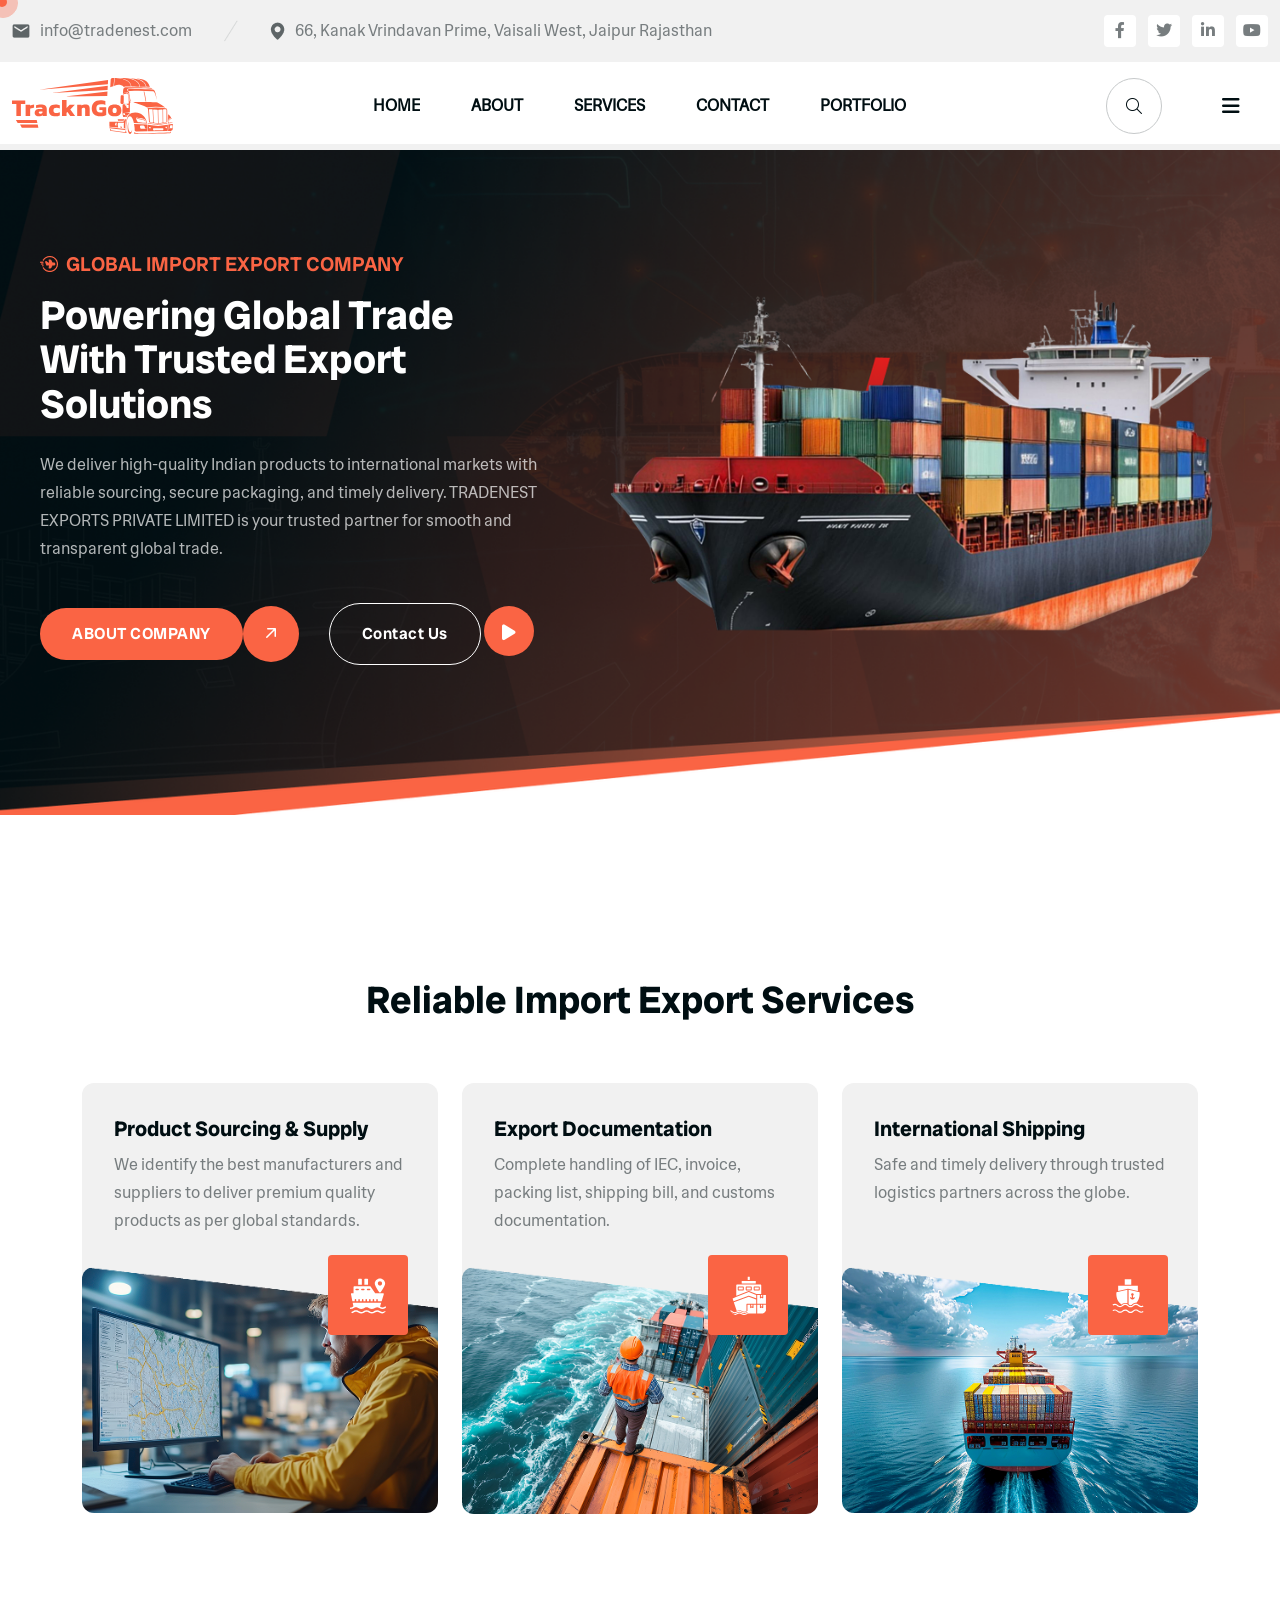
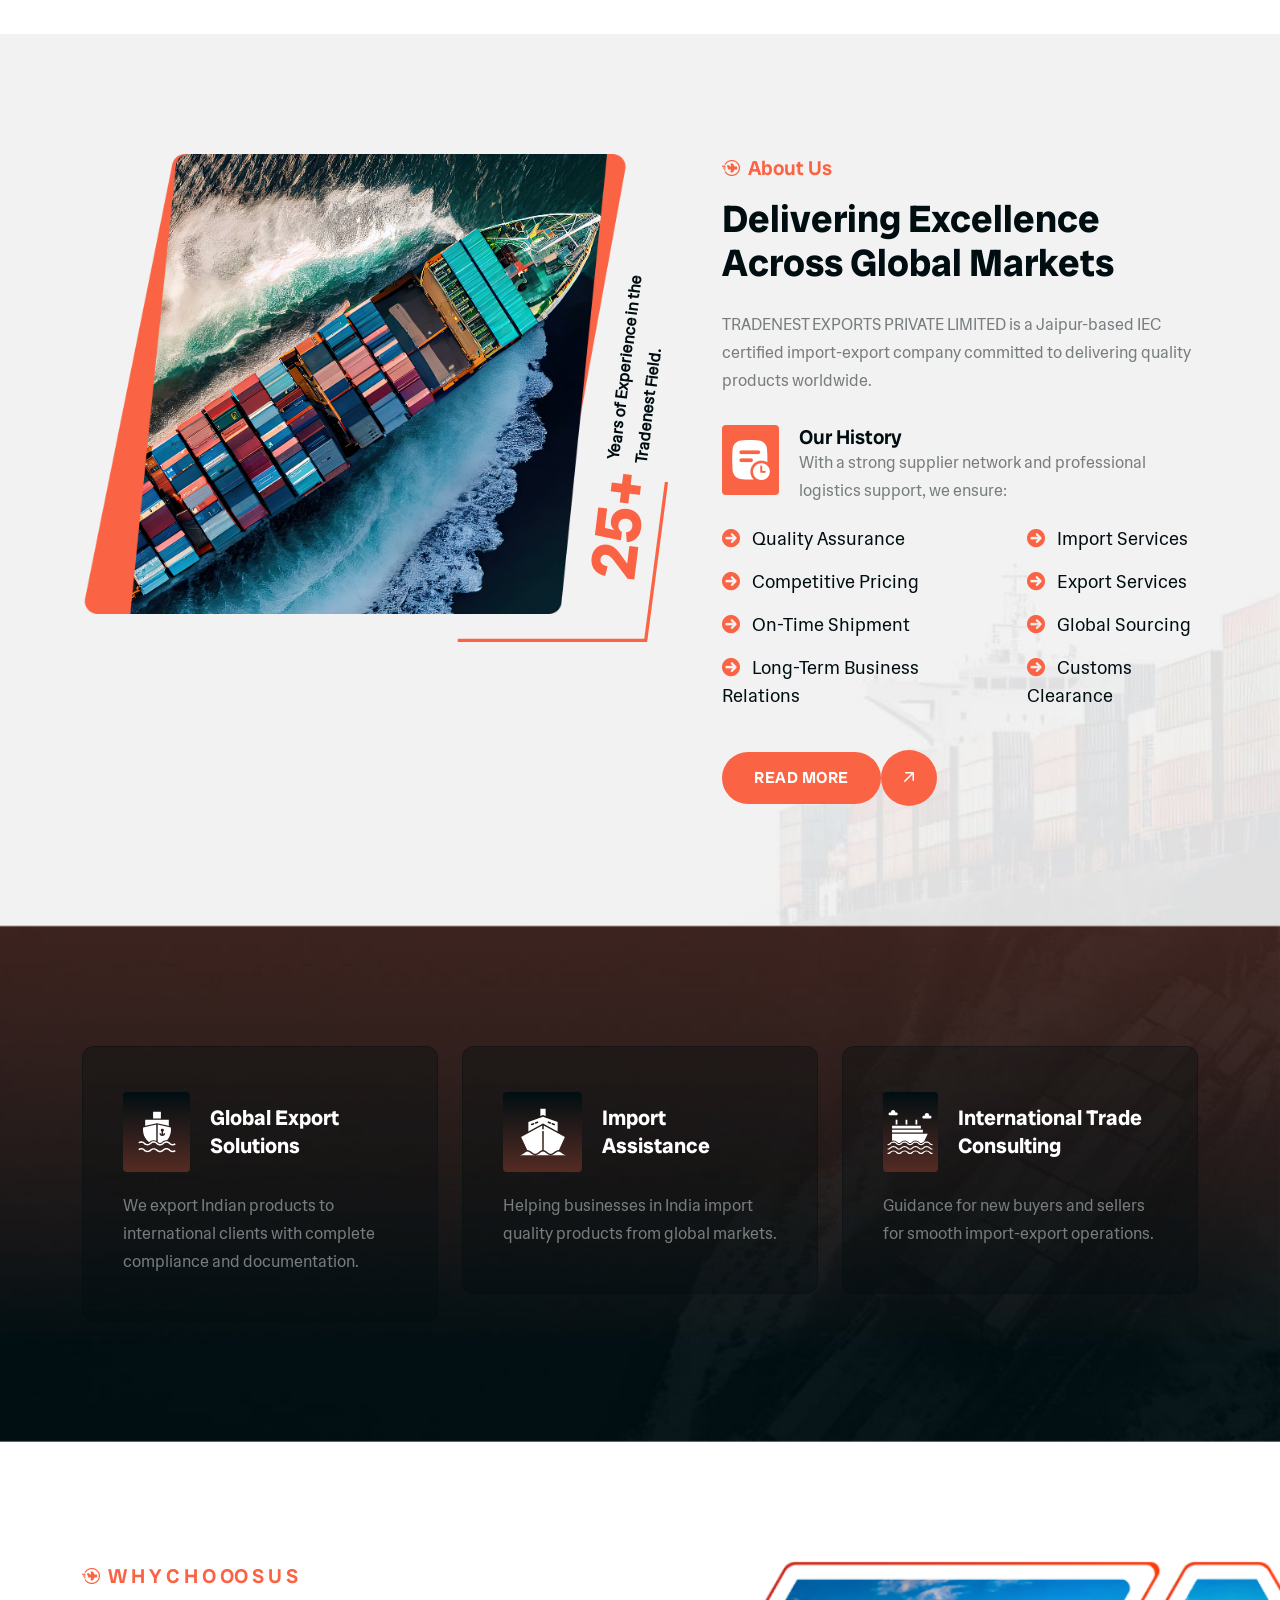
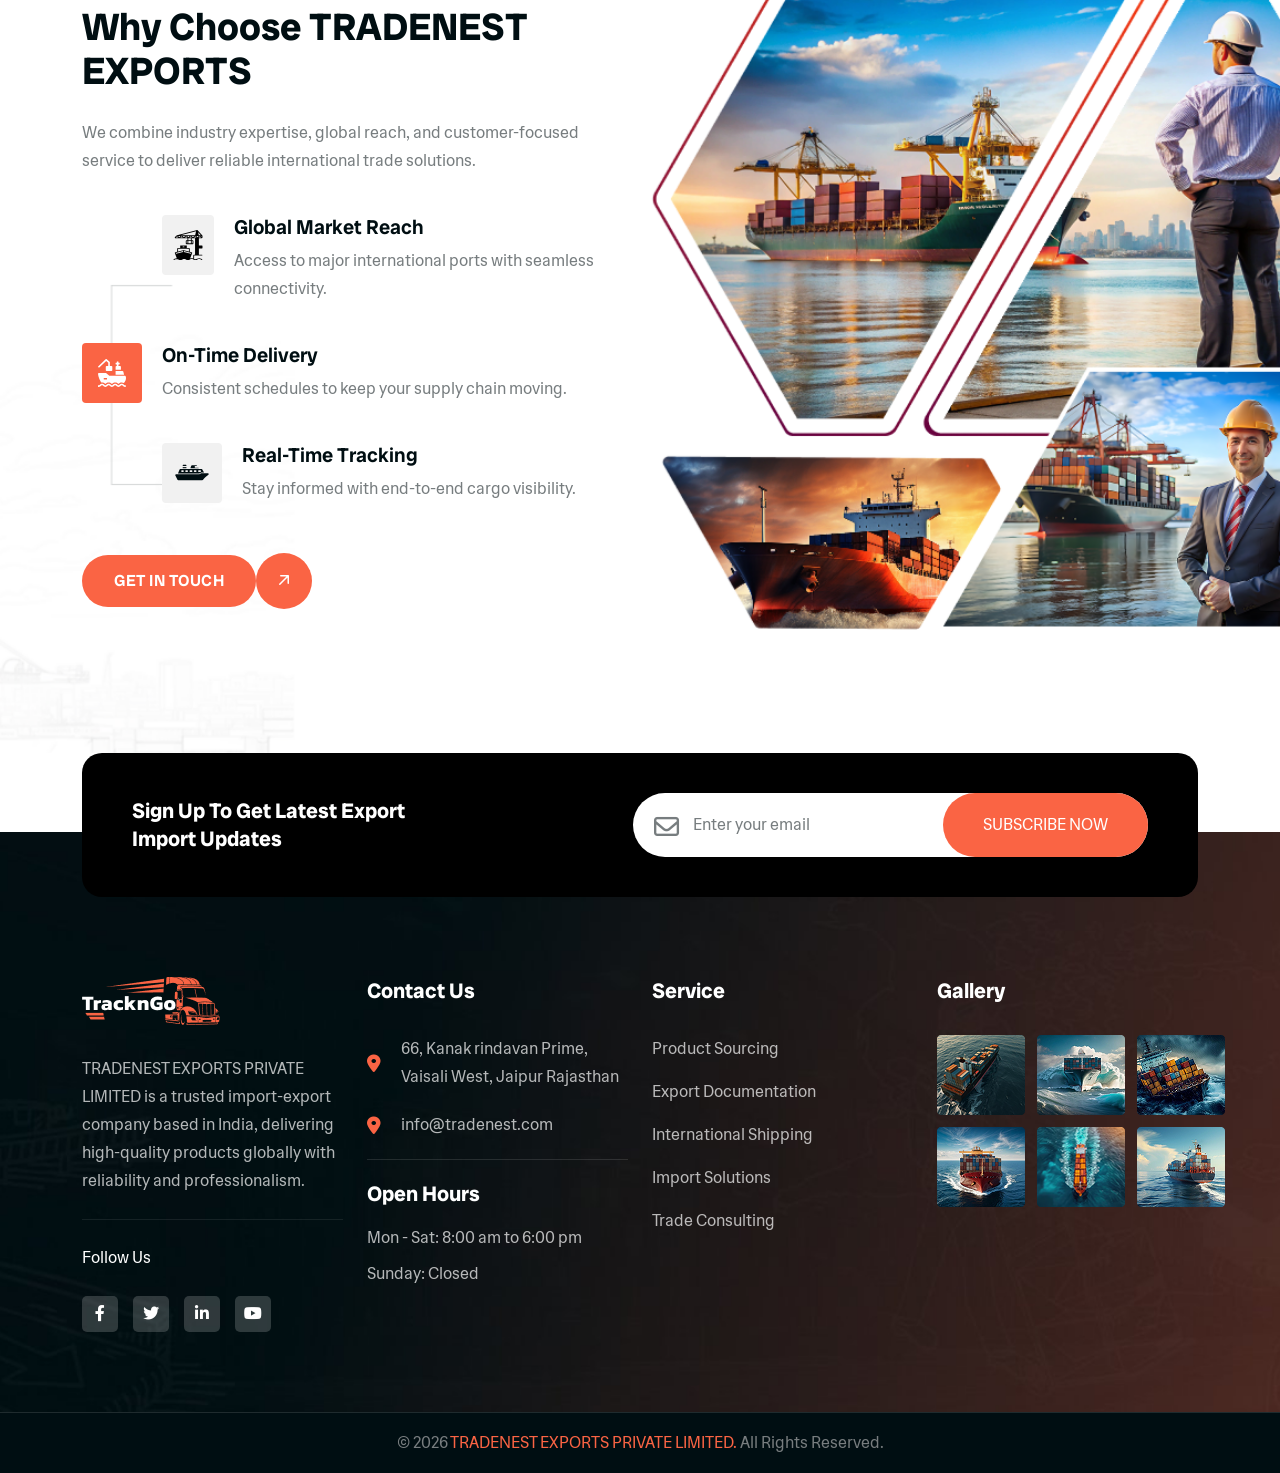
<file: index.html>
<!DOCTYPE html>
<html lang="en">
<!--<< Header Area >>-->

<head>
    <!-- ========== Meta Tags ========== -->
    <meta charset="UTF-8">
    <meta http-equiv="X-UA-Compatible" content="IE=edge">
    <meta name="viewport" content="width=device-width, initial-scale=1">
    <meta name="author" content="queen_tex">
    <meta name="description" content="TRACKNGO - Transportation & Logistics HTML Template">
    <!-- ======== Page title ============ -->
    <title>TRACKNGO - Transportation & Logistics HTML Template</title>
    <!--<< Favcion >>-->
    <link rel="shortcut icon" href="assets/img/favicon.svg">
    <!--<< Bootstrap min.css >>-->
    <link rel="stylesheet" href="assets/css/bootstrap.min.css">
    <!--<< All Min Css >>-->
    <link rel="stylesheet" href="assets/css/all.min.css">
    <!--<< Animate.css >>-->
    <link rel="stylesheet" href="assets/css/animate.css">
    <!--<< Magnific Popup.css >>-->
    <link rel="stylesheet" href="assets/css/magnific-popup.css">
    <!--<<Range Slider.css >>-->
    <link rel="stylesheet" href="assets/css/ion.rangeSlider.min.css">
    <!--<< MeanMenu.css >>-->
    <link rel="stylesheet" href="assets/css/meanmenu.css">
    <!--<< Swiper Bundle.css >>-->
    <link rel="stylesheet" href="assets/css/swiper-bundle.min.css">
    <!--<< Nice Select.css >>-->
    <link rel="stylesheet" href="assets/css/nice-select.css">
    <!--<< Main.css >>-->
    <link rel="stylesheet" href="assets/css/main.css">
</head>

<body>

    <!-- Preloader Start -->
    <div id="preloader" class="preloader">
        <div class="animation-preloader">
            <div class="spinner">
            </div>
            <div class="txt-loading">
                <span data-text-preloader="T" class="letters-loading">
                    T
                </span>
                <span data-text-preloader="R" class="letters-loading">
                    R
                </span>
                <span data-text-preloader="A" class="letters-loading">
                    A
                </span>
                <span data-text-preloader="C" class="letters-loading">
                    C
                </span>
                <span data-text-preloader="K" class="letters-loading">
                    K
                </span>
                <span data-text-preloader="N" class="letters-loading">
                    N
                </span>
                <span data-text-preloader="G" class="letters-loading">
                    G
                </span>
                <span data-text-preloader="O" class="letters-loading">
                    O
                </span>
            </div>
            <p class="text-center">Loading</p>
        </div>
        <div class="loader">
            <div class="row">
                <div class="col-3 loader-section section-left">
                    <div class="bg"></div>
                </div>
                <div class="col-3 loader-section section-left">
                    <div class="bg"></div>
                </div>
                <div class="col-3 loader-section section-right">
                    <div class="bg"></div>
                </div>
                <div class="col-3 loader-section section-right">
                    <div class="bg"></div>
                </div>
            </div>
        </div>
    </div>


    <!-- MouseCursor Start -->
    <div class="mouseCursor cursor-outer"></div>
    <div class="mouseCursor cursor-inner"></div>

    <!-- Offcanvas Area Start -->
    <div class="fix-area">
        <div class="offcanvas__info">
            <div class="offcanvas__wrapper">
                <div class="offcanvas__content">
                    <div class="offcanvas__top mb-5 d-flex justify-content-between align-items-center">
                        <div class="offcanvas__logo">
                            <a href="index.html">
                                <img src="assets/img/logo.svg" alt="logo-img">
                            </a>
                        </div>
                        <div class="offcanvas__close">
                            <button>
                                <i class="fas fa-times"></i>
                            </button>
                        </div>
                    </div>
                    <p class="text d-none d-lg-block">
                        Nullam dignissim, ante scelerisque the is euismod fermentum odio sem semper the is erat, a
                        feugiat leo urna eget eros. Duis Aenean a imperdiet risus.
                    </p>
                    <div class="mobile-menu fix mb-3"></div>
                    <div class="offcanvas__contact">
                        <h4>Contact Info</h4>
                        <ul>
                            <li class="d-flex align-items-center">
                                <div class="offcanvas__contact-icon">
                                    <i class="fal fa-map-marker-alt"></i>
                                </div>
                                <div class="offcanvas__contact-text">
                                    <a target="_blank" href="#"> 66, Kanak Vrindavan Prime, Vaisali West, Jaipur
                                        Rajasthan </a>
                                </div>
                            </li>
                            <li class="d-flex align-items-center">
                                <div class="offcanvas__contact-icon mr-15">
                                    <i class="fal fa-envelope"></i>
                                </div>
                                <div class="offcanvas__contact-text">
                                    <a href="mailto:info@tradenest.com"><span
                                            class="mailto:info@tradenest.com">info@tradenest.com</span></a>
                                </div>
                            </li>
                            <li class="d-flex align-items-center">
                                <div class="offcanvas__contact-icon mr-15">
                                    <i class="fal fa-clock"></i>
                                </div>
                                <div class="offcanvas__contact-text">
                                    <a target="_blank" href="#">Mod-friday, 09am -05pm</a>
                                </div>
                            </li>
                            <li class="d-flex align-items-center">
                                <div class="offcanvas__contact-icon mr-15">
                                    <i class="far fa-phone"></i>
                                </div>
                                <div class="offcanvas__contact-text">
                                    <a href="tel:91 6378740904"> +91 637 874 0904 </a>
                                </div>
                            </li>
                        </ul>
                        <div class="main-button mt-4 wow fadeInUp" data-wow-delay=".5s">
                            <a href="contact.html"> <span class="theme-btn"> get A Quote </span><span
                                    class="arrow-btn"><i class="fa-regular fa-arrow-up-right"></i></span></a>
                        </div>
                        <div class="social-icon d-flex align-items-center">
                            <a href="#"><i class="fab fa-facebook-f"></i></a>
                            <a href="#"><i class="fab fa-twitter"></i></a>
                            <a href="#"><i class="fab fa-youtube"></i></a>
                            <a href="#"><i class="fab fa-linkedin-in"></i></a>
                        </div>
                    </div>
                </div>
            </div>
        </div>
    </div>
    <div class="offcanvas__overlay"></div>

    <!-- Header Section Start -->
    <header class="header-section-3">
        <div class="container">
            <div class="header-wrapper-3">
                <a href="index.html" class="head-logo d-none d-xxl-block">
                    <img src="assets/img/home-2/logo.svg" alt="img">
                </a>
                <div class="head-right-item">
                    <div class="header-top-wrapper-3">
                        <ul class="head-top">
                            <li>
                                <img src="assets/img/home-2/email.png" alt="img">
                                info@tradenest.com
                            </li>
                            <li>
                                <img src="assets/img/home-2/bar.png" alt="img">
                            </li>
                            <li>
                                <img src="assets/img/home-2/location.png" alt="img">
                                66, Kanak Vrindavan Prime, Vaisali West, Jaipur Rajasthan
                            </li>
                        </ul>
                        <div class="heads-right">
                            <div class="social-icon d-flex align-items-center">
                                <a href="#"><i class="fab fa-facebook-f"></i></a>
                                <a href="#"><i class="fab fa-twitter"></i></a>
                                <a href="#"><i class="fa-brands fa-linkedin-in"></i></a>
                                <a href="#"><i class="fa-brands fa-youtube"></i></a>
                            </div>
                        </div>
                    </div>
                    <div id="header-sticky" class="header-3">
                        <div class="mega-menu-wrapper">
                            <div class="header-main">
                                <div class="header-left d-xxl-none">
                                    <div class="logo">
                                        <a href="index.html" class="header-logo">
                                            <img src="assets/img/logo.svg" alt="logo-img">
                                        </a>
                                    </div>
                                </div>
                                <div class="mean__menu-wrapper ralt">
                                    <div class="main-menu">
                                        <nav id="mobile-menu">
                                            <ul>
                                                <li> <a href="index.html"> home </a> </li>
                                                <li> <a href="about.html">About</a></li>
                                                <li><a href="service.html">Services</a></li>
                                                <li><a href="contact.html">Contact</a></li>
                                                <li><a href="project.html">Portfolio</a></li>
                                            </ul>
                                        </nav>
                                    </div>
                                </div>
                                <div class="header-right d-flex justify-content-end align-items-center">
                                    <a href="#0" class="search-trigger search-icon"><i class="fal fa-search"></i></a>
                                    <div class="header-client-info">
                                        <div class="icon">
                                            <i class="fa-solid fa-phone"></i>
                                        </div>
                                        <div class="content">
                                            <p>Make A Call</p>
                                            <h4>+91 6378740904</h4>
                                        </div>
                                    </div>
                                    <div class="header__hamburger">
                                        <div class="sidebar__toggle">
                                            <i class="fas fa-bars"></i>
                                        </div>
                                    </div>
                                </div>
                            </div>
                        </div>
                    </div>
                </div>

            </div>
        </div>
    </header>


    <!-- Search Area Start -->
    <div class="search-wrap">
        <div class="search-inner">
            <i class="fas fa-times search-close" id="search-close"></i>
            <div class="search-cell">
                <form method="get">
                    <div class="search-field-holder">
                        <input type="search" class="main-search-input" placeholder="Search...">
                    </div>
                </form>
            </div>
        </div>
    </div>

    <!-- Hero Section Start -->
    <section class="hero-section hero-3 bg-cover fix"
        style="background-image: url('assets/img/home-3/hero/hero-bg.png');">
        <div class="row align-items-center ">
            <div class="col-lg-5">
                <div class="hero-content">
                    <div class="section-title mb-0">
                        <h6 class="wow fadeInUp"><img src="assets/img/home-2/left.png" alt="img">GLOBAL IMPORT EXPORT
                            COMPANY</h6>
                        <h1 class="text-white wow fadeInUp" data-wow-delay=".2s">
                            Powering Global Trade With Trusted Export Solutions
                        </h1>
                    </div>
                    <p class="hero-text wow fadeInUp" data-wow-delay=".3s">
                        We deliver high-quality Indian products to international markets with reliable sourcing, secure
                        packaging, and timely delivery. TRADENEST EXPORTS PRIVATE LIMITED is your trusted partner for
                        smooth and transparent global trade.
                    </p>
                    <div class="hero-button wow fadeInUp" data-wow-delay=".5s">
                        <div class="main-button mt-0">
                            <a href="about.html"> <span class="theme-btn"> ABOUT COMPANY </span><span
                                    class="arrow-btn"><i class="fa-regular fa-arrow-up-right"></i></span></a>
                        </div>
                        <a href="https://www.youtube.com/watch?v=R0mku_PtK1E" class="video-btn video-popup">
                            <span class="video-text">
                                Contact Us
                            </span>
                            <i class="fas fa-play"></i>
                        </a>
                    </div>
                </div>
            </div>
            <div class="col-lg-7 wow fadeInUp" data-wow-delay=".3s">
                <div class="hero-image">
                    <img src="assets/img/home-3/hero/hero-01.png" alt="img">
                </div>
            </div>
        </div>
    </section>

    <!-- Service Section Start -->
    <section class="service-section-3 section-padding fix">
        <div class="container">
            <div class="section-title text-center">
                <h6 class="wow fadeInUp"><img src="assets/img/home-2/left.png" alt="img"> Our Flight Plan <img
                        src="assets/img/home-2/left.png" alt="img"></h6>
                <h2 class="wow fadeInUp" data-wow-delay=".2s">
                    Reliable Import Export Services
                </h2>
            </div>
            <div class="row">
                <div class="col-xl-4 col-lg-6 col-md-6 wow fadeInUp" data-wow-delay=".3s">
                    <div class="service-box-items-3">
                        <div class="service-content">
                            <h3><a href="service-details.html">Product Sourcing & Supply</a></h3>
                            <p>
                                We identify the best manufacturers and suppliers to deliver premium quality products as
                                per global standards.</p>
                        </div>
                        <div class="service-image">
                            <img src="assets/img/home-3/service/service-01.png" alt="img">
                            <div class="icon">
                                <img src="assets/img/home-3/service/service-icon-01.svg" alt="img">
                            </div>
                        </div>
                    </div>
                </div>
                <div class="col-xl-4 col-lg-6 col-md-6 wow fadeInUp" data-wow-delay=".5s">
                    <div class="service-box-items-3">
                        <div class="service-content">
                            <h3><a href="service-details.html">Export Documentation</a></h3>
                            <p>Complete handling of IEC, invoice, packing list, shipping bill, and customs
                                documentation.</p>
                        </div>
                        <div class="service-image">
                            <img src="assets/img/home-3/service/service-02.png" alt="img">
                            <div class="icon">
                                <img src="assets/img/home-3/service/service-icon-02.svg" alt="img">
                            </div>
                        </div>
                    </div>
                </div>
                <div class="col-xl-4 col-lg-6 col-md-6 wow fadeInUp" data-wow-delay=".7s">
                    <div class="service-box-items-3">
                        <div class="service-content">
                            <h3><a href="service-details.html">International Shipping</a></h3>
                            <p>Safe and timely delivery through trusted logistics partners across the globe.
                                <br>
                                <br>
                            </p>
                        </div>
                        <div class="service-image">
                            <img src="assets/img/home-3/service/service-03.png" alt="img">
                            <div class="icon">
                                <img src="assets/img/home-3/service/service-icon-03.svg" alt="img">
                            </div>
                        </div>
                    </div>
                </div>
            </div>
        </div>
    </section>

    <!-- About Section Start -->
    <section class="about-section-3 section-padding fix bg-cover"
        style="background-image: url('assets/img/home-3/about/about-bg.jpg');">
        <div class="container">
            <div class="about-wrapper-3">
                <div class="row g-4">
                    <div class="col-lg-6 wow fadeInUp" data-wow-delay=".3s">
                        <div class="about-image-items">
                            <img src="assets/img/home-3/about/about-01.png" alt="img">
                            <div class="about-counter">
                                <h3><span>25</span>+</h3>
                                <p>Years of Experience in the <br>Tradenest Field.</p>
                            </div>
                            <div class="about-shape">
                                <img src="assets/img/home-3/about/about-line-shape.png" alt="img">
                            </div>
                        </div>
                    </div>
                    <div class="col-lg-6">
                        <div class="about-content">
                            <div class="section-title mb-0">
                                <h6 class="wow fadeInUp"><img src="assets/img/home-2/left.png" alt="img"> About Us</h6>
                                <h2 class="wow fadeInUp" data-wow-delay=".2s">
                                    Delivering Excellence Across Global Markets
                                </h2>
                            </div>
                            <p class="about-text wow fadeInUp" data-wow-delay=".3s">
                                TRADENEST EXPORTS PRIVATE LIMITED is a Jaipur-based IEC certified import-export company
                                committed to delivering quality products worldwide.
                            </p>
                            <div class="icon-box wow fadeInUp" data-wow-delay=".5s">
                                <div class="icon">
                                    <img src="assets/img/home-3/about/about-icon.png" alt="img">
                                </div>
                                <div class="content">
                                    <h4>Our History</h4>
                                    <p>With a strong supplier network and professional logistics support, we ensure:</p>
                                </div>
                            </div>
                            <div class="about-list wow fadeInUp" data-wow-delay=".7s">
                                <ul>
                                    <li>
                                        <i class="fa-solid fa-circle-arrow-right"></i>
                                        Quality Assurance
                                    </li>
                                    <li>
                                        <i class="fa-solid fa-circle-arrow-right"></i>
                                        Competitive Pricing
                                    </li>

                                    <li>
                                        <i class="fa-solid fa-circle-arrow-right"></i>
                                        On-Time Shipment
                                    </li>
                                    <li>
                                        <i class="fa-solid fa-circle-arrow-right"></i>
                                        Long-Term Business Relations
                                    </li>
                                </ul>
                                <ul>
                                    <li>
                                        <i class="fa-solid fa-circle-arrow-right"></i>
                                        Import Services
                                    </li>
                                    <li>
                                        <i class="fa-solid fa-circle-arrow-right"></i>
                                        Export Services
                                    </li>

                                    <li>
                                        <i class="fa-solid fa-circle-arrow-right"></i>
                                        Global Sourcing
                                    </li>
                                    <li>
                                        <i class="fa-solid fa-circle-arrow-right"></i>
                                        Customs Clearance
                                    </li>

                                </ul>
                            </div>
                            <div class="main-button wow fadeInUp" data-wow-delay=".9s">
                                <a href="about.html"> <span class="theme-btn"> READ MORE </span><span
                                        class="arrow-btn"><i class="fa-regular fa-arrow-up-right"></i></span></a>
                            </div>
                        </div>
                    </div>
                </div>
            </div>
        </div>
    </section>

    <!-- Feature Section Start -->
    <section class="feature-section-3 section-padding fix bg-cover"
        style="background-image: url('assets/img/home-3/feature/feature-bg.jpg');">
        <div class="container">
            <div class="row g-4">
                <div class="col-xl-4 col-lg-6 col-md-6 wow fadeInUp" data-wow-delay=".3s">
                    <div class="feature-box-items">
                        <div class="feature-icon-box">
                            <div class="icon">
                                <img src="assets/img/home-3/feature/feature-icon-01.svg" alt="img">
                            </div>
                            <h3>
                                Global Export Solutions
                            </h3>
                        </div>
                        <p>
                            We export Indian products to international clients with complete compliance and
                            documentation.
                        </p>
                    </div>
                </div>
                <div class="col-xl-4 col-lg-6 col-md-6 wow fadeInUp" data-wow-delay=".5s">
                    <div class="feature-box-items">
                        <div class="feature-icon-box">
                            <div class="icon">
                                <img src="assets/img/home-3/feature/feature-icon-02.svg" alt="img">
                            </div>
                            <h3>
                                Import Assistance
                            </h3>
                        </div>
                        <p>
                            Helping businesses in India import quality products from global markets.
                        </p>
                    </div>
                </div>
                <div class="col-xl-4 col-lg-6 col-md-6 wow fadeInUp" data-wow-delay=".7s">
                    <div class="feature-box-items">
                        <div class="feature-icon-box">
                            <div class="icon">
                                <img src="assets/img/home-3/feature/feature-icon-03.svg" alt="img">
                            </div>
                            <h3>
                                International Trade Consulting
                            </h3>
                        </div>
                        <p>
                            Guidance for new buyers and sellers for smooth import-export operations.
                        </p>
                    </div>
                </div>
            </div>
        </div>
    </section>

    <!-- Choose Us Section Start -->
    <section class="choose-section-3 section-padding fix bg-cover"
        style="background-image: url('assets/img/home-3/about/about-bg.png');">
        <div class="container">
            <div class="choose-wrapper-3">
                <div class="row g-4">
                    <div class="col-lg-6">
                        <div class="choose-content">
                            <div class="section-title mb-0">
                                <h6 class="wow fadeInUp"><img src="assets/img/home-2/left.png" alt="img">W H Y C H O OO
                                    S U S</h6>
                                <h2 class="wow fadeInUp" data-wow-delay=".2s">
                                    Why Choose TRADENEST EXPORTS
                                </h2>
                            </div>
                            <p class="choose-text wow fadeInUp" data-wow-delay=".3s">
                                We combine industry expertise, global reach, and customer-focused service to deliver
                                reliable international trade solutions.
                            </p>
                            <ul class="wow fadeInUp" data-wow-delay=".5s">
                                <li>
                                    <div class="icon">
                                        <svg xmlns="http://www.w3.org/2000/svg" width="32" height="32"
                                            viewBox="0 0 32 32" fill="none">
                                            <path
                                                d="M29.7498 9.35011C30.1634 9.35011 30.4998 9.01368 30.4998 8.60011V6.95049C30.4998 6.68124 30.3567 6.44543 30.1431 6.31311L25.6595 1.34955C25.5425 1.07874 25.2761 0.898926 24.9719 0.898926C24.7264 0.898926 24.5057 1.01618 24.3681 1.20361L5.10261 6.20386C4.92811 6.21961 4.76611 6.29493 4.64105 6.42018L2.99136 8.0698C2.77611 8.28511 2.7123 8.60593 2.8288 8.88718C2.9453 9.16843 3.2173 9.35011 3.52174 9.35011H15.4439V11.1618H14.5314C14.1178 11.1618 13.7814 11.4982 13.7814 11.9118V14.413C13.7814 14.8266 14.1178 15.163 14.5314 15.163H20.6492C21.0627 15.163 21.3992 14.8266 21.3992 14.413V11.9118C21.3992 11.4982 21.0627 11.1618 20.6492 11.1618H19.7367V9.35011H23.0483V25.6411H21.9849C21.5714 25.6411 21.2349 25.9776 21.2349 26.3911V29.5502C20.2184 29.1434 19.0967 29.1417 18.08 29.5477L20.1132 24.1565C20.1882 23.9576 20.1751 23.7354 20.0774 23.5467C19.9796 23.358 19.8055 23.2192 19.5999 23.1659L17.7898 22.6962V19.663C17.7898 19.2494 17.4534 18.913 17.0398 18.913H14.7991V16.8252C14.7991 16.6526 14.6592 16.5127 14.4866 16.5127H8.50692C8.33436 16.5127 8.19442 16.6526 8.19442 16.8252V18.913H5.9538C5.54024 18.913 5.2038 19.2494 5.2038 19.663V22.6962L3.39386 23.1659C3.18811 23.2193 3.01405 23.3581 2.91624 23.5467C2.81842 23.7354 2.80536 23.9576 2.88036 24.1565L4.80261 29.2535C4.04099 29.232 3.27442 29.4108 2.59486 29.7903L1.72424 30.2764C1.5133 30.3942 1.4378 30.6607 1.55561 30.8717C1.6733 31.0826 1.9398 31.1582 2.15086 31.0403L3.02149 30.5542C4.04455 29.9829 5.31574 29.9829 6.3388 30.5542C7.64461 31.2834 9.20367 31.2834 10.5094 30.5542C11.548 29.9742 12.7882 29.9742 13.8268 30.5542C14.4797 30.9188 15.1959 31.1011 15.9121 31.1011C16.6284 31.1011 17.3445 30.9188 17.9974 30.5542C19.036 29.9742 20.2762 29.9742 21.3148 30.5542C22.601 31.2726 24.199 31.2726 25.4854 30.5542C26.5239 29.9742 27.7642 29.9742 28.8027 30.5542L29.6734 31.0403C29.8844 31.1582 30.1509 31.0826 30.2686 30.8717C30.3864 30.6607 30.3109 30.3942 30.1 30.2764L29.2294 29.7903C27.9235 29.0611 26.3645 29.0611 25.0587 29.7903C24.1552 30.2949 23.0585 30.353 22.1098 29.9665V26.5161H30.062C30.3037 26.5161 30.4995 26.3202 30.4995 26.0786C30.4995 25.837 30.3037 25.6411 30.062 25.6411H26.895V19.3851H30.062C30.3037 19.3851 30.4995 19.1892 30.4995 18.9476C30.4995 18.7059 30.4995 17.1572 30.4995 16.9156C30.4995 16.674 30.3037 16.4781 30.062 16.4781H26.895V9.35011H29.7498ZM15.4439 14.2879H14.6564V12.0367H15.4439V14.2879ZM10.9552 17.4941H12.0386C12.2802 17.4941 12.4761 17.69 12.4761 17.9316C12.4761 18.1732 12.2802 18.3691 12.0386 18.3691H10.9552C10.7135 18.3691 10.5177 18.1732 10.5177 17.9316C10.5177 17.69 10.7135 17.4941 10.9552 17.4941ZM11.0594 22.9639L4.05161 24.7824L3.74824 23.978L11.0594 22.0807L11.0594 22.9639ZM11.23 21.1324L6.0788 22.4692V19.788H16.9149V22.4691L11.7638 21.1324C11.5893 21.0872 11.4046 21.0872 11.23 21.1324ZM11.9344 22.9639V22.0807L19.2455 23.978L18.9422 24.7824L11.9344 22.9639ZM26.5694 8.47511L27.7877 7.2568L29.006 8.47511H26.5694ZM29.6248 7.85624L28.844 7.07549H29.6248V7.85624ZM28.8622 6.20049H26.8049L26.0875 3.12886L28.8622 6.20049ZM24.0769 2.18318L23.1387 6.20049H8.59849L24.0769 2.18318ZM3.82342 8.47511L5.04186 7.25674L6.26024 8.47511H3.82342ZM6.09817 7.07549H8.53486L7.31655 8.29386L6.09817 7.07549ZM8.37267 8.47511L9.59099 7.25674L10.8094 8.47511H8.37267ZM10.6473 7.07549H13.0839L11.8656 8.2938L10.6473 7.07549ZM12.9219 8.47511L14.1402 7.2568L15.3585 8.47511H12.9219ZM15.1965 7.07549H17.6331L16.4148 8.2938L15.1965 7.07549ZM18.8617 14.2879H16.3189V12.0367H18.8617V14.2879ZM18.8617 11.1618H16.3189V9.35011H18.8617V11.1618ZM20.5242 12.0368V14.288H19.7367V12.0368H20.5242ZM17.4711 8.47511L18.6895 7.25674L19.9078 8.47511H17.4711ZM19.7456 7.07549H22.1823L20.9639 8.29386L19.7456 7.07549ZM22.0202 8.47511L23.2385 7.2568L24.4569 8.47511H22.0202ZM24.2948 7.07549H26.7314L25.5131 8.2938L24.2948 7.07549Z"
                                                fill="black" />
                                        </svg>
                                    </div>
                                    <div class="content">
                                        <h4>Global Market Reach</h4>
                                        <p>
                                            Access to major international ports with seamless connectivity.
                                        </p>
                                    </div>
                                </li>
                                <li>
                                    <div class="icon style-2">
                                        <svg xmlns="http://www.w3.org/2000/svg" width="28" height="28"
                                            viewBox="0 0 28 28" fill="none">
                                            <g clip-path="url(#clip0_197_687)">
                                                <path fill-rule="evenodd" clip-rule="evenodd"
                                                    d="M10.2263 7.04596V3.74074L8.2084 2.01115L1.26859 8.5857C1.10459 8.74104 0.845659 8.7341 0.690312 8.57004L0.127692 7.97617C-0.0276549 7.81216 -0.0207089 7.55324 0.143347 7.39789L7.61839 0.316233C7.92257 0.028087 8.39534 0.01629 8.71347 0.289001L11.5769 2.74334C11.7582 2.89874 11.8626 3.12564 11.8626 3.36451V7.04602H13.4988C13.9506 7.04602 14.3169 7.41228 14.3169 7.86415V11.1366C14.3169 11.5884 13.9507 11.9547 13.4988 11.9547H8.59016C8.13834 11.9547 7.77202 11.5884 7.77202 11.1366V7.86415C7.77202 7.41233 8.13828 7.04602 8.59016 7.04602L10.2263 7.04596ZM25.8711 24.0284C25.2279 23.5925 24.5834 23.4081 23.7251 23.4081C22.4599 23.4081 21.6591 23.8089 20.6427 24.8252C20.5602 24.9078 20.4976 24.9677 20.4527 25.0093C20.4077 24.9677 20.3452 24.9078 20.2626 24.8252C19.2462 23.8088 18.4454 23.4081 17.1802 23.4081C15.915 23.4081 15.1142 23.8089 14.0977 24.8252C14.0152 24.9078 13.9527 24.9677 13.9077 25.0093C13.8627 24.9677 13.8002 24.9078 13.7177 24.8252C12.7013 23.8088 11.9004 23.4081 10.6352 23.4081C9.37003 23.4081 8.56921 23.8089 7.55279 24.8252C7.47026 24.9078 7.40775 24.9677 7.36276 25.0093C7.31778 24.9677 7.25527 24.9078 7.17274 24.8252C6.15638 23.8088 5.3555 23.4081 4.09029 23.4081C3.80176 23.4081 3.53737 23.4289 3.28903 23.4732C2.96356 22.9678 2.63936 22.4384 2.33457 21.9051C2.11164 21.515 1.90668 21.1356 1.72344 20.7709C1.56004 20.4456 1.41523 20.1346 1.29097 19.8395C1.10194 19.3906 0.926639 18.8866 0.763686 18.3366C0.542684 17.5908 0.354482 16.7967 0.197757 16.0034C0.143017 15.7262 0.0960489 15.4686 0.0567989 15.2369C0.0329842 15.0964 0.0168873 14.9946 0.00850809 14.9378C-0.0646999 14.4437 0.318209 13.9998 0.817765 13.9998H7.77169C7.96987 13.9998 8.16127 14.0718 8.31044 14.2023L11.3516 16.8632H26.9973C27.3494 16.8632 27.662 17.0885 27.7734 17.4226C27.8075 17.5249 27.8511 17.6894 27.8922 17.9093C28.049 18.7455 28.049 19.7108 27.7909 20.7431C27.6063 21.4817 27.219 22.2341 26.6908 22.9888C26.4388 23.3486 26.1704 23.6862 25.9016 23.9933C25.8915 24.0052 25.8812 24.017 25.8711 24.0284ZM6.13576 20.5447H8.5901C8.81601 20.5447 8.99914 20.3616 8.99914 20.1357V19.3176C8.99914 19.0916 8.81601 18.9085 8.5901 18.9085H6.13576C5.90985 18.9085 5.72672 19.0916 5.72672 19.3176V20.1357C5.72672 20.3616 5.90985 20.5447 6.13576 20.5447ZM0.81804 27.9077C0.681657 27.9077 0.54533 27.9077 0.409002 27.9077C0.183094 27.9077 -3.65092e-05 27.7246 -3.65092e-05 27.4987V26.6805C-3.65092e-05 26.4546 0.183094 26.2715 0.409002 26.2715H0.81804C1.22752 26.2715 1.40194 26.1669 1.87575 25.693C2.62906 24.9397 3.13644 24.6352 4.09046 24.6352C5.04448 24.6352 5.55186 24.9396 6.30516 25.693C6.77903 26.1669 6.9534 26.2715 7.36287 26.2715C7.77235 26.2715 7.94677 26.1669 8.42059 25.693C9.17389 24.9397 9.68127 24.6352 10.6353 24.6352C11.5893 24.6352 12.0967 24.9396 12.85 25.693C13.3239 26.1669 13.4982 26.2715 13.9077 26.2715C14.3172 26.2715 14.4916 26.1669 14.9654 25.693C15.7187 24.9397 16.2261 24.6352 17.1801 24.6352C18.1341 24.6352 18.6415 24.9396 19.3948 25.693C19.8687 26.1669 20.0431 26.2715 20.4525 26.2715C20.862 26.2715 21.0364 26.1669 21.5103 25.693C22.2636 24.9397 22.7709 24.6352 23.725 24.6352C24.679 24.6352 25.1864 24.9396 25.9397 25.693C26.4135 26.1669 26.5879 26.2715 26.9974 26.2715H27.4064C27.6323 26.2715 27.8155 26.4546 27.8155 26.6805V27.4987C27.8155 27.7246 27.6323 27.9077 27.4064 27.9077C27.27 27.9077 27.1337 27.9077 26.9974 27.9077C26.0434 27.9077 25.536 27.6033 24.7827 26.8499C24.3088 26.3761 24.1344 26.2714 23.725 26.2714C23.3155 26.2714 23.1411 26.3761 22.6673 26.8499C21.9139 27.6032 21.4066 27.9077 20.4525 27.9077C19.4985 27.9077 18.9911 27.6033 18.2378 26.8499C17.764 26.3761 17.5896 26.2714 17.1801 26.2714C16.7706 26.2714 16.5962 26.3761 16.1224 26.8499C15.3691 27.6032 14.8617 27.9077 13.9077 27.9077C12.9537 27.9077 12.4463 27.6033 11.693 26.8499C11.2191 26.3761 11.0448 26.2714 10.6353 26.2714C10.2258 26.2714 10.0514 26.3761 9.57758 26.8499C8.82428 27.6032 8.31689 27.9077 7.36287 27.9077C6.40886 27.9077 5.90147 27.6033 5.14817 26.8499C4.6743 26.3761 4.49994 26.2714 4.09046 26.2714C3.68098 26.2714 3.50656 26.3761 3.03275 26.8499C2.27944 27.6033 1.77211 27.9077 0.81804 27.9077ZM20.4527 7.04596H22.0889C22.5407 7.04596 22.907 7.41222 22.907 7.86409V10.7275H17.5893V7.86409C17.5893 7.41228 17.9555 7.04596 18.4074 7.04596H18.8164V5.4097H17.9983C17.7724 5.4097 17.5893 5.22657 17.5893 5.00066V4.18258C17.5893 3.95667 17.7724 3.77354 17.9983 3.77354H18.8164V2.95541C18.8164 2.7295 18.9996 2.54637 19.2255 2.54637H20.0436C20.2695 2.54637 20.4527 2.7295 20.4527 2.95541V3.77354H21.2708C21.4967 3.77354 21.6798 3.95667 21.6798 4.18258V5.00071C21.6798 5.22662 21.4967 5.40975 21.2708 5.40975H20.4527V7.04596ZM17.5893 15.6361V11.9546H24.5432C24.8777 11.9546 25.1785 12.1583 25.3028 12.4689L26.0683 15.6361H17.5893Z"
                                                    fill="white" />
                                            </g>
                                            <defs>
                                                <clipPath id="clip0_197_687">
                                                    <rect width="28" height="28" fill="white" />
                                                </clipPath>
                                            </defs>
                                        </svg>
                                    </div>
                                    <div class="content">
                                        <h4>On-Time Delivery</h4>
                                        <p>
                                            Consistent schedules to keep your supply chain moving.
                                        </p>
                                    </div>
                                </li>
                                <li>
                                    <div class="icon">
                                        <svg xmlns="http://www.w3.org/2000/svg" width="34" height="34"
                                            viewBox="0 0 34 34" fill="none">
                                            <path
                                                d="M23.3947 11.6875H20.4533C20.242 11.6875 20.0393 11.6035 19.8898 11.4541C19.7404 11.3047 19.6564 11.102 19.6564 10.8906C19.6564 10.6793 19.7404 10.4766 19.8898 10.3271C20.0393 10.1777 20.242 10.0938 20.4533 10.0938H22.2355L21.8947 9.62505C21.8207 9.5234 21.7238 9.44068 21.6118 9.38364C21.4998 9.32661 21.3759 9.29687 21.2502 9.29688H17.0002C16.8366 9.29689 16.677 9.34724 16.543 9.44109C16.4091 9.53494 16.3072 9.66775 16.2513 9.82148L15.3799 12.2188H23.781L23.3947 11.6875Z"
                                                fill="#000E12" />
                                            <path
                                                d="M25.8499 16.637C26.0712 16.5266 26.3152 16.469 26.5625 16.4688H29.0856L27.2461 13.4025C27.1753 13.2845 27.0751 13.1868 26.9553 13.119C26.8355 13.0512 26.7002 13.0156 26.5625 13.0156H5.31253C5.15327 13.0156 4.99766 13.0633 4.86577 13.1526C4.73389 13.2419 4.63179 13.3687 4.57263 13.5165L2.9668 17.5312H24.0613L25.8499 16.637ZM7.96878 15.9375H7.03909C6.82775 15.9375 6.62506 15.8535 6.47562 15.7041C6.32618 15.5547 6.24222 15.352 6.24222 15.1406C6.24222 14.9293 6.32618 14.7266 6.47562 14.5771C6.62506 14.4277 6.82775 14.3438 7.03909 14.3438H7.96878C8.18013 14.3438 8.38281 14.4277 8.53226 14.5771C8.6817 14.7266 8.76566 14.9293 8.76566 15.1406C8.76566 15.352 8.6817 15.5547 8.53226 15.7041C8.38281 15.8535 8.18013 15.9375 7.96878 15.9375ZM12.1524 15.9375H11.0899C10.8785 15.9375 10.6758 15.8535 10.5264 15.7041C10.377 15.5547 10.293 15.352 10.293 15.1406C10.293 14.9293 10.377 14.7266 10.5264 14.5771C10.6758 14.4277 10.8785 14.3438 11.0899 14.3438H12.1524C12.3637 14.3438 12.5664 14.4277 12.7159 14.5771C12.8653 14.7266 12.9493 14.9293 12.9493 15.1406C12.9493 15.352 12.8653 15.5547 12.7159 15.7041C12.5664 15.8535 12.3637 15.9375 12.1524 15.9375ZM16.6016 15.9375H15.3399C15.1285 15.9375 14.9258 15.8535 14.7764 15.7041C14.627 15.5547 14.543 15.352 14.543 15.1406C14.543 14.9293 14.627 14.7266 14.7764 14.5771C14.9258 14.4277 15.1285 14.3438 15.3399 14.3438H16.6016C16.8129 14.3438 17.0156 14.4277 17.1651 14.5771C17.3145 14.7266 17.3985 14.9293 17.3985 15.1406C17.3985 15.352 17.3145 15.5547 17.1651 15.7041C17.0156 15.8535 16.8129 15.9375 16.6016 15.9375ZM20.7188 15.9375H19.6563C19.4449 15.9375 19.2423 15.8535 19.0928 15.7041C18.9434 15.5547 18.8594 15.352 18.8594 15.1406C18.8594 14.9293 18.9434 14.7266 19.0928 14.5771C19.2423 14.4277 19.4449 14.3438 19.6563 14.3438H20.7188C20.9301 14.3438 21.1328 14.4277 21.2823 14.5771C21.4317 14.7266 21.5157 14.9293 21.5157 15.1406C21.5157 15.352 21.4317 15.5547 21.2823 15.7041C21.1328 15.8535 20.9301 15.9375 20.7188 15.9375ZM23.1094 15.1406C23.1094 14.9293 23.1934 14.7266 23.3428 14.5771C23.4923 14.4277 23.6949 14.3438 23.9063 14.3438H25.168C25.3794 14.3438 25.582 14.4277 25.7315 14.5771C25.8809 14.7266 25.9649 14.9293 25.9649 15.1406C25.9649 15.352 25.8809 15.5547 25.7315 15.7041C25.582 15.8535 25.3794 15.9375 25.168 15.9375H23.9063C23.6949 15.9375 23.4923 15.8535 23.3428 15.7041C23.1934 15.5547 23.1094 15.352 23.1094 15.1406Z"
                                                fill="#000E12" />
                                            <path
                                                d="M33.697 17.8214C33.6458 17.6601 33.5446 17.5193 33.4081 17.4194C33.2715 17.3195 33.1067 17.2656 32.9375 17.2656H26.5625C26.4388 17.2656 26.3168 17.2944 26.2062 17.3498L24.2494 18.3281H1.06251C0.92667 18.3281 0.793089 18.3628 0.674447 18.429C0.555805 18.4951 0.456042 18.5905 0.384631 18.7061C0.31322 18.8216 0.272531 18.9535 0.266429 19.0892C0.260328 19.2249 0.289015 19.3599 0.349768 19.4814L2.47477 23.7314C2.54095 23.8638 2.64269 23.9751 2.76857 24.0529C2.89446 24.1307 3.03952 24.1719 3.18751 24.1719H27.3594C27.5074 24.1719 27.6524 24.1307 27.7783 24.0529C27.9042 23.9751 28.0059 23.8638 28.0721 23.7314C28.869 22.1372 32.1863 19.5687 33.3972 18.7135C33.5354 18.6159 33.6389 18.4768 33.6928 18.3164C33.7467 18.156 33.7482 17.9826 33.697 17.8214Z"
                                                fill="#000E12" />
                                            <path d="M11.4219 11.1562H7.70312V12.2188H11.4219V11.1562Z"
                                                fill="#000E12" />
                                            <path
                                                d="M11.4219 9.5625C11.4219 9.35116 11.3379 9.14847 11.1885 8.99902C11.039 8.84958 10.8363 8.76562 10.625 8.76562H8.5C8.28866 8.76562 8.08597 8.84958 7.93652 8.99902C7.78708 9.14847 7.70313 9.35116 7.70312 9.5625V10.0938H11.4219V9.5625Z"
                                                fill="#000E12" />
                                        </svg>
                                    </div>
                                    <div class="content">
                                        <h4>Real-Time Tracking</h4>
                                        <p>
                                            Stay informed with end-to-end cargo visibility.
                                        </p>
                                    </div>
                                </li>
                            </ul>
                            <div class="line-shape">
                                <img src="assets/img/line.png" alt="">
                            </div>
                            <div class="main-button  wow fadeInUp" data-wow-delay=".7s">
                                <a href="service.html"> <span class="theme-btn"> GET IN TOUCH </span><span
                                        class="arrow-btn"><i class="fa-regular fa-arrow-up-right"></i></span></a>
                            </div>
                        </div>
                    </div>
                    <div class="col-lg-6 wow fadeInUp" data-wow-delay=".3s">
                        <div class="choose-image">
                            <img src="assets/img/home-3/choose/choose-01.png" alt="img">
                        </div>
                    </div>
                </div>
            </div>
        </div>
    </section>

    <!-- footer Section Start -->
    <footer class="footer-section-3 fix  bg-cover" style="background-image:url('assets/img/home-1/footer-bg.jpg');">
        <div class="container">
            <div class="footer-top-3">
                <h3>Sign Up To Get Latest Export <br> Import Updates </h3>
                <form action="#">
                    <i class="fa-regular fa-envelope"></i>
                    <input type="email" id="email2" placeholder="Enter your email">
                    <button type="submit">SUBSCRIBE NOW</button>
                </form>
            </div>
            <div class="footer-widget-wrapper style-3">
                <div class="row">
                    <div class="col-xl-3 col-lg-4 col-md-6 wow fadeInUp" data-wow-delay=".3s">
                        <div class="single-footer-widget">
                            <div class="widget-head">
                                <a href="index.html">
                                    <img src="assets/img/home-3/footer-3-logo.png" alt="logo-img">
                                </a>
                            </div>
                            <div class="footer-content">
                                <p>
                                    TRADENEST EXPORTS PRIVATE LIMITED is a trusted import-export company based in India,
                                    delivering high-quality products globally with reliability and professionalism.
                                </p>
                                <span>Follow Us</span>
                                <div class="social-icon d-flex align-items-center">
                                    <a href="#"><i class="fab fa-facebook-f"></i></a>
                                    <a href="#"><i class="fab fa-twitter"></i></a>
                                    <a href="#"><i class="fa-brands fa-linkedin-in"></i></a>
                                    <a href="#"><i class="fa-brands fa-youtube"></i></a>
                                </div>
                            </div>
                        </div>
                    </div>
                    <div class="col-xl-3 col-lg-4 col-md-6 wow fadeInUp" data-wow-delay=".3s">
                        <div class="single-footer-widget">
                            <div class="widget-head">
                                <h3>Contact Us</h3>
                            </div>
                            <ul class="footer-contact-3">
                                <li>
                                    <div class="icon-location">
                                        <i class="fa-solid fa-location-dot"></i>
                                        <div class="content">
                                            <span>66, Kanak rindavan Prime, Vaisali West, Jaipur Rajasthan </span>
                                        </div>
                                    </div>
                                </li>
                                <li>
                                    <div class="icon-location">
                                        <i class="fa-solid fa-location-dot"></i>
                                        <div class="content">
                                            <span>info@tradenest.com</span>
                                        </div>
                                    </div>
                                </li>
                            </ul>
                            <div class="content">
                                <h3>Open Hours</h3>
                                <span class="mb-2"> Mon - Sat: 8:00 am to 6:00 pm</span>
                                <span>Sunday: Closed</span>
                            </div>
                        </div>
                    </div>
                    <div class="col-xl-3 col-lg-4 col-md-6 wow fadeInUp" data-wow-delay=".3s">
                        <div class="single-footer-widget">
                            <div class="widget-head">
                                <h3>Service</h3>
                            </div>
                            <ul class="list-area">
                                <li><a href="service-details.html">Product Sourcing</a></li>
                                <li><a href="service-details.html">Export Documentation</a></li>
                                <li><a href="service-details.html">International Shipping</a></li>
                                <li><a href="service-details.html">Import Solutions</a></li>
                                <li><a href="service-details.html">Trade Consulting</a></li>
                            </ul>
                        </div>
                    </div>
                    <div class="col-xl-3 col-lg-4 col-md-6 wow fadeInUp" data-wow-delay=".3s">
                        <div class="single-footer-widget">
                            <div class="widget-head">
                                <h3>Gallery</h3>
                            </div>
                            <div class="gallery-items d-flex align-items-center">
                                <div class="gallery-image">
                                    <a href="assets/img/home-1/footer/gallery-1.png" class="img-popup">
                                        <img src="assets/img/home-1/footer/gallery-1.png" alt="img">
                                    </a>
                                </div>
                                <div class="gallery-image">
                                    <a href="assets/img/home-1/footer/gallery-2.png" class="img-popup">
                                        <img src="assets/img/home-1/footer/gallery-2.png" alt="img">
                                    </a>
                                </div>
                                <div class="gallery-image">
                                    <a href="assets/img/home-1/footer/gallery-3.png" class="img-popup">
                                        <img src="assets/img/home-1/footer/gallery-3.png" alt="img">
                                    </a>
                                </div>
                            </div>
                            <div class="gallery-items d-flex align-items-center">
                                <div class="gallery-image">
                                    <a href="assets/img/home-1/footer/gallery-4.png" class="img-popup">
                                        <img src="assets/img/home-1/footer/gallery-4.png" alt="img">
                                    </a>
                                </div>
                                <div class="gallery-image">
                                    <a href="assets/img/home-1/footer/gallery-5.png" class="img-popup">
                                        <img src="assets/img/home-1/footer/gallery-5.png" alt="img">
                                    </a>
                                </div>
                                <div class="gallery-image">
                                    <a href="assets/img/home-1/footer/gallery-6.png" class="img-popup">
                                        <img src="assets/img/home-1/footer/gallery-6.png" alt="img">
                                    </a>
                                </div>
                            </div>
                        </div>
                    </div>
                </div>
            </div>
        </div>
        <div class="footer-bottom">
            <div class="container">
                <div class="footer-bottom-wrapper justify-content-center">
                    <p>
                       © 2026 <a href="index.html">TRADENEST EXPORTS PRIVATE LIMITED.</a> All Rights Reserved. 
                    </p>
                </div>
            </div>
        </div>
    </footer>



    <!--<< All JS Plugins >>-->
    <script src="assets/js/jquery-3.7.1.min.js"></script>
    <!--<< Viewport Js >>-->
    <script src="assets/js/viewport.jquery.js"></script>
    <!--<< Bootstrap Js >>-->
    <script src="assets/js/bootstrap.bundle.min.js"></script>
    <!--<< Nice Select Js >>-->
    <script src="assets/js/jquery.nice-select.min.js"></script>
    <!--<< Waypoints Js >>-->
    <script src="assets/js/jquery.waypoints.js"></script>
    <!--<< Counterup Js >>-->
    <script src="assets/js/jquery.counterup.min.js"></script>
    <!--<< Swiper Slider Js >>-->
    <script src="assets/js/swiper-bundle.min.js"></script>
    <!--<< MeanMenu Js >>-->
    <script src="assets/js/jquery.meanmenu.min.js"></script>
    <!--<< Parallaxie Js >>-->
    <script src="assets/js/parallaxie.js"></script>
    <!--<< Magnific Popup Js >>-->
    <script src="assets/js/jquery.magnific-popup.min.js"></script>
    <!--<< Range Slider Js >>-->
    <script src="assets/js/ion.rangeSlider.min.js"></script>
    <!--<< Wow Animation Js >>-->
    <script src="assets/js/wow.min.js"></script>
    <!--<< Main.js >>-->
    <script src="assets/js/main.js"></script>
</body>

</html>
</file>
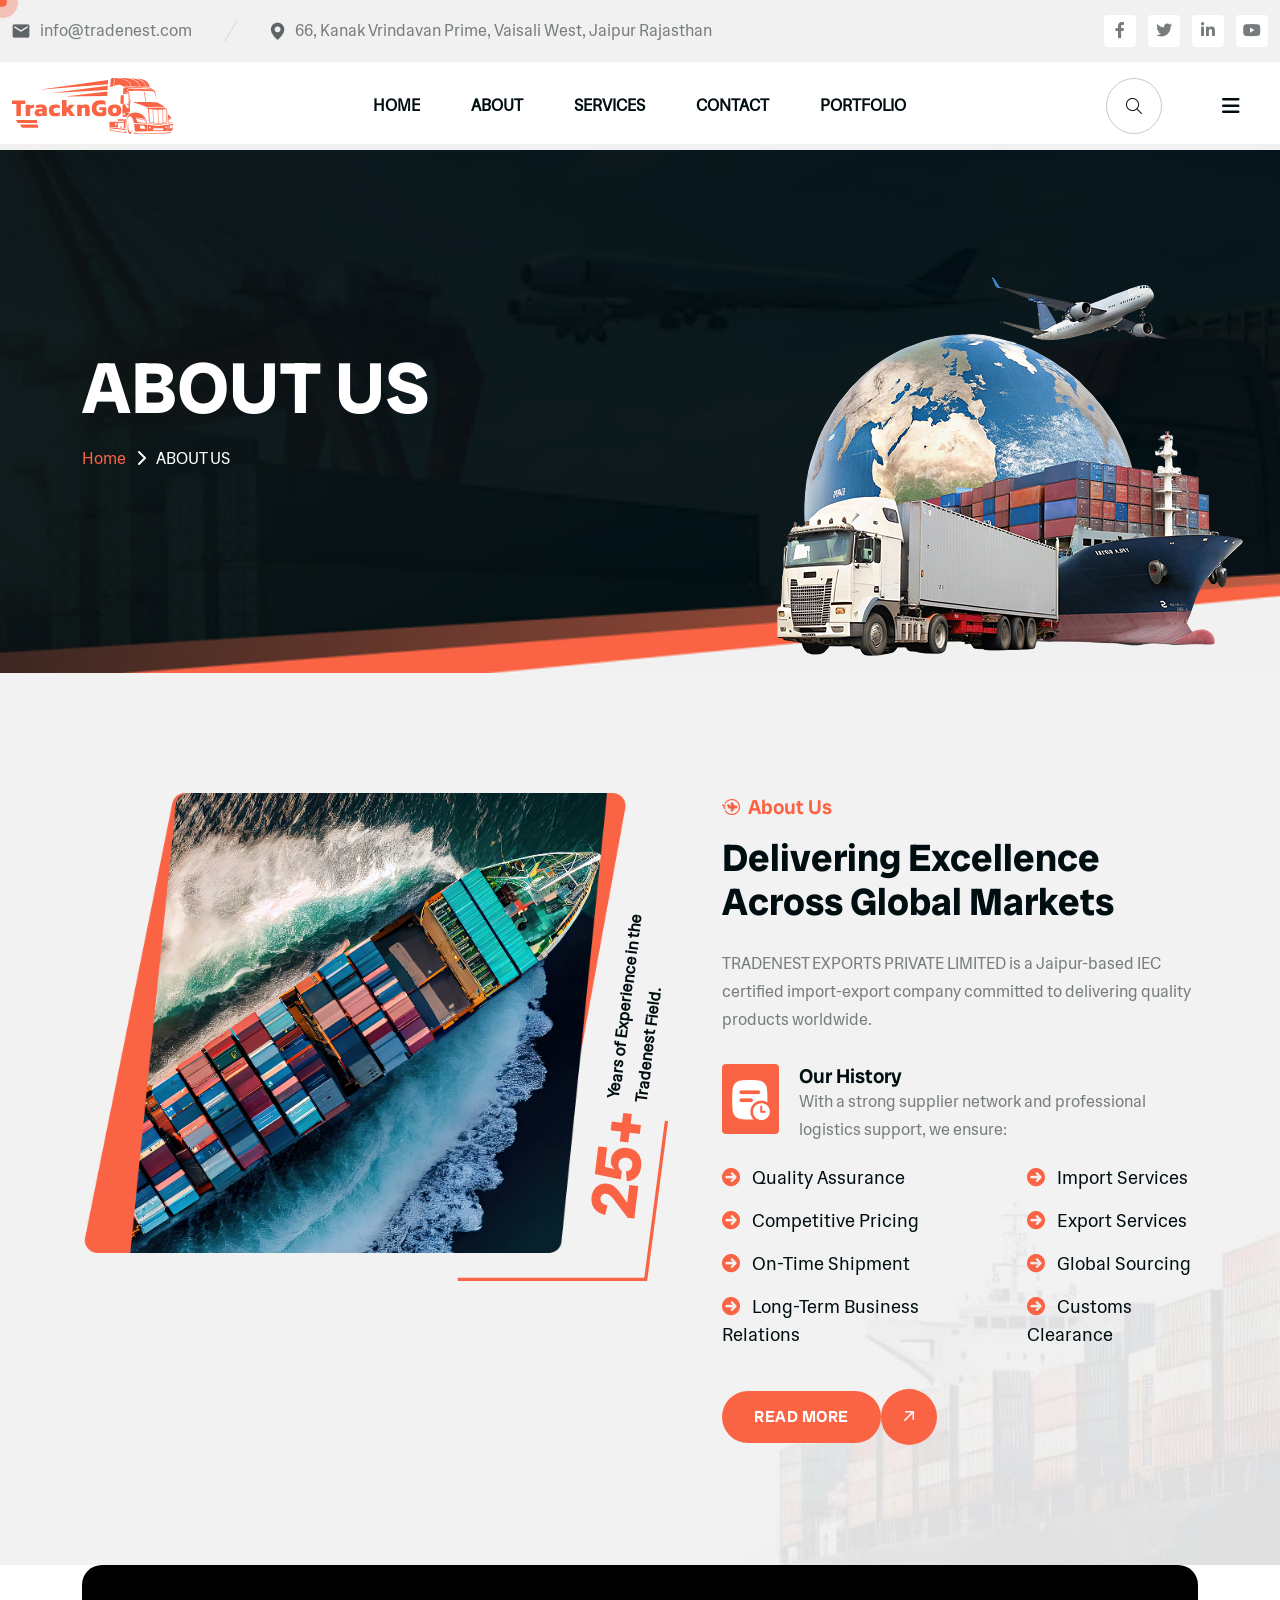
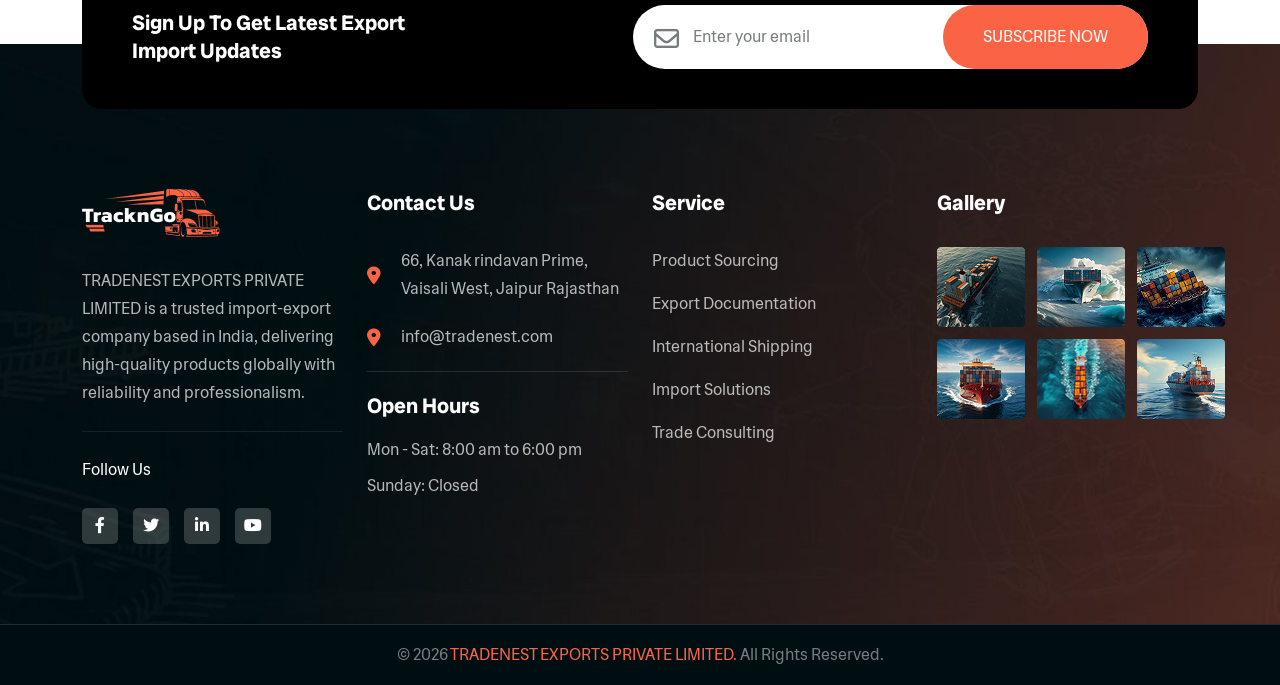
<file: about.html>
<!DOCTYPE html>
<html lang="en">
<!--<< Header Area >>-->

<head>
    <!-- ========== Meta Tags ========== -->
    <meta charset="UTF-8">
    <meta http-equiv="X-UA-Compatible" content="IE=edge">
    <meta name="viewport" content="width=device-width, initial-scale=1">
    <meta name="author" content="queen_tex">
    <meta name="description" content="TRACKNGO - Transportation & Logistics HTML Template">
    <!-- ======== Page title ============ -->
    <title>TRACKNGO - Transportation & Logistics HTML Template</title>
    <!--<< Favcion >>-->
    <link rel="shortcut icon" href="assets/img/favicon.svg">
    <!--<< Bootstrap min.css >>-->
    <link rel="stylesheet" href="assets/css/bootstrap.min.css">
    <!--<< All Min Css >>-->
    <link rel="stylesheet" href="assets/css/all.min.css">
    <!--<< Animate.css >>-->
    <link rel="stylesheet" href="assets/css/animate.css">
    <!--<< Magnific Popup.css >>-->
    <link rel="stylesheet" href="assets/css/magnific-popup.css">
    <!--<<Range Slider.css >>-->
    <link rel="stylesheet" href="assets/css/ion.rangeSlider.min.css">
    <!--<< MeanMenu.css >>-->
    <link rel="stylesheet" href="assets/css/meanmenu.css">
    <!--<< Swiper Bundle.css >>-->
    <link rel="stylesheet" href="assets/css/swiper-bundle.min.css">
    <!--<< Nice Select.css >>-->
    <link rel="stylesheet" href="assets/css/nice-select.css">
    <!--<< Main.css >>-->
    <link rel="stylesheet" href="assets/css/main.css">
</head>

<body>

    <!-- Preloader Start -->
    <div id="preloader" class="preloader">
        <div class="animation-preloader">
            <div class="spinner">
            </div>
            <div class="txt-loading">
                <span data-text-preloader="T" class="letters-loading">
                    T
                </span>
                <span data-text-preloader="R" class="letters-loading">
                    R
                </span>
                <span data-text-preloader="A" class="letters-loading">
                    A
                </span>
                <span data-text-preloader="C" class="letters-loading">
                    C
                </span>
                <span data-text-preloader="K" class="letters-loading">
                    K
                </span>
                <span data-text-preloader="N" class="letters-loading">
                    N
                </span>
                <span data-text-preloader="G" class="letters-loading">
                    G
                </span>
                <span data-text-preloader="O" class="letters-loading">
                    O
                </span>
            </div>
            <p class="text-center">Loading</p>
        </div>
        <div class="loader">
            <div class="row">
                <div class="col-3 loader-section section-left">
                    <div class="bg"></div>
                </div>
                <div class="col-3 loader-section section-left">
                    <div class="bg"></div>
                </div>
                <div class="col-3 loader-section section-right">
                    <div class="bg"></div>
                </div>
                <div class="col-3 loader-section section-right">
                    <div class="bg"></div>
                </div>
            </div>
        </div>
    </div>


    <!-- MouseCursor Start -->
    <div class="mouseCursor cursor-outer"></div>
    <div class="mouseCursor cursor-inner"></div>

     <!-- Offcanvas Area Start -->
    <div class="fix-area">
        <div class="offcanvas__info">
            <div class="offcanvas__wrapper">
                <div class="offcanvas__content">
                    <div class="offcanvas__top mb-5 d-flex justify-content-between align-items-center">
                        <div class="offcanvas__logo">
                            <a href="index.html">
                                <img src="assets/img/logo.svg" alt="logo-img">
                            </a>
                        </div>
                        <div class="offcanvas__close">
                            <button>
                                <i class="fas fa-times"></i>
                            </button>
                        </div>
                    </div>
                    <p class="text d-none d-lg-block">
                        Nullam dignissim, ante scelerisque the is euismod fermentum odio sem semper the is erat, a
                        feugiat leo urna eget eros. Duis Aenean a imperdiet risus.
                    </p>
                    <div class="mobile-menu fix mb-3"></div>
                    <div class="offcanvas__contact">
                        <h4>Contact Info</h4>
                        <ul>
                            <li class="d-flex align-items-center">
                                <div class="offcanvas__contact-icon">
                                    <i class="fal fa-map-marker-alt"></i>
                                </div>
                                <div class="offcanvas__contact-text">
                                    <a target="_blank" href="#"> 66, Kanak Vrindavan Prime, Vaisali West, Jaipur Rajasthan </a>
                                </div>
                            </li>
                            <li class="d-flex align-items-center">
                                <div class="offcanvas__contact-icon mr-15">
                                    <i class="fal fa-envelope"></i>
                                </div>
                                <div class="offcanvas__contact-text">
                                    <a href="mailto:info@tradenest.com"><span
                                            class="mailto:info@tradenest.com">info@tradenest.com</span></a>
                                </div>
                            </li>
                            <li class="d-flex align-items-center">
                                <div class="offcanvas__contact-icon mr-15">
                                    <i class="fal fa-clock"></i>
                                </div>
                                <div class="offcanvas__contact-text">
                                    <a target="_blank" href="#">Mod-friday, 09am -05pm</a>
                                </div>
                            </li>
                            <li class="d-flex align-items-center">
                                <div class="offcanvas__contact-icon mr-15">
                                    <i class="far fa-phone"></i>
                                </div>
                                <div class="offcanvas__contact-text">
                                    <a href="tel:91 6378740904"> +91 637 874 0904 </a>
                                </div>
                            </li>
                        </ul>
                        <div class="main-button mt-4 wow fadeInUp" data-wow-delay=".5s">
                            <a href="contact.html"> <span class="theme-btn"> get A Quote </span><span
                                    class="arrow-btn"><i class="fa-regular fa-arrow-up-right"></i></span></a>
                        </div>
                        <div class="social-icon d-flex align-items-center">
                            <a href="#"><i class="fab fa-facebook-f"></i></a>
                            <a href="#"><i class="fab fa-twitter"></i></a>
                            <a href="#"><i class="fab fa-youtube"></i></a>
                            <a href="#"><i class="fab fa-linkedin-in"></i></a>
                        </div>
                    </div>
                </div>
            </div>
        </div>
    </div>
    <div class="offcanvas__overlay"></div>

    <!-- Header Section Start -->
    <header class="header-section-3">
        <div class="container">
            <div class="header-wrapper-3">
                <a href="index.html" class="head-logo d-none d-xxl-block">
                    <img src="assets/img/home-2/logo.svg" alt="img">
                </a>
                <div class="head-right-item">
                    <div class="header-top-wrapper-3">
                        <ul class="head-top">
                            <li>
                                <img src="assets/img/home-2/email.png" alt="img">
                                info@tradenest.com
                            </li>
                            <li>
                                <img src="assets/img/home-2/bar.png" alt="img">
                            </li>
                            <li>
                                <img src="assets/img/home-2/location.png" alt="img">
                                 66, Kanak Vrindavan Prime, Vaisali West, Jaipur Rajasthan 
                            </li>
                        </ul>
                        <div class="heads-right">
                            <div class="social-icon d-flex align-items-center">
                                <a href="#"><i class="fab fa-facebook-f"></i></a>
                                <a href="#"><i class="fab fa-twitter"></i></a>
                                <a href="#"><i class="fa-brands fa-linkedin-in"></i></a>
                                <a href="#"><i class="fa-brands fa-youtube"></i></a>
                            </div>
                        </div>
                    </div>
                    <div id="header-sticky" class="header-3">
                        <div class="mega-menu-wrapper">
                            <div class="header-main">
                                <div class="header-left d-xxl-none">
                                    <div class="logo">
                                        <a href="index.html" class="header-logo">
                                            <img src="assets/img/logo.svg" alt="logo-img">
                                        </a>
                                    </div>
                                </div>
                                <div class="mean__menu-wrapper ralt">
                                    <div class="main-menu">
                                        <nav id="mobile-menu">
                                            <ul>
                                                <li> <a href="index.html"> home </a> </li>
                                                <li> <a href="about.html">About</a></li>
                                                <li><a href="service.html">Services</a></li>
                                                <li><a href="contact.html">Contact</a></li>
                                                <li><a href="project.html">Portfolio</a></li>
                                            </ul>
                                        </nav>
                                    </div>
                                </div>
                                <div class="header-right d-flex justify-content-end align-items-center">
                                    <a href="#0" class="search-trigger search-icon"><i class="fal fa-search"></i></a>
                                    <div class="header-client-info">
                                        <div class="icon">
                                            <i class="fa-solid fa-phone"></i>
                                        </div>
                                        <div class="content">
                                            <p>Make A Call</p>
                                            <h4>+91 6378740904</h4>
                                        </div>
                                    </div>
                                    <div class="header__hamburger">
                                        <div class="sidebar__toggle">
                                            <i class="fas fa-bars"></i>
                                        </div>
                                    </div>
                                </div>
                            </div>
                        </div>
                    </div>
                </div>

            </div>
        </div>
    </header>

    <!-- Search Area Start -->
    <div class="search-wrap">
        <div class="search-inner">
            <i class="fas fa-times search-close" id="search-close"></i>
            <div class="search-cell">
                <form method="get">
                    <div class="search-field-holder">
                        <input type="search" class="main-search-input" placeholder="Search...">
                    </div>
                </form>
            </div>
        </div>
    </div>

    <!-- Breadcrumb-section Start -->
    <div class="breadcrumb-wrapper bg-cover" style="background-image: url('assets/img/breadcrumb.png');">
        <div class="shape">
            <img src="assets/img/breadcrumb-shape.png" alt="img">
        </div>
        <div class="container">
            <div class="page-heading">
                <div class="breadcrumb-sub-title">
                    <h1 class="wow fadeInUp" data-wow-delay=".3s">ABOUT US</h1>
                </div>
                <ul class="breadcrumb-items wow fadeInUp" data-wow-delay=".5s">
                    <li>
                        <a href="index.html">
                            Home
                        </a>
                    </li>
                    <li>
                        <i class="fa-solid fa-chevron-right"></i>
                    </li>
                    <li>
                        ABOUT US
                    </li>
                </ul>
            </div>
        </div>
    </div>

   <!-- About Section Start -->
    <section class="about-section-3 section-padding fix bg-cover"
        style="background-image: url('assets/img/home-3/about/about-bg.jpg');">
        <div class="container">
            <div class="about-wrapper-3">
                <div class="row g-4">
                    <div class="col-lg-6 wow fadeInUp" data-wow-delay=".3s">
                        <div class="about-image-items">
                            <img src="assets/img/home-3/about/about-01.png" alt="img">
                            <div class="about-counter">
                                <h3><span>25</span>+</h3>
                                <p>Years of Experience in the <br>Tradenest Field.</p>
                            </div>
                            <div class="about-shape">
                                <img src="assets/img/home-3/about/about-line-shape.png" alt="img">
                            </div>
                        </div>
                    </div>
                    <div class="col-lg-6">
                        <div class="about-content">
                            <div class="section-title mb-0">
                                <h6 class="wow fadeInUp"><img src="assets/img/home-2/left.png" alt="img"> About Us</h6>
                                <h2 class="wow fadeInUp" data-wow-delay=".2s">
                                    Delivering Excellence Across Global Markets
                                </h2>
                            </div>
                            <p class="about-text wow fadeInUp" data-wow-delay=".3s">
                                TRADENEST EXPORTS PRIVATE LIMITED is a Jaipur-based IEC certified import-export company
                                committed to delivering quality products worldwide.
                            </p>
                            <div class="icon-box wow fadeInUp" data-wow-delay=".5s">
                                <div class="icon">
                                    <img src="assets/img/home-3/about/about-icon.png" alt="img">
                                </div>
                                <div class="content">
                                    <h4>Our History</h4>
                                    <p>With a strong supplier network and professional logistics support, we ensure:</p>
                                </div>
                            </div>
                            <div class="about-list wow fadeInUp" data-wow-delay=".7s">
                                <ul>
                                    <li>
                                        <i class="fa-solid fa-circle-arrow-right"></i>
                                        Quality Assurance
                                    </li>
                                    <li>
                                        <i class="fa-solid fa-circle-arrow-right"></i>
                                        Competitive Pricing
                                    </li>

                                    <li>
                                        <i class="fa-solid fa-circle-arrow-right"></i>
                                        On-Time Shipment
                                    </li>
                                    <li>
                                        <i class="fa-solid fa-circle-arrow-right"></i>
                                        Long-Term Business Relations
                                    </li>
                                </ul>
                                <ul>
                                    <li>
                                        <i class="fa-solid fa-circle-arrow-right"></i>
                                        Import Services
                                    </li>
                                    <li>
                                        <i class="fa-solid fa-circle-arrow-right"></i>
                                        Export Services
                                    </li>

                                    <li>
                                        <i class="fa-solid fa-circle-arrow-right"></i>
                                        Global Sourcing
                                    </li>
                                    <li>
                                        <i class="fa-solid fa-circle-arrow-right"></i>
                                        Customs Clearance
                                    </li>

                                </ul>
                            </div>
                            <div class="main-button wow fadeInUp" data-wow-delay=".9s">
                                <a href="about.html"> <span class="theme-btn"> READ MORE </span><span
                                        class="arrow-btn"><i class="fa-regular fa-arrow-up-right"></i></span></a>
                            </div>
                        </div>
                    </div>
                </div>
            </div>
        </div>
    </section>


     <!-- footer Section Start -->
    <footer class="footer-section-3 fix  bg-cover" style="background-image:url('assets/img/home-1/footer-bg.jpg');">
        <div class="container">
            <div class="footer-top-3">
                <h3>Sign Up To Get Latest Export <br> Import Updates </h3>
                <form action="#">
                    <i class="fa-regular fa-envelope"></i>
                    <input type="email" id="email2" placeholder="Enter your email">
                    <button type="submit">SUBSCRIBE NOW</button>
                </form>
            </div>
            <div class="footer-widget-wrapper style-3">
                <div class="row">
                    <div class="col-xl-3 col-lg-4 col-md-6 wow fadeInUp" data-wow-delay=".3s">
                        <div class="single-footer-widget">
                            <div class="widget-head">
                                <a href="index.html">
                                    <img src="assets/img/home-3/footer-3-logo.png" alt="logo-img">
                                </a>
                            </div>
                            <div class="footer-content">
                                <p>
                                    TRADENEST EXPORTS PRIVATE LIMITED is a trusted import-export company based in India,
                                    delivering high-quality products globally with reliability and professionalism.
                                </p>
                                <span>Follow Us</span>
                                <div class="social-icon d-flex align-items-center">
                                    <a href="#"><i class="fab fa-facebook-f"></i></a>
                                    <a href="#"><i class="fab fa-twitter"></i></a>
                                    <a href="#"><i class="fa-brands fa-linkedin-in"></i></a>
                                    <a href="#"><i class="fa-brands fa-youtube"></i></a>
                                </div>
                            </div>
                        </div>
                    </div>
                    <div class="col-xl-3 col-lg-4 col-md-6 wow fadeInUp" data-wow-delay=".3s">
                        <div class="single-footer-widget">
                            <div class="widget-head">
                                <h3>Contact Us</h3>
                            </div>
                            <ul class="footer-contact-3">
                                <li>
                                    <div class="icon-location">
                                        <i class="fa-solid fa-location-dot"></i>
                                        <div class="content">
                                            <span>66, Kanak rindavan Prime, Vaisali West, Jaipur Rajasthan </span>
                                        </div>
                                    </div>
                                </li>
                                <li>
                                    <div class="icon-location">
                                        <i class="fa-solid fa-location-dot"></i>
                                        <div class="content">
                                            <span>info@tradenest.com</span>
                                        </div>
                                    </div>
                                </li>
                            </ul>
                            <div class="content">
                                <h3>Open Hours</h3>
                                <span class="mb-2"> Mon - Sat: 8:00 am to 6:00 pm</span>
                                <span>Sunday: Closed</span>
                            </div>
                        </div>
                    </div>
                    <div class="col-xl-3 col-lg-4 col-md-6 wow fadeInUp" data-wow-delay=".3s">
                        <div class="single-footer-widget">
                            <div class="widget-head">
                                <h3>Service</h3>
                            </div>
                            <ul class="list-area">
                                <li><a href="service-details.html">Product Sourcing</a></li>
                                <li><a href="service-details.html">Export Documentation</a></li>
                                <li><a href="service-details.html">International Shipping</a></li>
                                <li><a href="service-details.html">Import Solutions</a></li>
                                <li><a href="service-details.html">Trade Consulting</a></li>
                            </ul>
                        </div>
                    </div>
                    <div class="col-xl-3 col-lg-4 col-md-6 wow fadeInUp" data-wow-delay=".3s">
                        <div class="single-footer-widget">
                            <div class="widget-head">
                                <h3>Gallery</h3>
                            </div>
                            <div class="gallery-items d-flex align-items-center">
                                <div class="gallery-image">
                                    <a href="assets/img/home-1/footer/gallery-1.png" class="img-popup">
                                        <img src="assets/img/home-1/footer/gallery-1.png" alt="img">
                                    </a>
                                </div>
                                <div class="gallery-image">
                                    <a href="assets/img/home-1/footer/gallery-2.png" class="img-popup">
                                        <img src="assets/img/home-1/footer/gallery-2.png" alt="img">
                                    </a>
                                </div>
                                <div class="gallery-image">
                                    <a href="assets/img/home-1/footer/gallery-3.png" class="img-popup">
                                        <img src="assets/img/home-1/footer/gallery-3.png" alt="img">
                                    </a>
                                </div>
                            </div>
                            <div class="gallery-items d-flex align-items-center">
                                <div class="gallery-image">
                                    <a href="assets/img/home-1/footer/gallery-4.png" class="img-popup">
                                        <img src="assets/img/home-1/footer/gallery-4.png" alt="img">
                                    </a>
                                </div>
                                <div class="gallery-image">
                                    <a href="assets/img/home-1/footer/gallery-5.png" class="img-popup">
                                        <img src="assets/img/home-1/footer/gallery-5.png" alt="img">
                                    </a>
                                </div>
                                <div class="gallery-image">
                                    <a href="assets/img/home-1/footer/gallery-6.png" class="img-popup">
                                        <img src="assets/img/home-1/footer/gallery-6.png" alt="img">
                                    </a>
                                </div>
                            </div>
                        </div>
                    </div>
                </div>
            </div>
        </div>
        <div class="footer-bottom">
            <div class="container">
                <div class="footer-bottom-wrapper justify-content-center">
                    <p>
                       © 2026 <a href="index.html">TRADENEST EXPORTS PRIVATE LIMITED.</a> All Rights Reserved. 
                    </p>
                </div>
            </div>
        </div>
    </footer>


    <!--<< All JS Plugins >>-->
    <script src="assets/js/jquery-3.7.1.min.js"></script>
    <!--<< Viewport Js >>-->
    <script src="assets/js/viewport.jquery.js"></script>
    <!--<< Bootstrap Js >>-->
    <script src="assets/js/bootstrap.bundle.min.js"></script>
    <!--<< Nice Select Js >>-->
    <script src="assets/js/jquery.nice-select.min.js"></script>
    <!--<< Waypoints Js >>-->
    <script src="assets/js/jquery.waypoints.js"></script>
    <!--<< Counterup Js >>-->
    <script src="assets/js/jquery.counterup.min.js"></script>
    <!--<< Swiper Slider Js >>-->
    <script src="assets/js/swiper-bundle.min.js"></script>
    <!--<< MeanMenu Js >>-->
    <script src="assets/js/jquery.meanmenu.min.js"></script>
    <!--<< Parallaxie Js >>-->
    <script src="assets/js/parallaxie.js"></script>
    <!--<< Magnific Popup Js >>-->
    <script src="assets/js/jquery.magnific-popup.min.js"></script>
    <!--<< Range Slider Js >>-->
    <script src="assets/js/ion.rangeSlider.min.js"></script>
    <!--<< Wow Animation Js >>-->
    <script src="assets/js/wow.min.js"></script>
    <!--<< Main.js >>-->
    <script src="assets/js/main.js"></script>
</body>


</html>
</file>
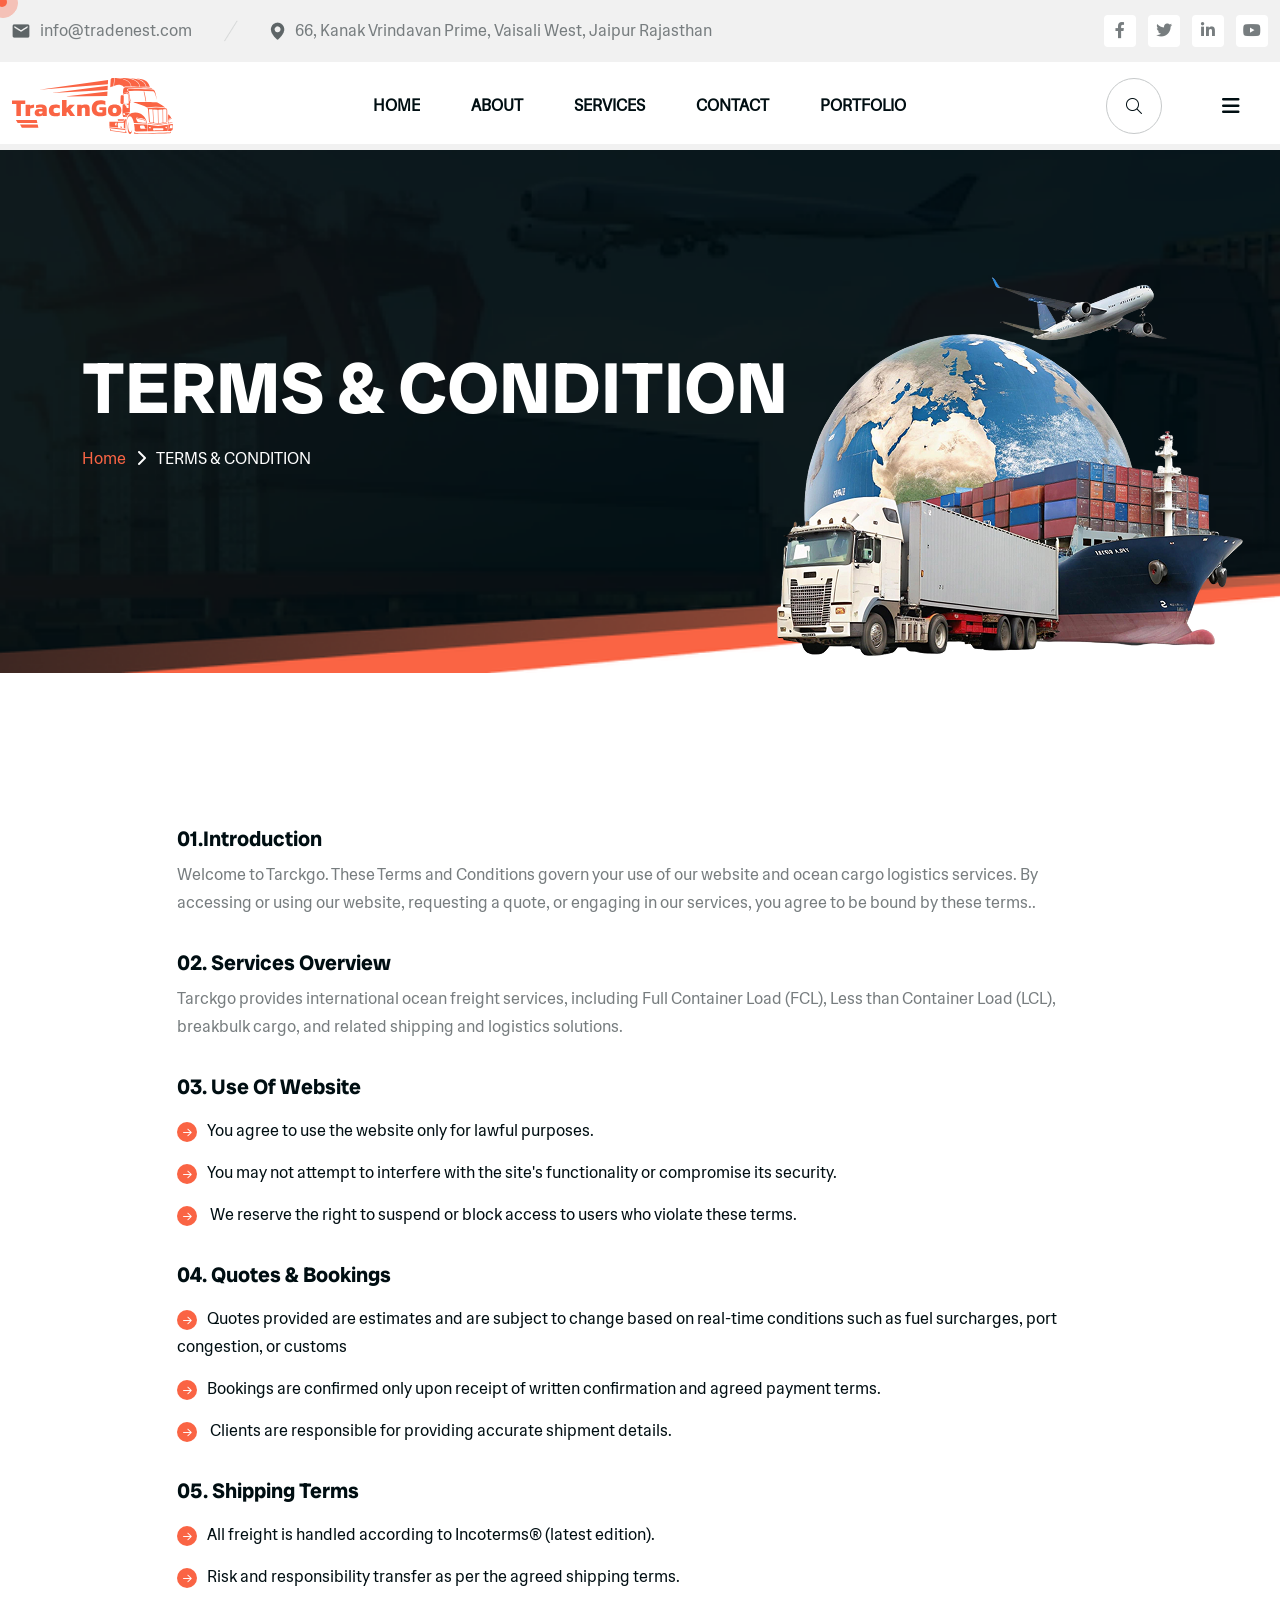
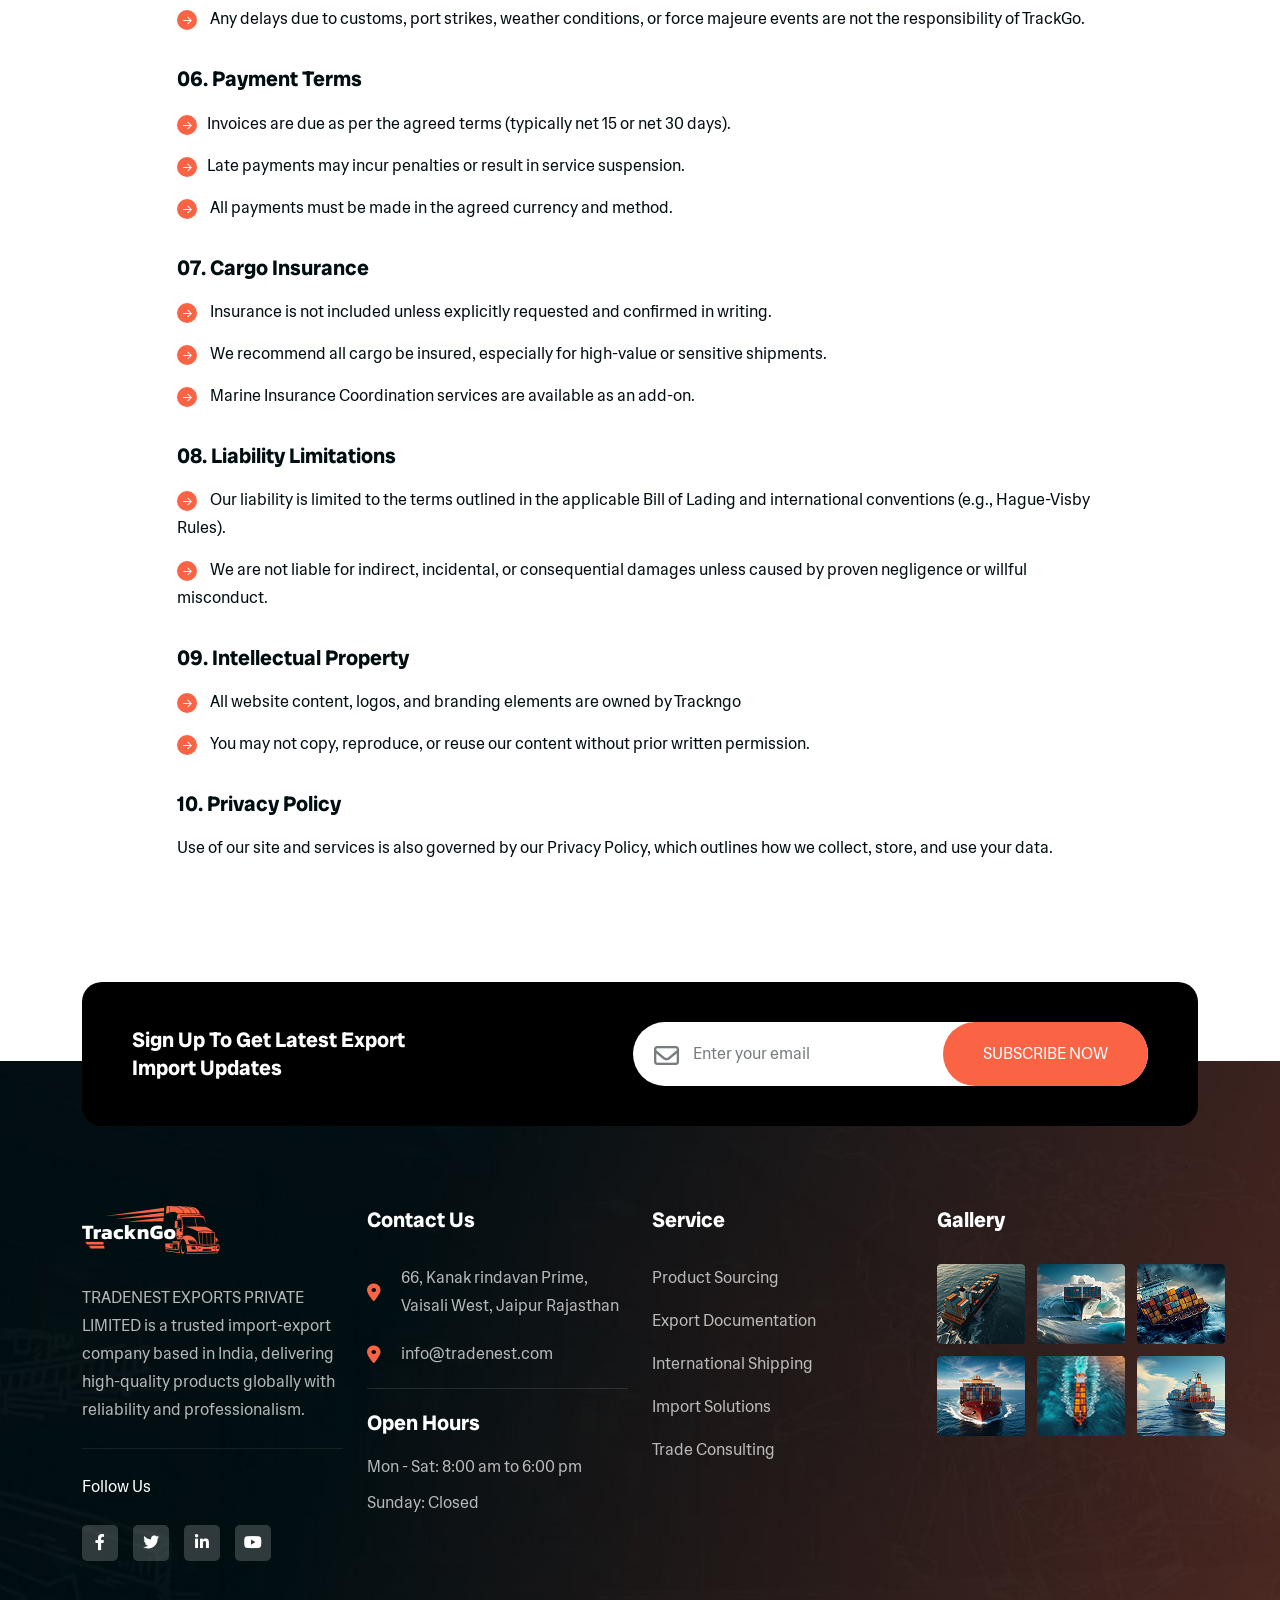
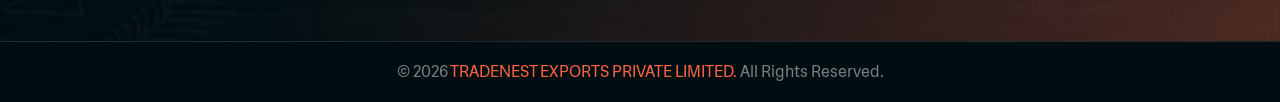
<file: condition.html>
<!DOCTYPE html>
<html lang="en">
<!--<< Header Area >>-->
<head>
    <!-- ========== Meta Tags ========== -->
    <meta charset="UTF-8">
    <meta http-equiv="X-UA-Compatible" content="IE=edge">
    <meta name="viewport" content="width=device-width, initial-scale=1">
    <meta name="author" content="queen_tex">
    <meta name="description" content="TRACKNGO - Transportation & Logistics HTML Template">
    <!-- ======== Page title ============ -->
    <title>TRACKNGO - Transportation & Logistics HTML Template</title>
    <!--<< Favcion >>-->
    <link rel="shortcut icon" href="assets/img/favicon.svg">
    <!--<< Bootstrap min.css >>-->
    <link rel="stylesheet" href="assets/css/bootstrap.min.css">
    <!--<< All Min Css >>-->
    <link rel="stylesheet" href="assets/css/all.min.css">
    <!--<< Animate.css >>-->
    <link rel="stylesheet" href="assets/css/animate.css">
    <!--<< Magnific Popup.css >>-->
    <link rel="stylesheet" href="assets/css/magnific-popup.css">
    <!--<<Range Slider.css >>-->
    <link rel="stylesheet" href="assets/css/ion.rangeSlider.min.css">
    <!--<< MeanMenu.css >>-->
    <link rel="stylesheet" href="assets/css/meanmenu.css">
    <!--<< Swiper Bundle.css >>-->
    <link rel="stylesheet" href="assets/css/swiper-bundle.min.css">
    <!--<< Nice Select.css >>-->
    <link rel="stylesheet" href="assets/css/nice-select.css">
    <!--<< Main.css >>-->
    <link rel="stylesheet" href="assets/css/main.css">
</head>

<body>

    <!-- Preloader Start -->
    <div id="preloader" class="preloader">
        <div class="animation-preloader">
            <div class="spinner">
            </div>
            <div class="txt-loading">
                <span data-text-preloader="T" class="letters-loading">
                    T
                </span>
                <span data-text-preloader="R" class="letters-loading">
                    R
                </span>
                <span data-text-preloader="A" class="letters-loading">
                    A
                </span>
                <span data-text-preloader="C" class="letters-loading">
                    C
                </span>
                <span data-text-preloader="K" class="letters-loading">
                    K
                </span>
                <span data-text-preloader="N" class="letters-loading">
                    N
                </span>
                <span data-text-preloader="G" class="letters-loading">
                    G
                </span>
                <span data-text-preloader="O" class="letters-loading">
                    O
                </span>
            </div>
            <p class="text-center">Loading</p>
        </div>
        <div class="loader">
            <div class="row">
                <div class="col-3 loader-section section-left">
                    <div class="bg"></div>
                </div>
                <div class="col-3 loader-section section-left">
                    <div class="bg"></div>
                </div>
                <div class="col-3 loader-section section-right">
                    <div class="bg"></div>
                </div>
                <div class="col-3 loader-section section-right">
                    <div class="bg"></div>
                </div>
            </div>
        </div>
    </div>


    <!-- MouseCursor Start -->
    <div class="mouseCursor cursor-outer"></div>
    <div class="mouseCursor cursor-inner"></div>

     <!-- Offcanvas Area Start -->
    <div class="fix-area">
        <div class="offcanvas__info">
            <div class="offcanvas__wrapper">
                <div class="offcanvas__content">
                    <div class="offcanvas__top mb-5 d-flex justify-content-between align-items-center">
                        <div class="offcanvas__logo">
                            <a href="index.html">
                                <img src="assets/img/logo.svg" alt="logo-img">
                            </a>
                        </div>
                        <div class="offcanvas__close">
                            <button>
                                <i class="fas fa-times"></i>
                            </button>
                        </div>
                    </div>
                    <p class="text d-none d-lg-block">
                        Nullam dignissim, ante scelerisque the is euismod fermentum odio sem semper the is erat, a
                        feugiat leo urna eget eros. Duis Aenean a imperdiet risus.
                    </p>
                    <div class="mobile-menu fix mb-3"></div>
                    <div class="offcanvas__contact">
                        <h4>Contact Info</h4>
                        <ul>
                            <li class="d-flex align-items-center">
                                <div class="offcanvas__contact-icon">
                                    <i class="fal fa-map-marker-alt"></i>
                                </div>
                                <div class="offcanvas__contact-text">
                                    <a target="_blank" href="#"> 66, Kanak Vrindavan Prime, Vaisali West, Jaipur Rajasthan </a>
                                </div>
                            </li>
                            <li class="d-flex align-items-center">
                                <div class="offcanvas__contact-icon mr-15">
                                    <i class="fal fa-envelope"></i>
                                </div>
                                <div class="offcanvas__contact-text">
                                    <a href="mailto:info@tradenest.com"><span
                                            class="mailto:info@tradenest.com">info@tradenest.com</span></a>
                                </div>
                            </li>
                            <li class="d-flex align-items-center">
                                <div class="offcanvas__contact-icon mr-15">
                                    <i class="fal fa-clock"></i>
                                </div>
                                <div class="offcanvas__contact-text">
                                    <a target="_blank" href="#">Mod-friday, 09am -05pm</a>
                                </div>
                            </li>
                            <li class="d-flex align-items-center">
                                <div class="offcanvas__contact-icon mr-15">
                                    <i class="far fa-phone"></i>
                                </div>
                                <div class="offcanvas__contact-text">
                                    <a href="tel:91 6378740904"> +91 637 874 0904 </a>
                                </div>
                            </li>
                        </ul>
                        <div class="main-button mt-4 wow fadeInUp" data-wow-delay=".5s">
                            <a href="contact.html"> <span class="theme-btn"> get A Quote </span><span
                                    class="arrow-btn"><i class="fa-regular fa-arrow-up-right"></i></span></a>
                        </div>
                        <div class="social-icon d-flex align-items-center">
                            <a href="#"><i class="fab fa-facebook-f"></i></a>
                            <a href="#"><i class="fab fa-twitter"></i></a>
                            <a href="#"><i class="fab fa-youtube"></i></a>
                            <a href="#"><i class="fab fa-linkedin-in"></i></a>
                        </div>
                    </div>
                </div>
            </div>
        </div>
    </div>
    <div class="offcanvas__overlay"></div>

    <!-- Header Section Start -->
    <header class="header-section-3">
        <div class="container">
            <div class="header-wrapper-3">
                <a href="index.html" class="head-logo d-none d-xxl-block">
                    <img src="assets/img/home-2/logo.svg" alt="img">
                </a>
                <div class="head-right-item">
                    <div class="header-top-wrapper-3">
                        <ul class="head-top">
                            <li>
                                <img src="assets/img/home-2/email.png" alt="img">
                                info@tradenest.com
                            </li>
                            <li>
                                <img src="assets/img/home-2/bar.png" alt="img">
                            </li>
                            <li>
                                <img src="assets/img/home-2/location.png" alt="img">
                                 66, Kanak Vrindavan Prime, Vaisali West, Jaipur Rajasthan 
                            </li>
                        </ul>
                        <div class="heads-right">
                            <div class="social-icon d-flex align-items-center">
                                <a href="#"><i class="fab fa-facebook-f"></i></a>
                                <a href="#"><i class="fab fa-twitter"></i></a>
                                <a href="#"><i class="fa-brands fa-linkedin-in"></i></a>
                                <a href="#"><i class="fa-brands fa-youtube"></i></a>
                            </div>
                        </div>
                    </div>
                    <div id="header-sticky" class="header-3">
                        <div class="mega-menu-wrapper">
                            <div class="header-main">
                                <div class="header-left d-xxl-none">
                                    <div class="logo">
                                        <a href="index.html" class="header-logo">
                                            <img src="assets/img/logo.svg" alt="logo-img">
                                        </a>
                                    </div>
                                </div>
                                <div class="mean__menu-wrapper ralt">
                                    <div class="main-menu">
                                        <nav id="mobile-menu">
                                            <ul>
                                                <li> <a href="index.html"> home </a> </li>
                                                <li> <a href="about.html">About</a></li>
                                                <li><a href="service.html">Services</a></li>
                                                <li><a href="contact.html">Contact</a></li>
                                                <li><a href="project.html">Portfolio</a></li>
                                            </ul>
                                        </nav>
                                    </div>
                                </div>
                                <div class="header-right d-flex justify-content-end align-items-center">
                                    <a href="#0" class="search-trigger search-icon"><i class="fal fa-search"></i></a>
                                    <div class="header-client-info">
                                        <div class="icon">
                                            <i class="fa-solid fa-phone"></i>
                                        </div>
                                        <div class="content">
                                            <p>Make A Call</p>
                                            <h4>+91 6378740904</h4>
                                        </div>
                                    </div>
                                    <div class="header__hamburger">
                                        <div class="sidebar__toggle">
                                            <i class="fas fa-bars"></i>
                                        </div>
                                    </div>
                                </div>
                            </div>
                        </div>
                    </div>
                </div>

            </div>
        </div>
    </header>

    <!-- Search Area Start -->
    <div class="search-wrap">
        <div class="search-inner">
            <i class="fas fa-times search-close" id="search-close"></i>
            <div class="search-cell">
                <form method="get">
                    <div class="search-field-holder">
                        <input type="search" class="main-search-input" placeholder="Search...">
                    </div>
                </form>
            </div>
        </div>
    </div>

    <!-- Breadcrumb-section Start -->
    <div class="breadcrumb-wrapper bg-cover" style="background-image: url('assets/img/bred.png');">
        <div class="shape">
            <img src="assets/img/breadcrumb-shape.png" alt="img">
        </div>
        <div class="container">
            <div class="page-heading">
                <div class="breadcrumb-sub-title">
                    <h1 class="wow fadeInUp" data-wow-delay=".3s">TERMS & CONDITION</h1>
                </div>
                <ul class="breadcrumb-items wow fadeInUp" data-wow-delay=".5s">
                    <li>
                        <a href="index.html">
                            Home
                        </a>
                    </li>
                    <li>
                        <i class="fa-solid fa-chevron-right"></i>
                    </li>
                    <li>
                        TERMS & CONDITION
                    </li>
                </ul>
            </div>
        </div>
    </div>

    <!-- condition Section Start -->
    <section class="condition-section section-padding fix ">
        <div class="container">
            <div class="privacy-wrapper">
                <div class="row justify-content-center">
                    <div class="col-lg-10">
                        <div class="privacy-wrapper">
                            <div class="privacy-list-items">
                                <h3>01.Introduction</h3>
                                <p>Welcome to Tarckgo. These Terms and Conditions govern your use of our website and
                                    ocean cargo logistics services. By accessing or using our website, requesting a
                                    quote, or engaging in our services, you agree to be bound by these terms..</p>
                            </div>
                            <div class="privacy-list-items">
                                <h3>02. Services Overview</h3>
                                <p>Tarckgo provides international ocean freight services, including Full Container Load
                                    (FCL), Less than Container Load (LCL), breakbulk cargo, and related shipping and
                                    logistics solutions.</p>
                            </div>
                            <div class="privacy-list-items">
                                <h3>03. Use of Website</h3>
                                <ul>
                                    <li>
                                        <i class="fa-solid fa-arrow-right"></i><span class="color-2">You agree to use
                                            the website only for lawful purposes.</span>
                                    </li>
                                    <li>
                                        <i class="fa-solid fa-arrow-right"></i><span class="color-2">You may not attempt
                                            to interfere with the site's functionality or compromise its
                                            security.</span>
                                    </li>
                                    <li>
                                        <i class="fa-solid fa-arrow-right"></i> <span class="color-2">We reserve the
                                            right to suspend or block access to users who violate these terms.</span>
                                    </li>
                                </ul>
                            </div>
                            <div class="privacy-list-items">
                                <h3>04. Quotes & Bookings</h3>
                                <ul>
                                    <li>
                                        <i class="fa-solid fa-arrow-right"></i><span class="color-2">Quotes provided are
                                            estimates and are subject to change based on real-time conditions such as
                                            fuel surcharges, port congestion, or customs </span>
                                    </li>
                                    <li>
                                        <i class="fa-solid fa-arrow-right"></i><span class="color-2">Bookings are
                                            confirmed only upon receipt of written confirmation and agreed payment
                                            terms.</span>
                                    </li>
                                    <li>
                                        <i class="fa-solid fa-arrow-right"></i> <span class="color-2">Clients are
                                            responsible for providing accurate shipment details.</span>
                                    </li>
                                </ul>
                            </div>
                            <div class="privacy-list-items">
                                <h3>05. Shipping Terms</h3>
                                <ul>
                                    <li>
                                        <i class="fa-solid fa-arrow-right"></i><span class="color-2">All freight is
                                            handled according to Incoterms® (latest edition). </span>
                                    </li>
                                    <li>
                                        <i class="fa-solid fa-arrow-right"></i><span class="color-2">Risk and
                                            responsibility transfer as per the agreed shipping terms.</span>
                                    </li>
                                    <li>
                                        <i class="fa-solid fa-arrow-right"></i> <span class="color-2">Any delays due to
                                            customs, port strikes, weather conditions, or force majeure events are not
                                            the responsibility of TrackGo.</span>
                                    </li>
                                </ul>
                            </div>
                            <div class="privacy-list-items">
                                <h3>06. Payment Terms</h3>
                                <ul>
                                    <li>
                                        <i class="fa-solid fa-arrow-right"></i><span class="color-2">Invoices are due as
                                            per the agreed terms (typically net 15 or net 30 days). </span>
                                    </li>
                                    <li>
                                        <i class="fa-solid fa-arrow-right"></i><span class="color-2">Late payments may
                                            incur penalties or result in service suspension.</span>
                                    </li>
                                    <li>
                                        <i class="fa-solid fa-arrow-right"></i> <span class="color-2">All payments must
                                            be made in the agreed currency and method.</span>
                                    </li>
                                </ul>
                            </div>
                            <div class="privacy-list-items">
                                <h3>07. Cargo Insurance</h3>
                                <ul>
                                    <li>
                                        <i class="fa-solid fa-arrow-right"></i>
                                        <span class="color-2">Insurance is not included unless explicitly requested and
                                            confirmed in writing.</span>
                                    </li>
                                    <li>
                                        <i class="fa-solid fa-arrow-right"></i>
                                        <span class="color-2">We recommend all cargo be insured, especially for
                                            high-value or sensitive shipments.
                                        </span>
                                    </li>
                                    <li>
                                        <i class="fa-solid fa-arrow-right"></i>
                                        <span class="color-2">Marine Insurance Coordination services are available as an
                                            add-on.</span>
                                    </li>
                                </ul>
                            </div>
                            <div class="privacy-list-items">
                                <h3>08. Liability Limitations</h3>
                                <ul>
                                    <li>
                                        <i class="fa-solid fa-arrow-right"></i>
                                        <span class="color-2">Our liability is limited to the terms outlined in the
                                            applicable Bill of Lading and international conventions (e.g., Hague-Visby
                                            Rules).</span>
                                    </li>
                                    <li>
                                        <i class="fa-solid fa-arrow-right"></i>
                                        <span class="color-2">We are not liable for indirect, incidental, or
                                            consequential damages unless caused by proven negligence or willful
                                            misconduct.
                                        </span>
                                    </li>
                                </ul>
                            </div>
                            <div class="privacy-list-items">
                                <h3>09. Intellectual Property</h3>
                                <ul>
                                    <li>
                                        <i class="fa-solid fa-arrow-right"></i>
                                        <span class="color-2">All website content, logos, and branding elements are
                                            owned by Trackngo</span>
                                    </li>
                                    <li>
                                        <i class="fa-solid fa-arrow-right"></i>
                                        <span class="color-2">You may not copy, reproduce, or reuse our content without
                                            prior written permission.
                                        </span>
                                    </li>
                                </ul>
                            </div>
                            <div class="privacy-list-items">
                                <h3 class="mb-3">10. Privacy Policy</h3>
                                <ul>
                                    <li>
                                        <span class="color-2">Use of our site and services is also governed by our
                                            Privacy Policy, which outlines how we collect, store, and use your
                                            data.</span>
                                    </li>
                                </ul>
                            </div>
                        </div>
                    </div>
                </div>
            </div>
        </div>
    </section>


 <!-- footer Section Start -->
    <footer class="footer-section-3 fix  bg-cover" style="background-image:url('assets/img/home-1/footer-bg.jpg');">
        <div class="container">
            <div class="footer-top-3">
                <h3>Sign Up To Get Latest Export <br> Import Updates </h3>
                <form action="#">
                    <i class="fa-regular fa-envelope"></i>
                    <input type="email" id="email2" placeholder="Enter your email">
                    <button type="submit">SUBSCRIBE NOW</button>
                </form>
            </div>
            <div class="footer-widget-wrapper style-3">
                <div class="row">
                    <div class="col-xl-3 col-lg-4 col-md-6 wow fadeInUp" data-wow-delay=".3s">
                        <div class="single-footer-widget">
                            <div class="widget-head">
                                <a href="index.html">
                                    <img src="assets/img/home-3/footer-3-logo.png" alt="logo-img">
                                </a>
                            </div>
                            <div class="footer-content">
                                <p>
                                    TRADENEST EXPORTS PRIVATE LIMITED is a trusted import-export company based in India,
                                    delivering high-quality products globally with reliability and professionalism.
                                </p>
                                <span>Follow Us</span>
                                <div class="social-icon d-flex align-items-center">
                                    <a href="#"><i class="fab fa-facebook-f"></i></a>
                                    <a href="#"><i class="fab fa-twitter"></i></a>
                                    <a href="#"><i class="fa-brands fa-linkedin-in"></i></a>
                                    <a href="#"><i class="fa-brands fa-youtube"></i></a>
                                </div>
                            </div>
                        </div>
                    </div>
                    <div class="col-xl-3 col-lg-4 col-md-6 wow fadeInUp" data-wow-delay=".3s">
                        <div class="single-footer-widget">
                            <div class="widget-head">
                                <h3>Contact Us</h3>
                            </div>
                            <ul class="footer-contact-3">
                                <li>
                                    <div class="icon-location">
                                        <i class="fa-solid fa-location-dot"></i>
                                        <div class="content">
                                            <span>66, Kanak rindavan Prime, Vaisali West, Jaipur Rajasthan </span>
                                        </div>
                                    </div>
                                </li>
                                <li>
                                    <div class="icon-location">
                                        <i class="fa-solid fa-location-dot"></i>
                                        <div class="content">
                                            <span>info@tradenest.com</span>
                                        </div>
                                    </div>
                                </li>
                            </ul>
                            <div class="content">
                                <h3>Open Hours</h3>
                                <span class="mb-2"> Mon - Sat: 8:00 am to 6:00 pm</span>
                                <span>Sunday: Closed</span>
                            </div>
                        </div>
                    </div>
                    <div class="col-xl-3 col-lg-4 col-md-6 wow fadeInUp" data-wow-delay=".3s">
                        <div class="single-footer-widget">
                            <div class="widget-head">
                                <h3>Service</h3>
                            </div>
                            <ul class="list-area">
                                <li><a href="service-details.html">Product Sourcing</a></li>
                                <li><a href="service-details.html">Export Documentation</a></li>
                                <li><a href="service-details.html">International Shipping</a></li>
                                <li><a href="service-details.html">Import Solutions</a></li>
                                <li><a href="service-details.html">Trade Consulting</a></li>
                            </ul>
                        </div>
                    </div>
                    <div class="col-xl-3 col-lg-4 col-md-6 wow fadeInUp" data-wow-delay=".3s">
                        <div class="single-footer-widget">
                            <div class="widget-head">
                                <h3>Gallery</h3>
                            </div>
                            <div class="gallery-items d-flex align-items-center">
                                <div class="gallery-image">
                                    <a href="assets/img/home-1/footer/gallery-1.png" class="img-popup">
                                        <img src="assets/img/home-1/footer/gallery-1.png" alt="img">
                                    </a>
                                </div>
                                <div class="gallery-image">
                                    <a href="assets/img/home-1/footer/gallery-2.png" class="img-popup">
                                        <img src="assets/img/home-1/footer/gallery-2.png" alt="img">
                                    </a>
                                </div>
                                <div class="gallery-image">
                                    <a href="assets/img/home-1/footer/gallery-3.png" class="img-popup">
                                        <img src="assets/img/home-1/footer/gallery-3.png" alt="img">
                                    </a>
                                </div>
                            </div>
                            <div class="gallery-items d-flex align-items-center">
                                <div class="gallery-image">
                                    <a href="assets/img/home-1/footer/gallery-4.png" class="img-popup">
                                        <img src="assets/img/home-1/footer/gallery-4.png" alt="img">
                                    </a>
                                </div>
                                <div class="gallery-image">
                                    <a href="assets/img/home-1/footer/gallery-5.png" class="img-popup">
                                        <img src="assets/img/home-1/footer/gallery-5.png" alt="img">
                                    </a>
                                </div>
                                <div class="gallery-image">
                                    <a href="assets/img/home-1/footer/gallery-6.png" class="img-popup">
                                        <img src="assets/img/home-1/footer/gallery-6.png" alt="img">
                                    </a>
                                </div>
                            </div>
                        </div>
                    </div>
                </div>
            </div>
        </div>
        <div class="footer-bottom">
            <div class="container">
                <div class="footer-bottom-wrapper justify-content-center">
                    <p>
                       © 2026 <a href="index.html">TRADENEST EXPORTS PRIVATE LIMITED.</a> All Rights Reserved. 
                    </p>
                </div>
            </div>
        </div>
    </footer>


    <!--<< All JS Plugins >>-->
    <script src="assets/js/jquery-3.7.1.min.js"></script>
    <!--<< Viewport Js >>-->
    <script src="assets/js/viewport.jquery.js"></script>
    <!--<< Bootstrap Js >>-->
    <script src="assets/js/bootstrap.bundle.min.js"></script>
    <!--<< Nice Select Js >>-->
    <script src="assets/js/jquery.nice-select.min.js"></script>
    <!--<< Waypoints Js >>-->
    <script src="assets/js/jquery.waypoints.js"></script>
    <!--<< Counterup Js >>-->
    <script src="assets/js/jquery.counterup.min.js"></script>
    <!--<< Swiper Slider Js >>-->
    <script src="assets/js/swiper-bundle.min.js"></script>
    <!--<< MeanMenu Js >>-->
    <script src="assets/js/jquery.meanmenu.min.js"></script>
    <!--<< Parallaxie Js >>-->
    <script src="assets/js/parallaxie.js"></script>
    <!--<< Magnific Popup Js >>-->
    <script src="assets/js/jquery.magnific-popup.min.js"></script>
    <!--<< Range Slider Js >>-->
    <script src="assets/js/ion.rangeSlider.min.js"></script>
    <!--<< Wow Animation Js >>-->
    <script src="assets/js/wow.min.js"></script>
    <!--<< Main.js >>-->
    <script src="assets/js/main.js"></script>
</body>


</html>
</file>
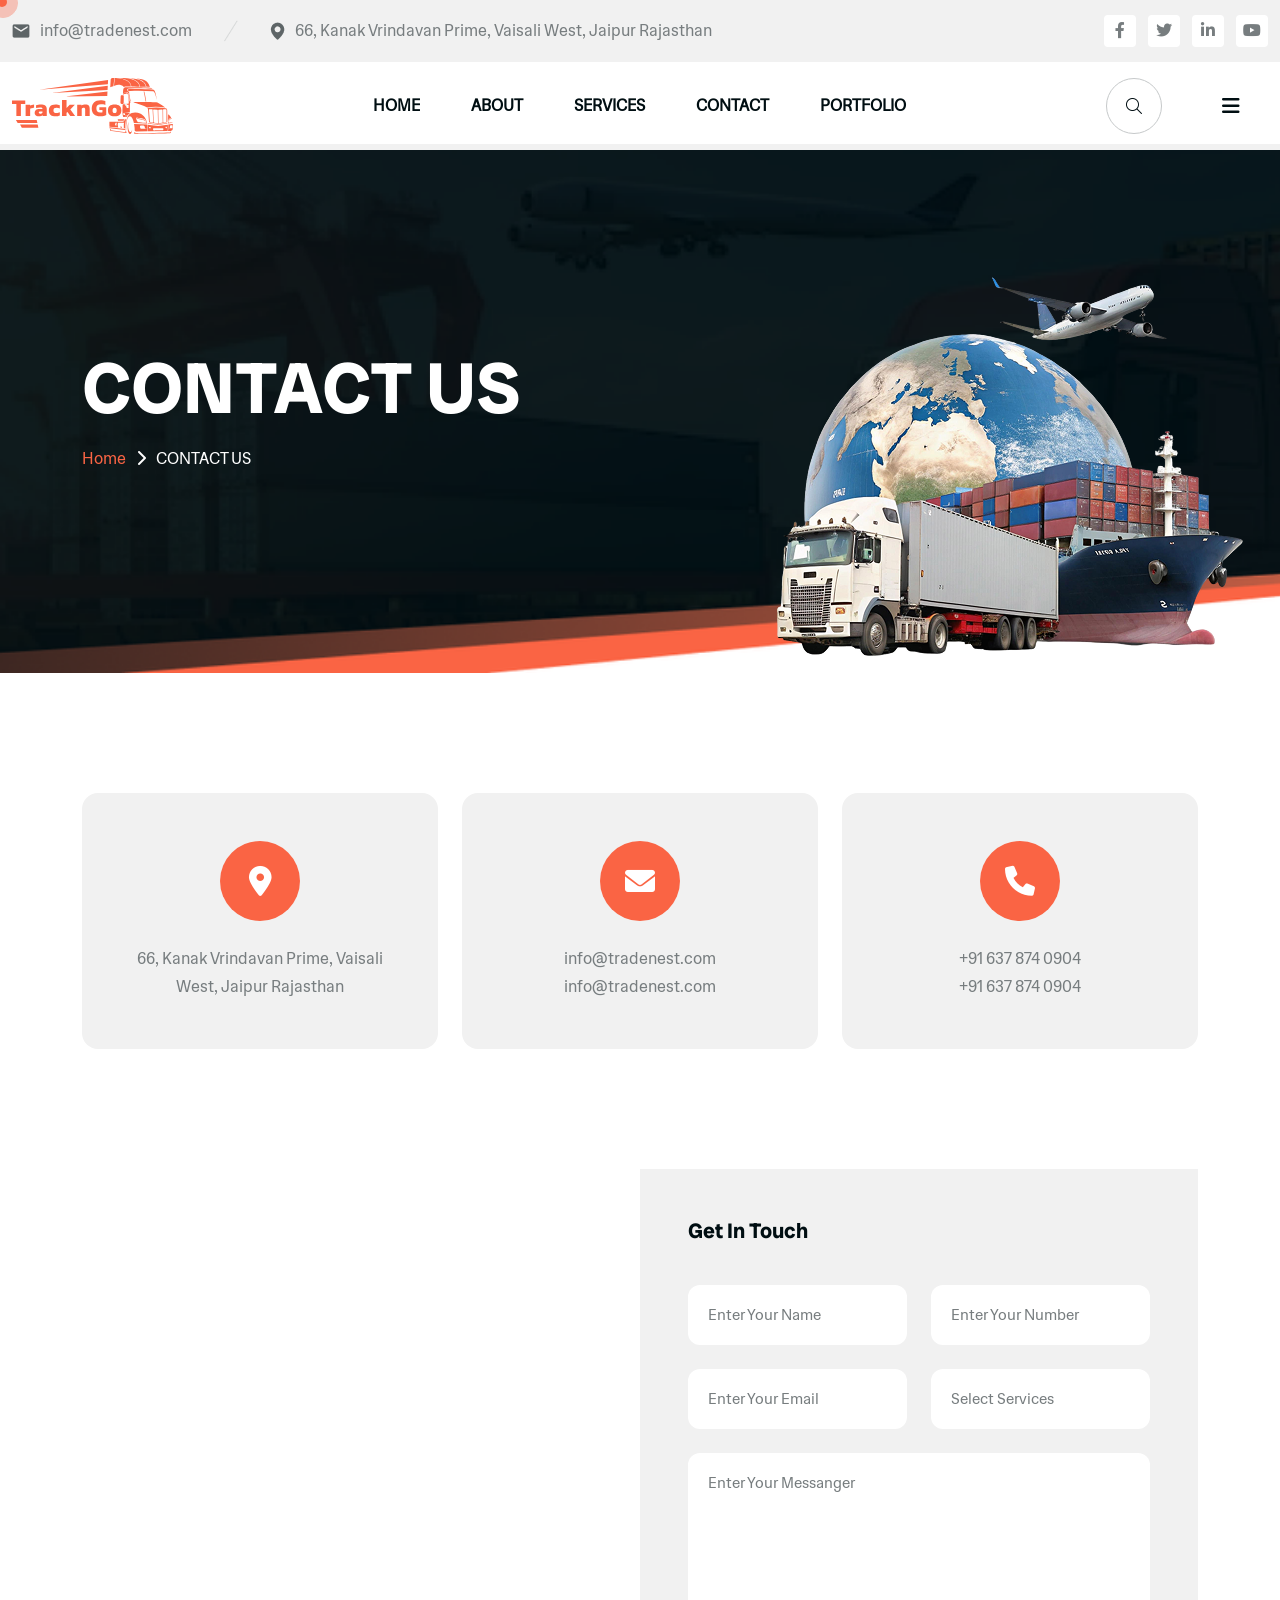
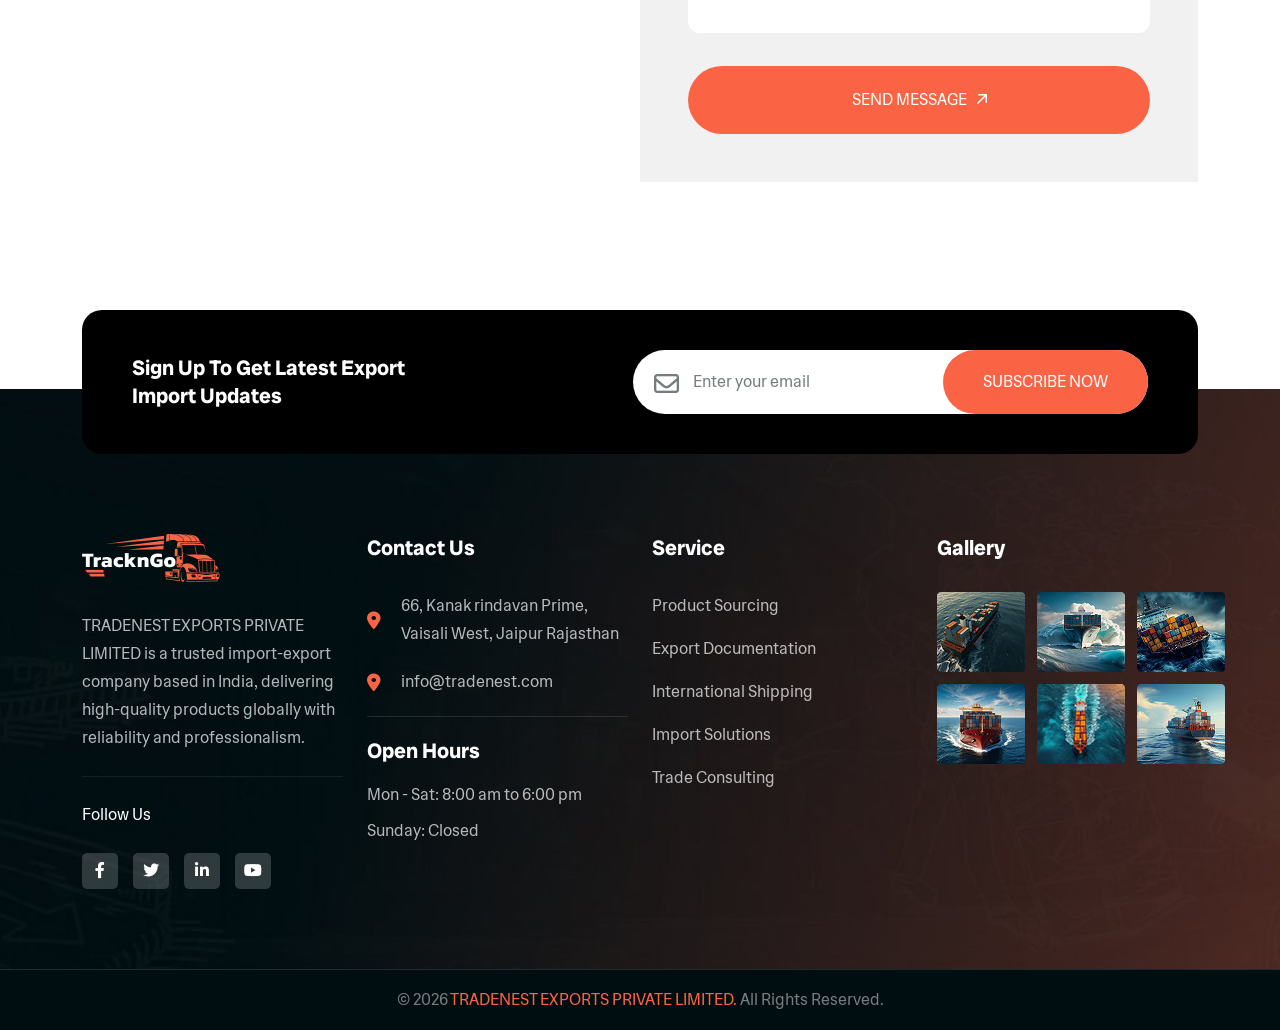
<file: contact.html>
<!DOCTYPE html>
<html lang="en">
<!--<< Header Area >>-->
<head>
    <!-- ========== Meta Tags ========== -->
    <meta charset="UTF-8">
    <meta http-equiv="X-UA-Compatible" content="IE=edge">
    <meta name="viewport" content="width=device-width, initial-scale=1">
    <meta name="author" content="queen_tex">
    <meta name="description" content="TRACKNGO - Transportation & Logistics HTML Template">
    <!-- ======== Page title ============ -->
    <title>TRACKNGO - Transportation & Logistics HTML Template</title>
    <!--<< Favcion >>-->
    <link rel="shortcut icon" href="assets/img/favicon.svg">
    <!--<< Bootstrap min.css >>-->
    <link rel="stylesheet" href="assets/css/bootstrap.min.css">
    <!--<< All Min Css >>-->
    <link rel="stylesheet" href="assets/css/all.min.css">
    <!--<< Animate.css >>-->
    <link rel="stylesheet" href="assets/css/animate.css">
    <!--<< Magnific Popup.css >>-->
    <link rel="stylesheet" href="assets/css/magnific-popup.css">
    <!--<<Range Slider.css >>-->
    <link rel="stylesheet" href="assets/css/ion.rangeSlider.min.css">
    <!--<< MeanMenu.css >>-->
    <link rel="stylesheet" href="assets/css/meanmenu.css">
    <!--<< Swiper Bundle.css >>-->
    <link rel="stylesheet" href="assets/css/swiper-bundle.min.css">
    <!--<< Nice Select.css >>-->
    <link rel="stylesheet" href="assets/css/nice-select.css">
    <!--<< Main.css >>-->
    <link rel="stylesheet" href="assets/css/main.css">
</head>

<body>

    <!-- Preloader Start -->
    <div id="preloader" class="preloader">
        <div class="animation-preloader">
            <div class="spinner">
            </div>
            <div class="txt-loading">
                <span data-text-preloader="T" class="letters-loading">
                    T
                </span>
                <span data-text-preloader="R" class="letters-loading">
                    R
                </span>
                <span data-text-preloader="A" class="letters-loading">
                    A
                </span>
                <span data-text-preloader="C" class="letters-loading">
                    C
                </span>
                <span data-text-preloader="K" class="letters-loading">
                    K
                </span>
                <span data-text-preloader="N" class="letters-loading">
                    N
                </span>
                <span data-text-preloader="G" class="letters-loading">
                    G
                </span>
                <span data-text-preloader="O" class="letters-loading">
                    O
                </span>
            </div>
            <p class="text-center">Loading</p>
        </div>
        <div class="loader">
            <div class="row">
                <div class="col-3 loader-section section-left">
                    <div class="bg"></div>
                </div>
                <div class="col-3 loader-section section-left">
                    <div class="bg"></div>
                </div>
                <div class="col-3 loader-section section-right">
                    <div class="bg"></div>
                </div>
                <div class="col-3 loader-section section-right">
                    <div class="bg"></div>
                </div>
            </div>
        </div>
    </div>


    <!-- MouseCursor Start -->
    <div class="mouseCursor cursor-outer"></div>
    <div class="mouseCursor cursor-inner"></div>

    <!-- Offcanvas Area Start -->
    <div class="fix-area">
        <div class="offcanvas__info">
            <div class="offcanvas__wrapper">
                <div class="offcanvas__content">
                    <div class="offcanvas__top mb-5 d-flex justify-content-between align-items-center">
                        <div class="offcanvas__logo">
                            <a href="index.html">
                                <img src="assets/img/logo.svg" alt="logo-img">
                            </a>
                        </div>
                        <div class="offcanvas__close">
                            <button>
                                <i class="fas fa-times"></i>
                            </button>
                        </div>
                    </div>
                    <p class="text d-none d-lg-block">
                        Nullam dignissim, ante scelerisque the is euismod fermentum odio sem semper the is erat, a
                        feugiat leo urna eget eros. Duis Aenean a imperdiet risus.
                    </p>
                    <div class="mobile-menu fix mb-3"></div>
                    <div class="offcanvas__contact">
                        <h4>Contact Info</h4>
                        <ul>
                            <li class="d-flex align-items-center">
                                <div class="offcanvas__contact-icon">
                                    <i class="fal fa-map-marker-alt"></i>
                                </div>
                                <div class="offcanvas__contact-text">
                                    <a target="_blank" href="#"> 66, Kanak Vrindavan Prime, Vaisali West, Jaipur Rajasthan </a>
                                </div>
                            </li>
                            <li class="d-flex align-items-center">
                                <div class="offcanvas__contact-icon mr-15">
                                    <i class="fal fa-envelope"></i>
                                </div>
                                <div class="offcanvas__contact-text">
                                    <a href="mailto:info@tradenest.com"><span
                                            class="mailto:info@tradenest.com">info@tradenest.com</span></a>
                                </div>
                            </li>
                            <li class="d-flex align-items-center">
                                <div class="offcanvas__contact-icon mr-15">
                                    <i class="fal fa-clock"></i>
                                </div>
                                <div class="offcanvas__contact-text">
                                    <a target="_blank" href="#">Mod-friday, 09am -05pm</a>
                                </div>
                            </li>
                            <li class="d-flex align-items-center">
                                <div class="offcanvas__contact-icon mr-15">
                                    <i class="far fa-phone"></i>
                                </div>
                                <div class="offcanvas__contact-text">
                                    <a href="tel:91 6378740904"> +91 637 874 0904 </a>
                                </div>
                            </li>
                        </ul>
                        <div class="main-button mt-4 wow fadeInUp" data-wow-delay=".5s">
                            <a href="contact.html"> <span class="theme-btn"> get A Quote </span><span
                                    class="arrow-btn"><i class="fa-regular fa-arrow-up-right"></i></span></a>
                        </div>
                        <div class="social-icon d-flex align-items-center">
                            <a href="#"><i class="fab fa-facebook-f"></i></a>
                            <a href="#"><i class="fab fa-twitter"></i></a>
                            <a href="#"><i class="fab fa-youtube"></i></a>
                            <a href="#"><i class="fab fa-linkedin-in"></i></a>
                        </div>
                    </div>
                </div>
            </div>
        </div>
    </div>
    <div class="offcanvas__overlay"></div>

    <!-- Header Section Start -->
    <header class="header-section-3">
        <div class="container">
            <div class="header-wrapper-3">
                <a href="index.html" class="head-logo d-none d-xxl-block">
                    <img src="assets/img/home-2/logo.svg" alt="img">
                </a>
                <div class="head-right-item">
                    <div class="header-top-wrapper-3">
                        <ul class="head-top">
                            <li>
                                <img src="assets/img/home-2/email.png" alt="img">
                                info@tradenest.com
                            </li>
                            <li>
                                <img src="assets/img/home-2/bar.png" alt="img">
                            </li>
                            <li>
                                <img src="assets/img/home-2/location.png" alt="img">
                                 66, Kanak Vrindavan Prime, Vaisali West, Jaipur Rajasthan 
                            </li>
                        </ul>
                        <div class="heads-right">
                            <div class="social-icon d-flex align-items-center">
                                <a href="#"><i class="fab fa-facebook-f"></i></a>
                                <a href="#"><i class="fab fa-twitter"></i></a>
                                <a href="#"><i class="fa-brands fa-linkedin-in"></i></a>
                                <a href="#"><i class="fa-brands fa-youtube"></i></a>
                            </div>
                        </div>
                    </div>
                    <div id="header-sticky" class="header-3">
                        <div class="mega-menu-wrapper">
                            <div class="header-main">
                                <div class="header-left d-xxl-none">
                                    <div class="logo">
                                        <a href="index.html" class="header-logo">
                                            <img src="assets/img/logo.svg" alt="logo-img">
                                        </a>
                                    </div>
                                </div>
                                <div class="mean__menu-wrapper ralt">
                                    <div class="main-menu">
                                        <nav id="mobile-menu">
                                            <ul>
                                                <li> <a href="index.html"> home </a> </li>
                                                <li> <a href="about.html">About</a></li>
                                                <li><a href="service.html">Services</a></li>
                                                <li><a href="contact.html">Contact</a></li>
                                                <li><a href="project.html">Portfolio</a></li>
                                            </ul>
                                        </nav>
                                    </div>
                                </div>
                                <div class="header-right d-flex justify-content-end align-items-center">
                                    <a href="#0" class="search-trigger search-icon"><i class="fal fa-search"></i></a>
                                    <div class="header-client-info">
                                        <div class="icon">
                                            <i class="fa-solid fa-phone"></i>
                                        </div>
                                        <div class="content">
                                            <p>Make A Call</p>
                                            <h4>+91 6378740904</h4>
                                        </div>
                                    </div>
                                    <div class="header__hamburger">
                                        <div class="sidebar__toggle">
                                            <i class="fas fa-bars"></i>
                                        </div>
                                    </div>
                                </div>
                            </div>
                        </div>
                    </div>
                </div>

            </div>
        </div>
    </header>

    <!-- Search Area Start -->
    <div class="search-wrap">
        <div class="search-inner">
            <i class="fas fa-times search-close" id="search-close"></i>
            <div class="search-cell">
                <form method="get">
                    <div class="search-field-holder">
                        <input type="search" class="main-search-input" placeholder="Search...">
                    </div>
                </form>
            </div>
        </div>
    </div>

    <!-- Breadcrumb-section Start -->
    <div class="breadcrumb-wrapper bg-cover" style="background-image: url('assets/img/bred.png');">
        <div class="shape">
            <img src="assets/img/breadcrumb-shape.png" alt="img">
        </div>
        <div class="container">
            <div class="page-heading">
                <div class="breadcrumb-sub-title">
                    <h1 class="wow fadeInUp" data-wow-delay=".3s">CONTACT US</h1>
                </div>
                <ul class="breadcrumb-items wow fadeInUp" data-wow-delay=".5s">
                    <li>
                        <a href="index.html">
                            Home
                        </a>
                    </li>
                    <li>
                        <i class="fa-solid fa-chevron-right"></i>
                    </li>
                    <li>
                        CONTACT US
                    </li>
                </ul>
            </div>
        </div>
    </div>

    <!-- contact Section Start -->
    <div class="contact-section fix section-padding">
        <div class="container">
            <div class="contact-wrapper-inner">
                <div class="row g-4">
                    <div class="col-lg-4">
                        <div class="contact-items">
                            <div class="icon">
                                <i class="fa-solid fa-location-dot"></i>
                            </div>
                            <div class="content">
                                <p>
                                    66, Kanak Vrindavan Prime, Vaisali West, Jaipur Rajasthan
                                </p>
                            </div>
                        </div>
                    </div>
                    <div class="col-lg-4">
                        <div class="contact-items">
                            <div class="icon">
                                <i class="fa-solid fa-envelope"></i>
                            </div>
                            <div class="content">
                                <p>
                                    info@tradenest.com  <br>
                                    info@tradenest.com
                                </p>
                            </div>
                        </div>
                    </div>
                    <div class="col-lg-4">
                        <div class="contact-items text-center">
                            <div class="icon text-center">
                                <i class="fa-solid fa-phone"></i>
                            </div>
                            <div class="content text-center">
                                <p>
                                   +91 637 874 0904 <br>
                                   +91 637 874 0904
                                </p>
                            </div>
                        </div>
                    </div>
                </div>
            </div>
        </div>
    </div>

    <!-- Map Section Start -->
    <div class="map-section section-padding fix pt-0">
        <div class="container">
            <div class="row g-0">
                <div class="col-lg-6">
                    <div class="map-items">
                        <div class="googpemap">
                            <iframe
                                src="https://www.google.com/maps/embed?pb=!1m18!1m12!1m3!1d6678.7619084840835!2d144.9618311901502!3d-37.81450084255415!2m3!1f0!2f0!3f0!3m2!1i1024!2i768!4f13.1!3m3!1m2!1s0x6ad642b4758afc1d%3A0x3119cc820fdfc62e!2sEnvato!5e0!3m2!1sen!2sbd!4v1641984054261!5m2!1sen!2sbd"
                                style="border:0;" allowfullscreen="" loading="lazy"></iframe>
                        </div>
                    </div>
                </div>
                <div class="col-lg-6">
                    <div class="contact-box-items-2">
                        <h3>Get In Touch</h3>
                        <form action="#" class="contact-form-items">
                            <div class="row g-4">
                                <div class="col-lg-6 wow fadeInUp" data-wow-delay=".3s">
                                    <div class="form-clt ralt">
                                        <input type="text" placeholder="Enter Your Name">
                                    </div>
                                </div>
                                <div class="col-lg-6 wow fadeInUp" data-wow-delay=".5s">
                                    <div class="form-clt">
                                        <input type="text" placeholder="Enter Your Number">
                                    </div>
                                </div>
                                <div class="col-lg-6 wow fadeInUp" data-wow-delay=".7s">
                                    <div class="form-clt">
                                        <input type="text" placeholder="Enter Your Email">
                                    </div>
                                </div>
                                <div class="col-lg-6 wow fadeInUp" data-wow-delay=".7s">
                                    <div class="form-clt">
                                        <input type="text" placeholder="Select Services">
                                    </div>
                                </div>
                                <div class="col-lg-12 wow fadeInUp" data-wow-delay=".9s">
                                    <div class="form-clt">
                                        <textarea name="message" id="message1"
                                            placeholder="Enter Your Messanger"></textarea>
                                    </div>
                                </div>
                                <div class="col-lg-12 wow fadeInUp" data-wow-delay=".3s">
                                    <button type="submit">SEND MESSAGE<i
                                            class="fa-regular fa-arrow-up-right"></i></button>
                                </div>
                            </div>
                        </form>
                    </div>
                </div>
            </div>
        </div>
    </div>

 <!-- footer Section Start -->
    <footer class="footer-section-3 fix  bg-cover" style="background-image:url('assets/img/home-1/footer-bg.jpg');">
        <div class="container">
            <div class="footer-top-3">
                <h3>Sign Up To Get Latest Export <br> Import Updates </h3>
                <form action="#">
                    <i class="fa-regular fa-envelope"></i>
                    <input type="email" id="email2" placeholder="Enter your email">
                    <button type="submit">SUBSCRIBE NOW</button>
                </form>
            </div>
            <div class="footer-widget-wrapper style-3">
                <div class="row">
                    <div class="col-xl-3 col-lg-4 col-md-6 wow fadeInUp" data-wow-delay=".3s">
                        <div class="single-footer-widget">
                            <div class="widget-head">
                                <a href="index.html">
                                    <img src="assets/img/home-3/footer-3-logo.png" alt="logo-img">
                                </a>
                            </div>
                            <div class="footer-content">
                                <p>
                                    TRADENEST EXPORTS PRIVATE LIMITED is a trusted import-export company based in India,
                                    delivering high-quality products globally with reliability and professionalism.
                                </p>
                                <span>Follow Us</span>
                                <div class="social-icon d-flex align-items-center">
                                    <a href="#"><i class="fab fa-facebook-f"></i></a>
                                    <a href="#"><i class="fab fa-twitter"></i></a>
                                    <a href="#"><i class="fa-brands fa-linkedin-in"></i></a>
                                    <a href="#"><i class="fa-brands fa-youtube"></i></a>
                                </div>
                            </div>
                        </div>
                    </div>
                    <div class="col-xl-3 col-lg-4 col-md-6 wow fadeInUp" data-wow-delay=".3s">
                        <div class="single-footer-widget">
                            <div class="widget-head">
                                <h3>Contact Us</h3>
                            </div>
                            <ul class="footer-contact-3">
                                <li>
                                    <div class="icon-location">
                                        <i class="fa-solid fa-location-dot"></i>
                                        <div class="content">
                                            <span>66, Kanak rindavan Prime, Vaisali West, Jaipur Rajasthan </span>
                                        </div>
                                    </div>
                                </li>
                                <li>
                                    <div class="icon-location">
                                        <i class="fa-solid fa-location-dot"></i>
                                        <div class="content">
                                            <span>info@tradenest.com</span>
                                        </div>
                                    </div>
                                </li>
                            </ul>
                            <div class="content">
                                <h3>Open Hours</h3>
                                <span class="mb-2"> Mon - Sat: 8:00 am to 6:00 pm</span>
                                <span>Sunday: Closed</span>
                            </div>
                        </div>
                    </div>
                    <div class="col-xl-3 col-lg-4 col-md-6 wow fadeInUp" data-wow-delay=".3s">
                        <div class="single-footer-widget">
                            <div class="widget-head">
                                <h3>Service</h3>
                            </div>
                            <ul class="list-area">
                                <li><a href="service-details.html">Product Sourcing</a></li>
                                <li><a href="service-details.html">Export Documentation</a></li>
                                <li><a href="service-details.html">International Shipping</a></li>
                                <li><a href="service-details.html">Import Solutions</a></li>
                                <li><a href="service-details.html">Trade Consulting</a></li>
                            </ul>
                        </div>
                    </div>
                    <div class="col-xl-3 col-lg-4 col-md-6 wow fadeInUp" data-wow-delay=".3s">
                        <div class="single-footer-widget">
                            <div class="widget-head">
                                <h3>Gallery</h3>
                            </div>
                            <div class="gallery-items d-flex align-items-center">
                                <div class="gallery-image">
                                    <a href="assets/img/home-1/footer/gallery-1.png" class="img-popup">
                                        <img src="assets/img/home-1/footer/gallery-1.png" alt="img">
                                    </a>
                                </div>
                                <div class="gallery-image">
                                    <a href="assets/img/home-1/footer/gallery-2.png" class="img-popup">
                                        <img src="assets/img/home-1/footer/gallery-2.png" alt="img">
                                    </a>
                                </div>
                                <div class="gallery-image">
                                    <a href="assets/img/home-1/footer/gallery-3.png" class="img-popup">
                                        <img src="assets/img/home-1/footer/gallery-3.png" alt="img">
                                    </a>
                                </div>
                            </div>
                            <div class="gallery-items d-flex align-items-center">
                                <div class="gallery-image">
                                    <a href="assets/img/home-1/footer/gallery-4.png" class="img-popup">
                                        <img src="assets/img/home-1/footer/gallery-4.png" alt="img">
                                    </a>
                                </div>
                                <div class="gallery-image">
                                    <a href="assets/img/home-1/footer/gallery-5.png" class="img-popup">
                                        <img src="assets/img/home-1/footer/gallery-5.png" alt="img">
                                    </a>
                                </div>
                                <div class="gallery-image">
                                    <a href="assets/img/home-1/footer/gallery-6.png" class="img-popup">
                                        <img src="assets/img/home-1/footer/gallery-6.png" alt="img">
                                    </a>
                                </div>
                            </div>
                        </div>
                    </div>
                </div>
            </div>
        </div>
        <div class="footer-bottom">
            <div class="container">
                <div class="footer-bottom-wrapper justify-content-center">
                    <p>
                       © 2026 <a href="index.html">TRADENEST EXPORTS PRIVATE LIMITED.</a> All Rights Reserved. 
                    </p>
                </div>
            </div>
        </div>
    </footer>


    <!--<< All JS Plugins >>-->
    <script src="assets/js/jquery-3.7.1.min.js"></script>
    <!--<< Viewport Js >>-->
    <script src="assets/js/viewport.jquery.js"></script>
    <!--<< Bootstrap Js >>-->
    <script src="assets/js/bootstrap.bundle.min.js"></script>
    <!--<< Nice Select Js >>-->
    <script src="assets/js/jquery.nice-select.min.js"></script>
    <!--<< Waypoints Js >>-->
    <script src="assets/js/jquery.waypoints.js"></script>
    <!--<< Counterup Js >>-->
    <script src="assets/js/jquery.counterup.min.js"></script>
    <!--<< Swiper Slider Js >>-->
    <script src="assets/js/swiper-bundle.min.js"></script>
    <!--<< MeanMenu Js >>-->
    <script src="assets/js/jquery.meanmenu.min.js"></script>
    <!--<< Parallaxie Js >>-->
    <script src="assets/js/parallaxie.js"></script>
    <!--<< Magnific Popup Js >>-->
    <script src="assets/js/jquery.magnific-popup.min.js"></script>
    <!--<< Range Slider Js >>-->
    <script src="assets/js/ion.rangeSlider.min.js"></script>
    <!--<< Wow Animation Js >>-->
    <script src="assets/js/wow.min.js"></script>
    <!--<< Main.js >>-->
    <script src="assets/js/main.js"></script>
</body>


</html>
</file>
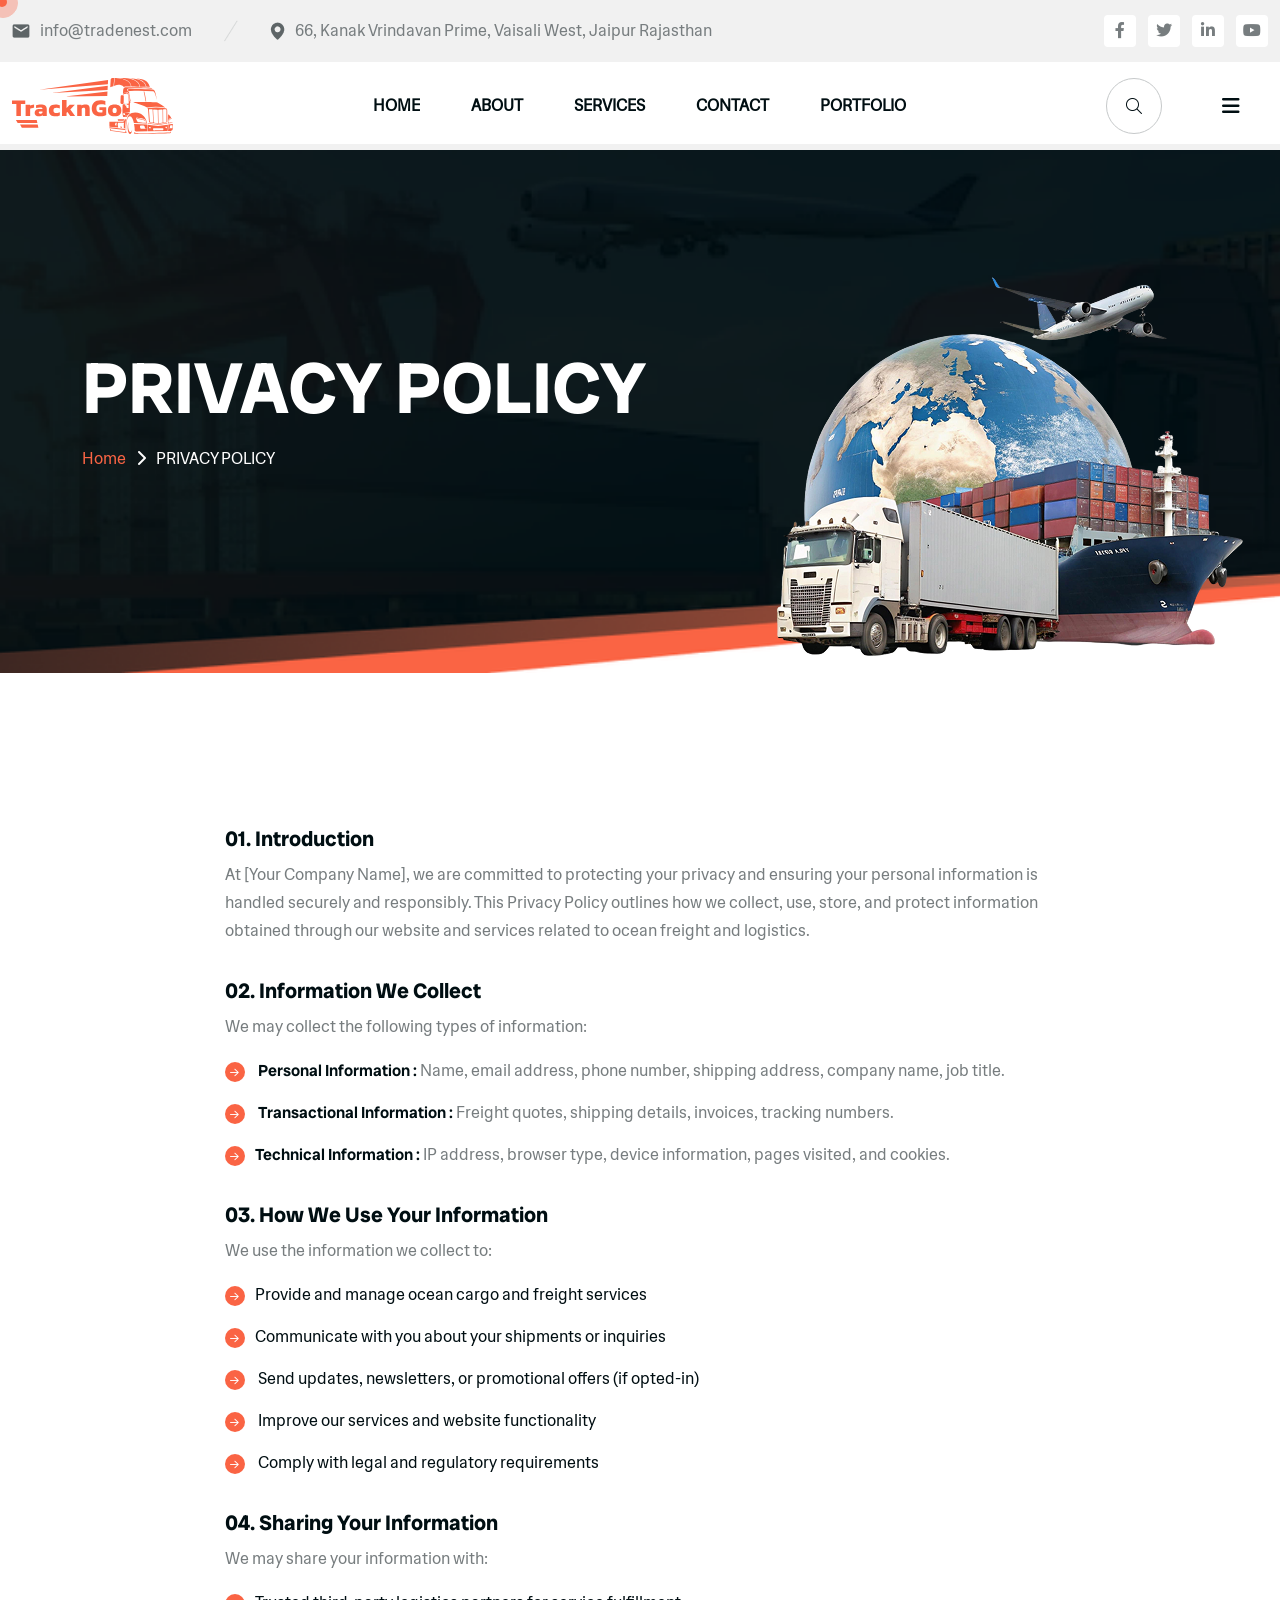
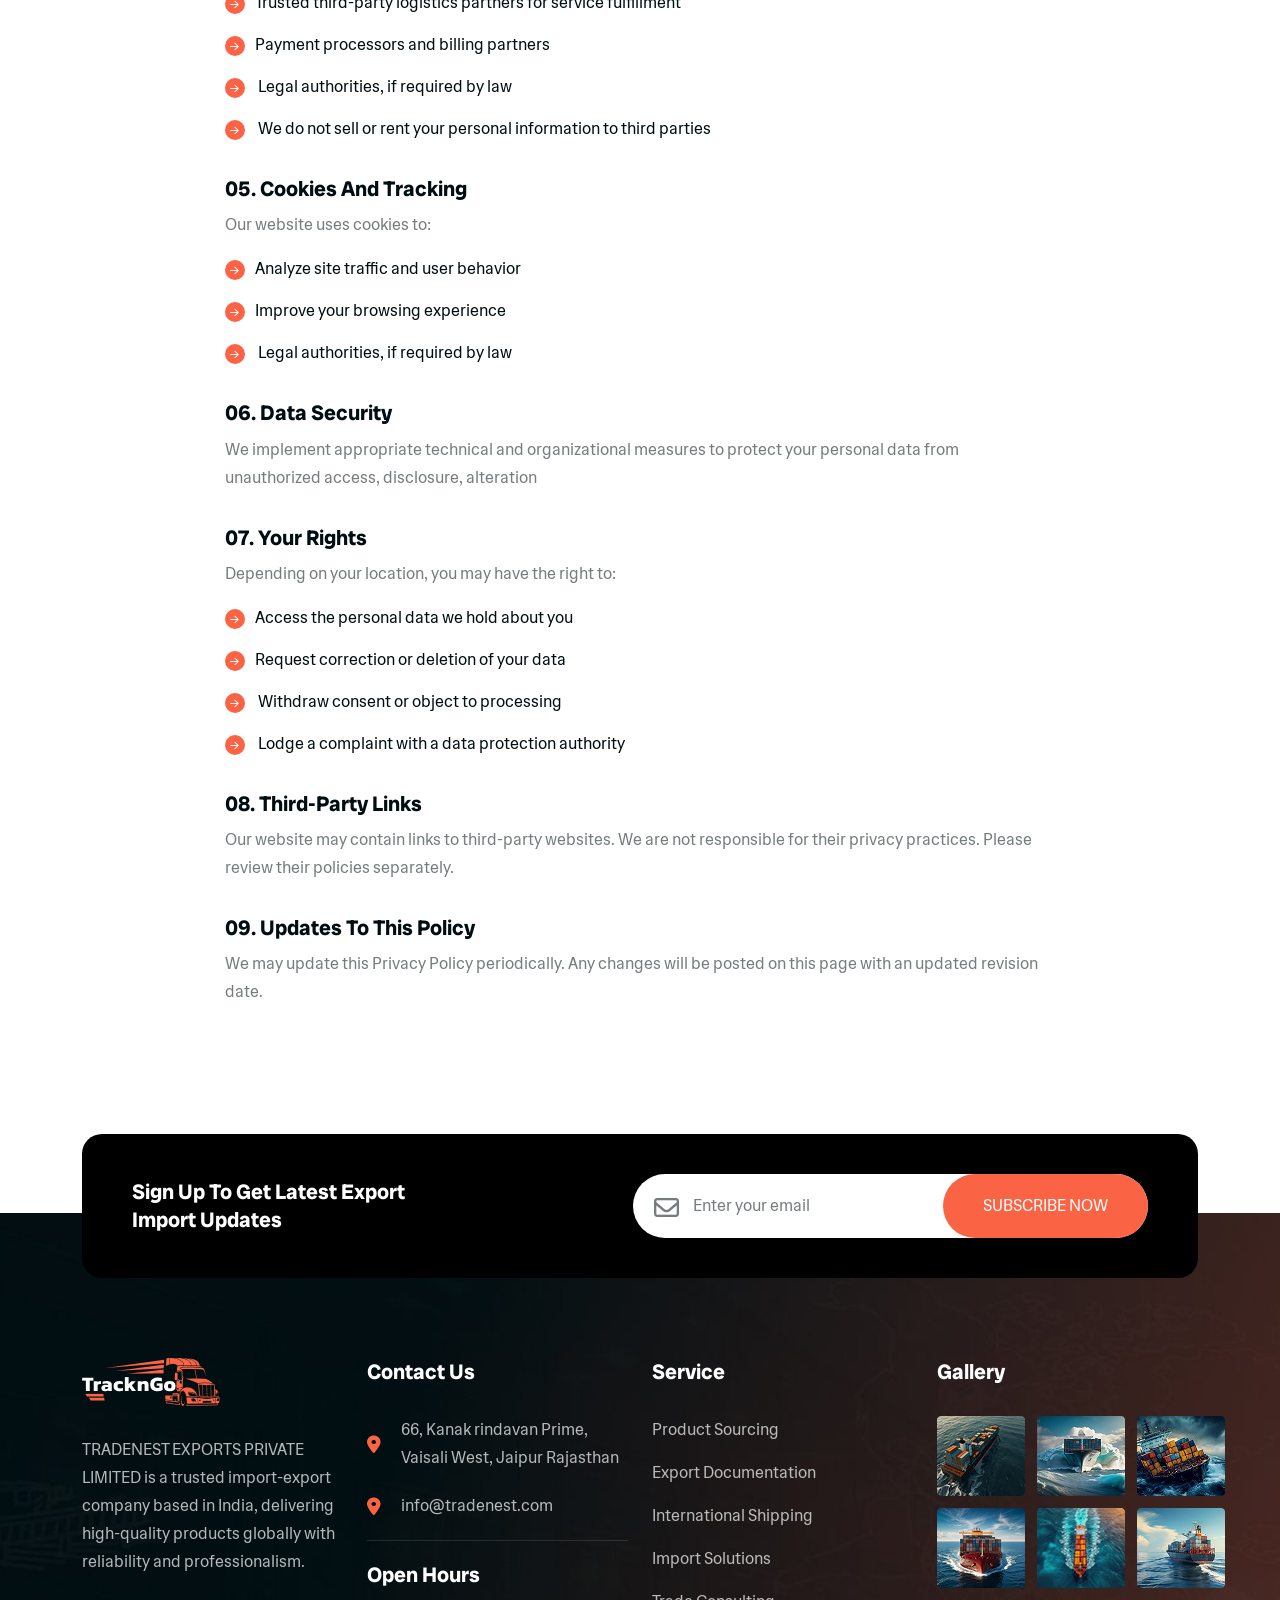
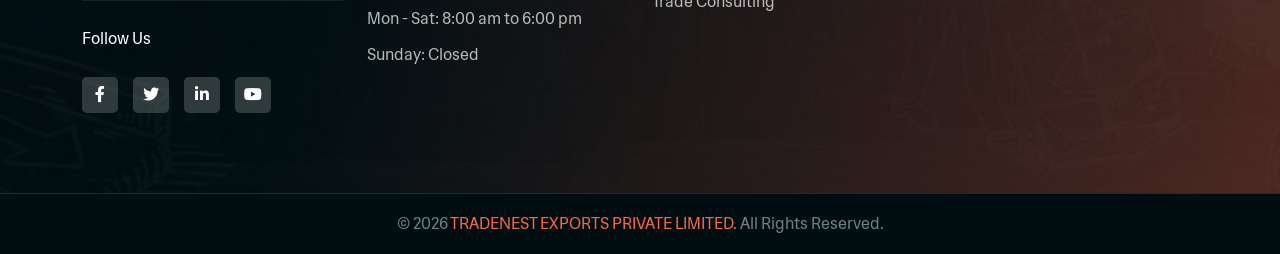
<file: privacy.html>
<!DOCTYPE html>
<html lang="en">
<!--<< Header Area >>-->
<head>
    <!-- ========== Meta Tags ========== -->
    <meta charset="UTF-8">
    <meta http-equiv="X-UA-Compatible" content="IE=edge">
    <meta name="viewport" content="width=device-width, initial-scale=1">
    <meta name="author" content="queen_tex">
    <meta name="description" content="TRACKNGO - Transportation & Logistics HTML Template">
    <!-- ======== Page title ============ -->
    <title>TRACKNGO - Transportation & Logistics HTML Template</title>
    <!--<< Favcion >>-->
    <link rel="shortcut icon" href="assets/img/favicon.svg">
    <!--<< Bootstrap min.css >>-->
    <link rel="stylesheet" href="assets/css/bootstrap.min.css">
    <!--<< All Min Css >>-->
    <link rel="stylesheet" href="assets/css/all.min.css">
    <!--<< Animate.css >>-->
    <link rel="stylesheet" href="assets/css/animate.css">
    <!--<< Magnific Popup.css >>-->
    <link rel="stylesheet" href="assets/css/magnific-popup.css">
    <!--<<Range Slider.css >>-->
    <link rel="stylesheet" href="assets/css/ion.rangeSlider.min.css">
    <!--<< MeanMenu.css >>-->
    <link rel="stylesheet" href="assets/css/meanmenu.css">
    <!--<< Swiper Bundle.css >>-->
    <link rel="stylesheet" href="assets/css/swiper-bundle.min.css">
    <!--<< Nice Select.css >>-->
    <link rel="stylesheet" href="assets/css/nice-select.css">
    <!--<< Main.css >>-->
    <link rel="stylesheet" href="assets/css/main.css">
</head>

<body>

    <!-- Preloader Start -->
    <div id="preloader" class="preloader">
        <div class="animation-preloader">
            <div class="spinner">
            </div>
            <div class="txt-loading">
                <span data-text-preloader="T" class="letters-loading">
                    T
                </span>
                <span data-text-preloader="R" class="letters-loading">
                    R
                </span>
                <span data-text-preloader="A" class="letters-loading">
                    A
                </span>
                <span data-text-preloader="C" class="letters-loading">
                    C
                </span>
                <span data-text-preloader="K" class="letters-loading">
                    K
                </span>
                <span data-text-preloader="N" class="letters-loading">
                    N
                </span>
                <span data-text-preloader="G" class="letters-loading">
                    G
                </span>
                <span data-text-preloader="O" class="letters-loading">
                    O
                </span>
            </div>
            <p class="text-center">Loading</p>
        </div>
        <div class="loader">
            <div class="row">
                <div class="col-3 loader-section section-left">
                    <div class="bg"></div>
                </div>
                <div class="col-3 loader-section section-left">
                    <div class="bg"></div>
                </div>
                <div class="col-3 loader-section section-right">
                    <div class="bg"></div>
                </div>
                <div class="col-3 loader-section section-right">
                    <div class="bg"></div>
                </div>
            </div>
        </div>
    </div>


    <!-- MouseCursor Start -->
    <div class="mouseCursor cursor-outer"></div>
    <div class="mouseCursor cursor-inner"></div>

    <!-- Offcanvas Area Start -->
    <div class="fix-area">
        <div class="offcanvas__info">
            <div class="offcanvas__wrapper">
                <div class="offcanvas__content">
                    <div class="offcanvas__top mb-5 d-flex justify-content-between align-items-center">
                        <div class="offcanvas__logo">
                            <a href="index.html">
                                <img src="assets/img/logo.svg" alt="logo-img">
                            </a>
                        </div>
                        <div class="offcanvas__close">
                            <button>
                                <i class="fas fa-times"></i>
                            </button>
                        </div>
                    </div>
                    <p class="text d-none d-lg-block">
                        Nullam dignissim, ante scelerisque the is euismod fermentum odio sem semper the is erat, a
                        feugiat leo urna eget eros. Duis Aenean a imperdiet risus.
                    </p>
                    <div class="mobile-menu fix mb-3"></div>
                    <div class="offcanvas__contact">
                        <h4>Contact Info</h4>
                        <ul>
                            <li class="d-flex align-items-center">
                                <div class="offcanvas__contact-icon">
                                    <i class="fal fa-map-marker-alt"></i>
                                </div>
                                <div class="offcanvas__contact-text">
                                    <a target="_blank" href="#"> 66, Kanak Vrindavan Prime, Vaisali West, Jaipur Rajasthan </a>
                                </div>
                            </li>
                            <li class="d-flex align-items-center">
                                <div class="offcanvas__contact-icon mr-15">
                                    <i class="fal fa-envelope"></i>
                                </div>
                                <div class="offcanvas__contact-text">
                                    <a href="mailto:info@tradenest.com"><span
                                            class="mailto:info@tradenest.com">info@tradenest.com</span></a>
                                </div>
                            </li>
                            <li class="d-flex align-items-center">
                                <div class="offcanvas__contact-icon mr-15">
                                    <i class="fal fa-clock"></i>
                                </div>
                                <div class="offcanvas__contact-text">
                                    <a target="_blank" href="#">Mod-friday, 09am -05pm</a>
                                </div>
                            </li>
                            <li class="d-flex align-items-center">
                                <div class="offcanvas__contact-icon mr-15">
                                    <i class="far fa-phone"></i>
                                </div>
                                <div class="offcanvas__contact-text">
                                    <a href="tel:91 6378740904"> +91 637 874 0904 </a>
                                </div>
                            </li>
                        </ul>
                        <div class="main-button mt-4 wow fadeInUp" data-wow-delay=".5s">
                            <a href="contact.html"> <span class="theme-btn"> get A Quote </span><span
                                    class="arrow-btn"><i class="fa-regular fa-arrow-up-right"></i></span></a>
                        </div>
                        <div class="social-icon d-flex align-items-center">
                            <a href="#"><i class="fab fa-facebook-f"></i></a>
                            <a href="#"><i class="fab fa-twitter"></i></a>
                            <a href="#"><i class="fab fa-youtube"></i></a>
                            <a href="#"><i class="fab fa-linkedin-in"></i></a>
                        </div>
                    </div>
                </div>
            </div>
        </div>
    </div>
    <div class="offcanvas__overlay"></div>

    <!-- Header Section Start -->
    <header class="header-section-3">
        <div class="container">
            <div class="header-wrapper-3">
                <a href="index.html" class="head-logo d-none d-xxl-block">
                    <img src="assets/img/home-2/logo.svg" alt="img">
                </a>
                <div class="head-right-item">
                    <div class="header-top-wrapper-3">
                        <ul class="head-top">
                            <li>
                                <img src="assets/img/home-2/email.png" alt="img">
                                info@tradenest.com
                            </li>
                            <li>
                                <img src="assets/img/home-2/bar.png" alt="img">
                            </li>
                            <li>
                                <img src="assets/img/home-2/location.png" alt="img">
                                 66, Kanak Vrindavan Prime, Vaisali West, Jaipur Rajasthan 
                            </li>
                        </ul>
                        <div class="heads-right">
                            <div class="social-icon d-flex align-items-center">
                                <a href="#"><i class="fab fa-facebook-f"></i></a>
                                <a href="#"><i class="fab fa-twitter"></i></a>
                                <a href="#"><i class="fa-brands fa-linkedin-in"></i></a>
                                <a href="#"><i class="fa-brands fa-youtube"></i></a>
                            </div>
                        </div>
                    </div>
                    <div id="header-sticky" class="header-3">
                        <div class="mega-menu-wrapper">
                            <div class="header-main">
                                <div class="header-left d-xxl-none">
                                    <div class="logo">
                                        <a href="index.html" class="header-logo">
                                            <img src="assets/img/logo.svg" alt="logo-img">
                                        </a>
                                    </div>
                                </div>
                                <div class="mean__menu-wrapper ralt">
                                    <div class="main-menu">
                                        <nav id="mobile-menu">
                                            <ul>
                                                <li> <a href="index.html"> home </a> </li>
                                                <li> <a href="about.html">About</a></li>
                                                <li><a href="service.html">Services</a></li>
                                                <li><a href="contact.html">Contact</a></li>
                                                <li><a href="project.html">Portfolio</a></li>
                                            </ul>
                                        </nav>
                                    </div>
                                </div>
                                <div class="header-right d-flex justify-content-end align-items-center">
                                    <a href="#0" class="search-trigger search-icon"><i class="fal fa-search"></i></a>
                                    <div class="header-client-info">
                                        <div class="icon">
                                            <i class="fa-solid fa-phone"></i>
                                        </div>
                                        <div class="content">
                                            <p>Make A Call</p>
                                            <h4>+91 6378740904</h4>
                                        </div>
                                    </div>
                                    <div class="header__hamburger">
                                        <div class="sidebar__toggle">
                                            <i class="fas fa-bars"></i>
                                        </div>
                                    </div>
                                </div>
                            </div>
                        </div>
                    </div>
                </div>

            </div>
        </div>
    </header>

    <!-- Search Area Start -->
    <div class="search-wrap">
        <div class="search-inner">
            <i class="fas fa-times search-close" id="search-close"></i>
            <div class="search-cell">
                <form method="get">
                    <div class="search-field-holder">
                        <input type="search" class="main-search-input" placeholder="Search...">
                    </div>
                </form>
            </div>
        </div>
    </div>

    <!-- Breadcrumb-section Start -->
    <div class="breadcrumb-wrapper bg-cover" style="background-image: url('assets/img/bred.png');">
        <div class="shape">
            <img src="assets/img/breadcrumb-shape.png" alt="img">
        </div>
        <div class="container">
            <div class="page-heading">
                <div class="breadcrumb-sub-title">
                    <h1 class="wow fadeInUp" data-wow-delay=".3s">PRIVACY POLICY</h1>
                </div>
                <ul class="breadcrumb-items wow fadeInUp" data-wow-delay=".5s">
                    <li>
                        <a href="index.html">
                            Home
                        </a>
                    </li>
                    <li>
                        <i class="fa-solid fa-chevron-right"></i>
                    </li>
                    <li>
                        PRIVACY POLICY
                    </li>
                </ul>
            </div>
        </div>
    </div>

    <!-- privacy Section Start -->
    <section class="privacy-section section-padding fix ">
        <div class="container">
            <div class="privacy-wrapper">
                <div class="row justify-content-center">
                    <div class="col-lg-9">
                        <div class="privacy-wrapper">
                            <div class="privacy-list-items">
                                <h3>01. Introduction</h3>
                                <p>At [Your Company Name], we are committed to protecting your privacy and ensuring your
                                    personal information is handled securely and responsibly. This Privacy Policy
                                    outlines how we collect, use, store, and protect information obtained through our
                                    website and services related to ocean freight and logistics.</p>
                            </div>
                            <div class="privacy-list-items">
                                <h3>02. Information We Collect</h3>
                                <p>We may collect the following types of information:</p>
                                <ul>
                                    <li><i class="fa-solid fa-arrow-right"></i> Personal Information : <span>Name, email
                                            address, phone number, shipping address, company name, job title.</span>
                                    </li>
                                    <li><i class="fa-solid fa-arrow-right"></i> Transactional Information :
                                        <span>Freight quotes, shipping details, invoices, tracking numbers.</span></li>
                                    <li><i class="fa-solid fa-arrow-right"></i>Technical Information : <span>IP address,
                                            browser type, device information, pages visited, and cookies.</span></li>
                                </ul>
                            </div>
                            <div class="privacy-list-items">
                                <h3>03. How We Use Your Information</h3>
                                <p>We use the information we collect to:</p>
                                <ul>
                                    <li>
                                        <i class="fa-solid fa-arrow-right"></i><span class="color-2">Provide and manage
                                            ocean cargo and freight services</span>
                                    </li>
                                    <li>
                                        <i class="fa-solid fa-arrow-right"></i><span class="color-2">Communicate with
                                            you about your shipments or inquiries</span>
                                    </li>
                                    <li>
                                        <i class="fa-solid fa-arrow-right"></i> <span class="color-2">Send updates,
                                            newsletters, or promotional offers (if opted-in)</span>
                                    </li>
                                    <li>
                                        <i class="fa-solid fa-arrow-right"></i> <span class="color-2">Improve our
                                            services and website functionality</span>
                                    </li>
                                    <li>
                                        <i class="fa-solid fa-arrow-right"></i>
                                        <span class="color-2">Comply with legal and regulatory requirements</span>
                                    </li>
                                </ul>
                            </div>
                            <div class="privacy-list-items">
                                <h3>04. Sharing Your Information</h3>
                                <p>We may share your information with:</p>
                                <ul>
                                    <li>
                                        <i class="fa-solid fa-arrow-right"></i><span class="color-2">Trusted third-party
                                            logistics partners for service fulfillment</span>
                                    </li>
                                    <li>
                                        <i class="fa-solid fa-arrow-right"></i><span class="color-2">Payment processors
                                            and billing partners</span>
                                    </li>
                                    <li>
                                        <i class="fa-solid fa-arrow-right"></i> <span class="color-2">Legal authorities,
                                            if required by law</span>
                                    </li>
                                    <li>
                                        <i class="fa-solid fa-arrow-right"></i> <span class="color-2">We do not sell or
                                            rent your personal information to third parties</span>
                                    </li>
                                </ul>
                            </div>
                            <div class="privacy-list-items">
                                <h3>05. Cookies and Tracking</h3>
                                <p>Our website uses cookies to:</p>
                                <ul>
                                    <li>
                                        <i class="fa-solid fa-arrow-right"></i><span class="color-2">Analyze site
                                            traffic and user behavior</span>
                                    </li>
                                    <li>
                                        <i class="fa-solid fa-arrow-right"></i><span class="color-2">Improve your
                                            browsing experience</span>
                                    </li>
                                    <li>
                                        <i class="fa-solid fa-arrow-right"></i> <span class="color-2">Legal authorities,
                                            if required by law</span>
                                    </li>

                                </ul>
                            </div>
                            <div class="privacy-list-items">
                                <h3>06. Data Security</h3>
                                <p>We implement appropriate technical and organizational measures to protect your
                                    personal data from unauthorized access, disclosure, alteration</p>
                            </div>
                            <div class="privacy-list-items">
                                <h3>07. Your Rights</h3>
                                <p>Depending on your location, you may have the right to:</p>
                                <ul>
                                    <li>
                                        <i class="fa-solid fa-arrow-right"></i><span class="color-2">Access the personal
                                            data we hold about you</span>
                                    </li>
                                    <li>
                                        <i class="fa-solid fa-arrow-right"></i><span class="color-2">Request correction
                                            or deletion of your data</span>
                                    </li>
                                    <li>
                                        <i class="fa-solid fa-arrow-right"></i> <span class="color-2">Withdraw consent
                                            or object to processing</span>
                                    </li>
                                    <li>
                                        <i class="fa-solid fa-arrow-right"></i> <span class="color-2">Lodge a complaint
                                            with a data protection authority</span>
                                    </li>
                                </ul>
                            </div>
                            <div class="privacy-list-items">
                                <h3>08. Third-Party Links</h3>
                                <p>Our website may contain links to third-party websites. We are not responsible for
                                    their privacy practices. Please review their policies separately.</p>
                            </div>
                            <div class="privacy-list-items">
                                <h3>09. Updates to This Policy</h3>
                                <p>We may update this Privacy Policy periodically. Any changes will be posted on this
                                    page with an updated revision date.</p>
                            </div>
                        </div>
                    </div>
                </div>
            </div>
        </div>
    </section>


 <!-- footer Section Start -->
    <footer class="footer-section-3 fix  bg-cover" style="background-image:url('assets/img/home-1/footer-bg.jpg');">
        <div class="container">
            <div class="footer-top-3">
                <h3>Sign Up To Get Latest Export <br> Import Updates </h3>
                <form action="#">
                    <i class="fa-regular fa-envelope"></i>
                    <input type="email" id="email2" placeholder="Enter your email">
                    <button type="submit">SUBSCRIBE NOW</button>
                </form>
            </div>
            <div class="footer-widget-wrapper style-3">
                <div class="row">
                    <div class="col-xl-3 col-lg-4 col-md-6 wow fadeInUp" data-wow-delay=".3s">
                        <div class="single-footer-widget">
                            <div class="widget-head">
                                <a href="index.html">
                                    <img src="assets/img/home-3/footer-3-logo.png" alt="logo-img">
                                </a>
                            </div>
                            <div class="footer-content">
                                <p>
                                    TRADENEST EXPORTS PRIVATE LIMITED is a trusted import-export company based in India,
                                    delivering high-quality products globally with reliability and professionalism.
                                </p>
                                <span>Follow Us</span>
                                <div class="social-icon d-flex align-items-center">
                                    <a href="#"><i class="fab fa-facebook-f"></i></a>
                                    <a href="#"><i class="fab fa-twitter"></i></a>
                                    <a href="#"><i class="fa-brands fa-linkedin-in"></i></a>
                                    <a href="#"><i class="fa-brands fa-youtube"></i></a>
                                </div>
                            </div>
                        </div>
                    </div>
                    <div class="col-xl-3 col-lg-4 col-md-6 wow fadeInUp" data-wow-delay=".3s">
                        <div class="single-footer-widget">
                            <div class="widget-head">
                                <h3>Contact Us</h3>
                            </div>
                            <ul class="footer-contact-3">
                                <li>
                                    <div class="icon-location">
                                        <i class="fa-solid fa-location-dot"></i>
                                        <div class="content">
                                            <span>66, Kanak rindavan Prime, Vaisali West, Jaipur Rajasthan </span>
                                        </div>
                                    </div>
                                </li>
                                <li>
                                    <div class="icon-location">
                                        <i class="fa-solid fa-location-dot"></i>
                                        <div class="content">
                                            <span>info@tradenest.com</span>
                                        </div>
                                    </div>
                                </li>
                            </ul>
                            <div class="content">
                                <h3>Open Hours</h3>
                                <span class="mb-2"> Mon - Sat: 8:00 am to 6:00 pm</span>
                                <span>Sunday: Closed</span>
                            </div>
                        </div>
                    </div>
                    <div class="col-xl-3 col-lg-4 col-md-6 wow fadeInUp" data-wow-delay=".3s">
                        <div class="single-footer-widget">
                            <div class="widget-head">
                                <h3>Service</h3>
                            </div>
                            <ul class="list-area">
                                <li><a href="service-details.html">Product Sourcing</a></li>
                                <li><a href="service-details.html">Export Documentation</a></li>
                                <li><a href="service-details.html">International Shipping</a></li>
                                <li><a href="service-details.html">Import Solutions</a></li>
                                <li><a href="service-details.html">Trade Consulting</a></li>
                            </ul>
                        </div>
                    </div>
                    <div class="col-xl-3 col-lg-4 col-md-6 wow fadeInUp" data-wow-delay=".3s">
                        <div class="single-footer-widget">
                            <div class="widget-head">
                                <h3>Gallery</h3>
                            </div>
                            <div class="gallery-items d-flex align-items-center">
                                <div class="gallery-image">
                                    <a href="assets/img/home-1/footer/gallery-1.png" class="img-popup">
                                        <img src="assets/img/home-1/footer/gallery-1.png" alt="img">
                                    </a>
                                </div>
                                <div class="gallery-image">
                                    <a href="assets/img/home-1/footer/gallery-2.png" class="img-popup">
                                        <img src="assets/img/home-1/footer/gallery-2.png" alt="img">
                                    </a>
                                </div>
                                <div class="gallery-image">
                                    <a href="assets/img/home-1/footer/gallery-3.png" class="img-popup">
                                        <img src="assets/img/home-1/footer/gallery-3.png" alt="img">
                                    </a>
                                </div>
                            </div>
                            <div class="gallery-items d-flex align-items-center">
                                <div class="gallery-image">
                                    <a href="assets/img/home-1/footer/gallery-4.png" class="img-popup">
                                        <img src="assets/img/home-1/footer/gallery-4.png" alt="img">
                                    </a>
                                </div>
                                <div class="gallery-image">
                                    <a href="assets/img/home-1/footer/gallery-5.png" class="img-popup">
                                        <img src="assets/img/home-1/footer/gallery-5.png" alt="img">
                                    </a>
                                </div>
                                <div class="gallery-image">
                                    <a href="assets/img/home-1/footer/gallery-6.png" class="img-popup">
                                        <img src="assets/img/home-1/footer/gallery-6.png" alt="img">
                                    </a>
                                </div>
                            </div>
                        </div>
                    </div>
                </div>
            </div>
        </div>
        <div class="footer-bottom">
            <div class="container">
                <div class="footer-bottom-wrapper justify-content-center">
                    <p>
                       © 2026 <a href="index.html">TRADENEST EXPORTS PRIVATE LIMITED.</a> All Rights Reserved. 
                    </p>
                </div>
            </div>
        </div>
    </footer>


    <!--<< All JS Plugins >>-->
    <script src="assets/js/jquery-3.7.1.min.js"></script>
    <!--<< Viewport Js >>-->
    <script src="assets/js/viewport.jquery.js"></script>
    <!--<< Bootstrap Js >>-->
    <script src="assets/js/bootstrap.bundle.min.js"></script>
    <!--<< Nice Select Js >>-->
    <script src="assets/js/jquery.nice-select.min.js"></script>
    <!--<< Waypoints Js >>-->
    <script src="assets/js/jquery.waypoints.js"></script>
    <!--<< Counterup Js >>-->
    <script src="assets/js/jquery.counterup.min.js"></script>
    <!--<< Swiper Slider Js >>-->
    <script src="assets/js/swiper-bundle.min.js"></script>
    <!--<< MeanMenu Js >>-->
    <script src="assets/js/jquery.meanmenu.min.js"></script>
    <!--<< Parallaxie Js >>-->
    <script src="assets/js/parallaxie.js"></script>
    <!--<< Magnific Popup Js >>-->
    <script src="assets/js/jquery.magnific-popup.min.js"></script>
    <!--<< Range Slider Js >>-->
    <script src="assets/js/ion.rangeSlider.min.js"></script>
    <!--<< Wow Animation Js >>-->
    <script src="assets/js/wow.min.js"></script>
    <!--<< Main.js >>-->
    <script src="assets/js/main.js"></script>
</body>


</html>
</file>
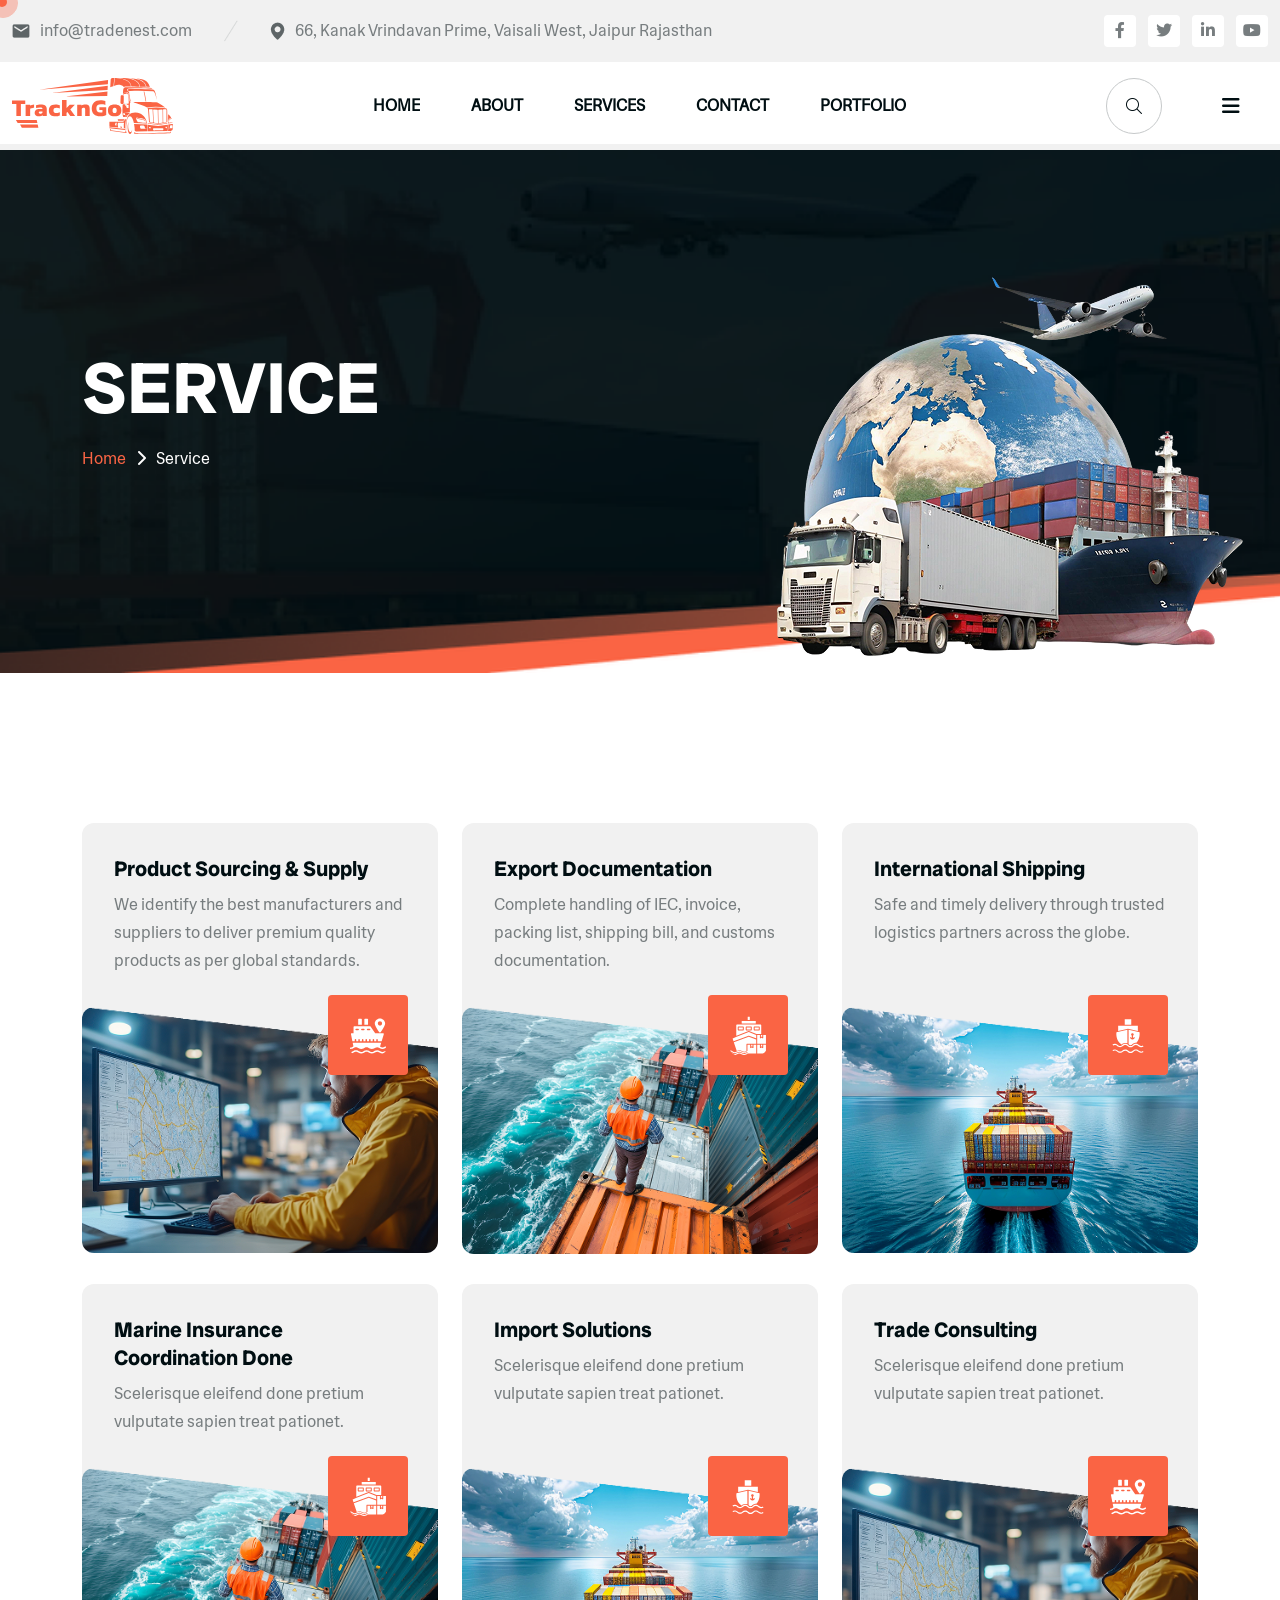
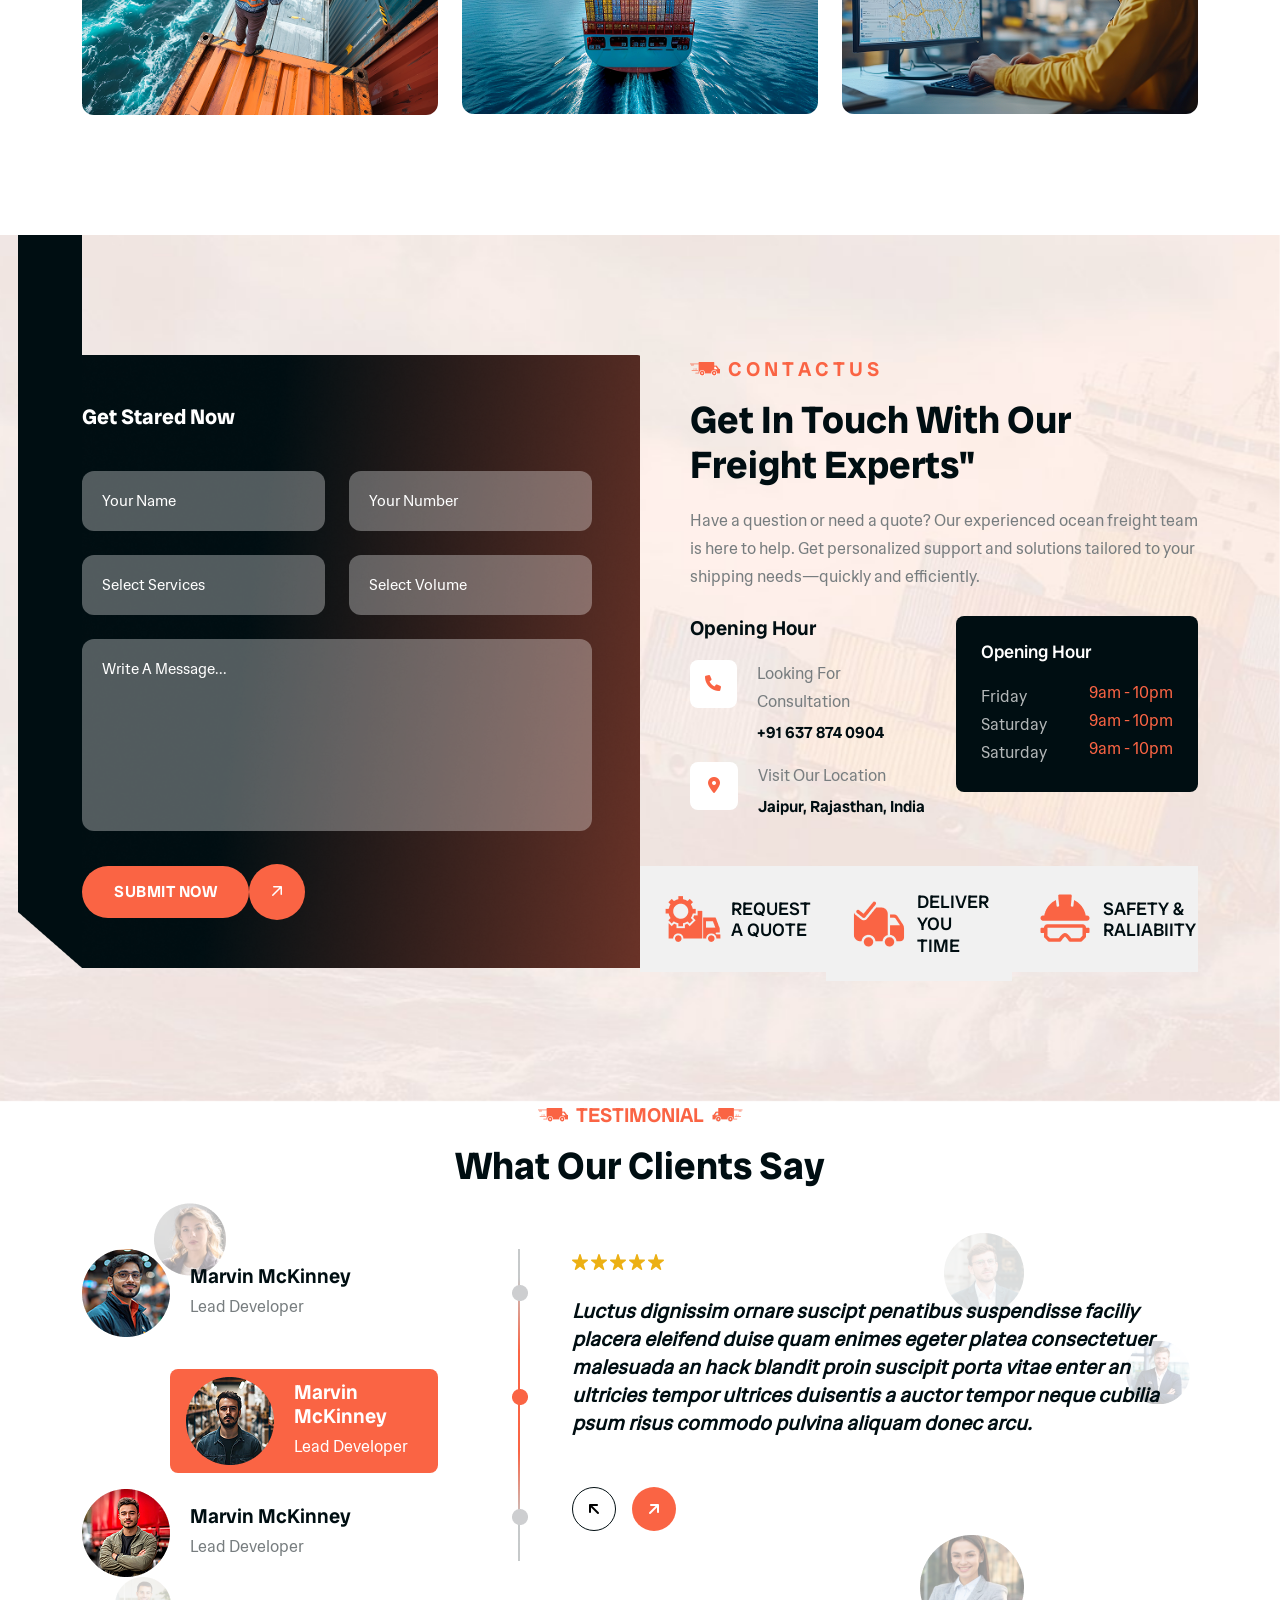
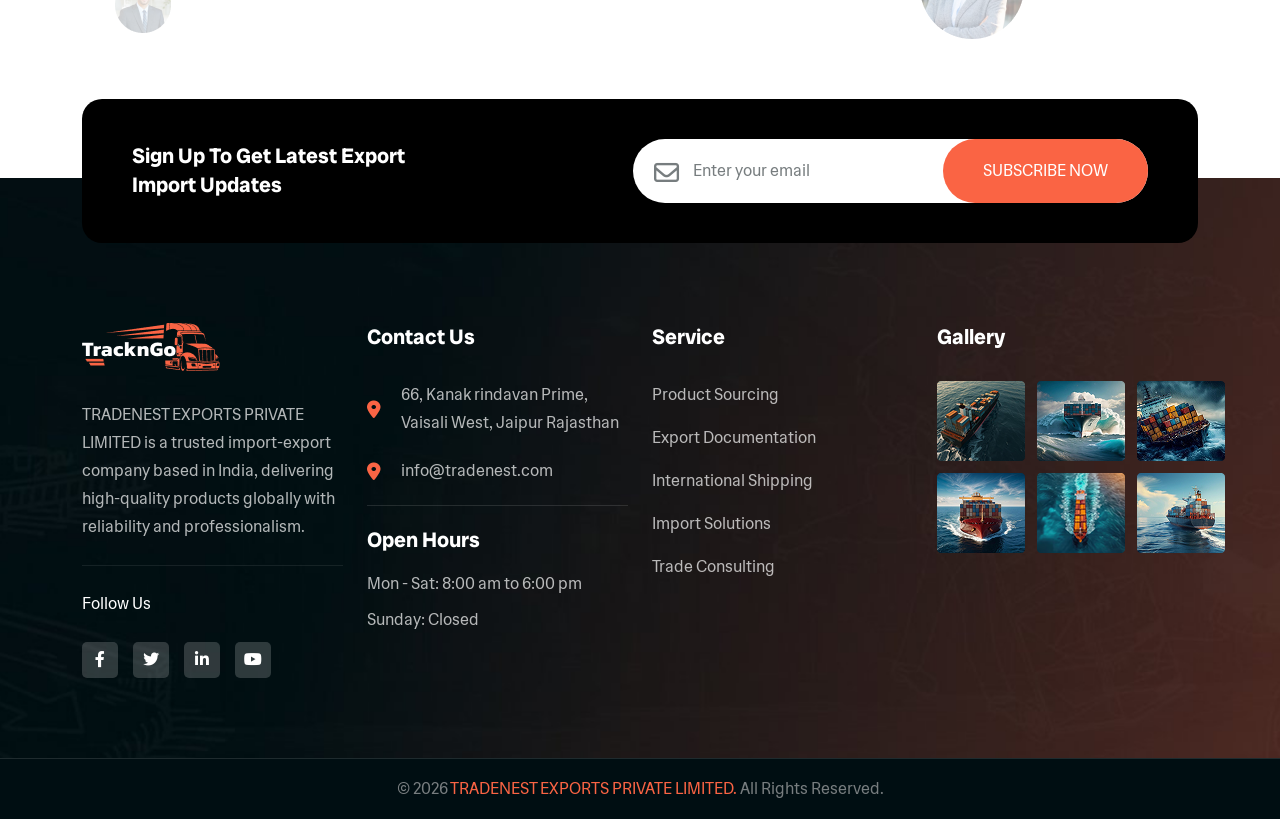
<file: service.html>
<!DOCTYPE html>
<html lang="en">
<!--<< Header Area >>-->

<head>
    <!-- ========== Meta Tags ========== -->
    <meta charset="UTF-8">
    <meta http-equiv="X-UA-Compatible" content="IE=edge">
    <meta name="viewport" content="width=device-width, initial-scale=1">
    <meta name="author" content="queen_tex">
    <meta name="description" content="TRACKNGO - Transportation & Logistics HTML Template">
    <!-- ======== Page title ============ -->
    <title>TRACKNGO - Transportation & Logistics HTML Template</title>
    <!--<< Favcion >>-->
    <link rel="shortcut icon" href="assets/img/favicon.svg">
    <!--<< Bootstrap min.css >>-->
    <link rel="stylesheet" href="assets/css/bootstrap.min.css">
    <!--<< All Min Css >>-->
    <link rel="stylesheet" href="assets/css/all.min.css">
    <!--<< Animate.css >>-->
    <link rel="stylesheet" href="assets/css/animate.css">
    <!--<< Magnific Popup.css >>-->
    <link rel="stylesheet" href="assets/css/magnific-popup.css">
    <!--<<Range Slider.css >>-->
    <link rel="stylesheet" href="assets/css/ion.rangeSlider.min.css">
    <!--<< MeanMenu.css >>-->
    <link rel="stylesheet" href="assets/css/meanmenu.css">
    <!--<< Swiper Bundle.css >>-->
    <link rel="stylesheet" href="assets/css/swiper-bundle.min.css">
    <!--<< Nice Select.css >>-->
    <link rel="stylesheet" href="assets/css/nice-select.css">
    <!--<< Main.css >>-->
    <link rel="stylesheet" href="assets/css/main.css">
</head>

<body>

    <!-- Preloader Start -->
    <div id="preloader" class="preloader">
        <div class="animation-preloader">
            <div class="spinner">
            </div>
            <div class="txt-loading">
                <span data-text-preloader="T" class="letters-loading">
                    T
                </span>
                <span data-text-preloader="R" class="letters-loading">
                    R
                </span>
                <span data-text-preloader="A" class="letters-loading">
                    A
                </span>
                <span data-text-preloader="C" class="letters-loading">
                    C
                </span>
                <span data-text-preloader="K" class="letters-loading">
                    K
                </span>
                <span data-text-preloader="N" class="letters-loading">
                    N
                </span>
                <span data-text-preloader="G" class="letters-loading">
                    G
                </span>
                <span data-text-preloader="O" class="letters-loading">
                    O
                </span>
            </div>
            <p class="text-center">Loading</p>
        </div>
        <div class="loader">
            <div class="row">
                <div class="col-3 loader-section section-left">
                    <div class="bg"></div>
                </div>
                <div class="col-3 loader-section section-left">
                    <div class="bg"></div>
                </div>
                <div class="col-3 loader-section section-right">
                    <div class="bg"></div>
                </div>
                <div class="col-3 loader-section section-right">
                    <div class="bg"></div>
                </div>
            </div>
        </div>
    </div>


    <!-- MouseCursor Start -->
    <div class="mouseCursor cursor-outer"></div>
    <div class="mouseCursor cursor-inner"></div>

    <!-- Offcanvas Area Start -->
    <div class="fix-area">
        <div class="offcanvas__info">
            <div class="offcanvas__wrapper">
                <div class="offcanvas__content">
                    <div class="offcanvas__top mb-5 d-flex justify-content-between align-items-center">
                        <div class="offcanvas__logo">
                            <a href="index.html">
                                <img src="assets/img/logo.svg" alt="logo-img">
                            </a>
                        </div>
                        <div class="offcanvas__close">
                            <button>
                                <i class="fas fa-times"></i>
                            </button>
                        </div>
                    </div>
                    <p class="text d-none d-lg-block">
                        Nullam dignissim, ante scelerisque the is euismod fermentum odio sem semper the is erat, a
                        feugiat leo urna eget eros. Duis Aenean a imperdiet risus.
                    </p>
                    <div class="mobile-menu fix mb-3"></div>
                    <div class="offcanvas__contact">
                        <h4>Contact Info</h4>
                        <ul>
                            <li class="d-flex align-items-center">
                                <div class="offcanvas__contact-icon">
                                    <i class="fal fa-map-marker-alt"></i>
                                </div>
                                <div class="offcanvas__contact-text">
                                    <a target="_blank" href="#"> 66, Kanak Vrindavan Prime, Vaisali West, Jaipur
                                        Rajasthan </a>
                                </div>
                            </li>
                            <li class="d-flex align-items-center">
                                <div class="offcanvas__contact-icon mr-15">
                                    <i class="fal fa-envelope"></i>
                                </div>
                                <div class="offcanvas__contact-text">
                                    <a href="mailto:info@tradenest.com"><span
                                            class="mailto:info@tradenest.com">info@tradenest.com</span></a>
                                </div>
                            </li>
                            <li class="d-flex align-items-center">
                                <div class="offcanvas__contact-icon mr-15">
                                    <i class="fal fa-clock"></i>
                                </div>
                                <div class="offcanvas__contact-text">
                                    <a target="_blank" href="#">Mod-friday, 09am -05pm</a>
                                </div>
                            </li>
                            <li class="d-flex align-items-center">
                                <div class="offcanvas__contact-icon mr-15">
                                    <i class="far fa-phone"></i>
                                </div>
                                <div class="offcanvas__contact-text">
                                    <a href="tel:91 6378740904"> +91 637 874 0904 </a>
                                </div>
                            </li>
                        </ul>
                        <div class="main-button mt-4 wow fadeInUp" data-wow-delay=".5s">
                            <a href="contact.html"> <span class="theme-btn"> get A Quote </span><span
                                    class="arrow-btn"><i class="fa-regular fa-arrow-up-right"></i></span></a>
                        </div>
                        <div class="social-icon d-flex align-items-center">
                            <a href="#"><i class="fab fa-facebook-f"></i></a>
                            <a href="#"><i class="fab fa-twitter"></i></a>
                            <a href="#"><i class="fab fa-youtube"></i></a>
                            <a href="#"><i class="fab fa-linkedin-in"></i></a>
                        </div>
                    </div>
                </div>
            </div>
        </div>
    </div>
    <div class="offcanvas__overlay"></div>

    <!-- Header Section Start -->
    <header class="header-section-3">
        <div class="container">
            <div class="header-wrapper-3">
                <a href="index.html" class="head-logo d-none d-xxl-block">
                    <img src="assets/img/home-2/logo.svg" alt="img">
                </a>
                <div class="head-right-item">
                    <div class="header-top-wrapper-3">
                        <ul class="head-top">
                            <li>
                                <img src="assets/img/home-2/email.png" alt="img">
                                info@tradenest.com
                            </li>
                            <li>
                                <img src="assets/img/home-2/bar.png" alt="img">
                            </li>
                            <li>
                                <img src="assets/img/home-2/location.png" alt="img">
                                66, Kanak Vrindavan Prime, Vaisali West, Jaipur Rajasthan
                            </li>
                        </ul>
                        <div class="heads-right">
                            <div class="social-icon d-flex align-items-center">
                                <a href="#"><i class="fab fa-facebook-f"></i></a>
                                <a href="#"><i class="fab fa-twitter"></i></a>
                                <a href="#"><i class="fa-brands fa-linkedin-in"></i></a>
                                <a href="#"><i class="fa-brands fa-youtube"></i></a>
                            </div>
                        </div>
                    </div>
                    <div id="header-sticky" class="header-3">
                        <div class="mega-menu-wrapper">
                            <div class="header-main">
                                <div class="header-left d-xxl-none">
                                    <div class="logo">
                                        <a href="index.html" class="header-logo">
                                            <img src="assets/img/logo.svg" alt="logo-img">
                                        </a>
                                    </div>
                                </div>
                                <div class="mean__menu-wrapper ralt">
                                    <div class="main-menu">
                                        <nav id="mobile-menu">
                                            <ul>
                                                <li> <a href="index.html"> home </a> </li>
                                                <li> <a href="about.html">About</a></li>
                                                <li><a href="service.html">Services</a></li>
                                                <li><a href="contact.html">Contact</a></li>
                                                <li><a href="project.html">Portfolio</a></li>
                                            </ul>
                                        </nav>
                                    </div>
                                </div>
                                <div class="header-right d-flex justify-content-end align-items-center">
                                    <a href="#0" class="search-trigger search-icon"><i class="fal fa-search"></i></a>
                                    <div class="header-client-info">
                                        <div class="icon">
                                            <i class="fa-solid fa-phone"></i>
                                        </div>
                                        <div class="content">
                                            <p>Make A Call</p>
                                            <h4>+91 6378740904</h4>
                                        </div>
                                    </div>
                                    <div class="header__hamburger">
                                        <div class="sidebar__toggle">
                                            <i class="fas fa-bars"></i>
                                        </div>
                                    </div>
                                </div>
                            </div>
                        </div>
                    </div>
                </div>

            </div>
        </div>
    </header>

    <!-- Search Area Start -->
    <div class="search-wrap">
        <div class="search-inner">
            <i class="fas fa-times search-close" id="search-close"></i>
            <div class="search-cell">
                <form method="get">
                    <div class="search-field-holder">
                        <input type="search" class="main-search-input" placeholder="Search...">
                    </div>
                </form>
            </div>
        </div>
    </div>

    <!-- Breadcrumb-section Start -->
    <div class="breadcrumb-wrapper bg-cover" style="background-image: url('assets/img/bred.png');">
        <div class="shape">
            <img src="assets/img/breadcrumb-shape.png" alt="img">
        </div>
        <div class="container">
            <div class="page-heading">
                <div class="breadcrumb-sub-title">
                    <h1 class="wow fadeInUp" data-wow-delay=".3s">Service </h1>
                </div>
                <ul class="breadcrumb-items wow fadeInUp" data-wow-delay=".5s">
                    <li>
                        <a href="index.html">
                            Home
                        </a>
                    </li>
                    <li>
                        <i class="fa-solid fa-chevron-right"></i>
                    </li>
                    <li>
                        Service
                    </li>
                </ul>
            </div>
        </div>
    </div>

    <!-- Service Section Start -->
    <section class="service-section-3 section-padding fix">
        <div class="container">
            <div class="row">
                <div class="col-xl-4 col-lg-6 col-md-6 wow fadeInUp" data-wow-delay=".3s">
                    <div class="service-box-items-3">
                        <div class="service-content">
                            <h3><a href="service-details.html">Product Sourcing & Supply</a></h3>
                            <p>
                                We identify the best manufacturers and suppliers to deliver premium quality products as
                                per global standards.</p>
                        </div>
                        <div class="service-image">
                            <img src="assets/img/home-3/service/service-01.png" alt="img">
                            <div class="icon">
                                <img src="assets/img/home-3/service/service-icon-01.svg" alt="img">
                            </div>
                        </div>
                    </div>
                </div>
               
                <div class="col-xl-4 col-lg-6 col-md-6 wow fadeInUp" data-wow-delay=".5s">
                    <div class="service-box-items-3">
                        <div class="service-content">
                            <h3><a href="service-details.html">Export Documentation</a></h3>
                            <p>Complete handling of IEC, invoice, packing list, shipping bill, and customs
                                documentation.</p>
                        </div>
                        <div class="service-image">
                            <img src="assets/img/home-3/service/service-02.png" alt="img">
                            <div class="icon">
                                <img src="assets/img/home-3/service/service-icon-02.svg" alt="img">
                            </div>
                        </div>
                    </div>
                </div>
                <div class="col-xl-4 col-lg-6 col-md-6 wow fadeInUp" data-wow-delay=".7s">
                    <div class="service-box-items-3">
                        <div class="service-content">
                            <h3><a href="service-details.html">International Shipping</a></h3>
                            <p>Safe and timely delivery through trusted logistics partners across the globe.
                                <br>
                                <br>
                            </p>
                        </div>
                        <div class="service-image">
                            <img src="assets/img/home-3/service/service-03.png" alt="img">
                            <div class="icon">
                                <img src="assets/img/home-3/service/service-icon-03.svg" alt="img">
                            </div>
                        </div>
                    </div>
                </div>
                <div class="col-xl-4 col-lg-6 col-md-6 wow fadeInUp" data-wow-delay=".5s">
                    <div class="service-box-items-3">
                        <div class="service-content">
                            <h3><a href="service-details.html">Marine Insurance Coordination done</a></h3>
                            <p>Scelerisque eleifend done pretium vulputate sapien treat pationet.</p>
                        </div>
                        <div class="service-image">
                            <img src="assets/img/home-3/service/service-02.png" alt="img">
                            <div class="icon">
                                <img src="assets/img/home-3/service/service-icon-02.svg" alt="img">
                            </div>
                        </div>
                    </div>
                </div>
                <div class="col-xl-4 col-lg-6 col-md-6 wow fadeInUp" data-wow-delay=".7s">
                    <div class="service-box-items-3">
                        <div class="service-content">
                            <h3><a href="service-details.html">Import Solutions</a></h3>
                            <p>Scelerisque eleifend done pretium vulputate sapien treat pationet.
                                <br>
                                <br>
                            </p>
                        </div>
                        <div class="service-image">
                            <img src="assets/img/home-3/service/service-03.png" alt="img">
                            <div class="icon">
                                <img src="assets/img/home-3/service/service-icon-03.svg" alt="img">
                            </div>
                        </div>
                    </div>
                </div>
                <div class="col-xl-4 col-lg-6 col-md-6 wow fadeInUp" data-wow-delay=".3s">
                    <div class="service-box-items-3">
                        <div class="service-content">
                            <h3><a href="service-details.html">Trade Consulting</a></h3>
                            <p>Scelerisque eleifend done pretium vulputate sapien treat pationet.
                                <br>
                                <br>
                            </p>
                        </div>
                        <div class="service-image">
                            <img src="assets/img/home-3/service/service-01.png" alt="img">
                            <div class="icon">
                                <img src="assets/img/home-3/service/service-icon-01.svg" alt="img">
                            </div>
                        </div>
                    </div>
                </div>
            </div>
        </div>
    </section>

    <!-- Contact Section Start -->
    <section class="contact-section-3 section-padding fix bg-cover"
        style="background-image: url('assets/img/home-3/contact/contact-bg.jpg');">
        <div class="container">
            <div class="contact-wrapper-3">
                <div class="row g-0">
                    <div class="col-xl-6">
                        <div class="contact-box-items bg-cover"
                            style="background-image: url('assets/img/home-3/contact/contact-us.png');">
                            <div class="line-image">
                                <img src="assets/img/home-3/contact/line.png" alt="">
                            </div>
                            <h3>Get Stared Now</h3>
                            <form action="#" class="contact-form-items">
                                <div class="row g-4">
                                    <div class="col-lg-6 wow fadeInUp animated" data-wow-delay=".3s">
                                        <div class="form-clt ralt">
                                            <input type="text" placeholder="Your Name">
                                        </div>
                                    </div>
                                    <div class="col-lg-6 wow fadeInUp animated" data-wow-delay=".5s">
                                        <div class="form-clt">
                                            <input type="text" placeholder="Your Number">
                                        </div>
                                    </div>
                                    <div class="col-lg-6 wow fadeInUp animated" data-wow-delay=".7s">
                                        <div class="form-clt">
                                            <input type="text" placeholder="Select Services">
                                        </div>
                                    </div>
                                    <div class="col-lg-6 wow fadeInUp animated" data-wow-delay=".7s">
                                        <div class="form-clt">
                                            <input type="text" placeholder="Select Volume">
                                        </div>
                                    </div>
                                    <div class="col-lg-12 wow fadeInUp animated" data-wow-delay=".9s">
                                        <div class="form-clt">
                                            <textarea name="message" id="message1"
                                                placeholder="Write a message..."></textarea>
                                        </div>
                                    </div>
                                    <div class="col-lg-6  wow fadeInUp" data-wow-delay=".3s">
                                        <div class="main-button mt-0 wow fadeInUp" data-wow-delay=".9s">
                                            <button type="submit"> <span class="theme-btn"> SUBMIT NOW</span><span
                                                    class="arrow-btn"><i
                                                        class="fa-regular fa-arrow-up-right"></i></span></button>
                                        </div>
                                    </div>
                                </div>
                            </form>
                        </div>
                    </div>
                    <div class="col-xl-6">
                        <div class="contact-content">
                            <div class="contact-right-item-3">
                                <div class="section-title mb-0">
                                    <h6 class="wow fadeInUp"><img src="assets/img/home-1/title-img.png" alt="img"> C O N
                                        T A C T U S </h6>
                                    <h2 class="wow fadeInUp" data-wow-delay=".2s">
                                        Get in Touch with Our Freight Experts"
                                    </h2>
                                </div>
                                <p class="contact-text wow fadeInUp" data-wow-delay=".3s">
                                    Have a question or need a quote? Our experienced ocean freight team is here to help.
                                    Get personalized support and solutions tailored to your shipping needs—quickly and
                                    efficiently.
                                </p>
                                <div class="middle-items">
                                    <div class="row">
                                        <div class="col-lg-6 wow fadeInUp" data-wow-delay=".5s">
                                            <div class="left-items">
                                                <h4>Opening Hour</h4>
                                                <ul>
                                                    <li>
                                                        <div class="icon">
                                                            <i class="fa-solid fa-phone"></i>
                                                        </div>
                                                        <div class="content">
                                                            <p>Looking For Consultation</p>
                                                            <h5><a href="tel:+91 637 874 0904">+91 637 874 0904</a></h5>
                                                        </div>
                                                    </li>
                                                    <li>
                                                        <div class="icon">
                                                            <i class="fas fa-map-marker-alt"></i>
                                                        </div>
                                                        <div class="content">
                                                            <p>Visit Our Location</p>
                                                            <h5>Jaipur, Rajasthan, India </h5>
                                                        </div>
                                                    </li>
                                                </ul>
                                            </div>
                                        </div>
                                        <div class="col-lg-6 wow fadeInUp" data-wow-delay=".7s">
                                            <div class="right-items">
                                                <h4>Opening Hour</h4>
                                                <ul>
                                                    <li>
                                                        <p>Friday</p>
                                                        <h5>9am - 10pm</h5>
                                                    </li>
                                                    <li>
                                                        <p>Saturday</p>
                                                        <h5>9am - 10pm</h5>
                                                    </li>
                                                    <li>
                                                        <p>Saturday</p>
                                                        <h5>9am - 10pm</h5>
                                                    </li>
                                                </ul>
                                            </div>
                                        </div>
                                    </div>
                                </div>
                            </div>
                            <div class="feature-box-items-3">
                                <div class="row g-0">
                                    <div class="col-lg-4 col-md-6">
                                        <div class="feature-items">
                                            <div class="icon">
                                                <img src="assets/img/home-3/feature/feature-1.png" alt="about-image">
                                            </div>
                                            <h4>REQUEST A QUOTE</h4>
                                        </div>
                                    </div>
                                    <div class="col-lg-4 col-md-6">
                                        <div class="feature-items">
                                            <div class="icon">
                                                <img src="assets/img/management.png" alt="about-image">
                                            </div>
                                            <h4>DELIVER YOU TIME</h4>
                                        </div>
                                    </div>
                                    <div class="col-lg-4 col-md-6">
                                        <div class="feature-items">
                                            <div class="icon">
                                                <img src="assets/img/home-3/feature/feature-3.png" alt="about-image">
                                            </div>
                                            <h4>SAFETY & RALIABIITY</h4>
                                        </div>
                                    </div>
                                </div>
                            </div>
                        </div>
                    </div>
                </div>
            </div>
        </div>
    </section>

    <!-- Testimonial Section Start -->
    <section class="testimonial-section section-padding pt-0 fix">
        <div class="shape-1">
            <img src="assets/img/home-1/testimonial/shape-1.png" alt="img">
        </div>
        <div class="shape-2">
            <img src="assets/img/home-1/testimonial/shape-2.png" alt="img">
        </div>
        <div class="shape-3">
            <img src="assets/img/home-1/testimonial/shape-3.png" alt="img">
        </div>
        <div class="shape-4">
            <img src="assets/img/home-1/testimonial/shape-4.png" alt="img">
        </div>
        <div class="shape-5">
            <img src="assets/img/home-1/testimonial/shape-5.png" alt="img">
        </div>
        <div class="container">
            <div class="section-title text-center">
                <h6 class="wow fadeInUp"><img src="assets/img/home-1/title-img.png" alt="img"> TESTIMONIAL <img
                        src="assets/img/home-1/title-img-2.png" alt="img"></h6>
                <h2 class="wow fadeInUp" data-wow-delay=".2s">
                    What Our Clients Say
                </h2>
            </div>
            <div class="testimonial-wrapper">
                <div class="row g-4">
                    <div class="col-xl-4 col-lg-4 col-md-6">
                        <div class="testimonial-left-items">
                            <div class="client-info-area">
                                <div class="swiper testi-top-slider">
                                    <div class="swiper-wrapper">
                                        <div class="swiper-slide">
                                            <div class="client-info-box mt-0">
                                                <div class="client-image">
                                                    <img src="assets/img/home-1/testimonial/client-01.png" alt="img">
                                                </div>
                                                <div class="client-content">
                                                    <h4>Marvin McKinney</h4>
                                                    <p>Lead Developer</p>
                                                </div>
                                            </div>
                                        </div>
                                        <div class="swiper-slide">
                                            <div class="client-info-box mt-0">
                                                <div class="client-image">
                                                    <img src="assets/img/home-1/testimonial/client-02.png" alt="img">
                                                </div>
                                                <div class="client-content">
                                                    <h4>Marvin McKinney</h4>
                                                    <p>Lead Developer</p>
                                                </div>
                                            </div>
                                        </div>
                                        <div class="swiper-slide">
                                            <div class="client-info-box mt-0">
                                                <div class="client-image">
                                                    <img src="assets/img/home-1/testimonial/client-03.png" alt="img">
                                                </div>
                                                <div class="client-content">
                                                    <h4>Marvin McKinney</h4>
                                                    <p>Lead Developer</p>
                                                </div>
                                            </div>
                                        </div>
                                    </div>
                                </div>
                            </div>
                        </div>
                    </div>
                    <div class="col-xl-8 col-lg-8">
                        <div class="testimonial-right-items">
                            <div class="icon">
                                <img src="assets/img/home-1/testimonial/line-shape.png" alt="img">
                            </div>
                            <div class="swiper testimonial-content-slide">
                                <div class="swiper-wrapper">
                                    <div class="swiper-slide">
                                        <div class="testimonial-content">
                                            <div class="star">
                                                <i class="fa-solid fa-star-sharp"></i>
                                                <i class="fa-solid fa-star-sharp"></i>
                                                <i class="fa-solid fa-star-sharp"></i>
                                                <i class="fa-solid fa-star-sharp"></i>
                                                <i class="fa-solid fa-star-sharp"></i>
                                            </div>
                                            <p class="testimonial-text">Luctus dignissim ornare suscipt penatibus
                                                suspendisse faciliy placera eleifend duise quam enimes egeter platea
                                                consectetuer malesuada an hack blandit proin suscipit porta vitae enter
                                                an ultricies tempor ultrices duisentis a auctor tempor neque cubilia
                                                psum risus commodo pulvina aliquam donec arcu.</p>
                                        </div>
                                    </div>
                                </div>
                                <div class="array-button">
                                    <button class="array-prev"><i class="fa-solid fa-arrow-up-left"></i></button>
                                    <button class="array-next"><i class="fa-solid fa-arrow-up-right"></i></button>
                                </div>
                            </div>
                        </div>
                    </div>
                </div>
            </div>
        </div>
    </section>

    <!-- footer Section Start -->
    <footer class="footer-section-3 fix  bg-cover" style="background-image:url('assets/img/home-1/footer-bg.jpg');">
        <div class="container">
            <div class="footer-top-3">
                <h3>Sign Up To Get Latest Export <br> Import Updates </h3>
                <form action="#">
                    <i class="fa-regular fa-envelope"></i>
                    <input type="email" id="email2" placeholder="Enter your email">
                    <button type="submit">SUBSCRIBE NOW</button>
                </form>
            </div>
            <div class="footer-widget-wrapper style-3">
                <div class="row">
                    <div class="col-xl-3 col-lg-4 col-md-6 wow fadeInUp" data-wow-delay=".3s">
                        <div class="single-footer-widget">
                            <div class="widget-head">
                                <a href="index.html">
                                    <img src="assets/img/home-3/footer-3-logo.png" alt="logo-img">
                                </a>
                            </div>
                            <div class="footer-content">
                                <p>
                                    TRADENEST EXPORTS PRIVATE LIMITED is a trusted import-export company based in India,
                                    delivering high-quality products globally with reliability and professionalism.
                                </p>
                                <span>Follow Us</span>
                                <div class="social-icon d-flex align-items-center">
                                    <a href="#"><i class="fab fa-facebook-f"></i></a>
                                    <a href="#"><i class="fab fa-twitter"></i></a>
                                    <a href="#"><i class="fa-brands fa-linkedin-in"></i></a>
                                    <a href="#"><i class="fa-brands fa-youtube"></i></a>
                                </div>
                            </div>
                        </div>
                    </div>
                    <div class="col-xl-3 col-lg-4 col-md-6 wow fadeInUp" data-wow-delay=".3s">
                        <div class="single-footer-widget">
                            <div class="widget-head">
                                <h3>Contact Us</h3>
                            </div>
                            <ul class="footer-contact-3">
                                <li>
                                    <div class="icon-location">
                                        <i class="fa-solid fa-location-dot"></i>
                                        <div class="content">
                                            <span>66, Kanak rindavan Prime, Vaisali West, Jaipur Rajasthan </span>
                                        </div>
                                    </div>
                                </li>
                                <li>
                                    <div class="icon-location">
                                        <i class="fa-solid fa-location-dot"></i>
                                        <div class="content">
                                            <span>info@tradenest.com</span>
                                        </div>
                                    </div>
                                </li>
                            </ul>
                            <div class="content">
                                <h3>Open Hours</h3>
                                <span class="mb-2"> Mon - Sat: 8:00 am to 6:00 pm</span>
                                <span>Sunday: Closed</span>
                            </div>
                        </div>
                    </div>
                    <div class="col-xl-3 col-lg-4 col-md-6 wow fadeInUp" data-wow-delay=".3s">
                        <div class="single-footer-widget">
                            <div class="widget-head">
                                <h3>Service</h3>
                            </div>
                            <ul class="list-area">
                                <li><a href="service-details.html">Product Sourcing</a></li>
                                <li><a href="service-details.html">Export Documentation</a></li>
                                <li><a href="service-details.html">International Shipping</a></li>
                                <li><a href="service-details.html">Import Solutions</a></li>
                                <li><a href="service-details.html">Trade Consulting</a></li>
                            </ul>
                        </div>
                    </div>
                    <div class="col-xl-3 col-lg-4 col-md-6 wow fadeInUp" data-wow-delay=".3s">
                        <div class="single-footer-widget">
                            <div class="widget-head">
                                <h3>Gallery</h3>
                            </div>
                            <div class="gallery-items d-flex align-items-center">
                                <div class="gallery-image">
                                    <a href="assets/img/home-1/footer/gallery-1.png" class="img-popup">
                                        <img src="assets/img/home-1/footer/gallery-1.png" alt="img">
                                    </a>
                                </div>
                                <div class="gallery-image">
                                    <a href="assets/img/home-1/footer/gallery-2.png" class="img-popup">
                                        <img src="assets/img/home-1/footer/gallery-2.png" alt="img">
                                    </a>
                                </div>
                                <div class="gallery-image">
                                    <a href="assets/img/home-1/footer/gallery-3.png" class="img-popup">
                                        <img src="assets/img/home-1/footer/gallery-3.png" alt="img">
                                    </a>
                                </div>
                            </div>
                            <div class="gallery-items d-flex align-items-center">
                                <div class="gallery-image">
                                    <a href="assets/img/home-1/footer/gallery-4.png" class="img-popup">
                                        <img src="assets/img/home-1/footer/gallery-4.png" alt="img">
                                    </a>
                                </div>
                                <div class="gallery-image">
                                    <a href="assets/img/home-1/footer/gallery-5.png" class="img-popup">
                                        <img src="assets/img/home-1/footer/gallery-5.png" alt="img">
                                    </a>
                                </div>
                                <div class="gallery-image">
                                    <a href="assets/img/home-1/footer/gallery-6.png" class="img-popup">
                                        <img src="assets/img/home-1/footer/gallery-6.png" alt="img">
                                    </a>
                                </div>
                            </div>
                        </div>
                    </div>
                </div>
            </div>
        </div>
        <div class="footer-bottom">
            <div class="container">
                <div class="footer-bottom-wrapper justify-content-center">
                    <p>
                       © 2026 <a href="index.html">TRADENEST EXPORTS PRIVATE LIMITED.</a> All Rights Reserved. 
                    </p>
                </div>
            </div>
        </div>
    </footer>


    <!--<< All JS Plugins >>-->
    <script src="assets/js/jquery-3.7.1.min.js"></script>
    <!--<< Viewport Js >>-->
    <script src="assets/js/viewport.jquery.js"></script>
    <!--<< Bootstrap Js >>-->
    <script src="assets/js/bootstrap.bundle.min.js"></script>
    <!--<< Nice Select Js >>-->
    <script src="assets/js/jquery.nice-select.min.js"></script>
    <!--<< Waypoints Js >>-->
    <script src="assets/js/jquery.waypoints.js"></script>
    <!--<< Counterup Js >>-->
    <script src="assets/js/jquery.counterup.min.js"></script>
    <!--<< Swiper Slider Js >>-->
    <script src="assets/js/swiper-bundle.min.js"></script>
    <!--<< MeanMenu Js >>-->
    <script src="assets/js/jquery.meanmenu.min.js"></script>
    <!--<< Parallaxie Js >>-->
    <script src="assets/js/parallaxie.js"></script>
    <!--<< Magnific Popup Js >>-->
    <script src="assets/js/jquery.magnific-popup.min.js"></script>
    <!--<< Range Slider Js >>-->
    <script src="assets/js/ion.rangeSlider.min.js"></script>
    <!--<< Wow Animation Js >>-->
    <script src="assets/js/wow.min.js"></script>
    <!--<< Main.js >>-->
    <script src="assets/js/main.js"></script>
</body>

</html>
</file>
<file: assets/css/nice-select.css>
.nice-select {
  -webkit-tap-highlight-color: transparent;
  background-color: #fff;
  border-radius: 5px; 
  border: 1px solid  #CCCCCC;
  box-sizing: border-box;
  clear: both;
  cursor: pointer;
  display: block;
  float: left;
  color: #6E6E6E; 
  font-family:  "Plus Jakarta Sans", system-ui;
  font-size: 16px;
  font-style: normal;
  font-weight: 400;
  line-height: 26.08px;  
  height: 57px;
  line-height: 40px;
  outline: none;
  padding: 8px 10px; 
  position: relative;
  text-align: left !important;
  -webkit-transition: all 0.2s ease-in-out;
  transition: all 0.2s ease-in-out;
  -webkit-user-select: none;
     -moz-user-select: none;
      -ms-user-select: none;
          user-select: none;
  white-space: nowrap;
  width: auto; }
  .nice-select:hover {
    border-color: #6E6E6E; }
  .nice-select:active, .nice-select.open, .nice-select:focus {
    border-color: #6E6E6E; }
  .nice-select:after {
    border-bottom: 2px solid #6E6E6E;
    border-right: 2px solid #6E6E6E;
    content: '';
    display: block;
    height: 5px;
    margin-top: -4px;
    pointer-events: none;
    position: absolute;
    right: 12px;
    top: 50%;
    -webkit-transform-origin: 66% 66%;
        -ms-transform-origin: 66% 66%;
            transform-origin: 66% 66%;
    -webkit-transform: rotate(45deg);
        -ms-transform: rotate(45deg);
            transform: rotate(45deg);
    -webkit-transition: all 0.15s ease-in-out;
    transition: all 0.15s ease-in-out;
    width: 5px; }
  .nice-select.open:after {
    -webkit-transform: rotate(-135deg);
        -ms-transform: rotate(-135deg);
            transform: rotate(-135deg); }
  .nice-select.open .list {
    opacity: 1;
    pointer-events: auto;
    -webkit-transform: scale(1) translateY(0);
        -ms-transform: scale(1) translateY(0);
            transform: scale(1) translateY(0); }
  .nice-select.disabled {
    border-color: #6E6E6E;
    color: #6E6E6E;
    pointer-events: none; }
    .nice-select.disabled:after {
      border-color: #6E6E6E; }
  .nice-select.wide {
    width: 100%; }
    .nice-select.wide .list {
      left: 0 !important;
      right: 0 !important; }
  .nice-select.right {
    float: right; }
    .nice-select.right .list {
      left: auto;
      right: 0; }
  .nice-select.small {
    font-size: 12px;
    height: 36px;
    line-height: 34px; }
    .nice-select.small:after {
      height: 4px;
      width: 4px; }
    .nice-select.small .option {
      line-height: 34px;
      min-height: 34px; }
  .nice-select .list {
    background-color: #fff;
    border-radius: 5px;
    box-shadow: 0 0 0 1px rgba(68, 68, 68, 0.11);
    box-sizing: border-box;
    margin-top: 4px;
    opacity: 0;
    overflow: hidden;
    padding: 0;
    pointer-events: none;
    position: absolute;
    top: 100%;
    left: 0;
    -webkit-transform-origin: 50% 0;
        -ms-transform-origin: 50% 0;
            transform-origin: 50% 0;
    -webkit-transform: scale(0.75) translateY(-21px);
        -ms-transform: scale(0.75) translateY(-21px);
            transform: scale(0.75) translateY(-21px);
    -webkit-transition: all 0.2s cubic-bezier(0.5, 0, 0, 1.25), opacity 0.15s ease-out;
    transition: all 0.2s cubic-bezier(0.5, 0, 0, 1.25), opacity 0.15s ease-out;
    z-index: 9; }
    .nice-select .list:hover .option:not(:hover) {
      background-color: transparent !important; }
  .nice-select .option {
    cursor: pointer;
    font-weight: 400;
    line-height: 40px;
    list-style: none;
    min-height: 40px;
    outline: none;
    padding-left: 18px;
    padding-right: 29px;
    text-align: left;
    -webkit-transition: all 0.2s;
    transition: all 0.2s; }
    .nice-select .option:hover, .nice-select .option.focus, .nice-select .option.selected.focus {
      background-color: #f6f6f6; }
    .nice-select .option.selected {
      font-weight: bold; }
    .nice-select .option.disabled {
      background-color: transparent;
      color: #999;
      cursor: default; }

.no-csspointerevents .nice-select .list {
  display: none; }

.no-csspointerevents .nice-select.open .list {
  display: block; }
</file>
<file: assets/css/main.css>
/*
Theme Name: queen_tex
Author: queen_tex
Author URI: https://themeforest.net/user/queen_tex
Description: TRACKNGO - Transportation & Logistics HTML Template
Version: 1.0.0
*/
/*CSS Table Of Content Ends Here*/
@import url("https://fonts.googleapis.com/css2?family=Radio+Canada+Big:ital,wght@0,400..700;1,400..700&amp;display=swap");
@import url("https://fonts.googleapis.com/css2?family=Hedvig+Letters+Sans&amp;display=swap");
:root {
  --body: #0F1F1F;
  --black: #000;
  --white: #fff;
  --theme: #FA6444;
  --theme-2: #F4B400;
  --header: #000e12;
  --text: #777D7F;
  --border: #49515b4d;
  --bg: #F1F1F1;
  --bg-2: #003B49;
  --box-shadow: 0px 4px 25px 0px rgba(0, 0, 0, 0.06);
}

.main-button {
  position: relative;
  display: flex;
  align-items: center;
  margin-top: 50px;
}
@media (max-width: 991px) {
  .main-button {
    margin-top: 30px;
  }
}
.main-button .theme-btn {
  position: relative;
  z-index: 2;
  display: inline-block;
  border: none;
  text-transform: uppercase;
  text-align: center;
  background-color: var(--theme);
  color: var(--white);
  font-size: 16px;
  font-weight: 600;
  line-height: 1;
  padding: 18px 32px;
  letter-spacing: 0.5px;
  border-radius: 32px;
  font-family: "Radio Canada Big", sans-serif;
}
@media (max-width: 575px) {
  .main-button .theme-btn {
    padding: 18px 30px;
    font-size: 14px;
  }
}
.main-button .arrow-btn {
  width: 56px;
  height: 56px;
  line-height: 56px;
  text-align: center;
  background: var(--theme);
  color: var(--white);
  border-radius: 50%;
  display: inline-block;
  transition: all 0.4s ease-in-out;
}
.main-button .arrow-btn:hover {
  background: var(--header);
  color: var(--white);
}
.main-button:hover .theme-btn, .main-button:hover .arrow-btn {
  background-color: var(--header);
}

.link-btns {
  font-size: 16px;
  font-weight: 600;
  display: inline-block;
  font-family: "Open Sans", sans-serif;
  text-transform: capitalize;
  color: var(--theme);
}
.link-btns i {
  margin-left: 8px;
}
.link-btns:hover {
  color: var(--header);
}

/* --------------------------------------------
    Template Default Fonts & Fonts Styles
 ---------------------------------------------- */
body {
  font-family: "Hedvig Letters Sans", sans-serif;
  font-size: 16px;
  font-weight: 400;
  line-height: 28px;
  color: var(--text);
  background-color: var(--white);
  padding: 0;
  margin: 0;
  overflow-x: hidden;
}
@media (max-width: 767px) {
  body {
    font-size: 15px;
  }
}

ul {
  padding: 0;
  margin: 0;
  list-style: none;
}

button {
  border: none;
  background-color: transparent;
  padding: 0;
}

input:focus {
  color: var(--text);
  outline: none;
}

input {
  color: var(--text);
}

h1,
h2,
h3,
h4,
h5,
h6 {
  font-family: "Radio Canada Big", sans-serif;
  margin: 0px;
  padding: 0;
  color: var(--header);
  text-transform: capitalize;
  transition: all 0.4s ease-in-out;
}

h1 {
  font-size: 100px;
  font-weight: 700;
  line-height: 108%;
}
@media (max-width: 1600px) {
  h1 {
    font-size: 64px;
  }
}
@media (max-width: 1199px) {
  h1 {
    font-size: 60px;
  }
}
@media (max-width: 991px) {
  h1 {
    font-size: 52px;
  }
}
@media (max-width: 767px) {
  h1 {
    font-size: 46px;
  }
}
@media (max-width: 575px) {
  h1 {
    font-size: 38px;
  }
}
@media (max-width: 470px) {
  h1 {
    font-size: 32px;
  }
}

h2 {
  font-size: 48px;
  font-weight: 700;
  line-height: 117%;
}
@media (max-width: 1399px) {
  h2 {
    font-size: 38px;
  }
}
@media (max-width: 767px) {
  h2 {
    font-size: 40px;
  }
}
@media (max-width: 575px) {
  h2 {
    font-size: 37px;
  }
}
@media (max-width: 470px) {
  h2 {
    font-size: 30px;
  }
}

h3 {
  font-size: 24px;
  font-weight: 700;
  line-height: 134%;
}
@media (max-width: 1399px) {
  h3 {
    font-size: 21px;
  }
}
@media (max-width: 1199px) {
  h3 {
    font-size: 20px;
  }
}
@media (max-width: 991px) {
  h3 {
    font-size: 21px;
  }
}
@media (max-width: 767px) {
  h3 {
    font-size: 22px;
  }
}
@media (max-width: 575px) {
  h3 {
    font-size: 20px;
  }
}

h4 {
  font-size: 20px;
  font-weight: 600;
}
@media (max-width: 1399px) {
  h4 {
    font-size: 20px;
  }
}
@media (max-width: 575px) {
  h4 {
    font-size: 18px;
  }
}

h5 {
  font-size: 16px;
  font-weight: 400;
}
@media (max-width: 575px) {
  h5 {
    font-size: 20px;
  }
}

h6 {
  font-size: 20px;
  font-weight: 500;
}

a {
  text-decoration: none;
  outline: none !important;
  cursor: pointer;
  color: var(--header);
  transition: all 0.4s ease-in-out;
}

p {
  margin: 0px;
  transition: all 0.4s ease-in-out;
}

span {
  margin: 0px;
  transition: all 0.4s ease-in-out;
}

.about-wrapper .about-content {
  margin-right: 30px;
}
@media (max-width: 1199px) {
  .about-wrapper .about-content {
    margin-right: 0;
  }
}
.about-wrapper .about-content .about-text {
  margin-top: 25px;
}
.about-wrapper .about-content .icon-box {
  display: flex;
  align-items: center;
  gap: 16px;
  margin-top: 30px;
}
.about-wrapper .about-content .icon-box .icon {
  margin-right: 15px;
}
.about-wrapper .about-content .icon-box .content h4 {
  margin-bottom: 10px;
}
.about-wrapper .about-content .icon-box .content p {
  max-width: 410px;
}
.about-wrapper .about-image {
  position: relative;
  z-index: 9;
}
@media (max-width: 1399px) {
  .about-wrapper .about-image img {
    width: 100%;
    height: 100%;
  }
}
.about-wrapper .about-image .about-count-box {
  position: relative;
  position: absolute;
  bottom: 0;
  left: 0;
}
@media (max-width: 991px) {
  .about-wrapper .about-image .about-count-box {
    display: none;
  }
}
.about-wrapper .about-image .about-count-box img {
  width: initial;
  height: initial;
}
.about-wrapper .about-image .about-count-box .about-counter-item {
  position: absolute;
  bottom: 23%;
  left: 33%;
}
.about-wrapper .about-image .about-count-box .about-counter-item h2 {
  font-size: 64px;
  color: var(--white);
}
.about-wrapper .about-image .about-count-box .about-counter-item p {
  color: var(--white);
  font-weight: 600;
}

.about-wrapper-2 .about-iamge img {
  width: 100%;
  height: 100%;
}
.about-wrapper-2 .about-content {
  margin-left: 50px;
}
@media (max-width: 991px) {
  .about-wrapper-2 .about-content {
    margin-left: 0;
  }
}
.about-wrapper-2 .about-content .about-text {
  margin-top: 20px;
}
.about-wrapper-2 .about-content .client-info-area {
  display: flex;
  margin-top: 25px;
  gap: 30px;
}
@media (max-width: 1199px) {
  .about-wrapper-2 .about-content .client-info-area {
    flex-wrap: wrap;
    gap: 20px;
  }
}
.about-wrapper-2 .about-content .client-info-area .client-info {
  display: flex;
  align-items: center;
  gap: 20px;
}
.about-wrapper-2 .about-content .client-info-area .client-info p {
  margin-top: 6px;
}
.about-wrapper-2 .about-content .nav {
  display: flex;
  align-items: center;
  margin-top: 30px;
}
.about-wrapper-2 .about-content .nav .nav-item .nav-link {
  font-size: 18px;
  color: var(--header);
  font-weight: 500;
  background: var(--bg);
  padding: 11px 24px;
}
.about-wrapper-2 .about-content .nav .nav-item .active {
  background-color: var(--theme);
  color: var(--white);
}
.about-wrapper-2 .about-content .about-tab-box {
  border-radius: 0 8px 8px 8px;
  background: #000E12;
  padding: 24px;
}
.about-wrapper-2 .about-content .about-tab-box p {
  color: var(--white);
  opacity: 0.7;
}

.about-section-2 {
  position: relative;
  z-index: 9;
}
.about-section-2 .about-shape-1 {
  position: absolute;
  top: 15%;
  left: 5%;
  z-index: 1;
}
@media (max-width: 1199px) {
  .about-section-2 .about-shape-1 {
    display: none;
  }
}
.about-section-2 .about-shape-2 {
  position: absolute;
  top: 3%;
  right: -2%;
}
@media (max-width: 1199px) {
  .about-section-2 .about-shape-2 {
    display: none;
  }
}
.about-section-2 .about-shape-3 {
  position: absolute;
  bottom: 0%;
  z-index: -1;
  right: 2%;
}
@media (max-width: 1199px) {
  .about-section-2 .about-shape-3 {
    display: none;
  }
}

.about-wrapper-3 .about-image-items {
  position: relative;
}
@media (max-width: 1199px) {
  .about-wrapper-3 .about-image-items {
    margin-right: 0;
  }
}
.about-wrapper-3 .about-image-items img {
  width: 100%;
  height: 100%;
}
.about-wrapper-3 .about-image-items .about-counter {
  position: absolute;
  right: -136px;
  bottom: 125px;
  rotate: -83deg;
  display: flex;
  align-items: center;
  gap: 10px;
  padding-top: 40px;
}
@media (max-width: 1199px) {
  .about-wrapper-3 .about-image-items .about-counter {
    display: none;
  }
}
.about-wrapper-3 .about-image-items .about-counter h3 {
  font-size: 64px;
  color: var(--theme);
}
.about-wrapper-3 .about-image-items .about-counter p {
  color: var(--header);
  font-weight: 700;
}
.about-wrapper-3 .about-image-items .about-shape {
  position: absolute;
  bottom: -28px;
  right: -41px;
}
@media (max-width: 1199px) {
  .about-wrapper-3 .about-image-items .about-shape {
    display: none;
  }
}
.about-wrapper-3 .about-content {
  margin-left: 70px;
}
@media (max-width: 1199px) {
  .about-wrapper-3 .about-content {
    margin-left: 0;
  }
}
.about-wrapper-3 .about-content .about-text {
  margin-top: 25px;
}
.about-wrapper-3 .about-content .icon-box {
  display: flex;
  gap: 20px;
  margin-top: 30px;
}
.about-wrapper-3 .about-content .icon-box .icon {
  width: 80px;
  height: 70px;
  line-height: 70px;
  background-color: var(--theme);
  border-radius: 4px;
  text-align: center;
}
.about-wrapper-3 .about-content .about-list {
  display: flex;
  gap: 60px;
  margin-top: 20px;
}
@media (max-width: 1199px) {
  .about-wrapper-3 .about-content .about-list {
    flex-wrap: wrap;
    gap: 20px;
  }
}
.about-wrapper-3 .about-content .about-list ul li {
  font-size: 18px;
  color: var(--header);
}
.about-wrapper-3 .about-content .about-list ul li i {
  color: var(--theme);
  margin-right: 8px;
}
.about-wrapper-3 .about-content .about-list ul li:not(:last-child) {
  margin-bottom: 15px;
}
.about-wrapper-3 .about-content .main-button {
  margin-top: 40px !important;
}

@-webkit-keyframes rippleOne {
  70% {
    -webkit-box-shadow: 0 0 0 40px rgba(244, 68, 56, 0);
    box-shadow: 0 0 0 40px rgba(244, 68, 56, 0);
  }
  100% {
    -webkit-box-shadow: 0 0 0 0 rgba(244, 68, 56, 0);
    box-shadow: 0 0 0 0 rgba(244, 68, 56, 0);
  }
}
@keyframes rippleOne {
  70% {
    -webkit-box-shadow: 0 0 0 40px rgba(244, 68, 56, 0);
    box-shadow: 0 0 0 40px rgba(244, 68, 56, 0);
  }
  100% {
    -webkit-box-shadow: 0 0 0 0 rgba(244, 68, 56, 0);
    box-shadow: 0 0 0 0 rgba(244, 68, 56, 0);
  }
}
@keyframes cir36 {
  100% {
    transform: rotate(360deg);
  }
}
@keyframes rounded {
  50% {
    transform: rotate(15deg);
  }
}
@keyframes up-down {
  0% {
    transform: translateY(10px);
  }
  100% {
    transform: translateY(-10px);
  }
}
@-webkit-keyframes spinner {
  to {
    -webkit-transform: rotateZ(360deg);
    transform: rotateZ(360deg);
  }
}
@keyframes spinner {
  to {
    -webkit-transform: rotateZ(360deg);
    transform: rotateZ(360deg);
  }
}
@-webkit-keyframes letters-loading {
  0%, 75%, 100% {
    opacity: 0;
    transform: rotateY(-90deg);
  }
  25%, 50% {
    opacity: 1;
    transform: rotateY(0deg);
  }
}
@keyframes letters-loading {
  0%, 75%, 100% {
    opacity: 0;
    transform: rotateY(-90deg);
  }
  25%, 50% {
    opacity: 1;
    transform: rotateY(0deg);
  }
}
@keyframes loaderspin {
  0% {
    transform: translate(-50%, -50%) rotate(0deg);
  }
  100% {
    transform: translate(-50%, -50%) rotate(360deg);
  }
}
@keyframes tpswing {
  0% {
    -webkit-transform: rotate(20deg);
    -ms-transform: rotate(20deg);
    transform: rotate(20deg);
  }
  100% {
    -webkit-transform: rotate(0deg);
    -ms-transform: rotate(0deg);
    transform: rotate(0deg);
  }
}
@keyframes width {
  0% {
    width: 0%;
  }
  100% {
    width: 100%;
  }
}
@-webkit-keyframes width {
  0% {
    width: 0%;
  }
  100% {
    width: 100%;
  }
}
@-webkit-keyframes loaderspin {
  0% {
    transform: translate(-50%, -50%) rotate(0deg);
  }
  100% {
    transform: translate(-50%, -50%) rotate(360deg);
  }
}
@keyframes loaderpulse {
  0% {
    transform: scale(1);
  }
  100% {
    transform: scale(1.2);
  }
}
@keyframes rounded {
  50% {
    transform: rotate(20deg);
  }
}
@keyframes cir36 {
  100% {
    transform: rotate(360deg);
  }
}
.float-bob-y {
  -webkit-animation-name: float-bob-y;
  animation-name: float-bob-y;
  -webkit-animation-duration: 3s;
  animation-duration: 3s;
  -webkit-animation-iteration-count: infinite;
  animation-iteration-count: infinite;
  -webkit-animation-timing-function: linear;
  animation-timing-function: linear;
}

@-webkit-keyframes float-bob-y {
  0% {
    -webkit-transform: translateY(-30px);
    transform: translateY(-30px);
  }
  50% {
    -webkit-transform: translateY(-10px);
    transform: translateY(-10px);
  }
  100% {
    -webkit-transform: translateY(-30px);
    transform: translateY(-30px);
  }
}
@keyframes float-bob-y {
  0% {
    -webkit-transform: translateY(-30px);
    transform: translateY(-30px);
  }
  50% {
    -webkit-transform: translateY(-10px);
    transform: translateY(-10px);
  }
  100% {
    -webkit-transform: translateY(-30px);
    transform: translateY(-30px);
  }
}
.float-bob-x {
  -webkit-animation-name: float-bob-x;
  animation-name: float-bob-x;
  -webkit-animation-duration: 3s;
  animation-duration: 3s;
  -webkit-animation-iteration-count: infinite;
  animation-iteration-count: infinite;
  -webkit-animation-timing-function: linear;
  animation-timing-function: linear;
}

@-webkit-keyframes float-bob-x {
  0% {
    -webkit-transform: translateX(0px);
    transform: translateX(30px);
  }
  50% {
    -webkit-transform: translateX(10px);
    transform: translateX(10px);
  }
  100% {
    -webkit-transform: translateX(30px);
    transform: translateX(30px);
  }
}
@keyframes float-bob-x {
  0% {
    -webkit-transform: translateX(30px);
    transform: translateX(30px);
  }
  50% {
    -webkit-transform: translateX(10px);
    transform: translateX(10px);
  }
  100% {
    -webkit-transform: translateX(30px);
    transform: translateX(30px);
  }
}
@keyframes bounce-x {
  0% {
    -webkit-transform: translateX(0);
    transform: translateX(0);
  }
  50% {
    -webkit-transform: translateX(30px);
    transform: translateX(30px);
  }
  100% {
    -webkit-transform: translateX(0);
    transform: translateX(0);
  }
}
.bounce-x {
  -webkit-animation: bounce-x 7s infinite linear;
  animation: bounce-x 7s infinite linear;
}

@keyframes criss-cross-left {
  0% {
    left: -20px;
  }
  50% {
    left: 50%;
    width: 20px;
    height: 20px;
  }
  100% {
    left: 50%;
    width: 375px;
    height: 375px;
  }
}
@keyframes criss-cross-right {
  0% {
    right: -20px;
  }
  50% {
    right: 50%;
    width: 20px;
    height: 20px;
  }
  100% {
    right: 50%;
    width: 375px;
    height: 375px;
  }
}
@keyframes rotated2 {
  0% {
    transform: rotate(0);
  }
  100% {
    transform: rotate(-360deg);
  }
}
@keyframes wave {
  0% {
    transform: translateX(0);
  }
  50% {
    transform: translateX(-25%);
  }
  100% {
    transform: translateX(-50%);
  }
}
/*img-animation**********************/
.img-custom-anim-left {
  animation: img-anim-left 1.3s forwards cubic-bezier(0.645, 0.045, 0.355, 1) 0.4s;
  opacity: 0;
}

@keyframes img-anim-left {
  0% {
    transform: translateX(-5%);
    clip-path: inset(0 100% 0 0);
    opacity: 0;
  }
  100% {
    transform: translateX(0);
    clip-path: inset(0 0 0 0);
    opacity: 1;
  }
}
.img-custom-anim-right {
  animation: img-anim-right 1.3s forwards cubic-bezier(0.645, 0.045, 0.355, 1) 0.4s;
  opacity: 0;
}

@keyframes img-anim-right {
  0% {
    transform: translateX(5%);
    clip-path: inset(0 0 0 100%);
    opacity: 0;
  }
  100% {
    transform: translateX(0);
    clip-path: inset(0 0 0 0);
    opacity: 1;
  }
}
.img-custom-anim-left {
  animation: img-anim-left 1.3s forwards cubic-bezier(0.645, 0.045, 0.355, 1) 0.4s;
  opacity: 0;
}

@keyframes img-anim-left {
  0% {
    transform: translateX(-5%);
    clip-path: inset(0 100% 0 0);
    opacity: 0;
  }
  100% {
    transform: translateX(0);
    clip-path: inset(0 0 0 0);
    opacity: 1;
  }
}
.img-custom-anim-top {
  animation: img-anim-top 1.3s forwards cubic-bezier(0.645, 0.045, 0.355, 1);
  opacity: 0;
}

@keyframes img-anim-top {
  0% {
    transform: translateY(-5%);
    clip-path: inset(0 0 100% 0);
    opacity: 0;
  }
  100% {
    transform: translateY(0);
    clip-path: inset(0 0 0 0);
    opacity: 1;
  }
}
.img-custom-anim-bottom {
  animation: img-anim-bottom 1.3s forwards cubic-bezier(0.645, 0.045, 0.355, 1);
  opacity: 0;
}

@keyframes moving {
  0% {
    transform: translatey(0px);
  }
  20% {
    transform: translateX(-50px);
  }
  50% {
    transform: translatey(-40px);
  }
  100% {
    transform: translatey(0px);
  }
}
@keyframes translateX2 {
  0% {
    -webkit-transform: translateX(-30px);
    -moz-transform: translateX(-30px);
    -ms-transform: translateX(-30px);
    -o-transform: translateX(-30px);
    transform: translateX(-30px);
  }
  100% {
    -webkit-transform: translatXY(20px);
    -moz-transform: translateX(20px);
    -ms-transform: translateX(20px);
    -o-transform: translateX(20px);
    transform: translateX(20px);
  }
}
@keyframes translateY2 {
  0% {
    -webkit-transform: translateY(-30px);
    -moz-transform: translateY(-30px);
    -ms-transform: translateY(-30px);
    -o-transform: translateY(-30px);
    transform: translateY(-30px);
  }
  100% {
    -webkit-transform: translateY(20px);
    -moz-transform: translateY(20px);
    -ms-transform: translateY(20px);
    -o-transform: translateY(20px);
    transform: translateY(20px);
  }
}
@keyframes arryLeftRight {
  0% {
    transform: translateX(-10px);
  }
  100% {
    transform: translateX(10px);
  }
}
.animation__arryLeftRight {
  animation: arryLeftRight 2s ease infinite alternate;
}

@keyframes shine {
  from {
    -webkit-mask-position: 150%;
  }
  to {
    -webkit-mask-position: -50%;
  }
}
.animation-infinite {
  animation: ShapeAnim 50s linear infinite;
  height: 30px;
  width: 100%;
  background-repeat: repeat;
  overflow: hidden;
}

@keyframes ShapeAnim {
  0% {
    background-position: top left;
  }
  100% {
    background-position: top left 3000px;
  }
}
.contact-wrapper .contact-content .contact-text {
  margin-top: 25px;
  color: var(--white);
}
.contact-wrapper .contact-content .icon-box-area {
  display: flex;
  margin-top: 40px;
  border-bottom: 1px solid rgba(198, 201, 202, 0.24);
  padding-bottom: 30px;
}
@media (max-width: 1199px) {
  .contact-wrapper .contact-content .icon-box-area {
    flex-wrap: wrap;
    gap: 20px;
    border: none;
  }
}
.contact-wrapper .contact-content .icon-box-area .icon-box {
  display: flex;
  align-items: center;
  gap: 20px;
}
.contact-wrapper .contact-content .icon-box-area .icon-box .icon {
  width: 56px;
  height: 56px;
  line-height: 56px;
  text-align: center;
  border-radius: 50%;
  background: rgba(255, 255, 255, 0.12);
}
.contact-wrapper .contact-content .icon-box-area .icon-box h4 {
  color: var(--white);
  max-width: 200px;
}
@media (max-width: 1199px) {
  .contact-wrapper .contact-content .main-button {
    margin-top: 0;
  }
}
.contact-wrapper .contact-content .main-button:hover .theme-btn, .contact-wrapper .contact-content .main-button:hover .arrow-btn {
  background-color: var(--white);
  color: var(--black);
}
.contact-wrapper .contact-box-items {
  padding: 48px;
  border-radius: 16px 16px 16px 0;
  position: relative;
  z-index: 9;
}
@media (max-width: 1199px) {
  .contact-wrapper .contact-box-items {
    padding: 35px;
  }
}
@media (max-width: 575px) {
  .contact-wrapper .contact-box-items {
    padding: 25px;
  }
}
.contact-wrapper .contact-box-items .arrow-image {
  position: absolute;
  bottom: 0;
  right: 0;
}
.contact-wrapper .contact-box-items h3 {
  margin-bottom: 40px;
  color: var(--white);
}
.contact-wrapper .contact-box-items .form-clt {
  position: relative;
}
.contact-wrapper .contact-box-items .form-clt input, .contact-wrapper .contact-box-items .form-clt textarea {
  width: 100%;
  border: none;
  outline: none;
  color: var(--white);
  padding: 16px 20px;
  font-weight: 400;
  font-size: 15px;
  text-transform: capitalize;
  border-radius: 12px;
  background: rgba(255, 255, 255, 0.32);
}
@media (max-width: 767px) {
  .contact-wrapper .contact-box-items .form-clt input, .contact-wrapper .contact-box-items .form-clt textarea {
    padding: 14px 20px;
  }
}
@media (max-width: 575px) {
  .contact-wrapper .contact-box-items .form-clt input, .contact-wrapper .contact-box-items .form-clt textarea {
    padding: 12px 18px;
  }
}
.contact-wrapper .contact-box-items .form-clt input::placeholder, .contact-wrapper .contact-box-items .form-clt textarea::placeholder {
  color: var(--white);
}
.contact-wrapper .contact-box-items .form-clt textarea {
  padding-bottom: 108px;
  resize: none;
}

.contact-section {
  position: relative;
}
.contact-section::before {
  position: absolute;
  left: 0;
  bottom: 0;
  right: 0;
  top: 90%;
  width: 100%;
  height: 100%;
  content: "";
  background-color: var(--white);
}

.contact-section-3 {
  position: relative;
}
.contact-section-3 .contact-wrapper-3 .contact-box-items {
  padding: 48px 48px 48px 0;
  position: relative;
  z-index: 9;
}
@media (max-width: 991px) {
  .contact-section-3 .contact-wrapper-3 .contact-box-items {
    padding: 30px;
  }
}
.contact-section-3 .contact-wrapper-3 .contact-box-items .line-image {
  position: absolute;
  left: -64px;
  bottom: 0;
}
@media (max-width: 991px) {
  .contact-section-3 .contact-wrapper-3 .contact-box-items .line-image {
    display: none;
  }
}
.contact-section-3 .contact-wrapper-3 .contact-box-items h3 {
  margin-bottom: 40px;
  color: var(--white);
}
.contact-section-3 .contact-wrapper-3 .contact-box-items .form-clt {
  position: relative;
}
.contact-section-3 .contact-wrapper-3 .contact-box-items .form-clt input, .contact-section-3 .contact-wrapper-3 .contact-box-items .form-clt textarea {
  width: 100%;
  border: none;
  outline: none;
  color: var(--white);
  padding: 16px 20px;
  font-weight: 400;
  font-size: 15px;
  text-transform: capitalize;
  border-radius: 12px;
  background: rgba(255, 255, 255, 0.32);
}
@media (max-width: 767px) {
  .contact-section-3 .contact-wrapper-3 .contact-box-items .form-clt input, .contact-section-3 .contact-wrapper-3 .contact-box-items .form-clt textarea {
    padding: 14px 20px;
  }
}
@media (max-width: 575px) {
  .contact-section-3 .contact-wrapper-3 .contact-box-items .form-clt input, .contact-section-3 .contact-wrapper-3 .contact-box-items .form-clt textarea {
    padding: 12px 18px;
  }
}
.contact-section-3 .contact-wrapper-3 .contact-box-items .form-clt input::placeholder, .contact-section-3 .contact-wrapper-3 .contact-box-items .form-clt textarea::placeholder {
  color: var(--white);
}
.contact-section-3 .contact-wrapper-3 .contact-box-items .form-clt textarea {
  padding-bottom: 120px;
  resize: none;
}
.contact-section-3 .contact-wrapper-3 .contact-box-items .main-button:hover .theme-btn, .contact-section-3 .contact-wrapper-3 .contact-box-items .main-button:hover .arrow-btn {
  background-color: var(--white);
  color: var(--black);
}
.contact-section-3 .contact-wrapper-3 .contact-content .contact-right-item-3 {
  padding-left: 50px;
}
@media (max-width: 1199px) {
  .contact-section-3 .contact-wrapper-3 .contact-content .contact-right-item-3 {
    padding-left: 0;
    margin-top: 30px;
  }
}
.contact-section-3 .contact-wrapper-3 .contact-content .contact-right-item-3 .contact-text {
  margin-top: 20px;
}
.contact-section-3 .contact-wrapper-3 .contact-content .contact-right-item-3 .middle-items {
  margin-top: 25px;
}
.contact-section-3 .contact-wrapper-3 .contact-content .contact-right-item-3 .middle-items .left-items h4 {
  margin-bottom: 20px;
}
.contact-section-3 .contact-wrapper-3 .contact-content .contact-right-item-3 .middle-items .left-items ul li {
  display: flex;
  gap: 20px;
}
.contact-section-3 .contact-wrapper-3 .contact-content .contact-right-item-3 .middle-items .left-items ul li .icon {
  width: 48px;
  height: 48px;
  line-height: 48px;
  background-color: var(--white);
  border-radius: 8px;
  text-align: center;
  color: var(--theme);
}
.contact-section-3 .contact-wrapper-3 .contact-content .contact-right-item-3 .middle-items .left-items ul li .content h5 {
  font-size: 16px;
  font-weight: 600;
  margin-top: 7px;
}
.contact-section-3 .contact-wrapper-3 .contact-content .contact-right-item-3 .middle-items .left-items ul li:not(:last-child) {
  margin-bottom: 20px;
}
.contact-section-3 .contact-wrapper-3 .contact-content .contact-right-item-3 .middle-items .right-items {
  background-color: var(--header);
  padding: 25px;
  border-radius: 8px;
  max-width: 310px;
}
@media (max-width: 991px) {
  .contact-section-3 .contact-wrapper-3 .contact-content .contact-right-item-3 .middle-items .right-items {
    margin-top: 30px;
  }
}
.contact-section-3 .contact-wrapper-3 .contact-content .contact-right-item-3 .middle-items .right-items h4 {
  color: var(--white);
  font-size: 18px;
  font-weight: 500;
}
.contact-section-3 .contact-wrapper-3 .contact-content .contact-right-item-3 .middle-items .right-items ul {
  margin-top: 20px;
}
.contact-section-3 .contact-wrapper-3 .contact-content .contact-right-item-3 .middle-items .right-items ul li {
  display: flex;
  justify-content: space-between;
}
.contact-section-3 .contact-wrapper-3 .contact-content .contact-right-item-3 .middle-items .right-items ul li p {
  color: var(--white);
  opacity: 0.7;
}
.contact-section-3 .contact-wrapper-3 .contact-content .contact-right-item-3 .middle-items .right-items ul li h5 {
  font-family: "Hedvig Letters Sans", sans-serif;
  color: var(--theme);
  font-size: 16px;
  font-weight: 400;
}
.contact-section-3 .contact-wrapper-3 .contact-content .feature-box-items-3 {
  max-width: 750px;
  margin-top: 50px;
  position: relative;
  z-index: 9;
}
@media (max-width: 991px) {
  .contact-section-3 .contact-wrapper-3 .contact-content .feature-box-items-3 {
    margin-top: 30px;
  }
}
.contact-section-3 .contact-wrapper-3 .contact-content .feature-box-items-3 .feature-items {
  display: flex;
  align-items: center;
  gap: 10px;
  background-color: var(--bg);
  padding: 25px;
  transition: all 0.4s ease-in-out;
}
@media (max-width: 991px) {
  .contact-section-3 .contact-wrapper-3 .contact-content .feature-box-items-3 .feature-items {
    margin-top: 15px;
  }
}
.contact-section-3 .contact-wrapper-3 .contact-content .feature-box-items-3 .feature-items h4 {
  color: var(--header);
  font-size: 18px;
  font-weight: 500;
}
.contact-section-3 .contact-wrapper-3 .contact-content .feature-box-items-3 .feature-items:hover {
  background-color: var(--theme);
}
.contact-section-3 .contact-wrapper-3 .contact-content .feature-box-items-3 .feature-items:hover h4 {
  color: var(--white);
}
.contact-section-3 .contact-wrapper-3 .contact-content .feature-box-items-3 .feature-items:hover img {
  filter: brightness(0) invert(1);
}
.contact-section-3::before {
  position: absolute;
  left: 0;
  bottom: 0px;
  right: 0;
  top: 74%;
  width: 100%;
  height: 100%;
  content: "";
  background-color: var(--white);
}
@media (max-width: 1399px) {
  .contact-section-3::before {
    display: none;
  }
}
.contact-section-3::after {
  position: absolute;
  left: 0;
  top: 0;
  bottom: 0px;
  width: 300px;
  height: 100%;
  content: "";
  background-color: var(--white);
}
@media (max-width: 1399px) {
  .contact-section-3::after {
    display: none;
  }
}

.privacy-wrapper .privacy-list-items h3 {
  margin-top: 32px;
}
.privacy-wrapper .privacy-list-items p {
  margin-bottom: 8px;
  margin-top: 8px;
}
.privacy-wrapper .privacy-list-items ul {
  margin-top: 16px;
}
.privacy-wrapper .privacy-list-items ul li {
  font-weight: 600;
  display: block;
  font-size: 16px;
  font-family: "Radio Canada Big", sans-serif;
  color: var(--header);
}
.privacy-wrapper .privacy-list-items ul li i {
  color: var(--white);
  margin-right: 10px;
  background-color: var(--theme);
  width: 20px;
  height: 20px;
  border-radius: 50%;
  line-height: 21px;
  font-size: 10px;
  text-align: center;
  font-weight: 400;
}
.privacy-wrapper .privacy-list-items ul li:not(:last-child) {
  margin-bottom: 14px;
}
.privacy-wrapper .privacy-list-items ul li span {
  font-weight: 400;
  font-size: 16px;
  color: var(--text);
  font-family: "Hedvig Letters Sans", sans-serif;
}
.privacy-wrapper .privacy-list-items ul li span.color-2 {
  color: var(--header);
}

.contact-wrapper-inner .contact-items {
  text-align: center;
  padding: 48px;
  background-color: var(--bg);
  border-radius: 16px;
}
.contact-wrapper-inner .contact-items .icon {
  width: 80px;
  height: 80px;
  line-height: 91px;
  background: var(--theme);
  border-radius: 50%;
  text-align: center;
  margin: 0 auto;
  margin-bottom: 24px;
}
.contact-wrapper-inner .contact-items .icon i {
  color: var(--white);
  font-size: 30px;
}

.map-items .googpemap iframe {
  width: 100%;
  height: 612px;
}
@media (max-width: 575px) {
  .map-items .googpemap iframe {
    height: 400px;
  }
}

.contact-box-items-2 {
  padding: 48px;
  position: relative;
  z-index: 9;
  background-color: var(--bg);
}
@media (max-width: 991px) {
  .contact-box-items-2 {
    padding: 30px;
  }
}
.contact-box-items-2 h3 {
  margin-bottom: 40px;
}
.contact-box-items-2 .form-clt {
  position: relative;
}
.contact-box-items-2 .form-clt input, .contact-box-items-2 .form-clt textarea {
  width: 100%;
  border: none;
  outline: none;
  color: var(--text);
  padding: 16px 20px;
  font-weight: 400;
  font-size: 15px;
  text-transform: capitalize;
  border-radius: 12px;
  background: var(--white);
}
@media (max-width: 767px) {
  .contact-box-items-2 .form-clt input, .contact-box-items-2 .form-clt textarea {
    padding: 14px 20px;
  }
}
@media (max-width: 575px) {
  .contact-box-items-2 .form-clt input, .contact-box-items-2 .form-clt textarea {
    padding: 12px 18px;
  }
}
.contact-box-items-2 .form-clt input::placeholder, .contact-box-items-2 .form-clt textarea::placeholder {
  color: var(--text);
}
.contact-box-items-2 .form-clt textarea {
  padding-bottom: 108px;
  resize: none;
}
.contact-box-items-2 button {
  width: 100%;
  border-radius: 8px;
  font-size: 16px;
  background-color: var(--theme);
  color: var(--white);
  text-align: center;
  transition: all 0.3s ease-in-out;
  padding: 20px 24px;
  border-radius: 100px;
  margin: 0;
}
.contact-box-items-2 button i {
  margin-left: 10px;
}
.contact-box-items-2 button:hover {
  background-color: var(--header);
}

.counter-item {
  border: 1px solid rgba(198, 201, 202, 0.24);
  text-align: center;
  padding: 30px 12px;
}
.counter-item h2 {
  color: var(--white);
}
.counter-item p {
  color: var(--white);
  margin-top: 7px;
}

.work-process-section {
  position: relative;
  z-index: 9;
}
.work-process-section .work-process-shape {
  position: absolute;
  z-index: -1;
  top: 10%;
  left: 0%;
}

.work-process-box-items {
  position: relative;
  z-index: 9;
  margin-top: 30px;
}
.work-process-box-items .shape {
  position: absolute;
  z-index: -1;
  top: 20%;
  left: 10%;
}
@media (max-width: 1199px) {
  .work-process-box-items .shape {
    display: none;
  }
}
.work-process-box-items .icon {
  width: 88px;
  height: 88px;
  line-height: 70px;
  background-color: var(--bg);
  text-align: center;
  border-radius: 50%;
  border: 8px solid var(--white);
  margin: 0 auto;
}
.work-process-box-items .content {
  text-align: center;
  margin-top: 40px;
}
.work-process-box-items .content h4 {
  color: var(--theme);
  margin-bottom: 10px;
}
.work-process-box-items .content p {
  margin-top: 15px;
}

.counter-box {
  border-bottom: 1px solid rgba(198, 201, 202, 0.31);
  padding-bottom: 60px;
}
.counter-box .counter-items {
  border-radius: 100px;
  background: rgba(0, 14, 18, 0.32);
  backdrop-filter: blur(28px);
  text-align: center;
  padding: 30px;
}
.counter-box .counter-items.style-2 {
  border-radius: 12px;
}
.counter-box .counter-items h2 {
  color: var(--white);
  font-size: 48px;
  font-weight: 700;
}
.counter-box .counter-items p {
  color: var(--white);
}

.video-items {
  text-align: center;
  margin-top: 120px;
  display: flex;
  align-items: center;
  justify-content: center;
  gap: 60px;
}
@media (max-width: 991px) {
  .video-items {
    margin-top: 90px;
  }
}
.video-items .video-btn {
  width: 80px;
  height: 80px;
  line-height: 80px;
  text-align: center;
  border-radius: 100px;
  background-color: var(--theme);
  color: var(--white);
  display: inline-block;
  text-align: center;
  font-size: 24px;
}
@media (max-width: 767px) {
  .video-items .video-btn {
    width: 80px;
    height: 80px;
    line-height: 80px;
    font-size: 18px;
  }
}
.video-items .circle-image {
  display: none;
}
.video-items .circle-image img {
  animation: cir36 10s linear infinite;
}
.video-items h3 {
  color: var(--white);
}

.feature-box-items {
  border-radius: 12px;
  background: rgba(0, 14, 18, 0.32);
  backdrop-filter: blur(28px);
  padding: 45px 40px;
  border: 1px solid rgba(0, 14, 18, 0.32);
  transition: all 0.4s ease-in-out;
}
.feature-box-items .feature-icon-box {
  display: flex;
  gap: 20px;
  align-items: center;
}
.feature-box-items .feature-icon-box .icon {
  border-radius: 4px;
  background: linear-gradient(180deg, var(--Text-Primary, #000E12) 0%, var(--Primary-500, #FA6444) 293.75%);
  width: 80px;
  height: 80px;
  line-height: 80px;
  text-align: center;
}
.feature-box-items .feature-icon-box h3 {
  color: var(--white);
}
.feature-box-items p {
  margin-top: 20px;
}
.feature-box-items:hover {
  border-radius: 12px;
  border: 1px solid var(--Primary-500, #FA6444);
  background: rgba(0, 14, 18, 0.32);
  backdrop-filter: blur(28px);
}

.counter-item-3 {
  border: 1px solid rgba(198, 201, 202, 0.24);
  border-bottom: 1px solid rgba(198, 201, 202, 0.24);
  text-align: center;
  padding: 30px 12px;
}
@media (max-width: 991px) {
  .counter-item-3 {
    padding: 20px 12px;
  }
}
.counter-item-3 h2 {
  color: var(--header);
}
.counter-item-3 p {
  margin-top: 7px;
}

.marque-section {
  margin-top: -60px;
}
.marque-section .marque-items {
  display: flex;
  align-items: center;
  gap: 24px;
}
.marque-section .marque-items h3 {
  font-size: 40px;
}
.marque-section .marque-items.style-2 h3 {
  -webkit-text-stroke-width: 1px;
  -webkit-text-stroke-color: var(--Text-Primary, #000E12);
  color: transparent;
}

.choose-wrapper-2 .choose-image {
  position: relative;
}
@media (max-width: 1399px) {
  .choose-wrapper-2 .choose-image img {
    width: 100%;
    height: 100%;
  }
}
.choose-wrapper-2 .choose-image .arrow-shape {
  position: absolute;
  left: 24%;
}
@media (max-width: 1199px) {
  .choose-wrapper-2 .choose-image .arrow-shape {
    display: none;
  }
}
.choose-wrapper-2 .choose-image .choose-counter-box {
  display: flex;
  align-items: center;
  border-radius: 8px 8px 8px 0;
  background: #000E12;
  position: absolute;
  bottom: -12%;
  left: 32%;
  line-height: 1;
  padding-right: 40px;
}
@media (max-width: 1199px) {
  .choose-wrapper-2 .choose-image .choose-counter-box {
    bottom: 0;
    left: 0;
  }
}
.choose-wrapper-2 .choose-image .choose-counter-box .image img {
  width: initial;
  height: initial;
}
.choose-wrapper-2 .choose-image .choose-counter-box .choose-counter-items {
  padding: 20px;
}
.choose-wrapper-2 .choose-image .choose-counter-box .choose-counter-items h2 {
  color: var(--white);
  font-size: 40px;
  font-weight: 700;
  margin-bottom: 10px;
}
.choose-wrapper-2 .choose-content {
  margin-left: 80px;
}
@media (max-width: 1199px) {
  .choose-wrapper-2 .choose-content {
    margin-left: 0;
  }
}
.choose-wrapper-2 .choose-content .choose-text {
  margin-top: 18px;
}
.choose-wrapper-2 .choose-content .icon-items-area {
  margin-top: 20px;
}
@media (max-width: 1399px) {
  .choose-wrapper-2 .choose-content .icon-items-area {
    margin-top: 30px;
  }
}
@media (max-width: 991px) {
  .choose-wrapper-2 .choose-content .icon-items-area {
    margin-top: 20px;
  }
}
.choose-wrapper-2 .choose-content .icon-items-area .icon-items {
  display: flex;
  align-items: center;
  gap: 30px;
  padding: 15px 55px 15px 16px;
  transition: all 0.4s ease-in-out;
  border-radius: 5px;
}
@media (max-width: 1199px) {
  .choose-wrapper-2 .choose-content .icon-items-area .icon-items {
    flex-wrap: wrap;
    gap: 20px;
    background-color: rgba(255, 255, 255, 0.08);
    margin-top: 15px;
    padding: 25px;
    max-width: 500px;
  }
}
.choose-wrapper-2 .choose-content .icon-items-area .icon-items .content h3 {
  color: var(--white);
  margin-bottom: 5px;
}
.choose-wrapper-2 .choose-content .icon-items-area .icon-items .content p {
  color: var(--white);
  opacity: 0.7;
}
.choose-wrapper-2 .choose-content .icon-items-area .icon-items:hover {
  background-color: rgba(255, 255, 255, 0.08);
}
.choose-wrapper-2 .choose-content .icon-items-area .icon-items.active {
  background-color: rgba(255, 255, 255, 0.08);
}

.choose-wrapper-3 .choose-content {
  position: relative;
  z-index: 9;
}
.choose-wrapper-3 .choose-content .line-shape {
  position: absolute;
  top: 50%;
  left: 29px;
  z-index: -1;
  height: 200px;
}
@media (max-width: 1199px) {
  .choose-wrapper-3 .choose-content .line-shape {
    display: none;
  }
}
.choose-wrapper-3 .choose-content .line-shape img {
  height: 100%;
}
.choose-wrapper-3 .choose-content .choose-text {
  margin-top: 25px;
}
.choose-wrapper-3 .choose-content ul li {
  display: flex;
  gap: 20px;
  margin-top: 40px;
}
.choose-wrapper-3 .choose-content ul li .icon {
  width: 60px;
  height: 60px;
  line-height: 60px;
  border-radius: 4px;
  background: #F1F1F1;
  text-align: center;
}
.choose-wrapper-3 .choose-content ul li .icon.style-2 {
  background-color: var(--theme);
}
.choose-wrapper-3 .choose-content ul li .content p {
  margin-top: 8px;
}
.choose-wrapper-3 .choose-content ul li:first-child {
  margin-left: 80px;
}
.choose-wrapper-3 .choose-content ul li:last-child {
  margin-left: 80px;
}
.choose-wrapper-3 .choose-image {
  width: 750px;
}
.choose-wrapper-3 .choose-image img {
  width: 100%;
  height: 100%;
}

.footer-top-items {
  display: flex;
  align-items: center;
  gap: 15px;
  border-bottom: 1px solid rgba(191, 191, 191, 0.16);
}
@media (max-width: 1199px) {
  .footer-top-items {
    flex-wrap: wrap;
    gap: 30px;
    border: none;
  }
}
.footer-top-items h3 {
  color: var(--white);
  margin-left: -30px;
}
@media (max-width: 767px) {
  .footer-top-items h3 {
    margin-left: 0;
  }
}
.footer-top-items form {
  max-width: 615px;
  width: 100%;
  position: relative;
}
.footer-top-items form input {
  background: rgba(255, 255, 255, 0.2);
  border: none;
  outline: none;
  padding: 18px 20px;
  width: 100%;
  border-radius: 50px;
  color: var(--white);
}
.footer-top-items form input::placeholder {
  color: var(--white);
  opacity: 0.7;
}
.footer-top-items form button {
  position: absolute;
  content: "";
  top: 0;
  right: 0;
  bottom: 0;
  padding: 10px 40px;
  background-color: var(--theme);
  color: var(--white);
  border-radius: 50px;
  transition: all 0.4s ease-in-out;
}
.footer-top-items form button:hover {
  background: var(--white);
  color: var(--black);
}

.footer-bottom {
  background-color: #000E12;
  border-top: 1px solid rgba(191, 191, 191, 0.16);
}
.footer-bottom .footer-bottom-wrapper {
  padding: 16px 0;
  display: flex;
  align-items: center;
  justify-content: space-between;
}
@media (max-width: 575px) {
  .footer-bottom .footer-bottom-wrapper {
    flex-wrap: wrap;
    justify-content: center;
  }
}
.footer-bottom .footer-bottom-wrapper p a {
  color: var(--theme);
}
.footer-bottom .footer-bottom-wrapper .social-icon {
  gap: 15px;
  position: relative;
  z-index: 9;
}
@media (max-width: 575px) {
  .footer-bottom .footer-bottom-wrapper .social-icon {
    margin-top: 15px;
  }
}
.footer-bottom .footer-bottom-wrapper .social-icon a {
  width: 36px;
  height: 36px;
  line-height: 36px;
  text-align: center;
  font-size: 16px;
  display: block;
  border-radius: 5px;
  color: var(--white);
  transition: all 0.4s ease-in-out;
  text-align: center;
  background-color: rgba(227, 227, 227, 0.2);
}
.footer-bottom .footer-bottom-wrapper .social-icon a:hover {
  background-color: var(--theme);
  color: var(--white);
}

.footer-widget-wrapper {
  padding: 50px 0 80px;
}
@media (max-width: 1199px) {
  .footer-widget-wrapper {
    padding: 50px 0 60px;
  }
}
.footer-widget-wrapper .single-footer-widget {
  margin-top: 30px;
}
.footer-widget-wrapper .single-footer-widget .widget-head {
  margin-bottom: 30px;
}
.footer-widget-wrapper .single-footer-widget .widget-head h3 {
  color: var(--white);
}
.footer-widget-wrapper .single-footer-widget.single-border {
  border-right: 1px solid rgba(191, 191, 191, 0.16);
}
@media (max-width: 1199px) {
  .footer-widget-wrapper .single-footer-widget.single-border {
    border: none;
  }
}
.footer-widget-wrapper .single-footer-widget .footer-contact .icon-location {
  display: flex;
  gap: 20px;
  margin-bottom: 30px;
  border-bottom: 1px solid rgba(191, 191, 191, 0.16);
  padding-bottom: 30px;
}
.footer-widget-wrapper .single-footer-widget .footer-contact .icon-location i {
  color: var(--theme);
  font-size: 18px;
}
.footer-widget-wrapper .single-footer-widget .footer-contact .icon-location h6 {
  color: var(--white);
  font-size: 18px;
  font-weight: 500;
  margin-bottom: 5px;
}
.footer-widget-wrapper .single-footer-widget .footer-contact .icon-location span {
  color: var(--white);
  opacity: 0.7;
}
.footer-widget-wrapper .single-footer-widget .footer-contact li a {
  color: var(--white);
}
.footer-widget-wrapper .single-footer-widget .footer-contact.cont {
  max-width: 520px;
}
.footer-widget-wrapper .single-footer-widget .list-area li {
  font-weight: 400;
}
.footer-widget-wrapper .single-footer-widget .list-area li:not(:last-child) {
  margin-bottom: 15px;
}
.footer-widget-wrapper .single-footer-widget .list-area li a {
  color: rgba(255, 255, 255, 0.7);
  position: relative;
}
.footer-widget-wrapper .single-footer-widget .list-area li a:hover {
  color: var(--theme);
}
.footer-widget-wrapper.style-2 {
  position: relative;
}
.footer-widget-wrapper.style-2::before {
  content: "";
  position: absolute;
  height: 442px;
  width: 1px;
  top: 54px;
  left: 49%;
  background-color: rgba(191, 191, 191, 0.16);
}
@media (max-width: 1399px) {
  .footer-widget-wrapper.style-2::before {
    display: none;
  }
}
.footer-widget-wrapper.style-2 .footer-contact-2 {
  display: flex;
  align-items: center;
  margin-top: 30px;
  gap: 32px;
  margin-top: 30px;
  border-top: 1px solid rgba(191, 191, 191, 0.16);
  padding-top: 30px;
}
@media (max-width: 1199px) {
  .footer-widget-wrapper.style-2 .footer-contact-2 {
    flex-wrap: wrap;
    gap: 20px;
  }
}
.footer-widget-wrapper.style-2 .footer-contact-2 li {
  display: flex;
  align-items: center;
  gap: 16px;
}
.footer-widget-wrapper.style-2 .footer-contact-2 li .icon {
  width: 72px;
  height: 72px;
  line-height: 72px;
  border-radius: 8px;
  background: rgba(255, 255, 255, 0.12);
  backdrop-filter: blur(28px);
  text-align: center;
}
.footer-widget-wrapper.style-2 .footer-contact-2 li .icon i {
  color: var(--theme);
  font-size: 20px;
}
.footer-widget-wrapper.style-2 .footer-contact-2 li .content p {
  color: var(--white);
  opacity: 0.7;
  font-weight: 600;
}
.footer-widget-wrapper.style-2 .newsletter-box {
  border-radius: 16px;
  background: rgba(0, 14, 18, 0.32);
  backdrop-filter: blur(28px);
  padding: 48px 40px;
}
@media (max-width: 991px) {
  .footer-widget-wrapper.style-2 .newsletter-box {
    padding: 30px;
  }
}
.footer-widget-wrapper.style-2 .newsletter-box h3 {
  color: var(--white);
  font-size: 40px;
  font-weight: 700;
  margin-bottom: 16px;
}
@media (max-width: 1199px) {
  .footer-widget-wrapper.style-2 .newsletter-box h3 {
    font-size: 36px;
  }
}
@media (max-width: 991px) {
  .footer-widget-wrapper.style-2 .newsletter-box h3 {
    font-size: 30px;
  }
}
@media (max-width: 767px) {
  .footer-widget-wrapper.style-2 .newsletter-box h3 {
    font-size: 26px;
  }
}
.footer-widget-wrapper.style-2 .newsletter-box form {
  position: relative;
  margin-top: 32px;
  margin-bottom: 35px;
}
.footer-widget-wrapper.style-2 .newsletter-box form input {
  background: rgba(255, 255, 255, 0.2);
  border: none;
  outline: none;
  padding: 18px 20px;
  width: 100%;
  border-radius: 50px;
  color: var(--white);
}
.footer-widget-wrapper.style-2 .newsletter-box form input::placeholder {
  color: var(--white);
  opacity: 0.7;
}
.footer-widget-wrapper.style-2 .newsletter-box form button {
  position: absolute;
  content: "";
  top: 0;
  right: 0;
  bottom: 0;
  background-color: var(--theme);
  color: var(--white);
  border-radius: 50px;
  transition: all 0.4s ease-in-out;
  padding: 10px 30px;
}
@media (max-width: 1199px) {
  .footer-widget-wrapper.style-2 .newsletter-box form button {
    position: static;
    margin-top: 20px;
    width: 100%;
  }
}
.footer-widget-wrapper.style-2 .newsletter-box form button:hover {
  background: var(--white);
  color: var(--black);
}
.footer-widget-wrapper.style-2 .newsletter-box p {
  color: var(--white);
  opacity: 0.7;
}
.footer-widget-wrapper.style-2 .newsletter-box .social-icon {
  gap: 15px;
  position: relative;
  z-index: 9;
  justify-content: center;
}
@media (max-width: 575px) {
  .footer-widget-wrapper.style-2 .newsletter-box .social-icon {
    margin-top: 20px;
  }
}
.footer-widget-wrapper.style-2 .newsletter-box .social-icon a {
  width: 36px;
  height: 36px;
  line-height: 36px;
  text-align: center;
  font-size: 16px;
  display: block;
  border-radius: 5px;
  color: var(--white);
  transition: all 0.4s ease-in-out;
  text-align: center;
  background-color: rgba(227, 227, 227, 0.2);
}
.footer-widget-wrapper.style-2 .newsletter-box .social-icon a:hover {
  background-color: var(--theme);
  color: var(--white);
}
.footer-widget-wrapper.style-3 p {
  margin-bottom: 24px;
  padding-bottom: 24px;
  border-bottom: 1px solid rgba(191, 191, 191, 0.16);
  color: var(--white);
  opacity: 0.7;
}
.footer-widget-wrapper.style-3 span {
  color: var(--white);
}
.footer-widget-wrapper.style-3 .social-icon {
  gap: 15px;
  position: relative;
  z-index: 9;
  margin-top: 24px;
}
.footer-widget-wrapper.style-3 .social-icon a {
  width: 36px;
  height: 36px;
  line-height: 36px;
  text-align: center;
  font-size: 16px;
  display: block;
  border-radius: 5px;
  color: var(--white);
  transition: all 0.4s ease-in-out;
  text-align: center;
  background-color: rgba(227, 227, 227, 0.2);
}
.footer-widget-wrapper.style-3 .social-icon a:hover {
  background-color: var(--theme);
  color: var(--white);
}
.footer-widget-wrapper.style-3 .footer-contact-3 {
  border-bottom: 1px solid rgba(191, 191, 191, 0.16);
}
.footer-widget-wrapper.style-3 .footer-contact-3 .icon-location {
  display: flex;
  gap: 20px;
  margin-bottom: 20px;
  align-items: center;
}
.footer-widget-wrapper.style-3 .footer-contact-3 .icon-location i {
  color: var(--theme);
  font-size: 18px;
}
.footer-widget-wrapper.style-3 .footer-contact-3 .icon-location h6 {
  color: var(--white);
  font-size: 18px;
  font-weight: 500;
  margin-bottom: 5px;
}
.footer-widget-wrapper.style-3 .footer-contact-3 .icon-location span {
  color: var(--white);
  opacity: 0.7;
}
.footer-widget-wrapper.style-3 .content h3 {
  color: var(--white);
  margin-bottom: 16px;
  margin-top: 20px;
}
.footer-widget-wrapper.style-3 .content span {
  color: var(--white);
  opacity: 0.7;
  display: block;
}
.footer-widget-wrapper.style-3 .gallery-items {
  gap: 12px;
}
.footer-widget-wrapper.style-3 .gallery-items:not(:last-child) {
  margin-bottom: 12px;
}

.footer-section-3 {
  position: relative;
  z-index: 9;
}
.footer-section-3:before {
  position: absolute;
  content: "";
  top: 0;
  left: 0;
  right: 0;
  background-color: var(--white);
  width: 100%;
  height: 11%;
  z-index: -1;
}
@media (max-width: 1199px) {
  .footer-section-3:before {
    top: -4%;
  }
}
@media (max-width: 991px) {
  .footer-section-3:before {
    top: -2%;
  }
}
.footer-section-3 .footer-top-3 {
  display: flex;
  align-items: center;
  justify-content: space-between;
  background-color: var(--black);
  padding: 40px 50px;
  border-radius: 20px;
}
@media (max-width: 1199px) {
  .footer-section-3 .footer-top-3 {
    flex-wrap: wrap;
    gap: 20px;
    justify-content: center;
  }
}
.footer-section-3 .footer-top-3 h3 {
  color: var(--white);
}
@media (max-width: 991px) {
  .footer-section-3 .footer-top-3 h3 {
    text-align: center;
  }
}
.footer-section-3 .footer-top-3 form {
  max-width: 515px;
  width: 100%;
  position: relative;
}
.footer-section-3 .footer-top-3 form i {
  position: absolute;
  content: "";
  top: 21px;
  left: 21px;
  font-size: 25px;
}
.footer-section-3 .footer-top-3 form input {
  background: var(--white);
  border: none;
  outline: none;
  padding: 18px 20px 18px 60px;
  width: 100%;
  color: #777D7F;
  border-radius: 50px;
}
.footer-section-3 .footer-top-3 form input::placeholder {
  color: #777D7F;
}
.footer-section-3 .footer-top-3 form button {
  position: absolute;
  content: "";
  top: 0;
  right: 0;
  bottom: 0;
  padding: 10px 40px;
  background-color: var(--theme);
  color: var(--white);
  transition: all 0.4s ease-in-out;
  border-radius: 50px;
}
@media (max-width: 767px) {
  .footer-section-3 .footer-top-3 form button {
    position: static;
    margin-top: 20px;
    width: 100%;
  }
}
.footer-section-3 .footer-top-3 form button:hover {
  background: var(--header);
}

.footer-section-2 .footer-logo {
  border-bottom: 1px solid rgba(191, 191, 191, 0.16);
}

@media (max-width: 1199px) {
  .menu-thumb {
    display: none !important;
  }
}

.header-main {
  display: flex;
  align-items: center;
  justify-content: space-between;
  padding: 10px 0;
}
.header-main .contact-list {
  display: flex;
  align-items: center;
  gap: 25px;
  padding: 10px 0;
}
@media (max-width: 1199px) {
  .header-main .contact-list {
    display: none;
  }
}
.header-main .contact-list li {
  font-size: 16px;
  color: var(--text);
}
.header-main .contact-list li a {
  color: var(--text);
}
.header-main .contact-list li i {
  margin-right: 10px;
}
.header-main .main-menu ul {
  margin-bottom: 0;
}
.header-main .main-menu ul li {
  position: relative;
  list-style: none;
  display: inline-block;
  margin-inline-end: 48px;
}
.header-main .main-menu ul li:last-child {
  margin-inline-end: 0;
}
.header-main .main-menu ul li a {
  display: inline-block;
  font-size: 16px;
  font-weight: 600;
  color: var(--header);
  padding: 20px 0;
  text-align: left;
  position: relative;
  text-transform: uppercase;
  transition: all 0.4s ease-in-out;
}
.header-main .main-menu ul li a:hover {
  color: var(--theme) !important;
}
.header-main .main-menu ul li .submenu {
  position: absolute;
  top: 115%;
  inset-inline-start: 0;
  min-width: 240px;
  background: var(--white);
  padding: 20px 0;
  z-index: 99999;
  visibility: hidden;
  opacity: 0;
  transform-origin: top center;
  color: var(--header);
  transform: translateY(-10px);
  transition: all 0.4s ease-in-out;
  border-top: 6px solid var(--theme);
  box-shadow: rgba(99, 99, 99, 0.2) 0px 2px 8px 0px;
}
.header-main .main-menu ul li .submenu li {
  display: block;
  width: 100%;
  margin: 0;
}
.header-main .main-menu ul li .submenu li a {
  position: relative;
  z-index: 11;
  font-size: 16px;
  font-weight: 600;
  color: var(--header);
  line-height: 38px;
  padding: 0px 0px 0px 32px;
  width: 100%;
}
.header-main .main-menu ul li .submenu li a::before {
  content: "";
  position: absolute;
  width: 0px;
  height: 2px;
  background: var(--theme);
  left: 14px;
  bottom: 18px;
  transition: all 0.4s ease-in-out;
}
.header-main .main-menu ul li .submenu li a:hover {
  color: var(--theme) !important;
}
.header-main .main-menu ul li .submenu li:last-child a {
  border: none;
}
.header-main .main-menu ul li .submenu li .submenu {
  inset-inline-start: 100%;
  top: 0;
  visibility: hidden;
  opacity: 0;
}
.header-main .main-menu ul li .submenu li:hover > a {
  color: var(--theme) !important;
  margin-left: 10px;
}
.header-main .main-menu ul li .submenu li:hover > a::before {
  width: 10px;
}
.header-main .main-menu ul li .submenu li:hover > a::after {
  color: var(--theme);
}
.header-main .main-menu ul li .submenu li:hover > .submenu {
  -webkit-transform: translateY(1);
  -moz-transform: translateY(1);
  -ms-transform: translateY(1);
  -o-transform: translateY(1);
  transform: translateY(1);
  visibility: visible;
  opacity: 1;
}
.header-main .main-menu ul li .submenu li.has-dropdown > a::after {
  position: absolute;
  top: 50%;
  inset-inline-end: 25px;
  -webkit-transform: translateY(-50%);
  -moz-transform: translateY(-50%);
  -ms-transform: translateY(-50%);
  -o-transform: translateY(-50%);
  transform: translateY(-50%);
  color: var(--theme);
}
.header-main .main-menu ul li .has-homemenu {
  width: 800px;
  padding: 30px 30px 10px 30px;
  opacity: 0;
  left: -250px;
  visibility: hidden;
  padding: 30px 30px 10px 30px;
}
.header-main .main-menu ul li .has-homemenu .homemenu-items {
  display: flex;
  align-items: center;
  gap: 30px;
  justify-content: space-between;
}
@media (max-width: 991px) {
  .header-main .main-menu ul li .has-homemenu .homemenu-items {
    flex-wrap: wrap;
  }
}
.header-main .main-menu ul li .has-homemenu .homemenu-items .homemenu {
  position: relative;
}
.header-main .main-menu ul li .has-homemenu .homemenu-items .homemenu .homemenu-thumb {
  position: relative;
}
.header-main .main-menu ul li .has-homemenu .homemenu-items .homemenu .homemenu-thumb .demo-button {
  position: absolute;
  top: 50%;
  left: 50%;
  transform: translate(-50%, -50%);
  width: 70%;
  gap: 10px;
  display: flex;
  justify-content: center;
  flex-direction: column;
  opacity: 0;
  visibility: hidden;
  transition: all 0.4s ease-in-out;
  margin-top: 20px;
}
.header-main .main-menu ul li .has-homemenu .homemenu-items .homemenu .homemenu-thumb .demo-button .theme-btn {
  padding: 14px 20px;
  color: var(--white) !important;
  width: initial;
  font-size: 16px;
  text-align: center;
  border-radius: 30px !important;
  line-height: initial;
}
.header-main .main-menu ul li .has-homemenu .homemenu-items .homemenu .homemenu-thumb .demo-button .theme-btn::before, .header-main .main-menu ul li .has-homemenu .homemenu-items .homemenu .homemenu-thumb .demo-button .theme-btn::after {
  display: none;
}
.header-main .main-menu ul li .has-homemenu .homemenu-items .homemenu .homemenu-thumb .demo-button .theme-btn:hover {
  background: var(--header);
}
.header-main .main-menu ul li .has-homemenu .homemenu-items .homemenu .homemenu-thumb::before {
  background: -webkit-gradient(linear, left top, left bottom, from(rgba(20, 19, 19, 0)), to(#5e5ef6));
  background: linear-gradient(to bottom, rgba(99, 92, 92, 0) 0%, #252527 100%);
  background-repeat: no-repeat;
  background-size: cover;
  background-position: center;
  width: 100%;
  height: 100%;
  position: absolute;
  left: 0;
  top: 0;
  overflow: hidden;
  opacity: 0;
  -webkit-transition: all 0.3s ease-in-out;
  transition: all 0.3s ease-in-out;
  content: "";
}
.header-main .main-menu ul li .has-homemenu .homemenu-items .homemenu .homemenu-thumb:hover::before {
  visibility: visible;
  opacity: 1;
}
.header-main .main-menu ul li .has-homemenu .homemenu-items .homemenu .homemenu-thumb:hover .demo-button {
  opacity: 1;
  visibility: visible;
  margin-top: 0;
}
.header-main .main-menu ul li .has-homemenu .homemenu-items .homemenu .homemenu-thumb:hover .homemenu-btn {
  opacity: 1;
  visibility: visible;
  bottom: 50%;
  transform: translateY(50%);
}
.header-main .main-menu ul li .has-homemenu .homemenu-items .homemenu .homemenu-thumb img {
  width: 100%;
}
.header-main .main-menu ul li .has-homemenu .homemenu-items .homemenu .homemenu-title {
  text-align: center;
  margin: 15px auto;
  display: inline-block;
  font-size: 18px;
  font-weight: 600;
  font-family: "Hedvig Letters Sans", sans-serif;
}
.header-main .main-menu ul li:hover > a {
  color: var(--theme);
}
.header-main .main-menu ul li:hover > a::after {
  color: var(--theme);
}
.header-main .main-menu ul li:hover > .submenu {
  visibility: visible;
  opacity: 1;
  transform: translateY(0px);
}
.header-main .main-menu ul .search-icon {
  font-size: 20px;
}
.header-main .main-menu ul.style-2 .search-icon {
  color: var(--white);
}
.header-main .header-right {
  gap: 20px;
}
.header-main .header-right .main-button:hover .theme-btn, .header-main .header-right .main-button:hover .arrow-btn {
  background-color: var(--white);
  color: var(--black);
}
@media (max-width: 1399px) {
  .header-main .header-right {
    gap: 20px;
  }
}
.header-main .sidebar__toggle {
  cursor: pointer;
  font-size: 20px;
  color: var(--white);
  width: 56px;
  height: 56px;
  line-height: 56px;
  border-radius: 50%;
  border: 1px solid var(--white);
  text-align: center;
}

.header-1 {
  position: relative;
}
.header-1 .logo2 {
  display: none;
}
@media (max-width: 1399px) {
  .header-1 .logo2 {
    display: block;
  }
}
@media (max-width: 1399px) {
  .header-1 .logo {
    display: none;
  }
}
@media (max-width: 1199px) {
  .header-1 .main-button {
    display: none;
  }
}
@media (max-width: 1199px) {
  .header-1 .sidebar__toggle {
    color: var(--header);
  }
}
.header-1 .main-menu {
  padding-top: 15px;
}
.header-1::before {
  content: "";
  position: absolute;
  width: 580px;
  height: 100%;
  background-color: var(--theme);
  top: 0;
  left: 0;
  z-index: -1;
  clip-path: polygon(0 0, 95% 0, 75% 100%, 0% 100%);
}
@media (max-width: 1600px) {
  .header-1::before {
    width: 330px;
  }
}
@media (max-width: 1399px) {
  .header-1::before {
    display: none;
  }
}
.header-1::after {
  content: "";
  position: absolute;
  width: 615px;
  height: 100%;
  background-color: var(--header);
  right: 0;
  top: 0;
  z-index: -1;
  clip-path: polygon(20% 0, 100% 0, 100% 100%, 0 100%);
}
@media (max-width: 1600px) {
  .header-1::after {
    width: 380px;
  }
}
@media (max-width: 1399px) {
  .header-1::after {
    display: none;
  }
}
.header-1 .header-main {
  position: relative;
}
.header-1 .header-main::before {
  position: absolute;
  content: "";
  height: 1px;
  width: 964px;
  left: 15%;
  top: 42%;
  background: rgba(119, 125, 127, 0.1);
}
@media (max-width: 1399px) {
  .header-1 .header-main::before {
    display: none;
  }
}
.header-1 .container {
  max-width: 1634px;
}
.header-1 .menu-sear {
  padding: 0;
}
@media (max-width: 1399px) {
  .header-1 .menu-sear {
    display: none;
  }
}
.header-1 .menu-sear a {
  padding: 0 !important;
  text-align: center !important;
}
.header-1 .search-trigger {
  width: 56px;
  height: 56px;
  line-height: 56px;
  text-align: center;
  border-radius: 50%;
  border: 1px solid #C6C9CA;
  display: inline-block;
  text-align: center;
  justify-content: center;
}

.header-2 {
  position: absolute;
  background-color: var(--white);
  top: 16px;
  left: 120px;
  width: 100%;
  right: 0;
  z-index: 9999;
  width: calc(100% - 240px);
  padding: 0 32px;
  padding-left: 50px;
}
@media (max-width: 1600px) {
  .header-2 {
    padding-right: 30px;
    left: 30px;
    width: calc(100% - 60px);
  }
}
@media (max-width: 1399px) {
  .header-2 {
    left: 20px;
    width: calc(100% - 40px);
    padding: 0 20px;
  }
}
.header-2 .logo2 {
  display: none;
}
@media (max-width: 1399px) {
  .header-2 .logo2 {
    display: block;
  }
}
@media (max-width: 1399px) {
  .header-2 .logo {
    display: none;
  }
}
.header-2::before {
  position: absolute;
  top: 0;
  left: 0;
  content: "";
  height: 100%;
  width: 370px;
  background-color: var(--theme);
}
@media (max-width: 1399px) {
  .header-2::before {
    display: none;
  }
}
.header-2::after {
  position: absolute;
  top: 0;
  right: 0;
  content: "";
  height: 100%;
  width: 414px;
  background-color: var(--theme);
}
@media (max-width: 1600px) {
  .header-2::after {
    width: 400px;
  }
}
@media (max-width: 1399px) {
  .header-2::after {
    display: none;
  }
}
.header-2 .logo {
  position: relative;
  z-index: 1;
}
.header-2 .header-right {
  position: relative;
  z-index: 2;
}
.header-2 .header-right .search-icon {
  color: var(--text);
}
@media (max-width: 1399px) {
  .header-2 .header-right .search-trigger {
    background-color: var(--header) !important;
    color: var(--white) !important;
  }
}
.header-2 .header-right .sidebar__toggle {
  background-color: var(--header);
}
.header-2 .container {
  max-width: 1634px;
}
.header-2 .main-menu ul li a {
  color: var(--header);
}
.header-2 .search-icon {
  font-size: 20px;
  color: var(--white);
}
.header-2 .main-button {
  margin-top: 0;
}
@media (max-width: 1399px) {
  .header-2 .main-button {
    display: none;
  }
}
.header-2 .main-button .theme-btn {
  background-color: var(--white);
  color: var(--header);
}
.header-2 .main-button .arrow-btn {
  background-color: var(--white);
  color: var(--header);
}
.header-2 .header-right .search-trigger {
  width: 56px;
  height: 56px;
  line-height: 56px;
  text-align: center;
  border-radius: 50%;
  background-color: var(--white);
  display: inline-block;
  text-align: center;
  justify-content: center;
  color: var(--header);
}

.header-section-3 {
  position: relative;
  z-index: 9999;
  background: #F1F1F1;
}
.header-section-3::before {
  position: absolute;
  top: 0;
  left: 0;
  content: "";
  width: 437px;
  height: 100%;
  background-color: #000E12;
  z-index: 1;
  clip-path: polygon(0 0, 95% 0, 75% 100%, 0% 100%);
}
@media (max-width: 1899px) {
  .header-section-3::before {
    width: 325px;
  }
}
@media (max-width: 1399px) {
  .header-section-3::before {
    display: none;
  }
}
.header-section-3 .head-logo {
  position: relative;
  z-index: 9;
}
.header-section-3::after {
  position: absolute;
  top: 41%;
  left: 0;
  right: 0;
  content: "";
  width: 100%;
  height: 55%;
  background-color: var(--white);
  z-index: -1;
}
@media (max-width: 991px) {
  .header-section-3::after {
    display: none;
  }
}
.header-section-3 .container {
  max-width: 1665px;
}
.header-section-3 .header-wrapper-3 {
  display: flex;
  align-items: center;
  justify-content: space-between;
  gap: 140px;
}
.header-section-3 .header-wrapper-3 .head-right-item {
  width: 100%;
}
.header-section-3 .header-wrapper-3 .head-right-item .header-top-wrapper-3 {
  display: flex;
  align-items: center;
  justify-content: space-between;
  padding: 15px 0;
}
@media (max-width: 991px) {
  .header-section-3 .header-wrapper-3 .head-right-item .header-top-wrapper-3 {
    display: none;
  }
}
.header-section-3 .header-wrapper-3 .head-right-item .header-top-wrapper-3 .head-top {
  display: flex;
  align-items: center;
  gap: 32px;
}
.header-section-3 .header-wrapper-3 .head-right-item .header-top-wrapper-3 .head-top li {
  display: flex;
  align-items: center;
  gap: 10px;
}
.header-section-3 .header-wrapper-3 .head-right-item .header-top-wrapper-3 .heads-right {
  display: flex;
  align-items: center;
  gap: 30px;
}
.header-section-3 .header-wrapper-3 .head-right-item .header-top-wrapper-3 .heads-right p {
  color: var(--header);
}
.header-section-3 .header-wrapper-3 .head-right-item .header-top-wrapper-3 .heads-right .social-icon {
  gap: 12px;
}
.header-section-3 .header-wrapper-3 .head-right-item .header-top-wrapper-3 .heads-right .social-icon a {
  display: inline-block;
  width: 32px;
  height: 32px;
  line-height: 32px;
  text-align: center;
  background-color: var(--white);
  border-radius: 4px;
  color: var(--text);
}
.header-section-3 .header-wrapper-3 .head-right-item .header-top-wrapper-3 .heads-right .social-icon a:hover {
  background-color: var(--theme);
  color: var(--white);
}
.header-section-3 .header-wrapper-3 .header-3 {
  padding-right: 0;
  position: relative;
}
.header-section-3 .header-wrapper-3 .header-3::before {
  position: absolute;
  top: 0;
  bottom: 0;
  right: 0;
  content: "";
  width: 354px;
  height: 100%;
  background-color: var(--theme);
}
@media (max-width: 1399px) {
  .header-section-3 .header-wrapper-3 .header-3::before {
    display: none;
  }
}
.header-section-3 .header-wrapper-3 .header-3 .search-trigger {
  display: inline-block;
  border-radius: 50%;
  width: 56px;
  height: 56px;
  border: 1px solid #C6C9CA;
  text-align: center;
  line-height: 56px;
}
.header-section-3 .header-wrapper-3 .header-3 .header-right {
  gap: 60px;
  position: relative;
  z-index: 99;
}
@media (max-width: 991px) {
  .header-section-3 .header-wrapper-3 .header-3 .header-right {
    gap: 20px;
  }
}
.header-section-3 .header-wrapper-3 .header-3 .header-right .header-client-info {
  display: flex;
  align-items: center;
  gap: 12px;
}
@media (max-width: 1399px) {
  .header-section-3 .header-wrapper-3 .header-3 .header-right .header-client-info {
    display: none;
  }
}
.header-section-3 .header-wrapper-3 .header-3 .header-right .header-client-info .icon {
  width: 56px;
  height: 56px;
  line-height: 56px;
  background-color: var(--white);
  text-align: center;
  border-radius: 50%;
  color: var(--header);
}
.header-section-3 .header-wrapper-3 .header-3 .header-right .header-client-info .content p {
  color: var(--white);
  opacity: 0.7;
}
.header-section-3 .header-wrapper-3 .header-3 .header-right .header-client-info .content h4 {
  color: var(--white);
  font-size: 18px;
  letter-spacing: 0.5px;
}
.header-section-3 .header-wrapper-3 .header-3 .sidebar__toggle {
  width: initial;
  height: initial;
  line-height: initial;
  border: none;
  background-color: transparent;
  color: var(--white);
  padding-right: 28px;
}
@media (max-width: 1399px) {
  .header-section-3 .header-wrapper-3 .header-3 .sidebar__toggle {
    color: var(--header);
  }
}

.sticky {
  position: fixed !important;
  top: 0 !important;
  left: 0;
  width: 100%;
  z-index: 100;
  transition: all 0.9s;
  background-color: var(--white);
  -webkit-animation: 500ms ease-in-out 0s normal none 1 running fadeInDown;
  animation: 500ms ease-in-out 0s normal none 1 running fadeInDown;
  box-shadow: rgba(149, 157, 165, 0.2) 0px 8px 24px;
}
.sticky.header-2::after {
  width: 475px;
}
.sticky.header-3 {
  padding-left: 30px;
}
.sticky.header-3 .header-left {
  display: block !important;
}

.offcanvas__info {
  background: var(--white) none repeat scroll 0 0;
  border-left: 2px solid var(--theme);
  position: fixed;
  right: 0;
  top: 0;
  width: 400px;
  height: 100%;
  -webkit-transform: translateX(calc(100% + 80px));
  -moz-transform: translateX(calc(100% + 80px));
  -ms-transform: translateX(calc(100% + 80px));
  -o-transform: translateX(calc(100% + 80px));
  transform: translateX(calc(100% + 80px));
  -webkit-transition: transform 0.45s ease-in-out, opacity 0.45s ease-in-out;
  -moz-transition: transform 0.45s ease-in-out, opacity 0.45s ease-in-out;
  transition: transform 0.45s ease-in-out, opacity 0.45s ease-in-out;
  z-index: 99999;
  overflow-y: scroll;
  overscroll-behavior-y: contain;
  scrollbar-width: none;
}
.offcanvas__info::-webkit-scrollbar {
  display: none;
}

.offcanvas__info.info-open {
  opacity: 1;
  -webkit-transform: translateX(0);
  -moz-transform: translateX(0);
  -ms-transform: translateX(0);
  -o-transform: translateX(0);
  transform: translateX(0);
}

.offcanvas__wrapper {
  position: relative;
  height: 100%;
  padding: 30px 30px;
}
.offcanvas__wrapper .offcanvas__content .text {
  color: var(--text);
}
.offcanvas__wrapper .offcanvas__content .offcanvas__close {
  width: 45px;
  height: 45px;
  line-height: 45px;
  text-align: center;
  border-radius: 50%;
  background-color: var(--theme);
  position: relative;
  z-index: 9;
  cursor: pointer;
}
.offcanvas__wrapper .offcanvas__content .offcanvas__close i {
  color: var(--white);
}
.offcanvas__wrapper .offcanvas__content .offcanvas__contact {
  margin-top: 20px;
}
.offcanvas__wrapper .offcanvas__content .offcanvas__contact ul {
  margin-top: 20px;
}
.offcanvas__wrapper .offcanvas__content .offcanvas__contact ul li {
  font-size: 16px;
  font-weight: 600;
  text-transform: capitalize;
}
.offcanvas__wrapper .offcanvas__content .offcanvas__contact ul li a {
  color: var(--text);
}
.offcanvas__wrapper .offcanvas__content .offcanvas__contact ul li:not(:last-child) {
  margin-bottom: 15px;
}
.offcanvas__wrapper .offcanvas__content .offcanvas__contact ul li .offcanvas__contact-icon {
  margin-right: 20px;
}
.offcanvas__wrapper .offcanvas__content .offcanvas__contact ul li .offcanvas__contact-icon i {
  color: var(--theme);
}
.offcanvas__wrapper .offcanvas__content .offcanvas__contact span {
  text-transform: initial;
}
.offcanvas__wrapper .offcanvas__content .offcanvas__contact .header-button .theme-btn {
  width: 100%;
  padding: 20px 40px;
  text-transform: capitalize !important;
}
.offcanvas__wrapper .offcanvas__content .offcanvas__contact .social-icon {
  margin-top: 30px;
  gap: 10px;
}
.offcanvas__wrapper .offcanvas__content .offcanvas__contact .social-icon a {
  width: 45px;
  height: 45px;
  line-height: 45px;
  text-align: center;
  font-size: 16px;
  display: block;
  background: transparent;
  color: var(--text);
  border-radius: 50%;
  -webkit-transition: all 0.4s ease-in-out;
  transition: all 0.4s ease-in-out;
  text-align: center;
  border: 1px solid var(--border);
}
.offcanvas__wrapper .offcanvas__content .offcanvas__contact .social-icon a:hover {
  background-color: var(--theme);
  color: var(--white);
}

.offcanvas__overlay {
  position: fixed;
  height: 100%;
  width: 100%;
  background: #151515;
  z-index: 900;
  top: 0;
  opacity: 0;
  visibility: hidden;
  right: 0;
}

.offcanvas__overlay.overlay-open {
  opacity: 0.8;
  visibility: visible;
}

@media (max-width: 450px) {
  .offcanvas__info {
    width: 300px;
  }
}
@media (max-width: 575px) {
  .offcanvas__wrapper {
    padding: 20px;
  }
}
.error-items {
  text-align: center;
}
.error-items .error-image {
  margin-bottom: 30px;
}
.error-items .error-image img {
  width: 100%;
  height: 100%;
}
.error-items .theme-btn {
  background-color: var(--header);
  color: var(--white);
}
.error-items .theme-btn::before {
  background-color: var(--theme);
}
.error-items .theme-btn:hover {
  color: var(--white);
}

.breadcrumb-wrapper {
  position: relative;
  z-index: 9;
}
@media (max-width: 1399px) {
  .breadcrumb-wrapper {
    margin-bottom: 0;
  }
}
.breadcrumb-wrapper .shape {
  position: absolute;
  bottom: -70px;
  right: 2%;
}
@media (max-width: 1199px) {
  .breadcrumb-wrapper .shape {
    display: none;
  }
}
.breadcrumb-wrapper .page-heading {
  position: relative;
  padding: 200px 0 200px;
  z-index: 9;
}
@media (max-width: 991px) {
  .breadcrumb-wrapper .page-heading {
    padding: 120px 0 120px;
  }
}
@media (max-width: 1199px) {
  .breadcrumb-wrapper .page-heading {
    text-align: center;
  }
}
.breadcrumb-wrapper .page-heading h1 {
  color: var(--white);
  font-size: 72px;
  position: relative;
  text-transform: uppercase;
  z-index: 9;
  font-weight: 700;
}
@media (max-width: 1199px) {
  .breadcrumb-wrapper .page-heading h1 {
    font-size: 60px;
  }
}
@media (max-width: 575px) {
  .breadcrumb-wrapper .page-heading h1 {
    font-size: 42px;
  }
}
@media (max-width: 470px) {
  .breadcrumb-wrapper .page-heading h1 {
    font-size: 30px;
  }
}
.breadcrumb-wrapper .page-heading .breadcrumb-items {
  display: inline-flex;
  justify-content: center;
  margin-top: 20px;
  gap: 10px;
}
@media (max-width: 575px) {
  .breadcrumb-wrapper .page-heading .breadcrumb-items {
    margin-top: 20px;
  }
}
.breadcrumb-wrapper .page-heading .breadcrumb-items li {
  color: var(--white);
  text-transform: capitalize;
  font-weight: 400;
  font-size: 16px;
  line-height: 1.4;
}
.breadcrumb-wrapper .page-heading .breadcrumb-items li a {
  color: rgba(255, 255, 255, 0.5);
  transition: all 0.4s ease-in-out;
  color: var(--theme);
}
.breadcrumb-wrapper .page-heading .breadcrumb-items li a:hover {
  color: var(--theme);
}
.breadcrumb-wrapper .page-heading .breadcrumb-items li a i {
  color: var(--theme);
  margin-right: 5px;
}
.breadcrumb-wrapper .page-heading .breadcrumb-items li i {
  color: var(--white);
}
.breadcrumb-wrapper .breadcrumb-image {
  position: absolute;
  bottom: 0;
  top: 0;
  right: 140px;
}
@media (max-width: 1600px) {
  .breadcrumb-wrapper .breadcrumb-image {
    right: 30px;
  }
}
@media (max-width: 1199px) {
  .breadcrumb-wrapper .breadcrumb-image {
    display: none;
  }
}

.error-items {
  text-align: center;
}
.error-items .thumb {
  max-width: 730px;
  margin: 0 auto;
}
.error-items .thumb img {
  width: 100%;
  height: 100%;
}
.error-items .content h2 {
  font-size: 72px;
  font-weight: 800;
}
@media (max-width: 991px) {
  .error-items .content h2 {
    font-size: 56px;
    margin-bottom: 20px;
  }
}
@media (max-width: 767px) {
  .error-items .content h2 {
    font-size: 36px;
    margin-bottom: 20px;
  }
}
@media (max-width: 575px) {
  .error-items .content h2 {
    font-size: 26px;
    margin-bottom: 20px;
  }
}
.error-items .content p {
  margin-top: 30px;
}
.error-items .content .main-button {
  margin-top: 40px;
  justify-content: center;
}

::-webkit-scrollbar {
  width: 8px;
  height: 8px;
}

/* Track */
::-webkit-scrollbar-track {
  box-shadow: inset 0 0 5px var(--theme);
  border-radius: 5px;
}

/* Handle */
::-webkit-scrollbar-thumb {
  background: var(--theme);
  border-radius: 10px;
}

.fix {
  overflow: hidden;
}

.ralt {
  position: relative;
}

.ml-50 {
  margin-left: 50px;
}
@media (max-width: 1199px) {
  .ml-50 {
    margin-left: 0;
  }
}

.ripple {
  position: relative;
}
.ripple::before, .ripple::after {
  position: absolute;
  left: 50%;
  top: 50%;
  width: 110px;
  height: 110px;
  -webkit-transform: translateX(-50%) translateY(-50%);
  transform: translateX(-50%) translateY(-50%);
  border-radius: 50%;
  box-shadow: 0 0 0 0 rgba(255, 255, 255, 0.5);
  -webkit-animation: rippleOne 3s infinite;
  animation: rippleOne 3s infinite;
}
.ripple::before {
  -webkit-animation-delay: 0.9s;
  animation-delay: 0.9s;
  content: "";
  position: absolute;
  right: 0;
  bottom: 0;
}
.ripple::after {
  -webkit-animation-delay: 0.6s;
  animation-delay: 0.6s;
  content: "";
  position: absolute;
  right: 0;
  bottom: 0;
}

@media (max-width: 767px) {
  br {
    display: none;
  }
}

/* background */
.bg-cover {
  background-repeat: no-repeat;
  background-size: cover;
  position: relative;
  background-position: center;
}

.sticky-style {
  position: sticky !important;
  top: 100px;
}

.gt-slide-transtion {
  -webkit-transition-timing-function: linear;
  transition-timing-function: linear;
}

.gt-brand-slide-element {
  width: auto;
  display: inline-block;
}

.swiper-dot {
  text-align: center;
  margin-top: 50px;
  z-index: 1;
}
.swiper-dot .swiper-pagination-bullet {
  width: 8px;
  height: 8px;
  transition: 0.6s;
  background: var(--header);
  opacity: 1;
  border-radius: 10px;
}
.swiper-dot .swiper-pagination-bullet:not(:last-child) {
  margin-right: 20px;
}
.swiper-dot .swiper-pagination-bullet.swiper-pagination-bullet-active {
  background-color: rgb(40, 44, 50);
  transition: 0.6s;
  position: relative;
}
.swiper-dot .swiper-pagination-bullet.swiper-pagination-bullet-active::before {
  position: absolute;
  width: 21px;
  height: 21px;
  line-height: 21px;
  top: 50%;
  left: 50%;
  transform: translate(-50%, -50%);
  border-radius: 50%;
  background-color: transparent;
  border: 1px solid rgb(0, 56, 101);
  content: "";
}
.swiper-dot.style-2 .swiper-pagination-bullet {
  background: var(--theme);
}
.swiper-dot.style-2 .swiper-pagination-bullet.swiper-pagination-bullet-active {
  background-color: var(--theme);
}
.swiper-dot.style-2 .swiper-pagination-bullet.swiper-pagination-bullet-active::before {
  border: 2px solid var(--header);
}

.page-nav-wrap {
  margin-top: 60px;
}
.page-nav-wrap ul li {
  display: inline-block;
}
.page-nav-wrap ul li.active .page-numbers {
  background-color: var(--theme);
  color: var(--white);
}
.page-nav-wrap ul li .page-numbers {
  display: inline-block;
  width: 50px;
  height: 50px;
  text-align: center;
  line-height: 50px;
  border-radius: 100px;
  border: 1px solid rgba(22, 22, 22, 0.2);
  background: transparent;
  color: var(--black);
  font-weight: 400;
  transition: all 0.3s ease-in-out;
  margin: 0 2px;
}
.page-nav-wrap ul li .page-numbers.current {
  background-color: var(--theme);
  color: var(--white);
}
@media (max-width: 767px) {
  .page-nav-wrap ul li .page-numbers {
    margin-top: 10px;
    width: 40px;
    height: 40px;
    line-height: 40px;
    font-size: 14px;
  }
}
.page-nav-wrap ul li .page-numbers i {
  margin-top: 2px;
}
.page-nav-wrap ul li .page-numbers:hover {
  background-color: var(--theme);
  color: var(--white);
  border: 1px solid var(--theme);
}

.array-button {
  display: flex;
  align-items: center;
  gap: 16px;
}
.array-button .array-prev, .array-button .array-next {
  width: 44px;
  height: 44px;
  line-height: 44px;
  text-align: center;
  border-radius: 50%;
  border: 1px solid transparent;
  transition: all 0.4s ease-in-out;
}
.array-button .array-prev {
  border: 1px solid var(--header);
}
.array-button .array-prev:hover {
  background-color: var(--theme);
  color: var(--white);
  border: 1px solid var(--theme);
}
.array-button .array-next {
  background-color: var(--theme);
  color: var(--white);
}
.array-button .array-next:hover {
  background-color: var(--header);
  color: var(--white);
}

.footer-bg {
  background-color: #162726;
}

.footer-bg-2 {
  background-color: #F2F4F7;
}

.ml-40 {
  margin-left: 40px;
}
@media (max-width: 1399px) {
  .ml-40 {
    margin-left: 0;
  }
}

.page-nav-wrap {
  margin-top: 30px;
}
.page-nav-wrap ul li {
  display: inline-block;
}
.page-nav-wrap ul li.active .page-numbers {
  background-color: var(--theme);
  color: var(--white);
}
.page-nav-wrap ul li .page-numbers {
  display: inline-block;
  width: 48px;
  height: 48px;
  text-align: center;
  line-height: 48px;
  background: var(--bg);
  border: none;
  color: var(--header);
  font-weight: 400;
  transition: all 0.3s ease-in-out;
  margin: 0 2px;
  border-radius: 50%;
  font-family: "Radio Canada Big", sans-serif;
}
.page-nav-wrap ul li .page-numbers.current {
  background-color: var(--theme);
  color: var(--white);
}
@media (max-width: 767px) {
  .page-nav-wrap ul li .page-numbers {
    margin-top: 10px;
    width: 40px;
    height: 40px;
    line-height: 40px;
    font-size: 14px;
  }
}
.page-nav-wrap ul li .page-numbers i {
  margin-top: 2px;
  color: var(--header);
  transition: all 0.4s ease-in-out;
}
.page-nav-wrap ul li .page-numbers:hover {
  background-color: var(--theme);
  color: var(--white);
  border: none;
}
.page-nav-wrap ul li .page-numbers:hover i {
  color: var(--white);
}

.slide-transtion {
  -webkit-transition-timing-function: linear;
  transition-timing-function: linear;
}

.brand-slide-element {
  width: auto;
  display: inline-block;
}

.hero-1 {
  padding: 130px 0 0;
}
@media (max-width: 991px) {
  .hero-1 {
    padding-top: 80px;
  }
}
.hero-1 .hero-image {
  direction: rtl;
}
@media (max-width: 991px) {
  .hero-1 .hero-image {
    margin-top: 50px;
  }
  .hero-1 .hero-image img {
    width: 100%;
    height: 100%;
  }
}
.hero-1 .hero-content {
  margin-right: -100px;
  margin-left: 20px;
  margin-top: -100px;
}
@media (max-width: 1199px) {
  .hero-1 .hero-content {
    margin-top: 0;
  }
}
@media (max-width: 991px) {
  .hero-1 .hero-content {
    margin-right: 0;
    margin-left: 0;
  }
}
.hero-1 .hero-content .hero-text {
  margin-top: 25px;
  color: var(--white);
  opacity: 0.7 !important;
  margin-bottom: 40px;
  max-width: 590px;
}
@media (max-width: 767px) {
  .hero-1 .hero-content .hero-text {
    margin-bottom: 30px;
    opacity: 1;
  }
}
.hero-1 .hero-content .main-button:hover .theme-btn, .hero-1 .hero-content .main-button:hover .arrow-btn {
  background-color: var(--white);
  color: var(--black);
}
@media (max-width: 991px) {
  .hero-1 {
    background-image: none !important;
    background-color: rgb(0, 14, 18) !important;
  }
}

.hero-2 {
  padding: 210px 0 100px;
  overflow: hidden;
}
@media (max-width: 1199px) {
  .hero-2 {
    padding: 200px 25px;
  }
}
@media (max-width: 991px) {
  .hero-2 {
    padding: 170px 20px;
  }
}
.hero-2 .hero-content {
  max-width: 730px;
  margin-left: 155px;
}
@media (max-width: 1199px) {
  .hero-2 .hero-content {
    margin-left: 0;
  }
}
.hero-2 .hero-content h1 {
  font-size: 70px;
  line-height: 111%;
}
@media (max-width: 1600px) {
  .hero-2 .hero-content h1 {
    font-size: 54px;
  }
}
@media (max-width: 1399px) {
  .hero-2 .hero-content h1 {
    font-size: 40px;
  }
}
@media (max-width: 991px) {
  .hero-2 .hero-content h1 {
    font-size: 39px;
  }
}
@media (max-width: 575px) {
  .hero-2 .hero-content h1 {
    font-size: 32px;
  }
}
.hero-2 .hero-content p {
  color: var(--white);
  opacity: 0.7 !important;
  margin-bottom: 40px;
  max-width: 700px;
}
@media (max-width: 767px) {
  .hero-2 .hero-content p {
    margin-bottom: 30px;
    opacity: 1;
  }
}
.hero-2 .hero-content .hero-text {
  margin-top: 25px;
}
.hero-2 .hero-content .hero-button {
  display: flex;
  align-items: center;
  gap: 30px;
}
@media (max-width: 1199px) {
  .hero-2 .hero-content .hero-button {
    flex-wrap: wrap;
    gap: 20px;
  }
}
.hero-2 .hero-content .hero-button .video-btn .video-text {
  padding: 16px 32px;
  display: inline-block;
  border: 1.5px solid var(--white);
  color: var(--white);
  font-family: "Radio Canada Big";
  font-size: 16px;
  font-weight: 600;
  letter-spacing: 0.5px;
  border-radius: 32px;
}
.hero-2 .hero-content .hero-button .video-btn i {
  width: 50px;
  height: 50px;
  line-height: 52px;
  text-align: center;
  border-radius: 100px;
  background-color: var(--theme);
  color: var(--white);
  display: inline-block;
  font-size: 18px;
}
@media (max-width: 767px) {
  .hero-2 .hero-content .hero-button .video-btn i {
    width: 50px;
    height: 50px;
    line-height: 50px;
    font-size: 18px;
  }
}
.hero-2 .hero-content .hero-button .main-button {
  display: flex;
  align-items: center;
  gap: 30px;
}
.hero-2 .hero-content .hero-button .main-button:hover .theme-btn, .hero-2 .hero-content .hero-button .main-button:hover .arrow-btn {
  background-color: var(--white);
  color: var(--black);
}
.hero-2 .hero-image {
  margin-left: -40px;
}
@media (max-width: 1199px) {
  .hero-2 .hero-image {
    margin-left: 0;
  }
}
@media (max-width: 1899px) {
  .hero-2 .hero-image img {
    height: 100%;
    width: 100%;
  }
}

.hero-3 {
  padding: 0 0 150px 156px;
}
@media (max-width: 1399px) {
  .hero-3 {
    padding-left: 40px;
    padding-top: 100px;
  }
}
@media (max-width: 1199px) {
  .hero-3 {
    padding: 100px 0 100px 30px;
  }
}
@media (max-width: 991px) {
  .hero-3 {
    padding: 80px 0 80px 30px;
  }
}
.hero-3 .hero-content h1 {
  font-size: 70px;
  line-height: 111%;
}
@media (max-width: 1600px) {
  .hero-3 .hero-content h1 {
    font-size: 54px;
  }
}
@media (max-width: 1399px) {
  .hero-3 .hero-content h1 {
    font-size: 40px;
  }
}
@media (max-width: 991px) {
  .hero-3 .hero-content h1 {
    font-size: 39px;
  }
}
@media (max-width: 575px) {
  .hero-3 .hero-content h1 {
    font-size: 32px;
  }
}
.hero-3 .hero-content .hero-text {
  margin-top: 25px;
  color: var(--white);
  opacity: 0.7 !important;
  max-width: 663px;
  margin-bottom: 40px;
}
@media (max-width: 767px) {
  .hero-3 .hero-content .hero-text {
    margin-bottom: 30px;
    opacity: 1;
  }
}
.hero-3 .hero-content .hero-button {
  display: flex;
  align-items: center;
  gap: 30px;
}
.hero-3 .hero-content .hero-button .video-btn .video-text {
  padding: 16px 32px;
  display: inline-block;
  border: 1.5px solid var(--white);
  color: var(--white);
  font-family: "Radio Canada Big";
  font-size: 16px;
  font-weight: 600;
  letter-spacing: 0.5px;
  border-radius: 32px;
}
.hero-3 .hero-content .hero-button .video-btn i {
  width: 50px;
  height: 50px;
  line-height: 52px;
  text-align: center;
  border-radius: 100px;
  background-color: var(--theme);
  color: var(--white);
  display: inline-block;
  font-size: 18px;
}
@media (max-width: 767px) {
  .hero-3 .hero-content .hero-button .video-btn i {
    width: 50px;
    height: 50px;
    line-height: 50px;
    font-size: 18px;
  }
}
.hero-3 .hero-image {
  margin-left: -180px;
  margin-bottom: -80px;
}
@media (max-width: 1399px) {
  .hero-3 .hero-image {
    margin-left: 0;
    margin-bottom: 0;
  }
  .hero-3 .hero-image img {
    width: 100%;
    height: 100%;
  }
}

.mean-container a.meanmenu-reveal {
  display: none;
}

.mean-container .mean-nav {
  background: none;
  margin-top: 0;
}

.mean-container .mean-bar {
  padding: 0;
  min-height: auto;
  background: none;
}

.mean-container .mean-nav > ul {
  padding: 0;
  margin: 0;
  width: 100%;
  list-style-type: none;
  display: block !important;
}
.mean-container .mean-nav > ul .homemenu-items {
  display: flex;
  align-items: center;
  gap: 30px;
  justify-content: space-between;
}
@media (max-width: 1199px) {
  .mean-container .mean-nav > ul .homemenu-items {
    flex-wrap: wrap;
  }
}
.mean-container .mean-nav > ul .homemenu-items .homemenu {
  position: relative;
}
@media (max-width: 1199px) {
  .mean-container .mean-nav > ul .homemenu-items .homemenu {
    max-width: 300px;
    text-align: center;
    margin: 0 auto;
    border: 1px solid var(--border);
    padding: 10px;
  }
}
.mean-container .mean-nav > ul .homemenu-items .homemenu .homemenu-thumb {
  position: relative;
}
.mean-container .mean-nav > ul .homemenu-items .homemenu .homemenu-thumb .demo-button {
  position: absolute;
  top: 50%;
  left: 50%;
  transform: translate(-50%, -50%);
  width: 60%;
  gap: 10px;
  display: flex;
  justify-content: center;
  flex-direction: column;
  opacity: 0;
  visibility: hidden;
  transition: all 0.4s ease-in-out;
  margin-top: 20px;
}
.mean-container .mean-nav > ul .homemenu-items .homemenu .homemenu-thumb .demo-button .theme-btn {
  padding: 12px 20px;
  color: var(--white) !important;
  width: initial;
  font-size: 16px;
  text-align: center;
  border-radius: 0;
}
.mean-container .mean-nav > ul .homemenu-items .homemenu .homemenu-thumb .demo-button .theme-btn:hover {
  color: var(--white) !important;
}
.mean-container .mean-nav > ul .homemenu-items .homemenu .homemenu-thumb::before {
  background: -webkit-gradient(linear, left top, left bottom, from(rgba(20, 19, 19, 0)), to(#5e5ef6));
  background: linear-gradient(to bottom, rgba(99, 92, 92, 0) 0%, #252527 100%);
  background-repeat: no-repeat;
  background-size: cover;
  background-position: center;
  width: 100%;
  height: 100%;
  position: absolute;
  left: 0;
  top: 0;
  overflow: hidden;
  opacity: 0;
  -webkit-transition: all 0.3s ease-in-out;
  transition: all 0.3s ease-in-out;
  content: "";
}
.mean-container .mean-nav > ul .homemenu-items .homemenu .homemenu-thumb:hover::before {
  visibility: visible;
  opacity: 1;
}
.mean-container .mean-nav > ul .homemenu-items .homemenu .homemenu-thumb:hover .demo-button {
  opacity: 1;
  visibility: visible;
  margin-top: 0;
}
.mean-container .mean-nav > ul .homemenu-items .homemenu .homemenu-thumb:hover .homemenu-btn {
  opacity: 1;
  visibility: visible;
  bottom: 50%;
  transform: translateY(50%);
}
.mean-container .mean-nav > ul .homemenu-items .homemenu .homemenu-thumb img {
  width: 100%;
}
.mean-container .mean-nav > ul .homemenu-items .homemenu .homemenu-title {
  text-align: center;
  margin: 15px auto;
  display: inline-block;
  font-size: 16px;
}

.mean-container a.meanmenu-reveal {
  display: none !important;
}

.mean-container .mean-nav ul li a {
  width: 100%;
  padding: 10px 0;
  color: var(--header);
  font-size: 16px;
  line-height: 1.5;
  font-weight: 500;
  text-transform: capitalize;
  border-bottom: 1px solid var(--border) !important;
  border: none;
}
.mean-container .mean-nav ul li a:hover {
  color: var(--theme);
}

.mean-container .mean-nav ul li a:last-child {
  border-bottom: 0;
}

.mean-container .mean-nav ul li a:hover {
  color: var(--theme);
}

.mean-container .mean-nav ul li a.mean-expand {
  margin-top: 5px;
  padding: 0 !important;
}

.mean-container .mean-nav ul li > a > i {
  display: none;
}

.mean-container .mean-nav ul li > a.mean-expand i {
  display: inline-block;
  font-size: 18px;
}

.mean-container .mean-nav > ul > li:first-child > a {
  border-top: 0;
}

.mean-container .mean-nav ul li a.mean-expand.mean-clicked i {
  transform: rotate(45deg);
  -webkit-transform: rotate(45deg);
  -moz-transform: rotate(45deg);
  -ms-transform: rotate(45deg);
  -o-transform: rotate(45deg);
  transition: all 0.4s ease-in-out;
}

.mean-container .mean-nav ul li .mega-menu li a {
  height: 200px;
  width: 100%;
  padding: 0;
  border-top: 0;
  margin-bottom: 20px;
}

.news-top-items {
  margin-top: 30px;
}
.news-top-items .news-image img {
  width: 100%;
  height: 100%;
  border-radius: 12px;
}
.news-top-items .news-content {
  margin-left: 40px;
}
@media (max-width: 1199px) {
  .news-top-items .news-content {
    margin-left: 0;
  }
}
.news-top-items .news-content.style-2 {
  margin-left: 0 !important;
}
.news-top-items .news-content ul {
  display: flex;
  gap: 32px;
}
.news-top-items .news-content ul li {
  font-size: 16px;
  font-weight: 400;
  margin-bottom: 10px;
  position: relative;
  padding-left: 30px;
  display: inline-block;
}
.news-top-items .news-content ul li::before {
  width: 16px;
  height: 2px;
  line-height: 4px;
  position: absolute;
  top: 12px;
  left: 0;
  content: "";
  background-color: var(--theme);
}
.news-top-items .news-content h3 {
  font-size: 32px;
  margin-bottom: 10px;
}
@media (max-width: 1199px) {
  .news-top-items .news-content h3 {
    font-size: 26px;
  }
}
@media (max-width: 767px) {
  .news-top-items .news-content h3 {
    font-size: 22px;
  }
}
@media (max-width: 575px) {
  .news-top-items .news-content h3 {
    font-size: 20px;
  }
}
.news-top-items .news-content h3 a:hover {
  color: var(--theme);
}

.news-section {
  position: relative;
  z-index: 9;
}
.news-section .news-shape-1 {
  position: absolute;
  z-index: -1;
  top: 10%;
  right: 0;
}
.news-section .news-shape-2 {
  position: absolute;
  z-index: -1;
  bottom: 10%;
  left: 0;
}

.news-box-items-2 {
  margin-top: 30px;
}
.news-box-items-2 .news-image img {
  width: 100%;
  height: 100%;
  border-radius: 12px;
}
.news-box-items-2 .news-content {
  margin-top: 15px;
}
.news-box-items-2 .news-content ul {
  display: flex;
  gap: 32px;
}
.news-box-items-2 .news-content ul li {
  font-size: 16px;
  font-weight: 400;
  margin-bottom: 10px;
  position: relative;
  padding-left: 30px;
  display: inline-block;
}
.news-box-items-2 .news-content ul li::before {
  width: 16px;
  height: 2px;
  line-height: 4px;
  position: absolute;
  top: 12px;
  left: 0;
  content: "";
  background-color: var(--theme);
}
.news-box-items-2 .news-content h3 a:hover {
  color: var(--theme);
}

.news-box-items-3 {
  margin-top: 30px;
  border-radius: 12px;
  background: var(--bg);
}
.news-box-items-3 .news-image img {
  width: 100%;
  height: 100%;
  border-radius: 12px;
  border-bottom-left-radius: 0;
  border-bottom-right-radius: 0;
}
.news-box-items-3 .news-content {
  padding: 20px 24px 32px 50px;
  position: relative;
}
.news-box-items-3 .news-content h3 a:hover {
  color: var(--theme);
}
.news-box-items-3 .news-content ul {
  display: flex;
  gap: 20px;
  align-items: center;
  margin-top: 20px;
}
.news-box-items-3 .news-content ul li {
  display: flex;
  gap: 7px;
  align-items: center;
}
.news-box-items-3 .news-content ul li i {
  color: var(--theme);
}
.news-box-items-3 .news-content .post-date {
  position: absolute;
  rotate: -90deg;
  content: "";
  top: 37%;
  left: -15%;
  width: 39%;
  height: 40px;
  background-color: transparent;
  padding: 8px 10px;
  text-align: center;
  transition: all 0.4s ease-in-out;
  border-radius: 5px 0 0 0;
}
.news-box-items-3:hover .post-date {
  background-color: var(--theme);
}
.news-box-items-3:hover .post-date span {
  color: var(--white);
}

.news-standard-wrapper .news-standard-items:not(:last-child) {
  margin-bottom: 50px;
}
.news-standard-wrapper .news-standard-items .news-thumb img {
  width: 100%;
  height: 100%;
  border-radius: 12px;
}
.news-standard-wrapper .news-standard-items .news-content {
  margin-top: 20px;
  position: relative;
  z-index: 9;
}
.news-standard-wrapper .news-standard-items .news-content ul {
  display: flex;
  align-items: center;
  gap: 50px;
  margin-bottom: 15px;
}
@media (max-width: 1199px) {
  .news-standard-wrapper .news-standard-items .news-content ul {
    gap: 20px;
  }
}
.news-standard-wrapper .news-standard-items .news-content ul li i {
  color: var(--theme);
  margin-right: 5px;
  font-size: 20px;
}
.news-standard-wrapper .news-standard-items .news-content ul li:hover .style-2 {
  background-color: var(--theme);
  border-radius: 100px;
  padding: 5px 15px;
}
.news-standard-wrapper .news-standard-items .news-content h3 {
  margin-bottom: 15px;
  font-size: 32px;
}
@media (max-width: 575px) {
  .news-standard-wrapper .news-standard-items .news-content h3 {
    font-size: 24px;
  }
}
.news-standard-wrapper .news-standard-items .news-content h3 a:hover {
  color: var(--theme);
}
.news-standard-wrapper .highlight-box {
  background-color: #FFF0EB;
  color: var(--header);
  margin-top: 30px;
  display: block;
  padding: 24px 32px;
  border-left: 6px solid var(--theme);
  border-radius: 8px;
}
.news-standard-wrapper .highlight-box p {
  font-style: italic;
  font-weight: 500;
  font-size: 20px;
}
.news-standard-wrapper .introduced-box {
  margin-top: 40px;
}
.news-standard-wrapper .introduced-box h3 {
  margin-bottom: 8px;
}
.news-standard-wrapper .introduced-box .list-area ul {
  margin-top: 16px;
}
.news-standard-wrapper .introduced-box .list-area ul li {
  font-weight: 600;
  display: block;
  font-size: 16px;
  font-family: "Radio Canada Big", sans-serif;
  color: var(--header);
}
.news-standard-wrapper .introduced-box .list-area ul li i {
  color: var(--white);
  margin-right: 10px;
  background-color: var(--theme);
  width: 20px;
  height: 20px;
  border-radius: 50%;
  line-height: 21px;
  font-size: 10px;
  text-align: center;
  font-weight: 400;
}
.news-standard-wrapper .introduced-box .list-area ul li:not(:last-child) {
  margin-bottom: 14px;
}
.news-standard-wrapper .introduced-box .list-area ul li span {
  font-weight: 400;
  font-size: 16px;
  color: var(--text);
  font-family: "Hedvig Letters Sans", sans-serif;
}
.news-standard-wrapper .introduced-box .list-area ul li span.color-2 {
  color: var(--header);
}
.news-standard-wrapper .operation-box {
  margin-top: 30px;
}
.news-standard-wrapper .operation-box h3 {
  margin-bottom: 24px;
}
.news-standard-wrapper .operation-box .list-area h4 {
  margin-bottom: 8px;
}
.news-standard-wrapper .operation-box .list-area p {
  margin-bottom: 20px;
}
.news-standard-wrapper .feature-box .feature-items .feature-img img {
  border-radius: 8px;
  height: 100%;
  width: 100%;
}
.news-standard-wrapper .feature-box .feature-items .content {
  margin-top: 32px;
  margin-bottom: 32px;
}
.news-standard-wrapper .feature-box .feature-items .content h3 {
  margin-bottom: 16px;
}
.news-standard-wrapper .feature-box .feature-items .content ul li {
  font-weight: 500;
  color: var(--header);
  display: block;
  font-size: 16px;
  font-family: "Radio Canada Big", sans-serif;
}
.news-standard-wrapper .feature-box .feature-items .content ul li i {
  color: var(--white);
  margin-right: 10px;
  background-color: var(--theme);
  width: 20px;
  height: 20px;
  border-radius: 50%;
  line-height: 20px;
  font-size: 12px;
  text-align: center;
  font-weight: 400;
}
.news-standard-wrapper .feature-box .feature-items .content ul li:not(:last-child) {
  margin-bottom: 14px;
}
.news-standard-wrapper .tag-share-wrap {
  border-bottom: 1.2px solid rgba(191, 191, 191, 0.24);
  padding: 30px 0;
}
.news-standard-wrapper .tag-share-wrap .tagcloud span {
  font-size: 20px;
  font-weight: 600;
  display: inline-block;
  color: var(--header);
  margin-right: 15px;
}
.news-standard-wrapper .tag-share-wrap .tagcloud a {
  display: inline-block;
  padding: 14px 26px;
  line-height: 1;
  background: var(--bg);
  margin-right: 8px;
  text-transform: capitalize;
  font-weight: 600;
  transition: all 0.4s ease-in-out;
  border-radius: 30px;
}
@media (max-width: 1199px) {
  .news-standard-wrapper .tag-share-wrap .tagcloud a {
    padding: 10px 20px;
  }
}
@media (max-width: 1199px) {
  .news-standard-wrapper .tag-share-wrap .tagcloud a {
    margin-bottom: 15px;
  }
}
.news-standard-wrapper .tag-share-wrap .tagcloud a:hover {
  background-color: var(--theme);
  color: var(--white);
}
.news-standard-wrapper .tag-share-wrap .social-share a {
  font-size: 16px;
  color: var(--header);
  display: inline-block;
  width: 42px;
  height: 42px;
  line-height: 42px;
  text-align: center;
  background-color: var(--bg);
  border-radius: 50%;
}
.news-standard-wrapper .tag-share-wrap .social-share a:not(:last-child) {
  margin-right: 10px;
}
.news-standard-wrapper .tag-share-wrap .social-share a:hover {
  color: var(--white);
  background-color: var(--theme);
}
.news-standard-wrapper .comments-area {
  margin-top: 40px;
}
.news-standard-wrapper .comments-area h3 {
  font-size: 28px;
}
@media (max-width: 575px) {
  .news-standard-wrapper .comments-area .blog-single-comment {
    flex-wrap: wrap;
    gap: 20px;
  }
}
.news-standard-wrapper .comments-area .blog-single-comment.style-2 {
  margin-left: 100px;
}
.news-standard-wrapper .comments-area .blog-single-comment .content .head .con h5 {
  margin-bottom: 10px;
  font-weight: 600;
  font-size: 20px;
}
.news-standard-wrapper .comments-area .blog-single-comment .content .reply {
  padding: 5px 18px;
  font-weight: 400;
  background-color: var(--theme);
  color: var(--white);
  transition: all 0.4s ease-in-out;
  border-radius: 20px;
}
.news-standard-wrapper .comments-area .blog-single-comment .content .reply:hover {
  background-color: var(--header);
}
.news-standard-wrapper .comment-form-wrap h3 {
  font-size: 32px;
  margin-bottom: 30px;
}
@media (max-width: 575px) {
  .news-standard-wrapper .comment-form-wrap h3 {
    font-size: 28px;
    margin-bottom: 20px;
  }
}
.news-standard-wrapper .comment-form-wrap .form-clt input, .news-standard-wrapper .comment-form-wrap .form-clt textarea {
  width: 100%;
  outline: none;
  border: none;
  background-color: transparent;
  border: 1px solid var(--border);
  padding: 16px 20px;
  font-weight: 500;
}
.news-standard-wrapper .comment-form-wrap .form-clt input::placeholder, .news-standard-wrapper .comment-form-wrap .form-clt textarea::placeholder {
  color: var(--text);
}
.news-standard-wrapper .comment-form-wrap .form-clt textarea {
  padding-bottom: 100px;
}

.main-sidebar .single-sidebar-widget {
  padding: 40px 30px;
  background-color: var(--bg);
  margin-bottom: 30px;
  border-radius: 16px;
}
.main-sidebar .single-sidebar-widget .search-widget form {
  width: 100%;
  position: relative;
}
.main-sidebar .single-sidebar-widget .search-widget form input {
  background-color: var(--white);
  font-size: 15px;
  padding: 20px;
  width: 100%;
  border: none;
  color: var(--text);
  border-radius: 100px;
}
.main-sidebar .single-sidebar-widget .search-widget form button {
  position: absolute;
  right: 16px;
  top: 13px;
  width: 40px;
  font-size: 18px;
  height: 40px;
  line-height: 40px;
  background-color: var(--theme);
  color: var(--white);
  text-align: center;
  transition: all 0.3s ease-in-out;
  border-radius: 100px;
}
.main-sidebar .single-sidebar-widget .search-widget form button:hover {
  background-color: var(--header);
}
.main-sidebar .single-sidebar-widget .widget-title {
  border-bottom: 1.5px solid rgba(129, 129, 129, 0.24);
  padding-bottom: 16px;
  margin-bottom: 30px;
  position: relative;
}
.main-sidebar .single-sidebar-widget .widget-title::before {
  position: absolute;
  content: "";
  width: 80px;
  height: 3px;
  background-color: var(--theme);
  left: 0;
  bottom: -2px;
}
.main-sidebar .single-sidebar-widget .widget-title h3 {
  font-weight: 700;
  font-size: 24px;
}
.main-sidebar .single-sidebar-widget .category-list li {
  display: flex;
  align-items: center;
  justify-content: space-between;
  font-size: 16px;
  font-weight: 400;
  color: var(--header);
  transition: all 0.4s ease-in-out;
  background-color: var(--white);
  padding: 20px 22px;
  line-height: 1;
  border-radius: 100px;
}
.main-sidebar .single-sidebar-widget .category-list li a {
  color: var(--text);
}
.main-sidebar .single-sidebar-widget .category-list li i {
  transition: all 0.4s ease-in-out;
  color: var(--text);
}
.main-sidebar .single-sidebar-widget .category-list li:not(:last-child) {
  margin-bottom: 20px;
}
.main-sidebar .single-sidebar-widget .category-list li span b {
  font-weight: 400;
  color: var(--theme);
}
.main-sidebar .single-sidebar-widget .category-list li:hover {
  background-color: var(--theme);
}
.main-sidebar .single-sidebar-widget .category-list li:hover a {
  color: var(--white);
}
.main-sidebar .single-sidebar-widget .category-list li:hover i, .main-sidebar .single-sidebar-widget .category-list li:hover span {
  color: var(--white);
}
.main-sidebar .single-sidebar-widget .recent-post-area .recent-items:not(:last-child) {
  margin-bottom: 20px;
}
.main-sidebar .single-sidebar-widget .recent-post-area .recent-items .recent-thumb img {
  border-radius: 8px;
  height: 100%;
  width: 100%;
}
.main-sidebar .single-sidebar-widget .recent-post-area .recent-items .recent-content {
  margin-top: 16px;
}
.main-sidebar .single-sidebar-widget .recent-post-area .recent-items .recent-content ul {
  margin-bottom: 8px;
}
.main-sidebar .single-sidebar-widget .recent-post-area .recent-items .recent-content ul li {
  color: var(--theme);
}
.main-sidebar .single-sidebar-widget .recent-post-area .recent-items .recent-content ul li i {
  margin-right: 5px;
}
.main-sidebar .single-sidebar-widget .recent-post-area .recent-items .recent-content h6 {
  font-weight: 700;
}
.main-sidebar .single-sidebar-widget .recent-post-area .recent-items .recent-content h6 a:hover {
  color: var(--theme);
}
.main-sidebar .single-sidebar-widget .tagcloud a {
  display: inline-block;
  padding: 11px 20px;
  line-height: 1;
  font-size: 16px;
  font-weight: 500;
  border: 1px solid rgba(129, 129, 129, 0.24);
  margin-right: 5px;
  border-radius: 100px;
  text-transform: capitalize;
  margin-bottom: 10px;
  transition: all 0.4s ease-in-out;
}
.main-sidebar .single-sidebar-widget .tagcloud a:last-child {
  margin-right: 0;
}
.main-sidebar .single-sidebar-widget .tagcloud a:hover {
  background-color: var(--theme);
  color: var(--white);
}
.main-sidebar .single-sidebar-image {
  height: 400px;
  max-width: 500px;
  position: relative;
}
@media (max-width: 991px) {
  .main-sidebar .single-sidebar-image {
    max-width: 800px;
  }
}
.main-sidebar .single-sidebar-image::before {
  position: absolute;
  top: 0;
  left: 0;
  right: 0;
  bottom: 0;
  width: 100%;
  height: 100%;
  content: "";
  background: linear-gradient(180deg, #3C72FC 0%, rgba(0, 6, 12, 0) 100%);
  opacity: 0.9;
}
.main-sidebar .single-sidebar-image .contact-text {
  position: relative;
  text-align: center;
  padding: 130px 30px;
  margin: 0 auto;
}
.main-sidebar .single-sidebar-image .contact-text .icon {
  width: 48px;
  height: 48px;
  line-height: 48px;
  text-align: center;
  background-color: var(--white);
  text-align: center;
  color: var(--theme);
  border-radius: 50%;
  margin: 0 auto;
  position: relative;
}
.main-sidebar .single-sidebar-image .contact-text .icon::before {
  position: absolute;
  top: 50%;
  left: 50%;
  right: 0;
  bottom: 0;
  width: 60px;
  height: 60px;
  border-radius: 50%;
  border: 1px solid var(--white);
  content: "";
  transform: translate(-50%, -50%);
}
.main-sidebar .single-sidebar-image .contact-text h4 {
  color: var(--white);
  margin-top: 30px;
}
.main-sidebar .single-sidebar-image .contact-text h5 {
  margin-top: 15px;
}
.main-sidebar .single-sidebar-image .contact-text h5 a {
  color: var(--white);
}

.preloader {
  align-items: center;
  cursor: default;
  display: flex;
  height: 100%;
  justify-content: center;
  position: fixed;
  left: 0;
  top: 0;
  width: 100%;
  z-index: 9999999;
}
.preloader .animation-preloader {
  z-index: 1000;
}
.preloader .animation-preloader .spinner {
  animation: spinner 1s infinite linear;
  border-radius: 50%;
  border: 3px solid rgba(0, 0, 0, 0.2);
  border-top-color: var(--theme);
  height: 9em;
  margin: 0 auto 3.5em auto;
  width: 9em;
}
@media (max-width: 767px) {
  .preloader .animation-preloader .spinner {
    width: 7.5em;
    height: 7.5em;
    margin: 0 auto 1.5em auto;
  }
}
.preloader .animation-preloader .txt-loading {
  font: bold 5em "Radio Canada Big", sans-serif, "Hedvig Letters Sans", sans-serif;
  text-align: center;
  user-select: none;
}
@media (max-width: 767px) {
  .preloader .animation-preloader .txt-loading {
    font-size: 2.5em;
  }
}
.preloader .animation-preloader .txt-loading .letters-loading {
  color: var(--theme);
  position: relative;
}
.preloader .animation-preloader .txt-loading .letters-loading:nth-child(2):before {
  animation-delay: 0.2s;
}
.preloader .animation-preloader .txt-loading .letters-loading:nth-child(3):before {
  animation-delay: 0.4s;
}
.preloader .animation-preloader .txt-loading .letters-loading:nth-child(4):before {
  animation-delay: 0.6s;
}
.preloader .animation-preloader .txt-loading .letters-loading:nth-child(5):before {
  animation-delay: 0.8s;
}
.preloader .animation-preloader .txt-loading .letters-loading:nth-child(6):before {
  animation-delay: 1s;
}
.preloader .animation-preloader .txt-loading .letters-loading:nth-child(7):before {
  animation-delay: 1.2s;
}
.preloader .animation-preloader .txt-loading .letters-loading:nth-child(8):before {
  animation-delay: 1.4s;
}
.preloader .animation-preloader .txt-loading .letters-loading::before {
  animation: letters-loading 4s infinite;
  color: var(--header);
  content: attr(data-text-preloader);
  left: 0;
  opacity: 0;
  font-family: "Radio Canada Big", sans-serif;
  position: absolute;
  top: -3px;
  transform: rotateY(-90deg);
}
.preloader p {
  font-size: 15px;
  font-weight: 600;
  text-transform: uppercase;
  letter-spacing: 8px;
  color: var(--theme);
}
.preloader .loader {
  position: fixed;
  top: 0;
  left: 0;
  width: 100%;
  height: 100%;
  font-size: 0;
  z-index: 1;
  pointer-events: none;
}
.preloader .loader .row {
  height: 100%;
}
.preloader .loader .loader-section {
  padding: 0px;
}
.preloader .loader .loader-section .bg {
  background-color: var(--bg);
  height: 100%;
  left: 0;
  width: 100%;
  transition: all 800ms cubic-bezier(0.77, 0, 0.175, 1);
}
.preloader.loaded .animation-preloader {
  opacity: 0;
  transition: 0.3s ease-out;
}
.preloader.loaded .loader-section .bg {
  width: 0;
  transition: 0.7s 0.3s allcubic-bezier(0.1, 0.1, 0.1, 1);
}

.back-to-top {
  background-color: var(--theme);
  width: 50px;
  height: 50px;
  line-height: 40px;
  color: var(--white);
  font-size: 16px;
  position: fixed;
  display: inline-block;
  z-index: 9999;
  right: 30px;
  bottom: 30px;
  transition: all 0.4s ease-in-out;
  opacity: 0;
  visibility: hidden;
  transform: translateY(20px);
}
@media (max-width: 575px) {
  .back-to-top {
    display: none;
  }
}
.back-to-top:hover {
  background-color: var(--header);
  color: var(--bg);
}
.back-to-top.show {
  opacity: 1;
  visibility: visible;
  transform: translate(0);
}

.cursor-outer {
  -webkit-margin-start: -12px;
  margin-inline-start: -12px;
  margin-top: -12px;
  width: 30px;
  height: 30px;
  border: 1px solid var(--theme);
  background-color: var(--theme);
  -webkit-box-sizing: border-box;
  box-sizing: border-box;
  z-index: 10000000;
  opacity: 0.34;
  -webkit-transition: all 0.4s ease-out 0s;
  transition: all 0.4s ease-out 0s;
}

.cursor-outer.cursor-hover {
  opacity: 0.14;
}

.cursor-outer.cursor-big {
  opacity: 0;
}

.mouseCursor {
  position: fixed;
  top: 0;
  inset-inline-start: 0;
  inset-inline-end: 0;
  bottom: 0;
  pointer-events: none;
  border-radius: 50%;
  -webkit-transform: translateZ(0);
  transform: translateZ(0);
  visibility: hidden;
  text-align: center;
}

.mouseCursor.cursor-big {
  width: 20px;
  height: 20px;
  -webkit-margin-start: -12px;
  margin-inline-start: -12px;
  margin-top: -12px;
}

.cursor-inner {
  -webkit-margin-start: -3px;
  margin-inline-start: -3px;
  margin-top: -3px;
  width: 10px;
  height: 10px;
  z-index: 10000001;
  background-color: var(--theme);
  opacity: 1;
  -webkit-transition: all 0.24s ease-out 0s;
  transition: all 0.24s ease-out 0s;
}
.cursor-inner span {
  color: var(--text);
  line-height: 60px;
  opacity: 0;
  text-transform: uppercase;
  letter-spacing: 1px;
  font-size: 12px;
}

.cursor-inner.cursor-big span {
  opacity: 1;
}

.cursor-inner.cursor-hover {
  -webkit-margin-start: -10px;
  margin-inline-start: -10px;
  margin-top: -10px;
  width: 30px;
  height: 30px;
  background-color: var(--theme);
  border: 1px solid #686363;
  opacity: 0;
}

.search-wrap {
  width: 100%;
  height: 100%;
  overflow: hidden;
  display: none;
  position: fixed;
  top: 0;
  left: 0;
  z-index: 999999;
  background-color: rgba(255, 255, 255, 0.9);
}
.search-wrap .search-inner {
  position: relative;
  width: 100%;
  height: 100%;
}
.search-wrap .search-cell {
  position: absolute;
  top: 50%;
  width: 100%;
  transform: translateY(-50%);
}
.search-wrap .search-field-holder {
  width: 50%;
  margin: auto;
  position: relative;
  animation: slideInUp 0.3s;
}

@media only screen and (min-width: 768px) and (max-width: 991px) {
  .search-wrap .search-field-holder {
    width: 70%;
  }
}
@media (max-width: 575px) {
  .search-wrap .search-field-holder {
    width: 80%;
  }
}
.search-wrap .main-search-input {
  width: 100%;
  height: 70px;
  border: 0;
  padding: 0 50px;
  text-transform: capitalize;
  background: transparent;
  font-size: 25px;
  color: var(--theme);
  border-bottom: 2px solid var(--theme);
  text-align: center;
  letter-spacing: 2px;
}

@media (max-width: 575px) {
  .search-wrap .main-search-input {
    height: 50px;
    padding: 0 0;
    line-height: 50px;
    font-size: 18px;
  }
}
.search-wrap input.form-control,
.search-wrap input.form-control:focus {
  background-color: var(--theme);
}

input.main-search-input::placeholder {
  color: var(--theme);
  opacity: 1;
  font-size: 25px;
}

@media (max-width: 575px) {
  input.main-search-input::placeholder {
    font-size: 18px;
  }
}
.search-close {
  position: absolute;
  top: 50px;
  right: 50px;
  font-size: 30px;
  color: var(--theme);
  cursor: pointer;
}

.project-wrapper {
  margin-left: -6%;
  margin-right: -10%;
}
@media (max-width: 1199px) {
  .project-wrapper {
    margin: 0;
  }
}
.project-wrapper .project-box-items {
  position: relative;
}
.project-wrapper .project-box-items .project-image {
  position: relative;
}
.project-wrapper .project-box-items .project-image img {
  width: 100%;
  height: 100%;
  border-radius: 16px;
}
.project-wrapper .project-box-items .project-image:before {
  position: absolute;
  content: "";
  width: 100%;
  height: 100%;
  background-color: rgba(255, 255, 255, 0.32);
  opacity: 0;
  transition: all 0.4s ease-in-out;
}
.project-wrapper .project-box-items .project-image .project-content {
  background-color: var(--white);
  padding: 24px;
  position: absolute;
  bottom: 0;
  left: 0;
  right: 0;
  line-height: 1;
  opacity: 0;
  visibility: hidden;
  transition: all 0.4s ease-in-out;
}
.project-wrapper .project-box-items .project-image .project-content h3 {
  margin-bottom: 10px;
}
.project-wrapper .project-box-items .project-image .project-content h3 a:hover {
  color: var(--theme);
}
.project-wrapper .project-box-items:hover .project-content {
  opacity: 1;
  visibility: visible;
}
.project-wrapper .project-box-items:hover .project-image:before {
  opacity: 0.9;
}

.project-image-items-3 {
  position: relative;
  z-index: 9;
}
.project-image-items-3::before {
  border-radius: 16px;
  background: rgba(0, 14, 18, 0.32);
  backdrop-filter: blur(28px);
  position: absolute;
  top: 0;
  left: 0;
  right: 0;
  bottom: 0;
  width: 100%;
  height: 100%;
  content: "";
  left: 24px;
  top: 24px;
  width: calc(100% - 48px);
  height: calc(100% - 48px);
  opacity: 0;
  visibility: hidden;
  transition: all 0.4s ease-in-out;
  justify-content: center;
}
.project-image-items-3 img {
  border-radius: 12px;
  width: 100%;
  height: 100%;
}
.project-image-items-3 .project-content {
  position: absolute;
  bottom: 56px;
  left: 56px;
  right: 56px;
  opacity: 0;
  visibility: hidden;
  transition: all 0.4s ease-in-out;
}
.project-image-items-3 .project-content h3 a {
  color: var(--white);
}
.project-image-items-3 .project-content h3 a:hover {
  color: var(--theme);
}
.project-image-items-3 .project-content p {
  margin-top: 10px;
  color: var(--white);
}
.project-image-items-3 .project-content .link-btns {
  margin-top: 10px;
}
.project-image-items-3 .project-content .link-btns:hover {
  color: var(--white);
}
.project-image-items-3:hover::before {
  opacity: 1;
  visibility: visible;
}
.project-image-items-3:hover .project-content {
  opacity: 1;
  visibility: visible;
}

.project-section-3 {
  position: relative;
  z-index: 9;
}
.project-section-3::before {
  position: absolute;
  top: 0;
  left: 0;
  right: 0;
  bottom: 0;
  width: 100%;
  height: 100%;
  content: "";
  background-color: var(--white);
  height: 40%;
}

.project-details-items .details-image img {
  border-radius: 16px;
  height: 100%;
  width: 100%;
}
.project-details-items .details-content {
  margin-top: 32px;
}
.project-details-items .details-content ul {
  display: flex;
  align-items: center;
  gap: 50px;
  margin-bottom: 15px;
}
@media (max-width: 1199px) {
  .project-details-items .details-content ul {
    gap: 20px;
  }
}
.project-details-items .details-content ul li {
  font-size: 16px;
  font-weight: 400;
}
@media (max-width: 575px) {
  .project-details-items .details-content ul li {
    font-size: 14px;
  }
}
.project-details-items .details-content ul li i {
  color: var(--theme);
  margin-right: 5px;
  font-size: 22px;
}
.project-details-items .details-content h3 {
  margin-bottom: 15px;
  font-size: 48px;
}
@media (max-width: 767px) {
  .project-details-items .details-content h3 {
    font-size: 30px;
  }
}
@media (max-width: 575px) {
  .project-details-items .details-content h3 {
    font-size: 24px;
  }
}
.project-details-items .details-list-items h3 {
  margin-top: 32px;
  margin-bottom: 16px;
}
@media (max-width: 767px) {
  .project-details-items .details-list-items h3 {
    margin-top: 20px;
  }
}
.project-details-items .details-list-items p {
  margin-top: 16px;
}
.project-details-items .details-list-items ul li {
  font-weight: 400;
  color: var(--header);
  display: block;
  font-size: 16px;
  font-family: "Hedvig Letters Sans", sans-serif;
}
.project-details-items .details-list-items ul li i {
  color: var(--white);
  margin-right: 10px;
  background-color: var(--theme);
  width: 20px;
  height: 20px;
  border-radius: 50%;
  line-height: 21px;
  font-size: 10px;
  text-align: center;
  font-weight: 400;
}
.project-details-items .details-list-items ul li:not(:last-child) {
  margin-bottom: 14px;
}
.project-details-items .details-img {
  margin-top: 24px;
}
.project-details-items .details-img img {
  border-radius: 8px;
  height: 100%;
  width: 100%;
}
.project-details-items .project-category {
  padding: 40px 30px;
  margin-top: -67px;
  background-color: var(--bg);
  border-radius: 16px;
}
@media (max-width: 1199px) {
  .project-details-items .project-category {
    margin-top: 0;
  }
}
.project-details-items .project-category h3 {
  border-bottom: 1px solid rgba(198, 201, 202, 0.2392156863);
  padding-bottom: 30px;
}
.project-details-items .project-category ul li {
  font-weight: 400;
  display: flex;
  align-items: center;
  justify-content: space-between;
  border-bottom: 1px solid rgba(198, 201, 202, 0.2392156863);
  padding: 16px 0;
  color: var(--text);
}
.project-details-items .project-category ul li span {
  font-weight: 500;
  color: var(--header);
  font-size: 16px;
  font-weight: 600;
}
.project-details-items .project-category ul li span i {
  color: var(--text);
  transition: all 0.4s ease-in-out;
}
.project-details-items .project-category ul li span i:hover {
  color: var(--theme);
}
.project-details-items .social-list {
  padding: 40px 30px;
  margin-top: 64px;
  background-color: var(--bg);
  border-radius: 16px;
}
@media (max-width: 1399px) {
  .project-details-items .social-list {
    margin-top: 40px;
  }
}
.project-details-items .social-list h3 {
  border-bottom: 1px solid rgba(198, 201, 202, 0.2392156863);
  padding-bottom: 20px;
}
.project-details-items .social-list .social-icon {
  gap: 15px;
  position: relative;
  z-index: 9;
  margin-top: 24px;
}
.project-details-items .social-list .social-icon a {
  width: 48px;
  height: 48px;
  line-height: 48px;
  text-align: center;
  font-size: 16px;
  display: block;
  border-radius: 50%;
  color: var(--text);
  transition: all 0.4s ease-in-out;
  text-align: center;
  background-color: var(--white);
}
.project-details-items .social-list .social-icon a:hover {
  background-color: var(--theme);
  color: var(--white);
}

.section-title {
  position: relative;
  z-index: 99;
  margin-bottom: 30px;
}
.section-title h6 {
  color: var(--theme);
  font-size: 20px;
  font-weight: 600;
  line-height: 140%;
  margin-bottom: 15px;
  display: inline-flex;
  gap: 8px;
  align-items: center;
}
@media (max-width: 991px) {
  .section-title h6 {
    font-size: 18px;
  }
}
@media (max-width: 767px) {
  .section-title h6 {
    font-size: 16px;
  }
}
.section-title h6.style-2 {
  color: var(--white);
}
@media (max-width: 767px) {
  .section-title {
    margin-bottom: 0;
  }
}

.section-title-area {
  display: flex;
  align-items: center;
  justify-content: space-between;
  position: relative;
  z-index: 9;
  margin-bottom: 30px;
}
@media (max-width: 767px) {
  .section-title-area {
    margin-bottom: 0;
  }
}
.section-title-area .section-title {
  margin-bottom: 0;
}
@media (max-width: 991px) {
  .section-title-area {
    flex-wrap: wrap;
  }
}
.section-title-area p {
  max-width: 532px;
}
.section-title-area .nav {
  display: flex;
  align-items: center;
  gap: 20px;
}
@media (max-width: 1199px) {
  .section-title-area .nav {
    flex-wrap: wrap;
    gap: 20px;
  }
}
.section-title-area .nav .nav-item .nav-link {
  font-size: 16px;
  font-weight: 600;
  color: #6C706F;
}
.section-title-area .nav .nav-item .nav-link.active {
  color: var(--header);
}

.center {
  text-align: center;
  margin: 0 auto;
}

.section-bg {
  background-color: var(--bg);
}

.section-bg-2 {
  background-color: var(--bg-2);
}

.theme-bg {
  background-color: var(--theme);
}

.section-padding {
  padding: 120px 0;
}
@media (max-width: 1199px) {
  .section-padding {
    padding: 100px 0;
  }
}
@media (max-width: 991px) {
  .section-padding {
    padding: 80px 0;
  }
}

.service-box-items {
  border-radius: 12px;
  background-color: var(--white);
  border: 1.5px solid var(--white);
  padding: 30px 50px;
  margin-top: 30px;
  transition: all 0.4s ease-in-out;
}
.service-box-items .service-image img {
  width: 100%;
  height: 100%;
}
.service-box-items .service-content {
  text-align: center;
}
.service-box-items .service-content .service-icon {
  position: relative;
  width: 64px;
  height: 64px;
  background-color: var(--bg);
  line-height: 64px;
  margin: 0 auto;
  border-radius: 50%;
  margin-top: -35px;
  transition: all 0.4s ease-in-out;
}
.service-box-items .service-content .service-icon svg {
  position: relative;
  z-index: 3;
  text-align: center;
}
.service-box-items .service-content h3 {
  margin-top: 22px;
}
.service-box-items .service-content h3 a:hover {
  color: var(--theme);
}
.service-box-items:hover {
  border-radius: 12px;
  border: 1.5px solid var(--theme);
}
.service-box-items:hover .service-content .service-icon {
  background-color: var(--theme);
}
.service-box-items:hover .service-content .service-icon svg path {
  fill: var(--white);
}

.service-section {
  position: relative;
  z-index: 9;
}
.service-section .service-shape-1 {
  position: absolute;
  z-index: -1;
  bottom: 0;
  right: 0;
}
@media (max-width: 1399px) {
  .service-section .array-button {
    display: none;
  }
}
.service-section .array-button .array-prev {
  position: absolute;
  content: "";
  top: 23%;
  left: 18%;
  z-index: 99;
}
.service-section .array-button .array-next {
  position: absolute;
  content: "";
  top: 23%;
  right: 18%;
  z-index: 99;
}

.service-box-items-2 {
  margin-top: 30px;
}
.service-box-items-2 .service-image {
  position: relative;
}
.service-box-items-2 .service-image img {
  width: 100%;
  height: 100%;
  border-radius: 8px;
}
.service-box-items-2 .service-image .icon-text {
  height: 36px;
  line-height: 36px;
  background-color: #000E12;
  font-size: 18px;
  font-weight: 400;
  display: inline-block;
  padding: 0 16px;
  position: absolute;
  bottom: 15px;
  left: 94px;
  opacity: 0;
  visibility: hidden;
  color: var(--white);
  transition: all 0.4s ease-in-out;
}
@media (max-width: 1199px) {
  .service-box-items-2 .service-image .icon-text {
    display: none;
  }
}
.service-box-items-2 .service-image .icon {
  width: 80px;
  height: 80px;
  line-height: 80px;
  background-color: var(--header);
  border-radius: 4px;
  text-align: center;
  position: absolute;
  bottom: 15px;
  left: 15px;
  transition: all 0.4s ease-in-out;
}
.service-box-items-2 .service-image .icon img {
  width: initial;
  height: initial;
}
.service-box-items-2 .service-content {
  padding: 16px 22px;
}
.service-box-items-2 .service-content h3 {
  margin-bottom: 8px;
}
.service-box-items-2 .service-content h3 a:hover {
  color: var(--theme);
}
.service-box-items-2 .service-content .link-btns {
  color: var(--header);
  margin-top: 10px;
}
.service-box-items-2 .service-content .link-btns:hover {
  color: var(--theme);
}
.service-box-items-2:hover .service-image .icon {
  background-color: var(--theme);
}
.service-box-items-2:hover .service-image .icon-text {
  opacity: 0.9;
  visibility: visible;
}

.service-section-2 {
  position: relative;
  z-index: 9;
}
.service-section-2 .service-shape-1 {
  position: absolute;
  z-index: -1;
  top: 0;
  left: 0;
}

.service-box-items-3 {
  margin-top: 30px;
  border-radius: 12px;
  background: #F1F1F1;
}
.service-box-items-3 .service-content {
  padding: 32px;
}
.service-box-items-3 .service-content h3 {
  margin-bottom: 8px;
}
.service-box-items-3 .service-content h3 a:hover {
  color: var(--theme);
}
.service-box-items-3 .service-image img {
  border-radius: 12px;
}
.service-box-items-3 .service-image {
  position: relative;
}
.service-box-items-3 .service-image img {
  width: 100%;
  height: 100%;
}
.service-box-items-3 .service-image .icon {
  width: 80px;
  height: 80px;
  line-height: 80px;
  background-color: var(--theme);
  border-radius: 4px;
  text-align: center;
  position: absolute;
  top: -12px;
  right: 30px;
}
.service-box-items-3 .service-image .icon img {
  width: initial;
  height: initial;
}

.service-details-wrapper .details-image img {
  height: 100%;
  width: 100%;
}
.service-details-wrapper h3 {
  color: var(--header);
  font-size: 40px;
  margin-bottom: 12px;
}
@media (max-width: 767px) {
  .service-details-wrapper h3 {
    font-size: 30px;
  }
}
@media (max-width: 575px) {
  .service-details-wrapper h3 {
    font-size: 24px;
  }
}
.service-details-wrapper .highlight-box {
  background-color: #FFF0EB;
  color: var(--header);
  margin-top: 30px;
  display: block;
  padding: 24px 32px;
  border-left: 6px solid var(--theme);
  border-radius: 8px;
}
.service-details-wrapper .highlight-box p {
  font-style: italic;
  font-weight: 600;
  font-size: 20px;
}
.service-details-wrapper .details-list-item {
  margin-top: 30px;
  margin-bottom: 40px;
}
.service-details-wrapper .details-list-item h3 {
  font-size: 24px;
  margin-bottom: 24px;
}
.service-details-wrapper .details-list-item ul li {
  text-transform: capitalize;
}
.service-details-wrapper .details-list-item ul li span {
  font-weight: 500;
  color: var(--header);
  display: block;
  font-size: 18px;
  font-family: "Radio Canada Big", sans-serif;
  margin-bottom: 8px;
}
.service-details-wrapper .details-list-item ul li span i {
  color: var(--white);
  margin-right: 10px;
  background-color: var(--theme);
  width: 20px;
  height: 20px;
  border-radius: 50%;
  line-height: 20px;
  font-size: 12px;
  text-align: center;
  font-weight: 400;
}
.service-details-wrapper .details-list-item ul li:not(:last-child) {
  margin-bottom: 16px;
}
.service-details-wrapper .details-list-item p {
  margin-top: 24px;
}
.service-details-wrapper .feature-box {
  margin-bottom: 32px;
}
.service-details-wrapper .feature-box .feature-image img {
  height: 100%;
  width: 100%;
}
.service-details-wrapper .feature-box .feature-content h3 {
  font-size: 24px;
  margin-bottom: 24px;
}
.service-details-wrapper .feature-box .feature-content ul li {
  font-weight: 500;
  color: var(--header);
  display: block;
  font-size: 16px;
  font-family: "Radio Canada Big", sans-serif;
}
.service-details-wrapper .feature-box .feature-content ul li i {
  color: var(--white);
  margin-right: 10px;
  background-color: var(--theme);
  width: 20px;
  height: 20px;
  border-radius: 50%;
  line-height: 20px;
  font-size: 12px;
  text-align: center;
  font-weight: 400;
}
.service-details-wrapper .feature-box .feature-content ul li:not(:last-child) {
  margin-bottom: 14px;
}
.service-details-wrapper .faq-content {
  margin-top: 40px;
}
.service-details-wrapper .faq-content .accordion-item {
  border: none !important;
  background: var(--bg);
  border-radius: 5px;
}
.service-details-wrapper .faq-content .accordion-item .accordion-header .accordion-button {
  font-weight: 500;
  color: var(--header);
  letter-spacing: -0.2px;
  border: none !important;
  font-family: "Radio Canada Big", sans-serif;
  border-radius: 0;
  box-shadow: none;
  background: #F4F4F4;
  padding: 20px 30px 0;
  text-transform: capitalize;
  font-size: 20px;
}
@media (max-width: 1199px) {
  .service-details-wrapper .faq-content .accordion-item .accordion-header .accordion-button {
    font-size: 18px;
  }
}
@media (max-width: 575px) {
  .service-details-wrapper .faq-content .accordion-item .accordion-header .accordion-button {
    font-size: 18px;
    padding: 20px 20px 0;
  }
}
.service-details-wrapper .faq-content .accordion-item .accordion-header .accordion-button::after {
  font-weight: 500;
  transition: all 0.3s ease-in-out !important;
  position: absolute;
  top: 22px;
  right: 24px;
  content: "\f324";
  color: var(--header);
  font-family: "Font Awesome 6 Pro";
  background-image: none;
}
.service-details-wrapper .faq-content .accordion-item .accordion-header .accordion-button:not(.collapsed)::after {
  font-weight: 500;
  color: var(--theme);
  transform: rotate(0);
  background-image: none;
  content: "\f322";
}
.service-details-wrapper .faq-content .accordion-item .accordion-header .accordion-button.collapsed {
  background: #F4F4F4;
  padding: 22px 30px;
  color: var(--header);
  border-radius: 16px;
}
.service-details-wrapper .faq-content .accordion-item .accordion-collapse .accordion-body {
  padding-left: 33px;
  padding-top: 15px;
  padding-right: 40px;
  color: var(--text);
  background: var(--bg);
  padding-bottom: 28px;
  border-radius: 16px;
  border-top-left-radius: 0;
  border-top-right-radius: 0;
}
@media (max-width: 767px) {
  .service-details-wrapper .faq-content .accordion-item .accordion-collapse .accordion-body {
    padding-left: 60px;
  }
}
@media (max-width: 575px) {
  .service-details-wrapper .faq-content .accordion-item .accordion-collapse .accordion-body {
    padding-left: 20px;
    padding-bottom: 20px;
  }
}
.service-details-wrapper .main-sideber .single-sideber-widget {
  margin-bottom: 40px;
  background-color: var(--bg);
  padding: 30px;
  border-radius: 16px;
}
.service-details-wrapper .main-sideber .single-sideber-widget .search-widget form {
  width: 100%;
  position: relative;
}
.service-details-wrapper .main-sideber .single-sideber-widget .search-widget form input, .service-details-wrapper .main-sideber .single-sideber-widget .search-widget form textarea {
  background-color: var(--white);
  font-size: 18px;
  font-weight: 400;
  padding: 16px 20px;
  width: 100%;
  border: none;
  color: var(--text);
}
.service-details-wrapper .main-sideber .single-sideber-widget .search-widget form textarea {
  padding-bottom: 90px;
  resize: none;
  outline: none;
}
.service-details-wrapper .main-sideber .single-sideber-widget .search-widget form button {
  width: 100%;
  border-radius: 8px;
  font-size: 16px;
  background-color: var(--theme);
  color: var(--white);
  text-align: center;
  transition: all 0.3s ease-in-out;
  padding: 20px 24px;
  border-radius: 100px;
  margin: 0;
}
.service-details-wrapper .main-sideber .single-sideber-widget .search-widget form button i {
  margin-left: 10px;
}
.service-details-wrapper .main-sideber .single-sideber-widget .search-widget form button:hover {
  background-color: var(--header);
}
.service-details-wrapper .main-sideber .single-sideber-widget .widget-title {
  border-bottom: 1.5px solid rgba(129, 129, 129, 0.24);
  padding-bottom: 16px;
  margin-bottom: 30px;
  position: relative;
}
.service-details-wrapper .main-sideber .single-sideber-widget .widget-title::before {
  position: absolute;
  content: "";
  width: 80px;
  height: 3px;
  background-color: var(--theme);
  left: 0;
  bottom: -2px;
}
.service-details-wrapper .main-sideber .single-sideber-widget .widget-title h3 {
  font-weight: 700;
  font-size: 24px;
}
.service-details-wrapper .main-sideber .single-sideber-widget .category-list li {
  display: flex;
  align-items: center;
  justify-content: space-between;
  font-size: 16px;
  font-weight: 400;
  color: var(--header);
  transition: all 0.4s ease-in-out;
  background-color: var(--white);
  padding: 20px 22px;
  line-height: 1;
  border-radius: 100px;
}
.service-details-wrapper .main-sideber .single-sideber-widget .category-list li a {
  color: var(--text);
}
.service-details-wrapper .main-sideber .single-sideber-widget .category-list li i {
  transition: all 0.4s ease-in-out;
  color: var(--text);
}
.service-details-wrapper .main-sideber .single-sideber-widget .category-list li:not(:last-child) {
  margin-bottom: 20px;
}
.service-details-wrapper .main-sideber .single-sideber-widget .category-list li span b {
  font-weight: 400;
  color: var(--theme);
}
.service-details-wrapper .main-sideber .single-sideber-widget .category-list li:hover {
  background-color: var(--theme);
}
.service-details-wrapper .main-sideber .single-sideber-widget .category-list li:hover a {
  color: var(--white);
}
.service-details-wrapper .main-sideber .single-sideber-widget .category-list li:hover i, .service-details-wrapper .main-sideber .single-sideber-widget .category-list li:hover span {
  color: var(--white);
}
.service-details-wrapper .main-sideber .service-details-contact-bg {
  border-radius: 8px;
  padding: 48px 40px;
}
.service-details-wrapper .main-sideber .service-details-contact-bg h3 {
  text-align: center;
  color: var(--white);
}
.service-details-wrapper .main-sideber .service-details-contact-bg .icon {
  width: 80px;
  height: 80px;
  line-height: 88px;
  text-align: center;
  border-radius: 50%;
  background-color: var(--header);
  margin: 30px auto 20px;
}
.service-details-wrapper .main-sideber .service-details-contact-bg .icon i {
  color: var(--white);
  font-size: 30px;
}
.service-details-wrapper .main-sideber .service-details-contact-bg p {
  color: var(--white);
  opacity: 0.7;
}
.service-details-wrapper .main-sideber .service-details-contact-bg h3 {
  font-size: 20px;
  margin-top: 8px;
}
.service-details-wrapper .main-sideber .service-details-contact-bg h3 a {
  color: var(--white);
}

.team-box-items {
  margin-top: 30px;
}
.team-box-items .team-image {
  position: relative;
}
.team-box-items .team-image img {
  width: 100%;
  height: 100%;
}
.team-box-items .team-image .content {
  border-radius: 0 12px;
  background-color: var(--white);
  display: inline-block;
  padding: 10px 34px;
  line-height: 1;
  position: absolute;
  bottom: 0;
  left: 0;
}
.team-box-items .team-image .content h4 {
  margin-bottom: 6px;
}
.team-box-items .team-image .content h4 a:hover {
  color: var(--theme);
}
.team-box-items .team-image .social-profile {
  position: absolute;
  right: -5px;
  top: 0;
  content: "";
  -webkit-transition: all 0.4s ease-in-out;
  transition: all 0.4s ease-in-out;
  z-index: 2;
  display: inline-block;
  overflow: hidden;
  cursor: pointer;
  padding: 0 6px;
}
.team-box-items .team-image .social-profile:hover {
  background-color: #F1F1F1;
  padding-bottom: 10px;
  border-bottom-left-radius: 10px;
}
.team-box-items .team-image .social-profile ul {
  transform: translateY(-100px);
  transition: all 0.6s ease-in-out;
  opacity: 0;
  visibility: hidden;
  z-index: -1;
  display: grid;
  gap: 10px;
  align-items: center;
}
.team-box-items .team-image .social-profile ul li a {
  width: 48px;
  height: 48px;
  line-height: 48px;
  text-align: center;
  display: block;
  background: var(--white);
  color: var(--header);
  -webkit-transition: all 0.4s ease-in-out;
  transition: all 0.4s ease-in-out;
  text-align: center;
  margin: 0 auto;
  font-size: 16px;
  border-radius: 50%;
}
.team-box-items .team-image .social-profile ul li a:hover {
  background-color: var(--theme);
  color: var(--white);
}
.team-box-items .team-image .social-profile .plus-btn {
  z-index: 99;
  cursor: pointer;
  width: 48px;
  height: 48px;
  line-height: 48px;
  text-align: center;
  display: inline-block;
  background-color: var(--theme);
  color: var(--white);
  -webkit-transition: all 0.3s ease-in-out;
  transition: all 0.3s ease-in-out;
  font-size: 16px;
  border-radius: 50%;
  margin-bottom: 10px;
}
.team-box-items .team-image .social-profile .plus-btn:hover {
  border: 1px solid rgba(30, 32, 35, 0.12);
  background: var(--white);
  box-shadow: 10px 16px 120px 1px rgba(4, 7, 56, 0.12);
  color: var(--header);
}
.team-box-items .team-image .social-profile:hover ul {
  transform: translateY(0);
  opacity: 1;
  visibility: visible;
}

.team-section {
  position: relative;
  z-index: 9;
}
.team-section .team-shape-1 {
  position: absolute;
  z-index: -1;
  top: 10%;
  right: 0;
}

.team-box-items-2 {
  position: relative;
  background-color: var(--bg);
  padding: 40px;
  border-radius: 20px;
  z-index: 9;
}
.team-box-items-2::before {
  position: absolute;
  content: "";
  width: 75px;
  height: 75px;
  background-color: var(--white);
  position: absolute;
  bottom: 0;
  right: 0;
  z-index: 1;
  border-top-left-radius: 15px;
}
.team-box-items-2 .bg-hover {
  position: absolute;
  top: 0;
  left: 0;
  right: 0;
  bottom: 0;
  height: 100%;
  width: 100%;
  border-radius: 20px;
  z-index: -1;
  opacity: 0;
  visibility: hidden;
  transition: all 0.4s ease-in-out;
}
.team-box-items-2 .bg-hover::before {
  position: absolute;
  top: 0;
  left: 0;
  right: 0;
  bottom: 0;
  width: 100%;
  height: 100%;
  content: "";
  background: linear-gradient(180deg, rgba(0, 14, 18, 0) 34.28%, var(--Text-Primary, #000E12) 100%);
  border-radius: 20px;
}
.team-box-items-2 .team-image {
  transition: all 0.4s ease-in-out;
}
.team-box-items-2 .team-image img {
  width: 280px;
  height: 280px;
  border-radius: 50%;
  object-fit: cover;
}
.team-box-items-2 .content {
  margin-top: 45px;
}
.team-box-items-2 .content h4 a {
  font-size: 24px;
}
.team-box-items-2 .content h4 a:hover {
  color: var(--theme);
}
.team-box-items-2 .social-profile {
  position: absolute;
  right: 10px;
  bottom: 10px;
  content: "";
  -webkit-transition: all 0.4s ease-in-out;
  transition: all 0.4s ease-in-out;
  z-index: 2;
  display: inline-block;
  overflow: hidden;
  cursor: pointer;
}
.team-box-items-2 .social-profile ul {
  transform: translateY(100px);
  transition: all 0.6s ease-in-out;
  opacity: 0;
  visibility: hidden;
  z-index: -1;
  display: grid;
  gap: 10px;
  align-items: center;
}
.team-box-items-2 .social-profile ul li a {
  width: 48px;
  height: 48px;
  line-height: 48px;
  text-align: center;
  display: block;
  background: var(--white);
  color: var(--header);
  -webkit-transition: all 0.4s ease-in-out;
  transition: all 0.4s ease-in-out;
  text-align: center;
  margin: 0 auto;
  font-size: 16px;
  border-radius: 50%;
}
.team-box-items-2 .social-profile ul li a:hover {
  background-color: var(--theme);
  color: var(--white);
}
.team-box-items-2 .social-profile .plus-btn {
  z-index: 99;
  cursor: pointer;
  width: 48px;
  height: 48px;
  line-height: 48px;
  text-align: center;
  display: inline-block;
  background-color: var(--theme);
  color: var(--white);
  -webkit-transition: all 0.3s ease-in-out;
  transition: all 0.3s ease-in-out;
  font-size: 16px;
  border-radius: 50%;
  margin-top: 10px;
  position: relative;
}
.team-box-items-2 .social-profile .plus-btn:hover {
  border: 1px solid rgba(30, 32, 35, 0.12);
  background: var(--white);
  box-shadow: 10px 16px 120px 1px rgba(4, 7, 56, 0.12);
  color: var(--header);
}
.team-box-items-2 .social-profile:hover ul {
  transform: translateY(0);
  opacity: 1;
  visibility: visible;
}
.team-box-items-2:hover .bg-hover {
  opacity: 1;
  visibility: visible;
}
.team-box-items-2:hover .team-image {
  opacity: 0;
  visibility: hidden;
}
.team-box-items-2:hover .content h4 a {
  color: var(--white);
}
.team-box-items-2:hover .content p {
  color: var(--white);
}

.team-box-items-3 {
  margin-top: 30px;
}
.team-box-items-3 .team-image {
  position: relative;
  overflow: hidden;
}
.team-box-items-3 .team-image img {
  width: 100%;
  height: 100%;
  transition: all 0.4s ease-in-out;
  border-radius: 12px;
}
.team-box-items-3 .team-image .team-content {
  position: absolute;
  bottom: 0;
  padding-left: 24px;
  padding-top: 8px;
  padding-bottom: 8px;
  left: 0;
  right: 0;
  width: 100%;
  background-color: var(--white);
  border-radius: 0 0 12px 12px;
}
.team-box-items-3 .team-image .team-content .arrow-4 {
  position: absolute;
  top: 0;
  right: 76px;
  bottom: 0;
}
.team-box-items-3 .team-image .team-content .arrow-4 img {
  width: initial;
  border-radius: 0;
}
.team-box-items-3 .team-image .team-content::before {
  position: absolute;
  top: 0;
  bottom: 0;
  right: 0;
  content: "";
  background-color: #000E12;
  height: 100%;
  width: 76px;
  transition: all 0.4s ease-in-out;
}
.team-box-items-3 .team-image .team-content h3 {
  margin-bottom: 5px;
}
.team-box-items-3 .team-image .team-content h3 a:hover {
  color: var(--theme);
}
.team-box-items-3 .team-image .team-content p {
  color: var(--text);
}
.team-box-items-3 .team-image .social-profile {
  position: absolute;
  right: 14px;
  bottom: 16px;
  content: "";
  -webkit-transition: all 0.4s ease-in-out;
  transition: all 0.4s ease-in-out;
  z-index: 9;
  display: inline-block;
  overflow: hidden;
  cursor: pointer;
}
.team-box-items-3 .team-image .social-profile ul {
  transform: translateY(100px);
  transition: all 0.6s ease-in-out;
  opacity: 0;
  visibility: hidden;
  z-index: -1;
  display: grid;
  gap: 10px;
  align-items: center;
}
.team-box-items-3 .team-image .social-profile ul li a {
  width: 48px;
  height: 48px;
  line-height: 48px;
  text-align: center;
  display: block;
  background: var(--white);
  color: var(--header);
  -webkit-transition: all 0.4s ease-in-out;
  transition: all 0.4s ease-in-out;
  text-align: center;
  margin: 0 auto;
  font-size: 16px;
  border-radius: 50%;
}
.team-box-items-3 .team-image .social-profile ul li a:hover {
  background-color: var(--theme);
  color: var(--white);
}
.team-box-items-3 .team-image .social-profile .plus-btn {
  z-index: 99;
  cursor: pointer;
  width: 48px;
  height: 48px;
  line-height: 48px;
  text-align: center;
  display: inline-block;
  background-color: transparent;
  color: var(--white);
  -webkit-transition: all 0.3s ease-in-out;
  transition: all 0.3s ease-in-out;
  font-size: 16px;
  border: 1px solid transparent;
  margin-top: 30px;
  border-radius: 12px;
}
.team-box-items-3 .team-image .social-profile:hover ul {
  transform: translateY(0);
  opacity: 1;
  visibility: visible;
}
.team-box-items-3:hover .team-image::after {
  left: -30%;
  opacity: 1;
  top: -20%;
  transition-duration: 0.5s, 0.5s, 0.15s;
  transition-property: left, top, opacity;
  transition-timing-function: linear;
}
.team-box-items-3:hover .team-image .team-content::before {
  background-color: var(--theme);
}

.team-details-wrapper .team-details-image img {
  width: 100%;
  height: 100%;
  border-radius: 16px;
}
.team-details-wrapper .team-details-content {
  margin-left: 40px;
}
@media (max-width: 991px) {
  .team-details-wrapper .team-details-content {
    margin-left: 0;
  }
}
.team-details-wrapper .team-details-content .details-info {
  border-bottom: 1px solid var(--border);
  padding-bottom: 20px;
  margin-bottom: 20px;
}
.team-details-wrapper .team-details-content .details-info h3 {
  margin-bottom: 5px;
}
.team-details-wrapper .team-details-content .details-info span {
  color: var(--text);
}
.team-details-wrapper .team-details-content .progress-wrap .pro-items {
  width: 100%;
}
.team-details-wrapper .team-details-content .progress-wrap .pro-items:not(:last-child) {
  margin-bottom: 30px;
}
.team-details-wrapper .team-details-content .progress-wrap .pro-items .pro-head {
  display: flex;
  align-items: center;
  justify-content: space-between;
  margin-bottom: 10px;
}
.team-details-wrapper .team-details-content .progress-wrap .pro-items .pro-head .title {
  font-size: 16px;
  font-weight: 600;
  color: var(--black);
}
.team-details-wrapper .team-details-content .progress-wrap .pro-items .pro-head .point {
  font-size: 16px;
  color: var(--black);
  font-weight: 600;
}
.team-details-wrapper .team-details-content .progress-wrap .pro-items .progress {
  background: var(--bg);
  justify-content: flex-start;
  border-radius: 100px;
  align-items: center;
  position: relative;
  display: flex;
  height: 12px;
  width: 100%;
}
.team-details-wrapper .team-details-content .progress-wrap .pro-items .progress-value {
  animation: load 3s normal forwards;
  border-radius: 0;
  background: var(--theme);
  height: 12px;
  width: 0;
  border-radius: 16px;
}
.team-details-wrapper .team-details-content .progress-wrap .pro-items .style-two {
  animation: load2 3s normal forwards;
}
@keyframes load {
  0% {
    width: 0;
  }
  100% {
    width: 85%;
  }
}
@keyframes load2 {
  0% {
    width: 0;
  }
  100% {
    width: 95%;
  }
}
.team-details-wrapper .team-details-content .social-icon {
  margin-top: 40px;
}
.team-details-wrapper .team-details-content .social-icon span {
  font-size: 16px;
  font-weight: 700;
  color: var(--header);
  margin-right: 15px;
}
.team-details-wrapper .team-details-content .social-icon a {
  width: 36px;
  height: 36px;
  line-height: 36px;
  text-align: center;
  border: 1px solid var(--border);
  display: inline-block;
  color: var(--text);
  transition: all 0.4s ease-in-out;
}
.team-details-wrapper .team-details-content .social-icon a:not(:last-child) {
  margin-right: 5px;
}
.team-details-wrapper .team-details-content .social-icon a:hover {
  background-color: var(--theme);
  color: var(--white);
  border: 1px solid transparent;
}
.team-details-wrapper .team-single-history .title {
  border-bottom: 1px solid #CDCED0;
  padding-bottom: 30px;
}
.team-details-wrapper .team-single-history h5 {
  font-weight: 600;
}
.team-details-wrapper .team-single-history h5 span {
  border: 1px solid var(--theme);
  color: var(--theme);
  font-size: 14px;
  font-weight: 400;
  padding: 6px 16px;
  border-radius: 16px;
  margin-left: 20px;
}

.testimonial-box-item-3 {
  text-align: center;
}
.testimonial-box-item-3 .star {
  color: #ECB014;
}
.testimonial-box-item-3 h4 {
  font-size: 32px;
  font-style: italic;
  font-weight: 500;
  color: var(--text);
  margin-top: 20px;
}
@media (max-width: 1199px) {
  .testimonial-box-item-3 h4 {
    font-size: 25px;
  }
}
@media (max-width: 1199px) {
  .testimonial-box-item-3 h4 {
    font-size: 22px;
  }
}
@media (max-width: 767px) {
  .testimonial-box-item-3 h4 {
    font-size: 16px;
    font-weight: 400;
  }
}
.testimonial-box-item-3 .client-info {
  margin-top: 30px;
  display: flex;
  justify-content: center;
  gap: 20px;
  align-items: center;
}
@media (max-width: 767px) {
  .testimonial-box-item-3 .client-info {
    flex-wrap: wrap;
    gap: 10px;
    margin-top: 20px;
  }
}
.testimonial-box-item-3 .client-info span {
  color: #777D7F;
  position: relative;
  padding-left: 15px;
}
.testimonial-box-item-3 .client-info span::before {
  content: "";
  position: absolute;
  width: 10px;
  height: 10px;
  border-radius: 50%;
  top: 8px;
  left: 0;
  background-color: var(--theme);
}

.testimonial-section-2 {
  position: relative;
}
.testimonial-section-2 .testimonial-wrapper-2 .testimonial-left-items .testimonial-content-box-2 {
  border-left: 5px solid var(--theme);
  padding-left: 30px;
}
@media (max-width: 1199px) {
  .testimonial-section-2 .testimonial-wrapper-2 .testimonial-left-items .testimonial-content-box-2 {
    border-left: none;
    padding-left: 0;
  }
}
.testimonial-section-2 .testimonial-wrapper-2 .testimonial-left-items .testimonial-content-box-2 .star {
  margin-top: 30px;
  color: #ECB014;
}
.testimonial-section-2 .testimonial-wrapper-2 .testimonial-left-items .testimonial-content-box-2 h4 {
  font-size: 20px;
  font-style: italic;
  font-weight: 500;
  color: var(--text);
  margin-top: 10px;
}
.testimonial-section-2 .testimonial-wrapper-2 .testimonial-left-items .testimonial-content-box-2 .client-info {
  margin-top: 25px;
}
.testimonial-section-2 .testimonial-wrapper-2 .array-button {
  justify-content: center;
  gap: 30px;
  margin-top: -49px;
  z-index: 99;
  position: relative;
}
@media (max-width: 1199px) {
  .testimonial-section-2 .testimonial-wrapper-2 .array-button {
    justify-content: start;
    margin-top: 30px;
  }
}
.testimonial-section-2 .testimonial-wrapper-2 .testimonial-image img {
  width: 100%;
  height: 100%;
}

.testimonial-section-3 {
  position: relative;
  z-index: 9;
}
.testimonial-section-3 .testimonial-shape-1 {
  position: absolute;
  z-index: -1;
  top: 17%;
  left: 15%;
}

.testimonial-section {
  position: relative;
  z-index: 9;
}
.testimonial-section .shape-1 {
  position: absolute;
  z-index: -1;
  top: 17%;
  left: 12%;
}
@media (max-width: 1199px) {
  .testimonial-section .shape-1 {
    display: none;
  }
}
.testimonial-section .shape-2 {
  position: absolute;
  z-index: -1;
  bottom: 11%;
  left: 9%;
}
@media (max-width: 1199px) {
  .testimonial-section .shape-2 {
    display: none;
  }
}
.testimonial-section .shape-3 {
  position: absolute;
  z-index: -1;
  top: 22%;
  right: 20%;
}
@media (max-width: 1199px) {
  .testimonial-section .shape-3 {
    display: none;
  }
}
.testimonial-section .shape-4 {
  position: absolute;
  z-index: -1;
  top: 40%;
  right: 7%;
}
@media (max-width: 1199px) {
  .testimonial-section .shape-4 {
    display: none;
  }
}
.testimonial-section .shape-5 {
  position: absolute;
  z-index: -1;
  bottom: 10%;
  right: 20%;
}
@media (max-width: 1199px) {
  .testimonial-section .shape-5 {
    display: none;
  }
}

.testimonial-wrapper .testimonial-left-items {
  margin-top: 30px;
}
.testimonial-wrapper .testimonial-left-items .client-info-area .client-info-box {
  display: flex;
  align-items: center;
  gap: 20px;
  margin-top: 30px;
}
.testimonial-wrapper .testimonial-left-items .client-info-area .client-info-box .client-content p {
  margin-top: 5px;
}
.testimonial-wrapper .testimonial-left-items .client-info-area .client-info-box.style-2 {
  background-color: var(--theme);
  margin-left: 80px;
  padding: 8px 16px;
  border-radius: 10px;
}
@media (max-width: 1199px) {
  .testimonial-wrapper .testimonial-left-items .client-info-area .client-info-box.style-2 {
    margin-left: 0;
  }
}
.testimonial-wrapper .testimonial-left-items .client-info-area .client-info-box.style-2 .client-content h4 {
  color: var(--white);
}
.testimonial-wrapper .testimonial-left-items .client-info-area .client-info-box.style-2 .client-content p {
  color: var(--white);
  opacity: 0.7;
}
.testimonial-wrapper .testimonial-right-items {
  margin-top: 30px;
  padding-left: 60px;
  position: relative;
  margin-left: 50px;
}
@media (max-width: 991px) {
  .testimonial-wrapper .testimonial-right-items {
    margin-top: 20px;
    font-size: 16px;
    margin-left: 0;
    padding-left: 0;
  }
}
.testimonial-wrapper .testimonial-right-items .icon {
  position: absolute;
  content: "";
  left: 0;
  top: 0;
}
@media (max-width: 991px) {
  .testimonial-wrapper .testimonial-right-items .icon {
    display: none;
  }
}
.testimonial-wrapper .testimonial-right-items .star {
  color: #ECB014;
}
.testimonial-wrapper .testimonial-right-items .array-button {
  margin-top: 50px;
}
.testimonial-wrapper .testimonial-right-items .testimonial-text {
  font-size: 20px;
  font-style: italic;
  font-weight: 600;
  margin-top: 20px;
  color: var(--header);
}
@media (max-width: 991px) {
  .testimonial-wrapper .testimonial-right-items .testimonial-text {
    margin-top: 0;
    font-size: 16px;
  }
}

.testi-top-slider {
  height: 330px;
}
.testi-top-slider .swiper-slide.swiper-slide-active .client-info-box {
  background-color: var(--theme);
  padding: 8px 16px;
  border-radius: 8px;
  margin-left: 88px;
}
@media (max-width: 1199px) {
  .testi-top-slider .swiper-slide.swiper-slide-active .client-info-box {
    margin-left: 0;
  }
}
.testi-top-slider .swiper-slide.swiper-slide-active .client-info-box h4, .testi-top-slider .swiper-slide.swiper-slide-active .client-info-box p {
  color: var(--white);
}
</file>
<file: assets/css/ion.rangeSlider.min.css>
/*!Ion.RangeSlider, 2.3.1, © Denis Ineshin, 2010 - 2019, IonDen.com, Build date: 2019-12-19 16:51:02*/

.irs {
    position: relative;
    display: block;
    -webkit-touch-callout: none;
    -webkit-user-select: none;
    -khtml-user-select: none;
    -moz-user-select: none;
    -ms-user-select: none;
    user-select: none;
    font-size: 12px;
    font-family: Arial, sans-serif
}

.irs-line {
    position: relative;
    display: block;
    overflow: hidden;
    outline: none !important
}

.irs-bar {
    position: absolute;
    display: block;
    left: 0;
    width: 0
}

.irs-shadow {
    position: absolute;
    display: none;
    left: 0;
    width: 0
}

.irs-handle {
    position: absolute;
    display: block;
    box-sizing: border-box;
    cursor: default;
    z-index: 1
}

.irs-handle.type_last {
    z-index: 2
}

.irs-min,
.irs-max {
    position: absolute;
    display: block;
    cursor: default
}

.irs-min {
    left: 0
}

.irs-max {
    right: 0
}

.irs-from,
.irs-to,
.irs-single {
    position: absolute;
    display: block;
    top: 0;
    left: 0;
    cursor: default;
    white-space: nowrap
}

.irs-grid {
    position: absolute;
    display: none;
    bottom: 0;
    left: 0;
    width: 100%;
    height: 20px
}

.irs-with-grid .irs-grid {
    display: block
}

.irs-grid-pol {
    position: absolute;
    top: 0;
    left: 0;
    width: 1px;
    height: 8px;
    background: #000
}

.irs-grid-pol.small {
    height: 4px
}

.irs-grid-text {
    position: absolute;
    bottom: 0;
    left: 0;
    white-space: nowrap;
    text-align: center;
    font-size: 9px;
    line-height: 9px;
    padding: 0 3px;
    color: #000
}

.irs-disable-mask {
    position: absolute;
    display: block;
    top: 0;
    left: -1%;
    width: 102%;
    height: 100%;
    cursor: default;
    background: rgba(0, 0, 0, 0);
    z-index: 2
}

.lt-ie9 .irs-disable-mask {
    background: #000;
    filter: alpha(opacity=0);
    cursor: not-allowed
}

.irs-disabled {
    opacity: .4
}

.irs-hidden-input {
    position: absolute !important;
    display: block !important;
    top: 0 !important;
    left: 0 !important;
    width: 0 !important;
    height: 0 !important;
    font-size: 0 !important;
    line-height: 0 !important;
    padding: 0 !important;
    margin: 0 !important;
    overflow: hidden;
    outline: none !important;
    z-index: -9999 !important;
    background: none !important;
    border-style: solid !important;
    border-color: transparent !important
}

.irs--flat {
    height: 40px
}

.irs--flat.irs-with-grid {
    height: 60px
}

.irs--flat .irs-line {
    top: 25px;
    height: 12px;
    background-color: #e1e4e9;
    border-radius: 4px
}

.irs--flat .irs-bar {
    top: 25px;
    height: 12px;
    background-color: #ed5565
}

.irs--flat .irs-bar--single {
    border-radius: 4px 0 0 4px
}

.irs--flat .irs-shadow {
    height: 1px;
    bottom: 16px;
    background-color: #e1e4e9
}

.irs--flat .irs-handle {
    top: 22px;
    width: 16px;
    height: 18px;
    background-color: transparent
}

.irs--flat .irs-handle>i:first-child {
    position: absolute;
    display: block;
    top: 0;
    left: 50%;
    width: 2px;
    height: 100%;
    margin-left: -1px;
    background-color: #da4453
}

.irs--flat .irs-handle.state_hover>i:first-child,
.irs--flat .irs-handle:hover>i:first-child {
    background-color: #a43540
}

.irs--flat .irs-min,
.irs--flat .irs-max {
    top: 0;
    padding: 1px 3px;
    color: #999;
    font-size: 10px;
    line-height: 1.333;
    text-shadow: none;
    background-color: #e1e4e9;
    border-radius: 4px
}

.irs--flat .irs-from,
.irs--flat .irs-to,
.irs--flat .irs-single {
    color: white;
    font-size: 10px;
    line-height: 1.333;
    text-shadow: none;
    padding: 1px 5px;
    background-color: #ed5565;
    border-radius: 4px
}

.irs--flat .irs-from:before,
.irs--flat .irs-to:before,
.irs--flat .irs-single:before {
    position: absolute;
    display: block;
    content: "";
    bottom: -6px;
    left: 50%;
    width: 0;
    height: 0;
    margin-left: -3px;
    overflow: hidden;
    border: 3px solid transparent;
    border-top-color: #ed5565
}

.irs--flat .irs-grid-pol {
    background-color: #e1e4e9
}

.irs--flat .irs-grid-text {
    color: #999
}

.irs--big {
    height: 55px
}

.irs--big.irs-with-grid {
    height: 70px
}

.irs--big .irs-line {
    top: 33px;
    height: 12px;
    background-color: white;
    background: linear-gradient(to bottom, #ddd -50%, white 150%);
    border: 1px solid #ccc;
    border-radius: 12px
}

.irs--big .irs-bar {
    top: 33px;
    height: 12px;
    background-color: #92bce0;
    border: 1px solid #428bca;
    background: linear-gradient(to bottom, #ffffff 0%, #428bca 30%, #b9d4ec 100%);
    box-shadow: inset 0 0 1px 1px rgba(255, 255, 255, 0.5)
}

.irs--big .irs-bar--single {
    border-radius: 12px 0 0 12px
}

.irs--big .irs-shadow {
    height: 1px;
    bottom: 16px;
    background-color: rgba(66, 139, 202, 0.5)
}

.irs--big .irs-handle {
    top: 25px;
    width: 30px;
    height: 30px;
    border: 1px solid rgba(0, 0, 0, 0.3);
    background-color: #cbcfd5;
    background: linear-gradient(to bottom, white 0%, #B4B9BE 30%, white 100%);
    box-shadow: 1px 1px 2px rgba(0, 0, 0, 0.2), inset 0 0 3px 1px white;
    border-radius: 30px
}

.irs--big .irs-handle.state_hover,
.irs--big .irs-handle:hover {
    border-color: rgba(0, 0, 0, 0.45);
    background-color: #939ba7;
    background: linear-gradient(to bottom, white 0%, #919BA5 30%, white 100%)
}

.irs--big .irs-min,
.irs--big .irs-max {
    top: 0;
    padding: 1px 5px;
    color: white;
    text-shadow: none;
    background-color: #9f9f9f;
    border-radius: 3px
}

.irs--big .irs-from,
.irs--big .irs-to,
.irs--big .irs-single {
    color: white;
    text-shadow: none;
    padding: 1px 5px;
    background-color: #428bca;
    background: linear-gradient(to bottom, #428bca 0%, #3071a9 100%);
    border-radius: 3px
}

.irs--big .irs-grid-pol {
    background-color: #428bca
}

.irs--big .irs-grid-text {
    color: #428bca
}

.irs--modern {
    height: 55px
}

.irs--modern.irs-with-grid {
    height: 55px
}

.irs--modern .irs-line {
    top: 25px;
    height: 5px;
    background-color: #d1d6e0;
    background: linear-gradient(to bottom, #e0e4ea 0%, #d1d6e0 100%);
    border: 1px solid #a3adc1;
    border-bottom-width: 0;
    border-radius: 5px
}

.irs--modern .irs-bar {
    top: 25px;
    height: 5px;
    background: #20b426;
    background: linear-gradient(to bottom, #20b426 0%, #18891d 100%)
}

.irs--modern .irs-bar--single {
    border-radius: 5px 0 0 5px
}

.irs--modern .irs-shadow {
    height: 1px;
    bottom: 21px;
    background-color: rgba(209, 214, 224, 0.5)
}

.irs--modern .irs-handle {
    top: 37px;
    width: 12px;
    height: 13px;
    border: 1px solid #a3adc1;
    border-top-width: 0;
    box-shadow: 1px 1px 1px rgba(0, 0, 0, 0.1);
    border-radius: 0 0 3px 3px
}

.irs--modern .irs-handle>i:nth-child(1) {
    position: absolute;
    display: block;
    top: -4px;
    left: 1px;
    width: 6px;
    height: 6px;
    border: 1px solid #a3adc1;
    background: white;
    transform: rotate(45deg)
}

.irs--modern .irs-handle>i:nth-child(2) {
    position: absolute;
    display: block;
    box-sizing: border-box;
    top: 0;
    left: 0;
    width: 10px;
    height: 12px;
    background: #e9e6e6;
    background: linear-gradient(to bottom, white 0%, #e9e6e6 100%);
    border-radius: 0 0 3px 3px
}

.irs--modern .irs-handle>i:nth-child(3) {
    position: absolute;
    display: block;
    box-sizing: border-box;
    top: 3px;
    left: 3px;
    width: 4px;
    height: 5px;
    border-left: 1px solid #a3adc1;
    border-right: 1px solid #a3adc1
}

.irs--modern .irs-handle.state_hover,
.irs--modern .irs-handle:hover {
    border-color: #7685a2;
    background: #c3c7cd;
    background: linear-gradient(to bottom, #ffffff 0%, #919ba5 30%, #ffffff 100%)
}

.irs--modern .irs-handle.state_hover>i:nth-child(1),
.irs--modern .irs-handle:hover>i:nth-child(1) {
    border-color: #7685a2
}

.irs--modern .irs-handle.state_hover>i:nth-child(3),
.irs--modern .irs-handle:hover>i:nth-child(3) {
    border-color: #48536a
}

.irs--modern .irs-min,
.irs--modern .irs-max {
    top: 0;
    font-size: 10px;
    line-height: 1.333;
    text-shadow: none;
    padding: 1px 5px;
    color: white;
    background-color: #d1d6e0;
    border-radius: 5px
}

.irs--modern .irs-from,
.irs--modern .irs-to,
.irs--modern .irs-single {
    font-size: 10px;
    line-height: 1.333;
    text-shadow: none;
    padding: 1px 5px;
    background-color: #20b426;
    color: white;
    border-radius: 5px
}

.irs--modern .irs-from:before,
.irs--modern .irs-to:before,
.irs--modern .irs-single:before {
    position: absolute;
    display: block;
    content: "";
    bottom: -6px;
    left: 50%;
    width: 0;
    height: 0;
    margin-left: -3px;
    overflow: hidden;
    border: 3px solid transparent;
    border-top-color: #20b426
}

.irs--modern .irs-grid {
    height: 25px
}

.irs--modern .irs-grid-pol {
    background-color: #dedede
}

.irs--modern .irs-grid-text {
    color: silver;
    font-size: 13px
}

.irs--sharp {
    height: 50px;
    font-size: 12px;
    line-height: 1
}

.irs--sharp.irs-with-grid {
    height: 57px
}

.irs--sharp .irs-line {
    top: 30px;
    height: 2px;
    background-color: black;
    border-radius: 2px
}

.irs--sharp .irs-bar {
    top: 30px;
    height: 2px;
    background-color: #ee22fa
}

.irs--sharp .irs-bar--single {
    border-radius: 2px 0 0 2px
}

.irs--sharp .irs-shadow {
    height: 1px;
    bottom: 21px;
    background-color: rgba(0, 0, 0, 0.5)
}

.irs--sharp .irs-handle {
    top: 25px;
    width: 10px;
    height: 10px;
    background-color: #a804b2
}

.irs--sharp .irs-handle>i:first-child {
    position: absolute;
    display: block;
    top: 100%;
    left: 0;
    width: 0;
    height: 0;
    border: 5px solid transparent;
    border-top-color: #a804b2
}

.irs--sharp .irs-handle.state_hover,
.irs--sharp .irs-handle:hover {
    background-color: black
}

.irs--sharp .irs-handle.state_hover>i:first-child,
.irs--sharp .irs-handle:hover>i:first-child {
    border-top-color: black
}

.irs--sharp .irs-min,
.irs--sharp .irs-max {
    color: white;
    font-size: 14px;
    line-height: 1;
    top: 0;
    padding: 3px 4px;
    opacity: .4;
    background-color: #a804b2;
    border-radius: 2px
}

.irs--sharp .irs-from,
.irs--sharp .irs-to,
.irs--sharp .irs-single {
    font-size: 14px;
    line-height: 1;
    text-shadow: none;
    padding: 3px 4px;
    background-color: #a804b2;
    color: white;
    border-radius: 2px
}

.irs--sharp .irs-from:before,
.irs--sharp .irs-to:before,
.irs--sharp .irs-single:before {
    position: absolute;
    display: block;
    content: "";
    bottom: -6px;
    left: 50%;
    width: 0;
    height: 0;
    margin-left: -3px;
    overflow: hidden;
    border: 3px solid transparent;
    border-top-color: #a804b2
}

.irs--sharp .irs-grid {
    height: 25px
}

.irs--sharp .irs-grid-pol {
    background-color: #dedede
}

.irs--sharp .irs-grid-text {
    color: silver;
    font-size: 13px
}

.irs--round {
    height: 50px
}

.irs--round.irs-with-grid {
    height: 65px
}

.irs--round .irs-line {
    top: 36px;
    height: 4px;
    background-color: #dee4ec;
    border-radius: 4px
}

.irs--round .irs-bar {
    top: 36px;
    height: 4px;
    background-color: #006cfa
}

.irs--round .irs-bar--single {
    border-radius: 4px 0 0 4px
}

.irs--round .irs-shadow {
    height: 4px;
    bottom: 21px;
    background-color: rgba(222, 228, 236, 0.5)
}

.irs--round .irs-handle {
    top: 26px;
    width: 24px;
    height: 24px;
    border: 4px solid #006cfa;
    background-color: white;
    border-radius: 24px;
    box-shadow: 0 1px 3px rgba(0, 0, 255, 0.3)
}

.irs--round .irs-handle.state_hover,
.irs--round .irs-handle:hover {
    background-color: #f0f6ff
}

.irs--round .irs-min,
.irs--round .irs-max {
    color: #333;
    font-size: 14px;
    line-height: 1;
    top: 0;
    padding: 3px 5px;
    background-color: rgba(0, 0, 0, 0.1);
    border-radius: 4px
}

.irs--round .irs-from,
.irs--round .irs-to,
.irs--round .irs-single {
    font-size: 14px;
    line-height: 1;
    text-shadow: none;
    padding: 3px 5px;
    background-color: #006cfa;
    color: white;
    border-radius: 4px
}

.irs--round .irs-from:before,
.irs--round .irs-to:before,
.irs--round .irs-single:before {
    position: absolute;
    display: block;
    content: "";
    bottom: -6px;
    left: 50%;
    width: 0;
    height: 0;
    margin-left: -3px;
    overflow: hidden;
    border: 3px solid transparent;
    border-top-color: #006cfa
}

.irs--round .irs-grid {
    height: 25px
}

.irs--round .irs-grid-pol {
    background-color: #dedede
}

.irs--round .irs-grid-text {
    color: silver;
    font-size: 13px
}

.irs--square {
    height: 50px
}

.irs--square.irs-with-grid {
    height: 60px
}

.irs--square .irs-line {
    top: 31px;
    height: 4px;
    background-color: #dedede
}

.irs--square .irs-bar {
    top: 31px;
    height: 4px;
    background-color: black
}

.irs--square .irs-shadow {
    height: 2px;
    bottom: 21px;
    background-color: #dedede
}

.irs--square .irs-handle {
    top: 25px;
    width: 16px;
    height: 16px;
    border: 3px solid black;
    background-color: white;
    -webkit-transform: rotate(45deg);
    -ms-transform: rotate(45deg);
    transform: rotate(45deg)
}

.irs--square .irs-handle.state_hover,
.irs--square .irs-handle:hover {
    background-color: #f0f6ff
}

.irs--square .irs-min,
.irs--square .irs-max {
    color: #333;
    font-size: 14px;
    line-height: 1;
    top: 0;
    padding: 3px 5px;
    background-color: rgba(0, 0, 0, 0.1)
}

.irs--square .irs-from,
.irs--square .irs-to,
.irs--square .irs-single {
    font-size: 14px;
    line-height: 1;
    text-shadow: none;
    padding: 3px 5px;
    background-color: black;
    color: white
}

.irs--square .irs-grid {
    height: 25px
}

.irs--square .irs-grid-pol {
    background-color: #dedede
}

.irs--square .irs-grid-text {
    color: silver;
    font-size: 11px
}
</file>
